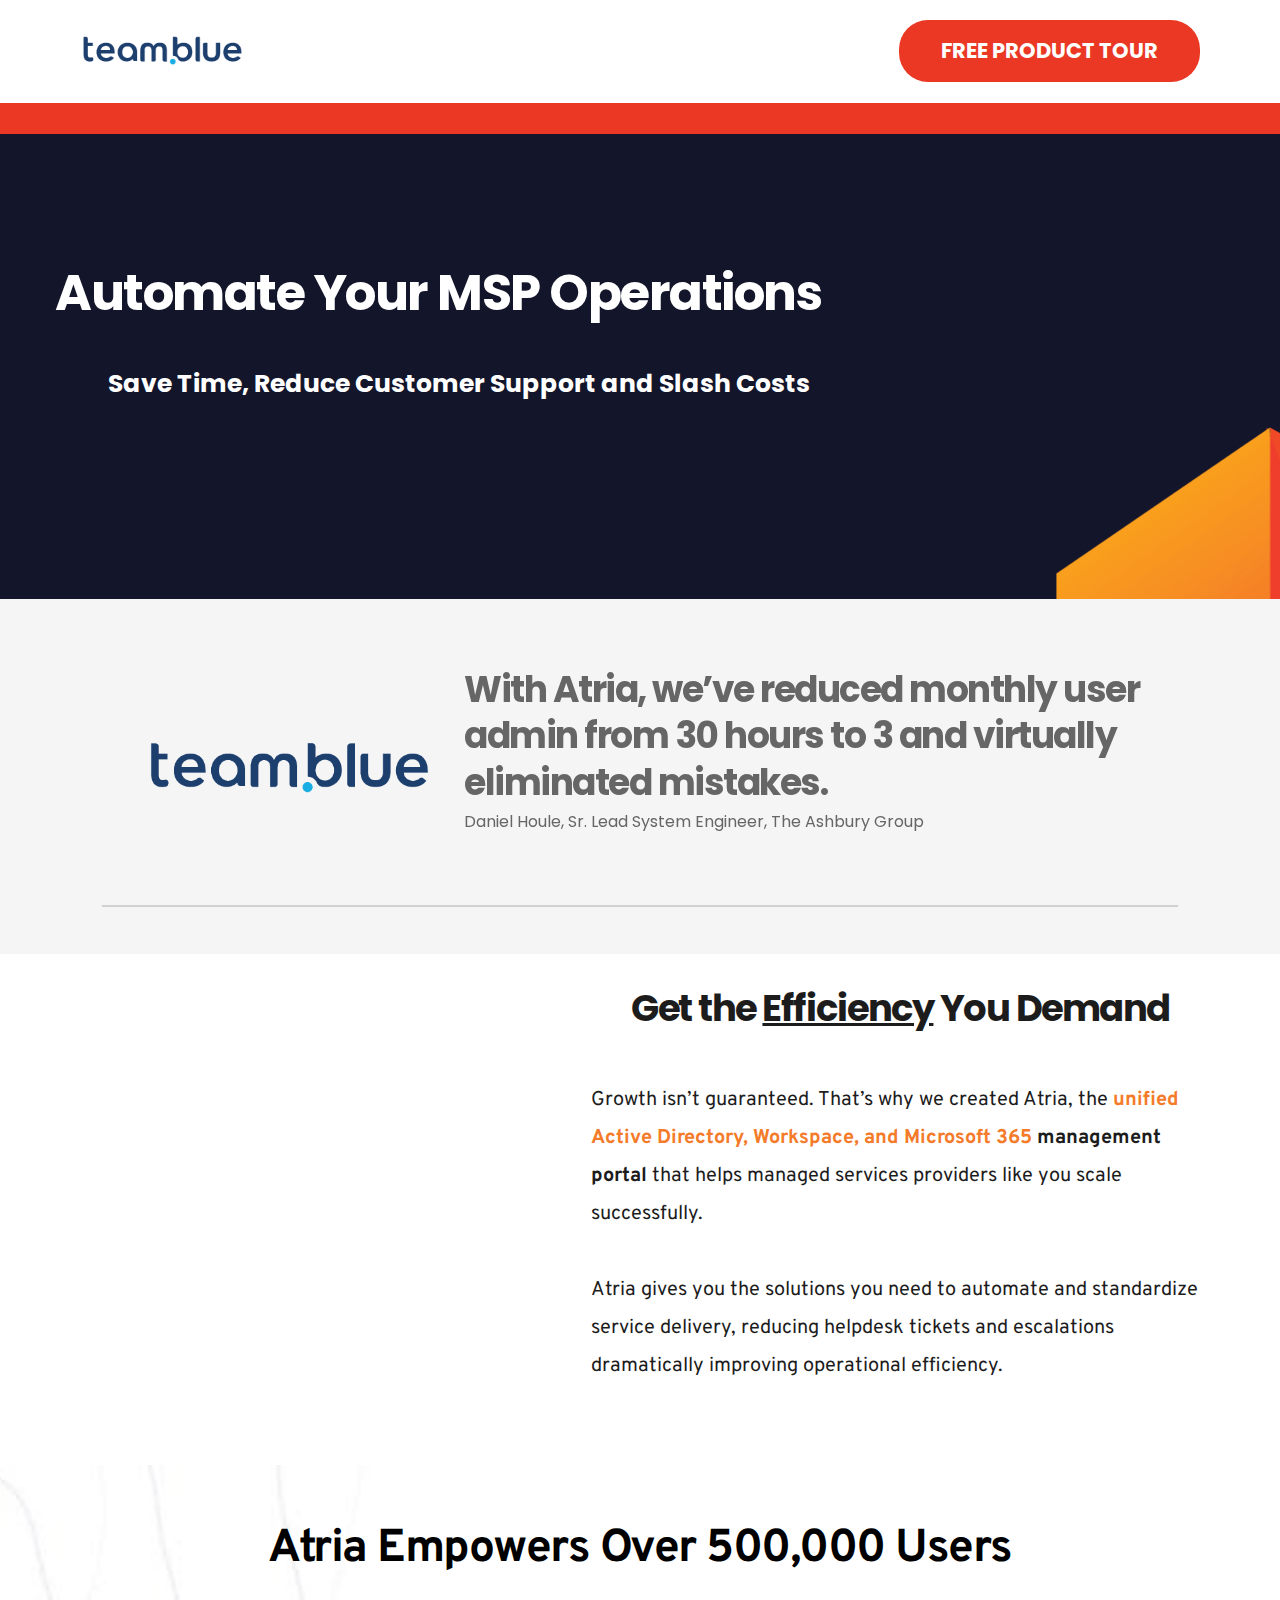
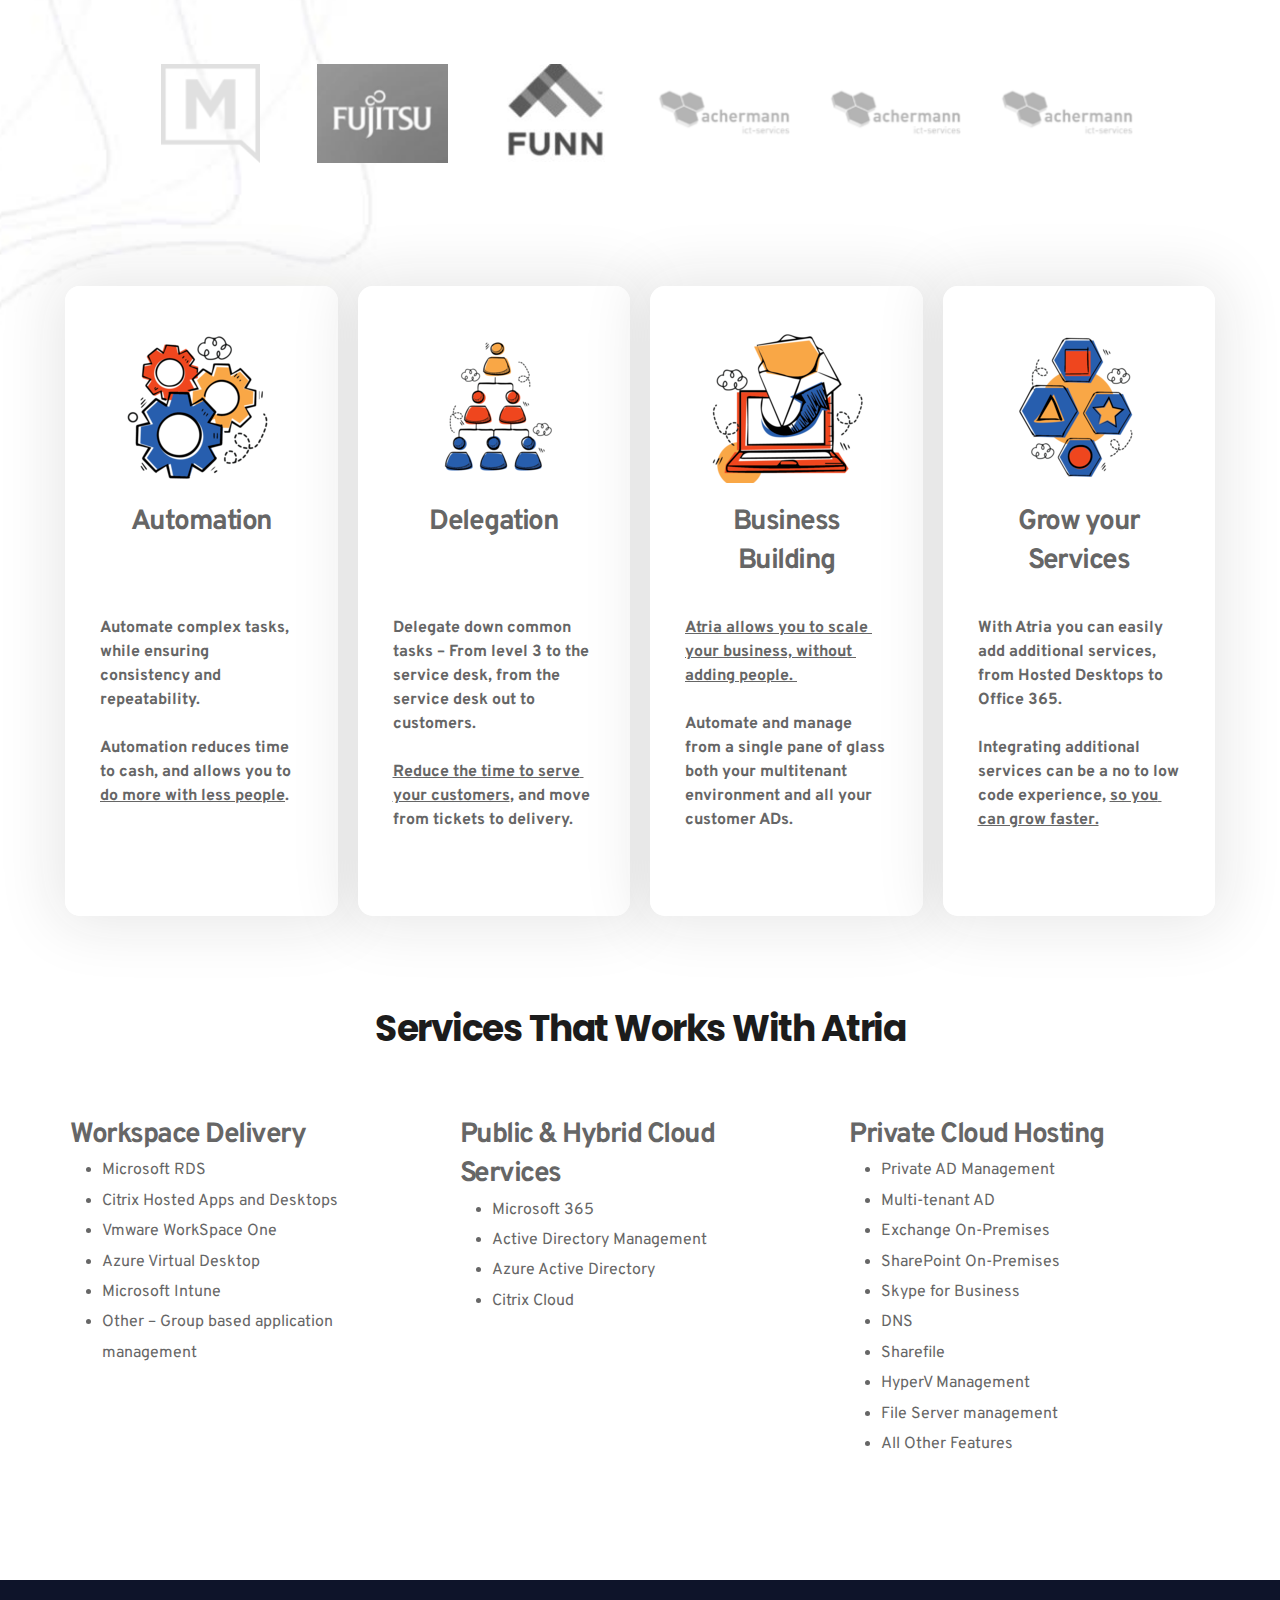
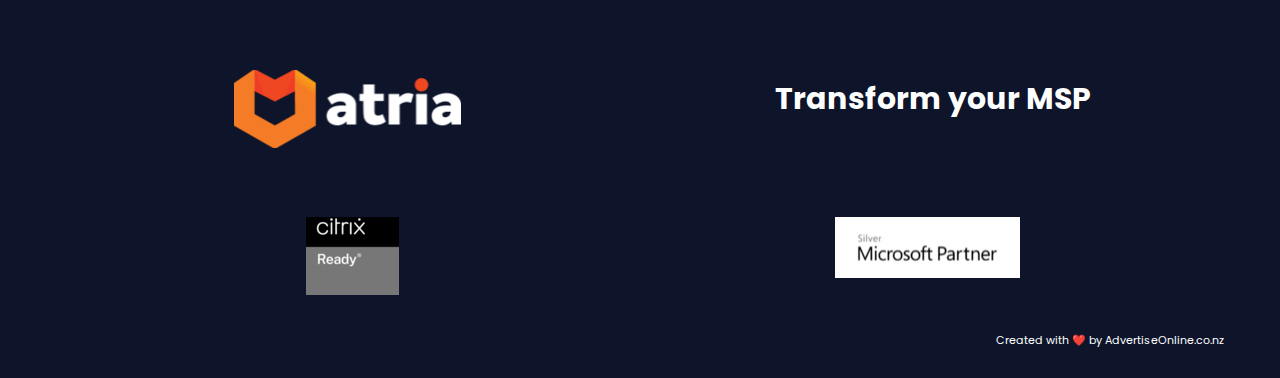
<file: index.html>
<!DOCTYPE html><html lang="en"><head><meta charset="utf-8"><link rel="canonical" href="https://peach10436512.brizy.site" /><link rel="icon" href="https://a-cloud.b-cdn.net/media/iW=32&iH=any/b8e35b173cf39f192957c9036a5c4ded.png" sizes="32x32"/><link rel="icon" href="https://a-cloud.b-cdn.net/media/iW=192&iH=any/b8e35b173cf39f192957c9036a5c4ded.png" sizes="192x192"/><link rel="apple-touch-icon-precomposed" href="https://a-cloud.b-cdn.net/media/iW=180&iH=any/b8e35b173cf39f192957c9036a5c4ded.png"/><title>Atria | Automate Your MSP Operations</title><meta name="description" content="Automate, productize and grow your managed services with Atria, the heart of scaling MSP operations."><meta property="og:title" content=""><meta property="og:description" content=""><meta property="og:url" content="https://624d0e964cd786493298c2e5--boisterous-parfait-9d37a1.netlify.app"><meta content="summary_large_image" name="twitter:card"><!-- ASSETS --><meta name="viewport" content="width=device-width, initial-scale=1"><link class="brz-link brz-link-google-prefetch" rel="dns-prefetch" href="//ajax.googleapis.com"><link class="brz-link brz-link-google-prefetch" rel="dns-prefetch" href="//fonts.googleapis.com"><link class="brz-link brz-link-google-preconnect" rel="preconnect" href="https://fonts.gstatic.com/" crossorigin><link class="brz-link brz-link-cdn-preconnect" rel="preconnect" href="https://a-cloud.b-cdn.net" crossorigin><link href="https://fonts.googleapis.com/css?family=Poppins:100,100italic,200,200italic,300,300italic,regular,italic,500,500italic,600,600italic,700,700italic,800,800italic,900,900italic|Lato:100,100italic,300,300italic,regular,italic,700,700italic,900,900italic|Overpass:100,100italic,200,200italic,300,300italic,regular,italic,600,600italic,700,700italic,800,800italic,900,900italic|Nunito:200,200italic,300,300italic,regular,italic,600,600italic,700,700italic,800,800italic,900,900italic&subset=arabic,bengali,cyrillic,cyrillic-ext,devanagari,greek,greek-ext,gujarati,hebrew,khmer,korean,latin-ext,tamil,telugu,thai,vietnamese&display=swap" class="brz-link brz-link-google" type="text/css" rel="stylesheet"/><link href="assets/a8cbb0536d5fa2ac2eef676e72f37796.css" class="brz-link brz-link-preview-lib" data-group="group-2_3" rel="stylesheet"/><link href="assets/2cc54c6eab0b4c5b7078816e0e72ddd6.css" class="brz-link brz-link-preview-pro" rel="stylesheet"/><style class="brz-style">.css-17kjo0h > [data-slides-to-show="1"]:not(.slick-initialized) .brz-carousel__item, [data-css-17kjo0h] > [data-slides-to-show="1"]:not(.slick-initialized) .brz-carousel__item {flex-basis: 100%;-webkit-flex-basis: 100%;}
.css-17kjo0h > [data-slides-to-show="1"]:not(.slick-initialized) .brz-carousel__item:nth-child(1n+2), [data-css-17kjo0h] > [data-slides-to-show="1"]:not(.slick-initialized) .brz-carousel__item:nth-child(1n+2) {display: none;}
.css-17kjo0h > .brz-carousel__slider, [data-css-17kjo0h] > .brz-carousel__slider {padding-left: 70px;padding-right: 70px;}
.css-17kjo0h > .brz-carousel__slider > .slick-list, [data-css-17kjo0h] > .brz-carousel__slider > .slick-list {margin-left: -0px;margin-right: -0px;padding-top: 10px;padding-bottom: 10px;}
.css-17kjo0h > .brz-carousel__slider > .slick-list > .slick-track > .slick-slide, [data-css-17kjo0h] > .brz-carousel__slider > .slick-list > .slick-track > .slick-slide {padding-left: 0px;padding-right: 0px;}
.css-17kjo0h > .brz-carousel__slider > .brz-slick-slider__dots, [data-css-17kjo0h] > .brz-carousel__slider > .brz-slick-slider__dots {color: rgba(0,0,0,1);}
.css-17kjo0h > .brz-carousel__slider > .brz-slick-slider__arrow, [data-css-17kjo0h] > .brz-carousel__slider > .brz-slick-slider__arrow {color: rgba(5,202,182,1);}
.css-17kjo0h > .brz-carousel__slider > .brz-slick-slider__arrow-prev, [data-css-17kjo0h] > .brz-carousel__slider > .brz-slick-slider__arrow-prev {left: 0px;}
.css-17kjo0h > .brz-carousel__slider > .brz-slick-slider__arrow-next, [data-css-17kjo0h] > .brz-carousel__slider > .brz-slick-slider__arrow-next {right: 0px;}
@media (max-width: 991px) {.css-17kjo0h > .brz-carousel__slider, [data-css-17kjo0h] > .brz-carousel__slider {padding-left: 20px;padding-right: 20px;}
	.css-17kjo0h > .brz-carousel__slider > .slick-list, [data-css-17kjo0h] > .brz-carousel__slider > .slick-list {margin-left: auto;margin-right: auto;padding-top: 0px;padding-bottom: 0px;}
	.css-17kjo0h > .brz-carousel__slider > .slick-list > .slick-track > .slick-slide, [data-css-17kjo0h] > .brz-carousel__slider > .slick-list > .slick-track > .slick-slide {padding-left: 0px;padding-right: 0px;}
	.css-17kjo0h > .brz-carousel__slider > .brz-slick-slider__arrow-prev, [data-css-17kjo0h] > .brz-carousel__slider > .brz-slick-slider__arrow-prev {left: 10px;}
	.css-17kjo0h > .brz-carousel__slider > .brz-slick-slider__arrow-next, [data-css-17kjo0h] > .brz-carousel__slider > .brz-slick-slider__arrow-next {right: 10px;}}
@media (max-width: 767px) {.css-17kjo0h > .brz-carousel__slider, [data-css-17kjo0h] > .brz-carousel__slider {padding-left: 0px;padding-right: 0px;}
	.css-17kjo0h > .brz-carousel__slider > .slick-list, [data-css-17kjo0h] > .brz-carousel__slider > .slick-list {margin-left: auto;margin-right: auto;padding-top: 0px;padding-bottom: 0px;}
	.css-17kjo0h > .brz-carousel__slider > .slick-list > .slick-track > .slick-slide, [data-css-17kjo0h] > .brz-carousel__slider > .slick-list > .slick-track > .slick-slide {padding-left: 0px;padding-right: 0px;}
	.css-17kjo0h > .brz-carousel__slider > .brz-slick-slider__arrow-prev, [data-css-17kjo0h] > .brz-carousel__slider > .brz-slick-slider__arrow-prev {left: 12px;}
	.css-17kjo0h > .brz-carousel__slider > .brz-slick-slider__arrow-next, [data-css-17kjo0h] > .brz-carousel__slider > .brz-slick-slider__arrow-next {right: 12px;}}
.css-1ckp8mc > [data-slides-to-show="6"]:not(.slick-initialized) .brz-carousel__item, [data-css-1ckp8mc] > [data-slides-to-show="6"]:not(.slick-initialized) .brz-carousel__item {flex-basis: 16.666666666667%;-webkit-flex-basis: 16.666666666667%;}
.css-1ckp8mc > [data-slides-to-show="6"]:not(.slick-initialized) .brz-carousel__item:nth-child(1n+7), [data-css-1ckp8mc] > [data-slides-to-show="6"]:not(.slick-initialized) .brz-carousel__item:nth-child(1n+7) {display: none;}
.css-1ckp8mc > .brz-carousel__slider, [data-css-1ckp8mc] > .brz-carousel__slider {padding-left: 70px;padding-right: 70px;}
.css-1ckp8mc > .brz-carousel__slider > .slick-list, [data-css-1ckp8mc] > .brz-carousel__slider > .slick-list {margin-left: -4px;margin-right: -4px;padding-top: 10px;padding-bottom: 30px;}
.css-1ckp8mc > .brz-carousel__slider > .slick-list > .slick-track > .slick-slide, [data-css-1ckp8mc] > .brz-carousel__slider > .slick-list > .slick-track > .slick-slide {padding-left: 4px;padding-right: 4px;}
.css-1ckp8mc > .brz-carousel__slider > .brz-slick-slider__dots, [data-css-1ckp8mc] > .brz-carousel__slider > .brz-slick-slider__dots {color: rgba(0,0,0,1);}
.css-1ckp8mc > .brz-carousel__slider > .brz-slick-slider__arrow, [data-css-1ckp8mc] > .brz-carousel__slider > .brz-slick-slider__arrow {color: rgba(0,0,0,1);}
.css-1ckp8mc > .brz-carousel__slider > .brz-slick-slider__arrow-prev, [data-css-1ckp8mc] > .brz-carousel__slider > .brz-slick-slider__arrow-prev {left: 30px;}
.css-1ckp8mc > .brz-carousel__slider > .brz-slick-slider__arrow-next, [data-css-1ckp8mc] > .brz-carousel__slider > .brz-slick-slider__arrow-next {right: 30px;}
@media (max-width: 991px) {.css-1ckp8mc > .brz-carousel__slider, [data-css-1ckp8mc] > .brz-carousel__slider {padding-left: 0px;padding-right: 0px;}
	.css-1ckp8mc > .brz-carousel__slider > .slick-list, [data-css-1ckp8mc] > .brz-carousel__slider > .slick-list {margin-left: auto;margin-right: auto;padding-top: 10px;padding-bottom: 30px;}
	.css-1ckp8mc > .brz-carousel__slider > .slick-list > .slick-track > .slick-slide, [data-css-1ckp8mc] > .brz-carousel__slider > .slick-list > .slick-track > .slick-slide {padding-left: 4px;padding-right: 4px;}
	.css-1ckp8mc > .brz-carousel__slider > .brz-slick-slider__arrow-prev, [data-css-1ckp8mc] > .brz-carousel__slider > .brz-slick-slider__arrow-prev {left: 30px;}
	.css-1ckp8mc > .brz-carousel__slider > .brz-slick-slider__arrow-next, [data-css-1ckp8mc] > .brz-carousel__slider > .brz-slick-slider__arrow-next {right: 30px;}}
@media (max-width: 767px) {.css-1ckp8mc > .brz-carousel__slider, [data-css-1ckp8mc] > .brz-carousel__slider {padding-left: 0px;padding-right: 0px;}
	.css-1ckp8mc > .brz-carousel__slider > .slick-list, [data-css-1ckp8mc] > .brz-carousel__slider > .slick-list {margin-left: auto;margin-right: auto;padding-top: 10px;padding-bottom: 30px;}
	.css-1ckp8mc > .brz-carousel__slider > .slick-list > .slick-track > .slick-slide, [data-css-1ckp8mc] > .brz-carousel__slider > .slick-list > .slick-track > .slick-slide {padding-left: 4px;padding-right: 4px;}
	.css-1ckp8mc > .brz-carousel__slider > .brz-slick-slider__arrow-prev, [data-css-1ckp8mc] > .brz-carousel__slider > .brz-slick-slider__arrow-prev {left: 30px;}
	.css-1ckp8mc > .brz-carousel__slider > .brz-slick-slider__arrow-next, [data-css-1ckp8mc] > .brz-carousel__slider > .brz-slick-slider__arrow-next {right: 30px;}}</style><style class="brz-style">.brz .brz-css-hqujd {z-index: auto;margin: 0;}
.brz .brz-css-hqujd.brz-section .brz-section__content {min-height: auto;display: flex;}
.brz .brz-css-hqujd .brz-container {justify-content: center;}
.brz .brz-css-hqujd > .slick-slider > .brz-slick-slider__dots {color: rgba(0,0,0,1);}
.brz .brz-css-hqujd > .slick-slider > .brz-slick-slider__arrow {color: rgba(0,0,0,.7);}
@media (min-width:991px) {.brz .brz-css-hqujd {display: block;}}
@media (min-width:991px) {.brz .brz-css-hqujd > .slick-slider > .brz-slick-slider__arrow:hover {color: rgba(0,0,0,1);}}
@media (max-width:991px) and (min-width:768px) {.brz .brz-css-hqujd {z-index: auto;margin: 0;}
	.brz .brz-css-hqujd.brz-section .brz-section__content {min-height: auto;display: flex;}
	.brz .brz-css-hqujd .brz-container {justify-content: center;}
	.brz .brz-css-hqujd > .slick-slider > .brz-slick-slider__dots {color: rgba(0,0,0,1);}
	.brz .brz-css-hqujd > .slick-slider > .brz-slick-slider__arrow {color: rgba(0,0,0,.7);}}
@media (max-width:991px) and (min-width:768px) {.brz .brz-css-hqujd {display: block;}}
@media (max-width:767px) {.brz .brz-css-hqujd {z-index: auto;margin: 0;}
	.brz .brz-css-hqujd.brz-section .brz-section__content {min-height: auto;display: flex;}
	.brz .brz-css-hqujd .brz-container {justify-content: center;}
	.brz .brz-css-hqujd > .slick-slider > .brz-slick-slider__dots {color: rgba(0,0,0,1);}
	.brz .brz-css-hqujd > .slick-slider > .brz-slick-slider__arrow {color: rgba(0,0,0,.7);}}
@media (max-width:767px) {.brz .brz-css-hqujd {display: block;}}
.brz .brz-css-hnrpy {padding: 75px 0px 75px 0px;}
.brz .brz-css-hnrpy > .brz-bg {border: 0px solid rgba(102,115,141,0);border-radius: 0px;mix-blend-mode: normal;}
.brz .brz-css-hnrpy > .brz-bg > .brz-bg-image {background-image: none;display: block;background-size: cover;background-repeat: no-repeat;}
.brz .brz-css-hnrpy > .brz-bg > .brz-bg-image:after {content: "";background-image: none;}
.brz .brz-css-hnrpy > .brz-bg > .brz-bg-color {background-color: rgba(0,0,0,0);background-image: none;}
.brz .brz-css-hnrpy > .brz-bg > .brz-bg-map {display: none;}
.brz .brz-css-hnrpy > .brz-bg > .brz-bg-video {display: none;}
.brz .brz-css-hnrpy > .brz-bg > .brz-bg-shape__top {background-image: none;background-size: 100% 100px;height: 100px;transform: rotateX(0deg) rotateY(0deg);z-index: auto;}
.brz .brz-css-hnrpy > .brz-bg > .brz-bg-shape__bottom {background-image: none;background-size: 100% 100px;height: 100px;transform: rotateX(-180deg) rotateY(-180deg);z-index: auto;}
@media (min-width:991px) {.brz .brz-css-hnrpy > .brz-bg > .brz-bg-image {background-attachment: scroll;}}
@media (max-width:991px) and (min-width:768px) {.brz .brz-css-hnrpy {padding: 50px 15px 50px 15px;}
	.brz .brz-css-hnrpy > .brz-bg {border: 0px solid rgba(102,115,141,0);border-radius: 0px;mix-blend-mode: normal;}
	.brz .brz-css-hnrpy > .brz-bg > .brz-bg-image {background-image: none;display: block;background-size: cover;background-repeat: no-repeat;}
	.brz .brz-css-hnrpy > .brz-bg > .brz-bg-image:after {content: "";background-image: none;}
	.brz .brz-css-hnrpy > .brz-bg > .brz-bg-color {background-color: rgba(0,0,0,0);background-image: none;}
	.brz .brz-css-hnrpy > .brz-bg > .brz-bg-map {display: none;}
	.brz .brz-css-hnrpy > .brz-bg > .brz-bg-video {display: none;}
	.brz .brz-css-hnrpy > .brz-bg > .brz-bg-shape__top {background-image: none;background-size: 100% 100px;height: 100px;transform: rotateX(0deg) rotateY(0deg);z-index: auto;}
	.brz .brz-css-hnrpy > .brz-bg > .brz-bg-shape__bottom {background-image: none;background-size: 100% 100px;height: 100px;transform: rotateX(-180deg) rotateY(-180deg);z-index: auto;}}
@media (max-width:767px) {.brz .brz-css-hnrpy {padding: 25px 15px 25px 15px;}
	.brz .brz-css-hnrpy > .brz-bg {border: 0px solid rgba(102,115,141,0);border-radius: 0px;mix-blend-mode: normal;}
	.brz .brz-css-hnrpy > .brz-bg > .brz-bg-image {background-image: none;display: block;background-size: cover;background-repeat: no-repeat;}
	.brz .brz-css-hnrpy > .brz-bg > .brz-bg-image:after {content: "";background-image: none;}
	.brz .brz-css-hnrpy > .brz-bg > .brz-bg-color {background-color: rgba(0,0,0,0);background-image: none;}
	.brz .brz-css-hnrpy > .brz-bg > .brz-bg-map {display: none;}
	.brz .brz-css-hnrpy > .brz-bg > .brz-bg-video {display: none;}
	.brz .brz-css-hnrpy > .brz-bg > .brz-bg-shape__top {background-image: none;background-size: 100% 100px;height: 100px;transform: rotateX(0deg) rotateY(0deg);z-index: auto;}
	.brz .brz-css-hnrpy > .brz-bg > .brz-bg-shape__bottom {background-image: none;background-size: 100% 100px;height: 100px;transform: rotateX(-180deg) rotateY(-180deg);z-index: auto;}}
.brz .brz-css-tyajp {border: 0px solid transparent;}
@media (min-width:991px) {.brz .brz-css-tyajp {max-width: calc(1 * var(--brz-section-container-max-width,1170px));}}
@media (max-width:991px) and (min-width:768px) {.brz .brz-css-tyajp {border: 0px solid transparent;}}
@media (max-width:991px) and (min-width:768px) {.brz .brz-css-tyajp {max-width: 100%;}}
@media (max-width:767px) {.brz .brz-css-tyajp {border: 0px solid transparent;}}
@media (max-width:767px) {.brz .brz-css-tyajp {max-width: 100%;}}
.brz .brz-css-eihrw {margin: 0;z-index: auto;align-items: flex-start;}
.brz .brz-css-eihrw > .brz-bg {border: 0px solid rgba(102,115,141,0);border-radius: 0px;max-width: 100%;mix-blend-mode: normal;}
.brz .brz-css-eihrw > .brz-bg > .brz-bg-image {background-image: none;display: block;}
.brz .brz-css-eihrw > .brz-bg > .brz-bg-image:after {content: "";background-image: none;}
.brz .brz-css-eihrw > .brz-bg > .brz-bg-color {background-color: rgba(0,0,0,0);background-image: none;}
.brz .brz-css-eihrw > .brz-bg > .brz-bg-map {display: none;}
.brz .brz-css-eihrw > .brz-bg > .brz-bg-video {display: none;}
.brz .brz-css-eihrw > .brz-row {border: 0px solid transparent;}
@media (min-width:991px) {.brz .brz-css-eihrw {min-height: auto;display: flex;}
	.brz .brz-css-eihrw > .brz-bg {transition-duration: .5s;transition-property: filter,box-shadow,background,border-radius,border-color;}
	.brz .brz-css-eihrw > .brz-bg > .brz-bg-image {transition-duration: .5s;transition-property: filter,box-shadow,background,border-radius,border-color;}
	.brz .brz-css-eihrw > .brz-bg > .brz-bg-color {transition-duration: .5s;transition-property: filter,box-shadow,background,border-radius,border-color;}
	.brz .brz-css-eihrw > .brz-bg > .brz-bg-video {transition-duration: .5s;transition-property: filter,box-shadow,background,border-radius,border-color;}
	.brz .brz-css-eihrw > .brz-row {transition-duration: .5s;transition-property: filter,box-shadow,background,border-radius,border-color;}}
@media (max-width:991px) and (min-width:768px) {.brz .brz-css-eihrw {margin: 0;z-index: auto;align-items: flex-start;}
	.brz .brz-css-eihrw > .brz-bg {border: 0px solid rgba(102,115,141,0);border-radius: 0px;max-width: 100%;mix-blend-mode: normal;}
	.brz .brz-css-eihrw > .brz-bg > .brz-bg-image {background-image: none;display: block;}
	.brz .brz-css-eihrw > .brz-bg > .brz-bg-image:after {content: "";background-image: none;}
	.brz .brz-css-eihrw > .brz-bg > .brz-bg-color {background-color: rgba(0,0,0,0);background-image: none;}
	.brz .brz-css-eihrw > .brz-bg > .brz-bg-map {display: none;}
	.brz .brz-css-eihrw > .brz-bg > .brz-bg-video {display: none;}
	.brz .brz-css-eihrw > .brz-row {border: 0px solid transparent;}}
@media (max-width:991px) and (min-width:768px) {.brz .brz-css-eihrw {min-height: auto;display: flex;}
	.brz .brz-css-eihrw > .brz-bg {transition-duration: .5s;transition-property: filter,box-shadow,background,border-radius,border-color;}
	.brz .brz-css-eihrw > .brz-bg > .brz-bg-image {transition-duration: .5s;transition-property: filter,box-shadow,background,border-radius,border-color;}
	.brz .brz-css-eihrw > .brz-bg > .brz-bg-color {transition-duration: .5s;transition-property: filter,box-shadow,background,border-radius,border-color;}
	.brz .brz-css-eihrw > .brz-bg > .brz-bg-video {transition-duration: .5s;transition-property: filter,box-shadow,background,border-radius,border-color;}
	.brz .brz-css-eihrw > .brz-row {flex-direction: row;flex-wrap: wrap;justify-content: flex-start;transition-duration: .5s;transition-property: filter,box-shadow,background,border-radius,border-color;}}
@media (max-width:767px) {.brz .brz-css-eihrw {margin: 0;z-index: auto;align-items: flex-start;}
	.brz .brz-css-eihrw > .brz-bg {border: 0px solid rgba(102,115,141,0);border-radius: 0px;max-width: 100%;mix-blend-mode: normal;}
	.brz .brz-css-eihrw > .brz-bg > .brz-bg-image {background-image: none;display: block;}
	.brz .brz-css-eihrw > .brz-bg > .brz-bg-image:after {content: "";background-image: none;}
	.brz .brz-css-eihrw > .brz-bg > .brz-bg-color {background-color: rgba(0,0,0,0);background-image: none;}
	.brz .brz-css-eihrw > .brz-bg > .brz-bg-map {display: none;}
	.brz .brz-css-eihrw > .brz-bg > .brz-bg-video {display: none;}
	.brz .brz-css-eihrw > .brz-row {border: 0px solid transparent;}}
@media (max-width:767px) {.brz .brz-css-eihrw {min-height: auto;display: flex;}
	.brz .brz-css-eihrw > .brz-bg {transition-duration: .5s;transition-property: filter,box-shadow,background,border-radius,border-color;}
	.brz .brz-css-eihrw > .brz-bg > .brz-bg-image {transition-duration: .5s;transition-property: filter,box-shadow,background,border-radius,border-color;}
	.brz .brz-css-eihrw > .brz-bg > .brz-bg-color {transition-duration: .5s;transition-property: filter,box-shadow,background,border-radius,border-color;}
	.brz .brz-css-eihrw > .brz-bg > .brz-bg-video {transition-duration: .5s;transition-property: filter,box-shadow,background,border-radius,border-color;}
	.brz .brz-css-eihrw > .brz-row {flex-direction: row;flex-wrap: wrap;justify-content: flex-start;transition-duration: .5s;transition-property: filter,box-shadow,background,border-radius,border-color;}}
.brz .brz-css-wzmbx {padding: 10px;max-width: 100%;}
@media (max-width:991px) and (min-width:768px) {.brz .brz-css-wzmbx {padding: 0;max-width: 100%;}}
@media (max-width:767px) {.brz .brz-css-wzmbx {padding: 0;max-width: 100%;}}
.brz .brz-css-xdioz {z-index: auto;flex: 1 1 50%;max-width: 50%;justify-content: flex-start;}
.brz .brz-css-xdioz > .brz-bg {border: 0px solid rgba(102,115,141,0);border-radius: 0px;margin: 0;mix-blend-mode: normal;}
.brz .brz-css-xdioz > .brz-bg > .brz-bg-image {background-image: none;display: block;}
.brz .brz-css-xdioz > .brz-bg > .brz-bg-image:after {content: "";background-image: none;}
.brz .brz-css-xdioz > .brz-bg > .brz-bg-color {background-color: rgba(0,0,0,0);background-image: none;}
.brz .brz-css-xdioz > .brz-bg > .brz-bg-map {display: none;}
.brz .brz-css-xdioz > .brz-bg > .brz-bg-video {display: none;}
@media (min-width:991px) {.brz .brz-css-xdioz > .brz-bg {transition-duration: .5s;transition-property: filter,box-shadow,background,border-radius,border-color;}
	.brz .brz-css-xdioz > .brz-bg > .brz-bg-image {transition-duration: .5s;transition-property: filter,box-shadow,background,border-radius,border-color;}
	.brz .brz-css-xdioz > .brz-bg > .brz-bg-color {transition-duration: .5s;transition-property: filter,box-shadow,background,border-radius,border-color;}}
@media (max-width:991px) and (min-width:768px) {.brz .brz-css-xdioz {z-index: auto;flex: 1 1 50%;max-width: 50%;justify-content: flex-start;}
	.brz .brz-css-xdioz > .brz-bg {border: 0px solid rgba(102,115,141,0);border-radius: 0px;margin: 0;mix-blend-mode: normal;}
	.brz .brz-css-xdioz > .brz-bg > .brz-bg-image {background-image: none;display: block;}
	.brz .brz-css-xdioz > .brz-bg > .brz-bg-image:after {content: "";background-image: none;}
	.brz .brz-css-xdioz > .brz-bg > .brz-bg-color {background-color: rgba(0,0,0,0);background-image: none;}
	.brz .brz-css-xdioz > .brz-bg > .brz-bg-map {display: none;}
	.brz .brz-css-xdioz > .brz-bg > .brz-bg-video {display: none;}}
@media (max-width:991px) and (min-width:768px) {.brz .brz-css-xdioz > .brz-bg {transition-duration: .5s;transition-property: filter,box-shadow,background,border-radius,border-color;}
	.brz .brz-css-xdioz > .brz-bg > .brz-bg-image {transition-duration: .5s;transition-property: filter,box-shadow,background,border-radius,border-color;}
	.brz .brz-css-xdioz > .brz-bg > .brz-bg-color {transition-duration: .5s;transition-property: filter,box-shadow,background,border-radius,border-color;}}
@media (max-width:767px) {.brz .brz-css-xdioz {z-index: auto;flex: 1 1 100%;max-width: 100%;justify-content: flex-start;}
	.brz .brz-css-xdioz > .brz-bg {border: 0px solid rgba(102,115,141,0);border-radius: 0px;margin: 10px 0px 10px 0px;mix-blend-mode: normal;}
	.brz .brz-css-xdioz > .brz-bg > .brz-bg-image {background-image: none;display: block;}
	.brz .brz-css-xdioz > .brz-bg > .brz-bg-image:after {content: "";background-image: none;}
	.brz .brz-css-xdioz > .brz-bg > .brz-bg-color {background-color: rgba(0,0,0,0);background-image: none;}
	.brz .brz-css-xdioz > .brz-bg > .brz-bg-map {display: none;}
	.brz .brz-css-xdioz > .brz-bg > .brz-bg-video {display: none;}}
@media (max-width:767px) {.brz .brz-css-xdioz > .brz-bg {transition-duration: .5s;transition-property: filter,box-shadow,background,border-radius,border-color;}
	.brz .brz-css-xdioz > .brz-bg > .brz-bg-image {transition-duration: .5s;transition-property: filter,box-shadow,background,border-radius,border-color;}
	.brz .brz-css-xdioz > .brz-bg > .brz-bg-color {transition-duration: .5s;transition-property: filter,box-shadow,background,border-radius,border-color;}}
.brz .brz-css-exchn {z-index: auto;margin: 0;border: 0px solid transparent;padding: 5px 15px 5px 15px;min-height: auto;}
@media (min-width:991px) {.brz .brz-css-exchn {display: flex;transition-duration: .5s;transition-property: filter,box-shadow,background,border-radius,border-color;}}
@media (max-width:991px) and (min-width:768px) {.brz .brz-css-exchn {z-index: auto;margin: 0;border: 0px solid transparent;padding: 5px 15px 5px 15px;min-height: auto;}}
@media (max-width:991px) and (min-width:768px) {.brz .brz-css-exchn {display: flex;transition-duration: .5s;transition-property: filter,box-shadow,background,border-radius,border-color;}}
@media (max-width:767px) {.brz .brz-css-exchn {z-index: auto;margin: 10px 0px 10px 0px;border: 0px solid transparent;padding: 0;min-height: auto;}}
@media (max-width:767px) {.brz .brz-css-exchn {display: flex;transition-duration: .5s;transition-property: filter,box-shadow,background,border-radius,border-color;}}
.brz .brz-css-uhdat {padding: 0;margin: 10px 0px 10px 0px;justify-content: center;position: relative;}
@media (min-width:991px) {.brz .brz-css-uhdat {display: flex;z-index: auto;position: relative;}}
@media (max-width:991px) and (min-width:768px) {.brz .brz-css-uhdat {padding: 0;margin: 10px 0px 10px 0px;justify-content: center;position: relative;}}
@media (max-width:991px) and (min-width:768px) {.brz .brz-css-uhdat {display: flex;z-index: auto;position: relative;}}
@media (max-width:767px) {.brz .brz-css-uhdat {padding: 0;margin: 10px 0px 10px 0px;justify-content: center;position: relative;}}
@media (max-width:767px) {.brz .brz-css-uhdat {display: flex;z-index: auto;position: relative;}}
.brz .brz-css-qttul {max-width: 100%;height: auto;border: 0px solid rgba(102,115,141,0);border-radius: 0px;}
.brz .brz-css-qttul:after {background-color: rgba(255,255,255,0);background-image: none;}
@media (min-width:991px) {.brz .brz-css-qttul {transition-duration: .5s;transition-property: border,box-shadow,filter,background-color;}
	.brz .brz-css-qttul:after {transition-duration: .5s;transition-property: border,box-shadow,filter,background-color;}
	.brz .brz-css-qttul .brz-picture {transition-duration: .5s;transition-property: border,box-shadow,filter,background-color;}}
@media (max-width:991px) and (min-width:768px) {.brz .brz-css-qttul {max-width: 100%;height: auto;border: 0px solid rgba(102,115,141,0);border-radius: 0px;}
	.brz .brz-css-qttul:after {background-color: rgba(255,255,255,0);background-image: none;}}
@media (max-width:991px) and (min-width:768px) {.brz .brz-css-qttul {transition-duration: .5s;transition-property: border,box-shadow,filter,background-color;}
	.brz .brz-css-qttul:after {transition-duration: .5s;transition-property: border,box-shadow,filter,background-color;}
	.brz .brz-css-qttul .brz-picture {transition-duration: .5s;transition-property: border,box-shadow,filter,background-color;}}
@media (max-width:767px) {.brz .brz-css-qttul {max-width: 100%;height: auto;border: 0px solid rgba(102,115,141,0);border-radius: 0px;}
	.brz .brz-css-qttul:after {background-color: rgba(255,255,255,0);background-image: none;}}
@media (max-width:767px) {.brz .brz-css-qttul {transition-duration: .5s;transition-property: border,box-shadow,filter,background-color;}
	.brz .brz-css-qttul:after {transition-duration: .5s;transition-property: border,box-shadow,filter,background-color;}
	.brz .brz-css-qttul .brz-picture {transition-duration: .5s;transition-property: border,box-shadow,filter,background-color;}}
.brz .brz-css-mcmyt {padding-top: 35.5671%;}
.brz .brz-css-mcmyt > .brz-img {position: absolute;width: 100%;}
@media (max-width:991px) and (min-width:768px) {.brz .brz-css-mcmyt {padding-top: 35.5666%;}
	.brz .brz-css-mcmyt > .brz-img {position: absolute;width: 100%;}}
@media (max-width:767px) {.brz .brz-css-mcmyt {padding-top: 35.5675%;}
	.brz .brz-css-mcmyt > .brz-img {position: absolute;width: 100%;}}
.brz .brz-css-wnqnp {z-index: auto;position: relative;margin: 10px 0px 10px 0px;}
@media (min-width:991px) {.brz .brz-css-wnqnp {display: flex;position: relative;}}
@media (max-width:991px) and (min-width:768px) {.brz .brz-css-wnqnp {z-index: auto;position: relative;margin: 10px 0px 10px 0px;}}
@media (max-width:991px) and (min-width:768px) {.brz .brz-css-wnqnp {display: flex;position: relative;}}
@media (max-width:767px) {.brz .brz-css-wnqnp {z-index: auto;position: relative;margin: 10px 0px 10px 0px;}}
@media (max-width:767px) {.brz .brz-css-wnqnp {display: flex;position: relative;}}
.brz .brz-css-omgzo {justify-content: center;padding: 0;margin: 0px -5px -20px -5px;}
@media (max-width:991px) and (min-width:768px) {.brz .brz-css-omgzo {justify-content: center;padding: 0;margin: 0px -5px -20px -5px;}}
@media (max-width:767px) {.brz .brz-css-omgzo {justify-content: center;padding: 0;margin: 0px -5px -20px -5px;}}
.brz .brz-css-ecxek {padding: 0px 5px 20px 5px;}
@media (max-width:991px) and (min-width:768px) {.brz .brz-css-ecxek {padding: 0px 5px 20px 5px;}}
@media (max-width:767px) {.brz .brz-css-ecxek {padding: 0px 5px 20px 5px;}}
.brz .brz-css-zrlju.brz-btn {display: flex;align-items: center;justify-content: center;font-family: Overpass,sans-serif;font-weight: 700;font-size: 15px;line-height: 1.6;letter-spacing: 0px;color: rgba(255,255,255,1);border: 2px solid rgba(5,202,182,0);border-radius: 2px;background-color: rgba(5,202,182,1);background-image: none;padding: 14px 42px 14px 42px;flex-flow: row-reverse nowrap;}
.brz .brz-css-zrlju.brz-btn.brz-btn-submit {color: rgba(255,255,255,1);background-color: rgba(5,202,182,1);}
.brz .brz-css-zrlju .brz-btn--story-container {border: 2px solid rgba(5,202,182,0);flex-flow: row-reverse nowrap;border-radius: 2px;}
@media (min-width:991px) {.brz .brz-css-zrlju.brz-btn {transition-duration: .5s;transition-property: color,box-shadow,background,border-color;}}
@media (min-width:991px) {.brz .brz-css-zrlju.brz-btn:hover {background-color: rgba(5,202,182,.8);}
	.brz .brz-css-zrlju.brz-btn.brz-btn-submit:hover {background-color: rgba(5,202,182,.8);}}
@media (max-width:991px) and (min-width:768px) {.brz .brz-css-zrlju.brz-btn {display: flex;align-items: center;justify-content: center;font-family: Overpass,sans-serif;font-weight: 700;font-size: 17px;line-height: 1.6;letter-spacing: 0px;color: rgba(255,255,255,1);border: 2px solid rgba(5,202,182,0);border-radius: 2px;background-color: rgba(5,202,182,1);background-image: none;padding: 11px 26px 11px 26px;flex-flow: row-reverse nowrap;}
	.brz .brz-css-zrlju.brz-btn.brz-btn-submit {color: rgba(255,255,255,1);background-color: rgba(5,202,182,1);}
	.brz .brz-css-zrlju .brz-btn--story-container {border: 2px solid rgba(5,202,182,0);flex-flow: row-reverse nowrap;border-radius: 2px;}}
@media (max-width:991px) and (min-width:768px) {.brz .brz-css-zrlju.brz-btn {transition-duration: .5s;transition-property: color,box-shadow,background,border-color;}}
@media (max-width:767px) {.brz .brz-css-zrlju.brz-btn {display: flex;align-items: center;justify-content: center;font-family: Overpass,sans-serif;font-weight: 700;font-size: 15px;line-height: 1.6;letter-spacing: 0px;color: rgba(255,255,255,1);border: 2px solid rgba(5,202,182,0);border-radius: 2px;background-color: rgba(5,202,182,1);background-image: none;padding: 11px 26px 11px 26px;flex-flow: row-reverse nowrap;}
	.brz .brz-css-zrlju.brz-btn.brz-btn-submit {color: rgba(255,255,255,1);background-color: rgba(5,202,182,1);}
	.brz .brz-css-zrlju .brz-btn--story-container {border: 2px solid rgba(5,202,182,0);flex-flow: row-reverse nowrap;border-radius: 2px;}}
@media (max-width:767px) {.brz .brz-css-zrlju.brz-btn {transition-duration: .5s;transition-property: color,box-shadow,background,border-color;}}
.brz .brz-css-wtucf {width: 100%;mix-blend-mode: normal;}
@media (max-width:991px) and (min-width:768px) {.brz .brz-css-wtucf {width: 100%;mix-blend-mode: normal;}}
@media (max-width:767px) {.brz .brz-css-wtucf {width: 100%;mix-blend-mode: normal;}}
.brz .brz-css-klklh {height: 50px;}
@media (max-width:991px) and (min-width:768px) {.brz .brz-css-klklh {height: 50px;}}
@media (max-width:767px) {.brz .brz-css-klklh {height: 50px;}}
.brz .brz-css-zkjyo {animation-name: none;animation-duration: 1000ms;animation-delay: 1000ms;}
@media (max-width:991px) and (min-width:768px) {.brz .brz-css-zkjyo {animation-name: none;animation-duration: 1000ms;animation-delay: 1000ms;}}
@media (max-width:767px) {.brz .brz-css-zkjyo {animation-name: none;animation-duration: 1000ms;animation-delay: 1000ms;}}
.brz .brz-css-aesyb {width: 100%;}
.brz .brz-css-aesyb:before {border: 0px solid rgba(220,222,225,1);border-radius: 0px;}
.brz .brz-css-aesyb .brz-shortcode__placeholder {border-radius: 0px;}
@media (min-width:991px) {.brz .brz-css-aesyb:before {transition-duration: .5s;transition-property: filter,box-shadow,background,border-radius,border-color;}
	.brz .brz-css-aesyb .brz-shortcode__placeholder {transition-duration: .5s;transition-property: filter,box-shadow,background,border-radius,border-color;}}
@media (max-width:991px) and (min-width:768px) {.brz .brz-css-aesyb {width: 100%;}
	.brz .brz-css-aesyb:before {border: 0px solid rgba(220,222,225,1);border-radius: 0px;}
	.brz .brz-css-aesyb .brz-shortcode__placeholder {border-radius: 0px;}}
@media (max-width:991px) and (min-width:768px) {.brz .brz-css-aesyb:before {transition-duration: .5s;transition-property: filter,box-shadow,background,border-radius,border-color;}
	.brz .brz-css-aesyb .brz-shortcode__placeholder {transition-duration: .5s;transition-property: filter,box-shadow,background,border-radius,border-color;}}
@media (max-width:767px) {.brz .brz-css-aesyb {width: 100%;}
	.brz .brz-css-aesyb:before {border: 0px solid rgba(220,222,225,1);border-radius: 0px;}
	.brz .brz-css-aesyb .brz-shortcode__placeholder {border-radius: 0px;}}
@media (max-width:767px) {.brz .brz-css-aesyb:before {transition-duration: .5s;transition-property: filter,box-shadow,background,border-radius,border-color;}
	.brz .brz-css-aesyb .brz-shortcode__placeholder {transition-duration: .5s;transition-property: filter,box-shadow,background,border-radius,border-color;}}
.brz .brz-css-gpthe {max-width: 100%;height: auto;border: 0px solid rgba(102,115,141,0);border-radius: 0px;}
.brz .brz-css-gpthe:after {background-color: rgba(255,255,255,0);background-image: none;}
@media (min-width:991px) {.brz .brz-css-gpthe {transition-duration: .5s;transition-property: border,box-shadow,filter,background-color;}
	.brz .brz-css-gpthe:after {transition-duration: .5s;transition-property: border,box-shadow,filter,background-color;}
	.brz .brz-css-gpthe .brz-picture {transition-duration: .5s;transition-property: border,box-shadow,filter,background-color;}}
@media (max-width:991px) and (min-width:768px) {.brz .brz-css-gpthe {max-width: 100%;height: auto;border: 0px solid rgba(102,115,141,0);border-radius: 0px;}
	.brz .brz-css-gpthe:after {background-color: rgba(255,255,255,0);background-image: none;}}
@media (max-width:991px) and (min-width:768px) {.brz .brz-css-gpthe {transition-duration: .5s;transition-property: border,box-shadow,filter,background-color;}
	.brz .brz-css-gpthe:after {transition-duration: .5s;transition-property: border,box-shadow,filter,background-color;}
	.brz .brz-css-gpthe .brz-picture {transition-duration: .5s;transition-property: border,box-shadow,filter,background-color;}}
@media (max-width:767px) {.brz .brz-css-gpthe {max-width: 100%;height: auto;border: 0px solid rgba(102,115,141,0);border-radius: 0px;}
	.brz .brz-css-gpthe:after {background-color: rgba(255,255,255,0);background-image: none;}}
@media (max-width:767px) {.brz .brz-css-gpthe {transition-duration: .5s;transition-property: border,box-shadow,filter,background-color;}
	.brz .brz-css-gpthe:after {transition-duration: .5s;transition-property: border,box-shadow,filter,background-color;}
	.brz .brz-css-gpthe .brz-picture {transition-duration: .5s;transition-property: border,box-shadow,filter,background-color;}}
.brz .brz-css-fhrli {padding-top: 49.6858%;}
.brz .brz-css-fhrli > .brz-img {position: absolute;width: 100%;}
@media (max-width:991px) and (min-width:768px) {.brz .brz-css-fhrli {padding-top: 49.6829%;}
	.brz .brz-css-fhrli > .brz-img {position: absolute;width: 100%;}}
@media (max-width:767px) {.brz .brz-css-fhrli {padding-top: 49.6871%;}
	.brz .brz-css-fhrli > .brz-img {position: absolute;width: 100%;}}
.brz .brz-css-opkle {width: 75%;}
.brz .brz-css-opkle .brz-hr {border-top: 2px solid rgba(102,102,102,.75);}
.brz .brz-css-opkle .brz-line-container:before {border-top: 2px solid rgba(102,102,102,.75);}
.brz .brz-css-opkle .brz-line-container:after {border-top: 2px solid rgba(102,102,102,.75);}
.brz .brz-css-opkle .brz-line-content {color: rgba(0,0,0,1);margin: 0 10px;}
.brz .brz-css-opkle.brz-line-text .brz-line-content {font-family: Lato,sans-serif;font-size: 20px;line-height: 1;font-weight: 400;letter-spacing: 0px;}
.brz .brz-css-opkle.brz-line-icon .brz-line-content {font-size: 20px;}
@media (max-width:991px) and (min-width:768px) {.brz .brz-css-opkle {width: 75%;}
	.brz .brz-css-opkle .brz-hr {border-top: 2px solid rgba(102,102,102,.75);}
	.brz .brz-css-opkle .brz-line-container:before {border-top: 2px solid rgba(102,102,102,.75);}
	.brz .brz-css-opkle .brz-line-container:after {border-top: 2px solid rgba(102,102,102,.75);}
	.brz .brz-css-opkle .brz-line-content {color: rgba(0,0,0,1);margin: 0 10px;}
	.brz .brz-css-opkle.brz-line-text .brz-line-content {font-family: Lato,sans-serif;font-size: 20px;line-height: 1;font-weight: 400;letter-spacing: 0px;}
	.brz .brz-css-opkle.brz-line-icon .brz-line-content {font-size: 20px;}}
@media (max-width:767px) {.brz .brz-css-opkle {width: 75%;}
	.brz .brz-css-opkle .brz-hr {border-top: 2px solid rgba(102,102,102,.75);}
	.brz .brz-css-opkle .brz-line-container:before {border-top: 2px solid rgba(102,102,102,.75);}
	.brz .brz-css-opkle .brz-line-container:after {border-top: 2px solid rgba(102,102,102,.75);}
	.brz .brz-css-opkle .brz-line-content {color: rgba(0,0,0,1);margin: 0 10px;}
	.brz .brz-css-opkle.brz-line-text .brz-line-content {font-family: Lato,sans-serif;font-size: 20px;line-height: 1;font-weight: 400;letter-spacing: 0px;}
	.brz .brz-css-opkle.brz-line-icon .brz-line-content {font-size: 20px;}}
.brz .brz-css-lfzwe {max-width: 100%;height: auto;border: 0px solid rgba(102,115,141,0);border-radius: 0px;}
.brz .brz-css-lfzwe:after {background-color: rgba(255,255,255,0);background-image: none;}
@media (min-width:991px) {.brz .brz-css-lfzwe {transition-duration: .5s;transition-property: border,box-shadow,filter,background-color;}
	.brz .brz-css-lfzwe:after {transition-duration: .5s;transition-property: border,box-shadow,filter,background-color;}
	.brz .brz-css-lfzwe .brz-picture {transition-duration: .5s;transition-property: border,box-shadow,filter,background-color;}}
@media (max-width:991px) and (min-width:768px) {.brz .brz-css-lfzwe {max-width: 100%;height: auto;border: 0px solid rgba(102,115,141,0);border-radius: 0px;}
	.brz .brz-css-lfzwe:after {background-color: rgba(255,255,255,0);background-image: none;}}
@media (max-width:991px) and (min-width:768px) {.brz .brz-css-lfzwe {transition-duration: .5s;transition-property: border,box-shadow,filter,background-color;}
	.brz .brz-css-lfzwe:after {transition-duration: .5s;transition-property: border,box-shadow,filter,background-color;}
	.brz .brz-css-lfzwe .brz-picture {transition-duration: .5s;transition-property: border,box-shadow,filter,background-color;}}
@media (max-width:767px) {.brz .brz-css-lfzwe {max-width: 100%;height: auto;border: 0px solid rgba(102,115,141,0);border-radius: 0px;}
	.brz .brz-css-lfzwe:after {background-color: rgba(255,255,255,0);background-image: none;}}
@media (max-width:767px) {.brz .brz-css-lfzwe {transition-duration: .5s;transition-property: border,box-shadow,filter,background-color;}
	.brz .brz-css-lfzwe:after {transition-duration: .5s;transition-property: border,box-shadow,filter,background-color;}
	.brz .brz-css-lfzwe .brz-picture {transition-duration: .5s;transition-property: border,box-shadow,filter,background-color;}}
.brz .brz-css-npfxq {padding-top: 18.8881%;}
.brz .brz-css-npfxq > .brz-img {position: absolute;width: 100%;}
@media (max-width:991px) and (min-width:768px) {.brz .brz-css-npfxq {padding-top: 18.8883%;}
	.brz .brz-css-npfxq > .brz-img {position: absolute;width: 100%;}}
@media (max-width:767px) {.brz .brz-css-npfxq {padding-top: 18.8892%;}
	.brz .brz-css-npfxq > .brz-img {position: absolute;width: 100%;}}
.brz .brz-css-qjwqp {background-color: transparent;max-width: 100%;border-radius: 0px;}
.brz .brz-css-qjwqp .brz-video-content {border: 0px solid rgba(102,115,141,0);border-radius: 0px;-webkit-mask-image: -webkit-radial-gradient(white,black);}
.brz .brz-css-qjwqp .brz-iframe, .brz-css-qjwqp .brz-video__cover:before {filter: brightness(100%) hue-rotate(0deg) saturate(100%) contrast(100%);}
.brz .brz-css-qjwqp.brz-custom-video video {filter: brightness(100%) hue-rotate(0deg) saturate(100%) contrast(100%);}
.brz .brz-css-qjwqp .brz-iframe {background-color: transparent;}
@media (min-width:991px) {.brz .brz-css-qjwqp {transition-duration: .5s;transition-property: box-shadow;}
	.brz .brz-css-qjwqp .brz-video-content {transition-duration: .5s;transition-property: border,border-radius,background-color,color,transform;}}
@media (max-width:991px) and (min-width:768px) {.brz .brz-css-qjwqp {background-color: transparent;max-width: 100%;border-radius: 0px;}
	.brz .brz-css-qjwqp .brz-video-content {border: 0px solid rgba(102,115,141,0);border-radius: 0px;-webkit-mask-image: -webkit-radial-gradient(white,black);}
	.brz .brz-css-qjwqp .brz-iframe, .brz-css-qjwqp .brz-video__cover:before {filter: brightness(100%) hue-rotate(0deg) saturate(100%) contrast(100%);}
	.brz .brz-css-qjwqp.brz-custom-video video {filter: brightness(100%) hue-rotate(0deg) saturate(100%) contrast(100%);}
	.brz .brz-css-qjwqp .brz-iframe {background-color: transparent;}}
@media (max-width:991px) and (min-width:768px) {.brz .brz-css-qjwqp {transition-duration: .5s;transition-property: box-shadow;}
	.brz .brz-css-qjwqp .brz-video-content {transition-duration: .5s;transition-property: border,border-radius,background-color,color,transform;}}
@media (max-width:767px) {.brz .brz-css-qjwqp {background-color: transparent;max-width: 100%;border-radius: 0px;}
	.brz .brz-css-qjwqp .brz-video-content {border: 0px solid rgba(102,115,141,0);border-radius: 0px;-webkit-mask-image: -webkit-radial-gradient(white,black);}
	.brz .brz-css-qjwqp .brz-iframe, .brz-css-qjwqp .brz-video__cover:before {filter: brightness(100%) hue-rotate(0deg) saturate(100%) contrast(100%);}
	.brz .brz-css-qjwqp.brz-custom-video video {filter: brightness(100%) hue-rotate(0deg) saturate(100%) contrast(100%);}
	.brz .brz-css-qjwqp .brz-iframe {background-color: transparent;}}
@media (max-width:767px) {.brz .brz-css-qjwqp {transition-duration: .5s;transition-property: box-shadow;}
	.brz .brz-css-qjwqp .brz-video-content {transition-duration: .5s;transition-property: border,border-radius,background-color,color,transform;}}
.brz .brz-css-qrpob {padding-top: 56.25%;}
.brz .brz-css-qrpob .brz-video__cover::before {background-image: none;background-position: 50% 50%;background-size: 100%;}
.brz .brz-css-qrpob .brz-video__cover .brz-video__cover-icon {font-size: 28px;width: 80px;height: 80px;background-color: rgba(214,43,99,.75);}
.brz .brz-css-qrpob .brz-video__cover .brz-video__cover-icon .brz-span {color: rgba(0,0,238,1);}
@media (min-width:991px) {.brz .brz-css-qrpob .brz-video__cover .brz-video__cover-icon {transition-duration: .5s;transition-property: border,border-radius,background-color,color,transform;}
	.brz .brz-css-qrpob .brz-video__cover .brz-video__cover-icon .brz-span {transition-duration: .5s;transition-property: border,border-radius,background-color,color,transform;}}
@media (min-width:991px) {.brz .brz-css-qrpob:hover .brz-video__cover .brz-video__cover-icon {background-color: rgba(35,157,219,.75);}}
@media (max-width:991px) and (min-width:768px) {.brz .brz-css-qrpob {padding-top: 56.25%;}
	.brz .brz-css-qrpob .brz-video__cover::before {background-image: none;background-position: 50% 50%;background-size: 100%;}
	.brz .brz-css-qrpob .brz-video__cover .brz-video__cover-icon {font-size: 28px;width: 80px;height: 80px;background-color: rgba(214,43,99,.75);}
	.brz .brz-css-qrpob .brz-video__cover .brz-video__cover-icon .brz-span {color: rgba(0,0,238,1);}}
@media (max-width:991px) and (min-width:768px) {.brz .brz-css-qrpob .brz-video__cover .brz-video__cover-icon {transition-duration: .5s;transition-property: border,border-radius,background-color,color,transform;}
	.brz .brz-css-qrpob .brz-video__cover .brz-video__cover-icon .brz-span {transition-duration: .5s;transition-property: border,border-radius,background-color,color,transform;}}
@media (max-width:767px) {.brz .brz-css-qrpob {padding-top: 56.25%;}
	.brz .brz-css-qrpob .brz-video__cover::before {background-image: none;background-position: 50% 50%;background-size: 100%;}
	.brz .brz-css-qrpob .brz-video__cover .brz-video__cover-icon {font-size: 28px;width: 80px;height: 80px;background-color: rgba(214,43,99,.75);}
	.brz .brz-css-qrpob .brz-video__cover .brz-video__cover-icon .brz-span {color: rgba(0,0,238,1);}}
@media (max-width:767px) {.brz .brz-css-qrpob .brz-video__cover .brz-video__cover-icon {transition-duration: .5s;transition-property: border,border-radius,background-color,color,transform;}
	.brz .brz-css-qrpob .brz-video__cover .brz-video__cover-icon .brz-span {transition-duration: .5s;transition-property: border,border-radius,background-color,color,transform;}}
.brz .brz-css-xrvxf {max-width: 70%;height: auto;border: 0px solid rgba(102,115,141,0);border-radius: 0px;}
.brz .brz-css-xrvxf:after {background-color: rgba(255,255,255,0);background-image: none;}
@media (min-width:991px) {.brz .brz-css-xrvxf {transition-duration: .5s;transition-property: border,box-shadow,filter,background-color;}
	.brz .brz-css-xrvxf:after {transition-duration: .5s;transition-property: border,box-shadow,filter,background-color;}
	.brz .brz-css-xrvxf .brz-picture {transition-duration: .5s;transition-property: border,box-shadow,filter,background-color;}}
@media (max-width:991px) and (min-width:768px) {.brz .brz-css-xrvxf {max-width: 70%;height: auto;border: 0px solid rgba(102,115,141,0);border-radius: 0px;}
	.brz .brz-css-xrvxf:after {background-color: rgba(255,255,255,0);background-image: none;}}
@media (max-width:991px) and (min-width:768px) {.brz .brz-css-xrvxf {transition-duration: .5s;transition-property: border,box-shadow,filter,background-color;}
	.brz .brz-css-xrvxf:after {transition-duration: .5s;transition-property: border,box-shadow,filter,background-color;}
	.brz .brz-css-xrvxf .brz-picture {transition-duration: .5s;transition-property: border,box-shadow,filter,background-color;}}
@media (max-width:767px) {.brz .brz-css-xrvxf {max-width: 70%;height: auto;border: 0px solid rgba(102,115,141,0);border-radius: 0px;}
	.brz .brz-css-xrvxf:after {background-color: rgba(255,255,255,0);background-image: none;}}
@media (max-width:767px) {.brz .brz-css-xrvxf {transition-duration: .5s;transition-property: border,box-shadow,filter,background-color;}
	.brz .brz-css-xrvxf:after {transition-duration: .5s;transition-property: border,box-shadow,filter,background-color;}
	.brz .brz-css-xrvxf .brz-picture {transition-duration: .5s;transition-property: border,box-shadow,filter,background-color;}}
.brz .brz-css-wtsjs {padding-top: 100%;}
.brz .brz-css-wtsjs > .brz-img {position: absolute;width: 100%;}
@media (max-width:991px) and (min-width:768px) {.brz .brz-css-wtsjs {padding-top: 100%;}
	.brz .brz-css-wtsjs > .brz-img {position: absolute;width: 100%;}}
@media (max-width:767px) {.brz .brz-css-wtsjs {padding-top: 100%;}
	.brz .brz-css-wtsjs > .brz-img {position: absolute;width: 100%;}}
.brz .brz-css-zzqkc {max-width: 92%;height: auto;border: 0px solid rgba(102,115,141,0);border-radius: 0px;}
.brz .brz-css-zzqkc:after {background-color: rgba(255,255,255,0);background-image: none;}
@media (min-width:991px) {.brz .brz-css-zzqkc {transition-duration: .5s;transition-property: border,box-shadow,filter,background-color;}
	.brz .brz-css-zzqkc:after {transition-duration: .5s;transition-property: border,box-shadow,filter,background-color;}
	.brz .brz-css-zzqkc .brz-picture {transition-duration: .5s;transition-property: border,box-shadow,filter,background-color;}}
@media (max-width:991px) and (min-width:768px) {.brz .brz-css-zzqkc {max-width: 92%;height: auto;border: 0px solid rgba(102,115,141,0);border-radius: 0px;}
	.brz .brz-css-zzqkc:after {background-color: rgba(255,255,255,0);background-image: none;}}
@media (max-width:991px) and (min-width:768px) {.brz .brz-css-zzqkc {transition-duration: .5s;transition-property: border,box-shadow,filter,background-color;}
	.brz .brz-css-zzqkc:after {transition-duration: .5s;transition-property: border,box-shadow,filter,background-color;}
	.brz .brz-css-zzqkc .brz-picture {transition-duration: .5s;transition-property: border,box-shadow,filter,background-color;}}
@media (max-width:767px) {.brz .brz-css-zzqkc {max-width: 92%;height: auto;border: 0px solid rgba(102,115,141,0);border-radius: 0px;}
	.brz .brz-css-zzqkc:after {background-color: rgba(255,255,255,0);background-image: none;}}
@media (max-width:767px) {.brz .brz-css-zzqkc {transition-duration: .5s;transition-property: border,box-shadow,filter,background-color;}
	.brz .brz-css-zzqkc:after {transition-duration: .5s;transition-property: border,box-shadow,filter,background-color;}
	.brz .brz-css-zzqkc .brz-picture {transition-duration: .5s;transition-property: border,box-shadow,filter,background-color;}}
.brz .brz-css-ppdbu {padding-top: 76.0846%;}
.brz .brz-css-ppdbu > .brz-img {position: absolute;width: 100%;}
@media (max-width:991px) and (min-width:768px) {.brz .brz-css-ppdbu {padding-top: 76.0901%;}
	.brz .brz-css-ppdbu > .brz-img {position: absolute;width: 100%;}}
@media (max-width:767px) {.brz .brz-css-ppdbu {padding-top: 76.0895%;}
	.brz .brz-css-ppdbu > .brz-img {position: absolute;width: 100%;}}
.brz .brz-css-qnbao {max-width: 100%;height: auto;border: 0px solid rgba(102,115,141,0);border-radius: 0px;}
.brz .brz-css-qnbao:after {background-color: rgba(255,255,255,0);background-image: none;}
@media (min-width:991px) {.brz .brz-css-qnbao {transition-duration: .5s;transition-property: border,box-shadow,filter,background-color;}
	.brz .brz-css-qnbao:after {transition-duration: .5s;transition-property: border,box-shadow,filter,background-color;}
	.brz .brz-css-qnbao .brz-picture {transition-duration: .5s;transition-property: border,box-shadow,filter,background-color;}}
@media (max-width:991px) and (min-width:768px) {.brz .brz-css-qnbao {max-width: 100%;height: auto;border: 0px solid rgba(102,115,141,0);border-radius: 0px;}
	.brz .brz-css-qnbao:after {background-color: rgba(255,255,255,0);background-image: none;}}
@media (max-width:991px) and (min-width:768px) {.brz .brz-css-qnbao {transition-duration: .5s;transition-property: border,box-shadow,filter,background-color;}
	.brz .brz-css-qnbao:after {transition-duration: .5s;transition-property: border,box-shadow,filter,background-color;}
	.brz .brz-css-qnbao .brz-picture {transition-duration: .5s;transition-property: border,box-shadow,filter,background-color;}}
@media (max-width:767px) {.brz .brz-css-qnbao {max-width: 100%;height: auto;border: 0px solid rgba(102,115,141,0);border-radius: 0px;}
	.brz .brz-css-qnbao:after {background-color: rgba(255,255,255,0);background-image: none;}}
@media (max-width:767px) {.brz .brz-css-qnbao {transition-duration: .5s;transition-property: border,box-shadow,filter,background-color;}
	.brz .brz-css-qnbao:after {transition-duration: .5s;transition-property: border,box-shadow,filter,background-color;}
	.brz .brz-css-qnbao .brz-picture {transition-duration: .5s;transition-property: border,box-shadow,filter,background-color;}}
.brz .brz-css-kaopw {padding-top: 75.0036%;}
.brz .brz-css-kaopw > .brz-img {position: absolute;width: 100%;}
@media (max-width:991px) and (min-width:768px) {.brz .brz-css-kaopw {padding-top: 75%;}
	.brz .brz-css-kaopw > .brz-img {position: absolute;width: 100%;}}
@media (max-width:767px) {.brz .brz-css-kaopw {padding-top: 75%;}
	.brz .brz-css-kaopw > .brz-img {position: absolute;width: 100%;}}
.brz .brz-css-opwpq {max-width: 100%;height: auto;border: 0px solid rgba(102,115,141,0);border-radius: 0px;}
.brz .brz-css-opwpq:after {background-color: rgba(255,255,255,0);background-image: none;}
@media (min-width:991px) {.brz .brz-css-opwpq {transition-duration: .5s;transition-property: border,box-shadow,filter,background-color;}
	.brz .brz-css-opwpq:after {transition-duration: .5s;transition-property: border,box-shadow,filter,background-color;}
	.brz .brz-css-opwpq .brz-picture {transition-duration: .5s;transition-property: border,box-shadow,filter,background-color;}}
@media (max-width:991px) and (min-width:768px) {.brz .brz-css-opwpq {max-width: 100%;height: auto;border: 0px solid rgba(102,115,141,0);border-radius: 0px;}
	.brz .brz-css-opwpq:after {background-color: rgba(255,255,255,0);background-image: none;}}
@media (max-width:991px) and (min-width:768px) {.brz .brz-css-opwpq {transition-duration: .5s;transition-property: border,box-shadow,filter,background-color;}
	.brz .brz-css-opwpq:after {transition-duration: .5s;transition-property: border,box-shadow,filter,background-color;}
	.brz .brz-css-opwpq .brz-picture {transition-duration: .5s;transition-property: border,box-shadow,filter,background-color;}}
@media (max-width:767px) {.brz .brz-css-opwpq {max-width: 100%;height: auto;border: 0px solid rgba(102,115,141,0);border-radius: 0px;}
	.brz .brz-css-opwpq:after {background-color: rgba(255,255,255,0);background-image: none;}}
@media (max-width:767px) {.brz .brz-css-opwpq {transition-duration: .5s;transition-property: border,box-shadow,filter,background-color;}
	.brz .brz-css-opwpq:after {transition-duration: .5s;transition-property: border,box-shadow,filter,background-color;}
	.brz .brz-css-opwpq .brz-picture {transition-duration: .5s;transition-property: border,box-shadow,filter,background-color;}}
.brz .brz-css-txuku {padding-top: 75.0036%;}
.brz .brz-css-txuku > .brz-img {position: absolute;width: 100%;}
@media (max-width:991px) and (min-width:768px) {.brz .brz-css-txuku {padding-top: 75%;}
	.brz .brz-css-txuku > .brz-img {position: absolute;width: 100%;}}
@media (max-width:767px) {.brz .brz-css-txuku {padding-top: 75%;}
	.brz .brz-css-txuku > .brz-img {position: absolute;width: 100%;}}
.brz .brz-css-tdkkp {max-width: 100%;height: auto;border: 0px solid rgba(102,115,141,0);border-radius: 0px;}
.brz .brz-css-tdkkp:after {background-color: rgba(255,255,255,0);background-image: none;}
@media (min-width:991px) {.brz .brz-css-tdkkp {transition-duration: .5s;transition-property: border,box-shadow,filter,background-color;}
	.brz .brz-css-tdkkp:after {transition-duration: .5s;transition-property: border,box-shadow,filter,background-color;}
	.brz .brz-css-tdkkp .brz-picture {transition-duration: .5s;transition-property: border,box-shadow,filter,background-color;}}
@media (max-width:991px) and (min-width:768px) {.brz .brz-css-tdkkp {max-width: 100%;height: auto;border: 0px solid rgba(102,115,141,0);border-radius: 0px;}
	.brz .brz-css-tdkkp:after {background-color: rgba(255,255,255,0);background-image: none;}}
@media (max-width:991px) and (min-width:768px) {.brz .brz-css-tdkkp {transition-duration: .5s;transition-property: border,box-shadow,filter,background-color;}
	.brz .brz-css-tdkkp:after {transition-duration: .5s;transition-property: border,box-shadow,filter,background-color;}
	.brz .brz-css-tdkkp .brz-picture {transition-duration: .5s;transition-property: border,box-shadow,filter,background-color;}}
@media (max-width:767px) {.brz .brz-css-tdkkp {max-width: 100%;height: auto;border: 0px solid rgba(102,115,141,0);border-radius: 0px;}
	.brz .brz-css-tdkkp:after {background-color: rgba(255,255,255,0);background-image: none;}}
@media (max-width:767px) {.brz .brz-css-tdkkp {transition-duration: .5s;transition-property: border,box-shadow,filter,background-color;}
	.brz .brz-css-tdkkp:after {transition-duration: .5s;transition-property: border,box-shadow,filter,background-color;}
	.brz .brz-css-tdkkp .brz-picture {transition-duration: .5s;transition-property: border,box-shadow,filter,background-color;}}
.brz .brz-css-hihaj {padding-top: 75.0036%;}
.brz .brz-css-hihaj > .brz-img {position: absolute;width: 100%;}
@media (max-width:991px) and (min-width:768px) {.brz .brz-css-hihaj {padding-top: 75%;}
	.brz .brz-css-hihaj > .brz-img {position: absolute;width: 100%;}}
@media (max-width:767px) {.brz .brz-css-hihaj {padding-top: 75%;}
	.brz .brz-css-hihaj > .brz-img {position: absolute;width: 100%;}}
.brz .brz-css-ssgoh {max-width: 100%;height: auto;border: 0px solid rgba(102,115,141,0);border-radius: 0px;}
.brz .brz-css-ssgoh:after {background-color: rgba(255,255,255,0);background-image: none;}
@media (min-width:991px) {.brz .brz-css-ssgoh {transition-duration: .5s;transition-property: border,box-shadow,filter,background-color;}
	.brz .brz-css-ssgoh:after {transition-duration: .5s;transition-property: border,box-shadow,filter,background-color;}
	.brz .brz-css-ssgoh .brz-picture {transition-duration: .5s;transition-property: border,box-shadow,filter,background-color;}}
@media (max-width:991px) and (min-width:768px) {.brz .brz-css-ssgoh {max-width: 100%;height: auto;border: 0px solid rgba(102,115,141,0);border-radius: 0px;}
	.brz .brz-css-ssgoh:after {background-color: rgba(255,255,255,0);background-image: none;}}
@media (max-width:991px) and (min-width:768px) {.brz .brz-css-ssgoh {transition-duration: .5s;transition-property: border,box-shadow,filter,background-color;}
	.brz .brz-css-ssgoh:after {transition-duration: .5s;transition-property: border,box-shadow,filter,background-color;}
	.brz .brz-css-ssgoh .brz-picture {transition-duration: .5s;transition-property: border,box-shadow,filter,background-color;}}
@media (max-width:767px) {.brz .brz-css-ssgoh {max-width: 100%;height: auto;border: 0px solid rgba(102,115,141,0);border-radius: 0px;}
	.brz .brz-css-ssgoh:after {background-color: rgba(255,255,255,0);background-image: none;}}
@media (max-width:767px) {.brz .brz-css-ssgoh {transition-duration: .5s;transition-property: border,box-shadow,filter,background-color;}
	.brz .brz-css-ssgoh:after {transition-duration: .5s;transition-property: border,box-shadow,filter,background-color;}
	.brz .brz-css-ssgoh .brz-picture {transition-duration: .5s;transition-property: border,box-shadow,filter,background-color;}}
.brz .brz-css-qiakz {padding-top: 75.0036%;}
.brz .brz-css-qiakz > .brz-img {position: absolute;width: 100%;}
@media (max-width:991px) and (min-width:768px) {.brz .brz-css-qiakz {padding-top: 75%;}
	.brz .brz-css-qiakz > .brz-img {position: absolute;width: 100%;}}
@media (max-width:767px) {.brz .brz-css-qiakz {padding-top: 75%;}
	.brz .brz-css-qiakz > .brz-img {position: absolute;width: 100%;}}
.brz .brz-css-atszc {max-width: 100%;height: auto;border: 0px solid rgba(102,115,141,0);border-radius: 0px;}
.brz .brz-css-atszc:after {background-color: rgba(255,255,255,0);background-image: none;}
@media (min-width:991px) {.brz .brz-css-atszc {transition-duration: .5s;transition-property: border,box-shadow,filter,background-color;}
	.brz .brz-css-atszc:after {transition-duration: .5s;transition-property: border,box-shadow,filter,background-color;}
	.brz .brz-css-atszc .brz-picture {transition-duration: .5s;transition-property: border,box-shadow,filter,background-color;}}
@media (max-width:991px) and (min-width:768px) {.brz .brz-css-atszc {max-width: 100%;height: auto;border: 0px solid rgba(102,115,141,0);border-radius: 0px;}
	.brz .brz-css-atszc:after {background-color: rgba(255,255,255,0);background-image: none;}}
@media (max-width:991px) and (min-width:768px) {.brz .brz-css-atszc {transition-duration: .5s;transition-property: border,box-shadow,filter,background-color;}
	.brz .brz-css-atszc:after {transition-duration: .5s;transition-property: border,box-shadow,filter,background-color;}
	.brz .brz-css-atszc .brz-picture {transition-duration: .5s;transition-property: border,box-shadow,filter,background-color;}}
@media (max-width:767px) {.brz .brz-css-atszc {max-width: 100%;height: auto;border: 0px solid rgba(102,115,141,0);border-radius: 0px;}
	.brz .brz-css-atszc:after {background-color: rgba(255,255,255,0);background-image: none;}}
@media (max-width:767px) {.brz .brz-css-atszc {transition-duration: .5s;transition-property: border,box-shadow,filter,background-color;}
	.brz .brz-css-atszc:after {transition-duration: .5s;transition-property: border,box-shadow,filter,background-color;}
	.brz .brz-css-atszc .brz-picture {transition-duration: .5s;transition-property: border,box-shadow,filter,background-color;}}
.brz .brz-css-xguoi {padding-top: 75.0036%;}
.brz .brz-css-xguoi > .brz-img {position: absolute;width: 100%;}
@media (max-width:991px) and (min-width:768px) {.brz .brz-css-xguoi {padding-top: 75%;}
	.brz .brz-css-xguoi > .brz-img {position: absolute;width: 100%;}}
@media (max-width:767px) {.brz .brz-css-xguoi {padding-top: 75%;}
	.brz .brz-css-xguoi > .brz-img {position: absolute;width: 100%;}}
.brz .brz-css-evihr {max-width: 100%;height: auto;border: 0px solid rgba(102,115,141,0);border-radius: 0px;}
.brz .brz-css-evihr:after {background-color: rgba(255,255,255,0);background-image: none;}
@media (min-width:991px) {.brz .brz-css-evihr {transition-duration: .5s;transition-property: border,box-shadow,filter,background-color;}
	.brz .brz-css-evihr:after {transition-duration: .5s;transition-property: border,box-shadow,filter,background-color;}
	.brz .brz-css-evihr .brz-picture {transition-duration: .5s;transition-property: border,box-shadow,filter,background-color;}}
@media (max-width:991px) and (min-width:768px) {.brz .brz-css-evihr {max-width: 100%;height: auto;border: 0px solid rgba(102,115,141,0);border-radius: 0px;}
	.brz .brz-css-evihr:after {background-color: rgba(255,255,255,0);background-image: none;}}
@media (max-width:991px) and (min-width:768px) {.brz .brz-css-evihr {transition-duration: .5s;transition-property: border,box-shadow,filter,background-color;}
	.brz .brz-css-evihr:after {transition-duration: .5s;transition-property: border,box-shadow,filter,background-color;}
	.brz .brz-css-evihr .brz-picture {transition-duration: .5s;transition-property: border,box-shadow,filter,background-color;}}
@media (max-width:767px) {.brz .brz-css-evihr {max-width: 100%;height: auto;border: 0px solid rgba(102,115,141,0);border-radius: 0px;}
	.brz .brz-css-evihr:after {background-color: rgba(255,255,255,0);background-image: none;}}
@media (max-width:767px) {.brz .brz-css-evihr {transition-duration: .5s;transition-property: border,box-shadow,filter,background-color;}
	.brz .brz-css-evihr:after {transition-duration: .5s;transition-property: border,box-shadow,filter,background-color;}
	.brz .brz-css-evihr .brz-picture {transition-duration: .5s;transition-property: border,box-shadow,filter,background-color;}}
.brz .brz-css-ghder {padding-top: 75.0036%;}
.brz .brz-css-ghder > .brz-img {position: absolute;width: 100%;}
@media (max-width:991px) and (min-width:768px) {.brz .brz-css-ghder {padding-top: 75%;}
	.brz .brz-css-ghder > .brz-img {position: absolute;width: 100%;}}
@media (max-width:767px) {.brz .brz-css-ghder {padding-top: 75%;}
	.brz .brz-css-ghder > .brz-img {position: absolute;width: 100%;}}
.brz .brz-css-srxso {max-width: 100%;height: auto;border: 0px solid rgba(102,115,141,0);border-radius: 0px;}
.brz .brz-css-srxso:after {background-color: rgba(255,255,255,0);background-image: none;}
@media (min-width:991px) {.brz .brz-css-srxso {transition-duration: .5s;transition-property: border,box-shadow,filter,background-color;}
	.brz .brz-css-srxso:after {transition-duration: .5s;transition-property: border,box-shadow,filter,background-color;}
	.brz .brz-css-srxso .brz-picture {transition-duration: .5s;transition-property: border,box-shadow,filter,background-color;}}
@media (max-width:991px) and (min-width:768px) {.brz .brz-css-srxso {max-width: 100%;height: auto;border: 0px solid rgba(102,115,141,0);border-radius: 0px;}
	.brz .brz-css-srxso:after {background-color: rgba(255,255,255,0);background-image: none;}}
@media (max-width:991px) and (min-width:768px) {.brz .brz-css-srxso {transition-duration: .5s;transition-property: border,box-shadow,filter,background-color;}
	.brz .brz-css-srxso:after {transition-duration: .5s;transition-property: border,box-shadow,filter,background-color;}
	.brz .brz-css-srxso .brz-picture {transition-duration: .5s;transition-property: border,box-shadow,filter,background-color;}}
@media (max-width:767px) {.brz .brz-css-srxso {max-width: 100%;height: auto;border: 0px solid rgba(102,115,141,0);border-radius: 0px;}
	.brz .brz-css-srxso:after {background-color: rgba(255,255,255,0);background-image: none;}}
@media (max-width:767px) {.brz .brz-css-srxso {transition-duration: .5s;transition-property: border,box-shadow,filter,background-color;}
	.brz .brz-css-srxso:after {transition-duration: .5s;transition-property: border,box-shadow,filter,background-color;}
	.brz .brz-css-srxso .brz-picture {transition-duration: .5s;transition-property: border,box-shadow,filter,background-color;}}
.brz .brz-css-ghlrv {padding-top: 75.0036%;}
.brz .brz-css-ghlrv > .brz-img {position: absolute;width: 100%;}
@media (max-width:991px) and (min-width:768px) {.brz .brz-css-ghlrv {padding-top: 75%;}
	.brz .brz-css-ghlrv > .brz-img {position: absolute;width: 100%;}}
@media (max-width:767px) {.brz .brz-css-ghlrv {padding-top: 75%;}
	.brz .brz-css-ghlrv > .brz-img {position: absolute;width: 100%;}}
.brz .brz-css-dalbh {max-width: 100%;height: auto;border: 0px solid rgba(102,115,141,0);border-radius: 0px;}
.brz .brz-css-dalbh:after {background-color: rgba(255,255,255,0);background-image: none;}
@media (min-width:991px) {.brz .brz-css-dalbh {transition-duration: .5s;transition-property: border,box-shadow,filter,background-color;}
	.brz .brz-css-dalbh:after {transition-duration: .5s;transition-property: border,box-shadow,filter,background-color;}
	.brz .brz-css-dalbh .brz-picture {transition-duration: .5s;transition-property: border,box-shadow,filter,background-color;}}
@media (max-width:991px) and (min-width:768px) {.brz .brz-css-dalbh {max-width: 100%;height: auto;border: 0px solid rgba(102,115,141,0);border-radius: 0px;}
	.brz .brz-css-dalbh:after {background-color: rgba(255,255,255,0);background-image: none;}}
@media (max-width:991px) and (min-width:768px) {.brz .brz-css-dalbh {transition-duration: .5s;transition-property: border,box-shadow,filter,background-color;}
	.brz .brz-css-dalbh:after {transition-duration: .5s;transition-property: border,box-shadow,filter,background-color;}
	.brz .brz-css-dalbh .brz-picture {transition-duration: .5s;transition-property: border,box-shadow,filter,background-color;}}
@media (max-width:767px) {.brz .brz-css-dalbh {max-width: 100%;height: auto;border: 0px solid rgba(102,115,141,0);border-radius: 0px;}
	.brz .brz-css-dalbh:after {background-color: rgba(255,255,255,0);background-image: none;}}
@media (max-width:767px) {.brz .brz-css-dalbh {transition-duration: .5s;transition-property: border,box-shadow,filter,background-color;}
	.brz .brz-css-dalbh:after {transition-duration: .5s;transition-property: border,box-shadow,filter,background-color;}
	.brz .brz-css-dalbh .brz-picture {transition-duration: .5s;transition-property: border,box-shadow,filter,background-color;}}
.brz .brz-css-xpzkl {padding-top: 75.0036%;}
.brz .brz-css-xpzkl > .brz-img {position: absolute;width: 100%;}
@media (max-width:991px) and (min-width:768px) {.brz .brz-css-xpzkl {padding-top: 75%;}
	.brz .brz-css-xpzkl > .brz-img {position: absolute;width: 100%;}}
@media (max-width:767px) {.brz .brz-css-xpzkl {padding-top: 75%;}
	.brz .brz-css-xpzkl > .brz-img {position: absolute;width: 100%;}}
.brz .brz-css-okdah {max-width: 100%;height: auto;border: 0px solid rgba(102,115,141,0);border-radius: 0px;}
.brz .brz-css-okdah:after {background-color: rgba(255,255,255,0);background-image: none;}
@media (min-width:991px) {.brz .brz-css-okdah {transition-duration: .5s;transition-property: border,box-shadow,filter,background-color;}
	.brz .brz-css-okdah:after {transition-duration: .5s;transition-property: border,box-shadow,filter,background-color;}
	.brz .brz-css-okdah .brz-picture {transition-duration: .5s;transition-property: border,box-shadow,filter,background-color;}}
@media (max-width:991px) and (min-width:768px) {.brz .brz-css-okdah {max-width: 100%;height: auto;border: 0px solid rgba(102,115,141,0);border-radius: 0px;}
	.brz .brz-css-okdah:after {background-color: rgba(255,255,255,0);background-image: none;}}
@media (max-width:991px) and (min-width:768px) {.brz .brz-css-okdah {transition-duration: .5s;transition-property: border,box-shadow,filter,background-color;}
	.brz .brz-css-okdah:after {transition-duration: .5s;transition-property: border,box-shadow,filter,background-color;}
	.brz .brz-css-okdah .brz-picture {transition-duration: .5s;transition-property: border,box-shadow,filter,background-color;}}
@media (max-width:767px) {.brz .brz-css-okdah {max-width: 100%;height: auto;border: 0px solid rgba(102,115,141,0);border-radius: 0px;}
	.brz .brz-css-okdah:after {background-color: rgba(255,255,255,0);background-image: none;}}
@media (max-width:767px) {.brz .brz-css-okdah {transition-duration: .5s;transition-property: border,box-shadow,filter,background-color;}
	.brz .brz-css-okdah:after {transition-duration: .5s;transition-property: border,box-shadow,filter,background-color;}
	.brz .brz-css-okdah .brz-picture {transition-duration: .5s;transition-property: border,box-shadow,filter,background-color;}}
.brz .brz-css-zgdxf {padding-top: 75.0036%;}
.brz .brz-css-zgdxf > .brz-img {position: absolute;width: 100%;}
@media (max-width:991px) and (min-width:768px) {.brz .brz-css-zgdxf {padding-top: 75%;}
	.brz .brz-css-zgdxf > .brz-img {position: absolute;width: 100%;}}
@media (max-width:767px) {.brz .brz-css-zgdxf {padding-top: 75%;}
	.brz .brz-css-zgdxf > .brz-img {position: absolute;width: 100%;}}
.brz .brz-css-mlxyb {max-width: 100%;height: auto;border: 0px solid rgba(102,115,141,0);border-radius: 0px;}
.brz .brz-css-mlxyb:after {background-color: rgba(255,255,255,0);background-image: none;}
@media (min-width:991px) {.brz .brz-css-mlxyb {transition-duration: .5s;transition-property: border,box-shadow,filter,background-color;}
	.brz .brz-css-mlxyb:after {transition-duration: .5s;transition-property: border,box-shadow,filter,background-color;}
	.brz .brz-css-mlxyb .brz-picture {transition-duration: .5s;transition-property: border,box-shadow,filter,background-color;}}
@media (max-width:991px) and (min-width:768px) {.brz .brz-css-mlxyb {max-width: 100%;height: auto;border: 0px solid rgba(102,115,141,0);border-radius: 0px;}
	.brz .brz-css-mlxyb:after {background-color: rgba(255,255,255,0);background-image: none;}}
@media (max-width:991px) and (min-width:768px) {.brz .brz-css-mlxyb {transition-duration: .5s;transition-property: border,box-shadow,filter,background-color;}
	.brz .brz-css-mlxyb:after {transition-duration: .5s;transition-property: border,box-shadow,filter,background-color;}
	.brz .brz-css-mlxyb .brz-picture {transition-duration: .5s;transition-property: border,box-shadow,filter,background-color;}}
@media (max-width:767px) {.brz .brz-css-mlxyb {max-width: 100%;height: auto;border: 0px solid rgba(102,115,141,0);border-radius: 0px;}
	.brz .brz-css-mlxyb:after {background-color: rgba(255,255,255,0);background-image: none;}}
@media (max-width:767px) {.brz .brz-css-mlxyb {transition-duration: .5s;transition-property: border,box-shadow,filter,background-color;}
	.brz .brz-css-mlxyb:after {transition-duration: .5s;transition-property: border,box-shadow,filter,background-color;}
	.brz .brz-css-mlxyb .brz-picture {transition-duration: .5s;transition-property: border,box-shadow,filter,background-color;}}
.brz .brz-css-zkrve {padding-top: 75.0036%;}
.brz .brz-css-zkrve > .brz-img {position: absolute;width: 100%;}
@media (max-width:991px) and (min-width:768px) {.brz .brz-css-zkrve {padding-top: 75%;}
	.brz .brz-css-zkrve > .brz-img {position: absolute;width: 100%;}}
@media (max-width:767px) {.brz .brz-css-zkrve {padding-top: 75%;}
	.brz .brz-css-zkrve > .brz-img {position: absolute;width: 100%;}}
.brz .brz-css-yuerc {max-width: 100%;height: auto;border: 0px solid rgba(102,115,141,0);border-radius: 0px;}
.brz .brz-css-yuerc:after {background-color: rgba(255,255,255,0);background-image: none;}
@media (min-width:991px) {.brz .brz-css-yuerc {transition-duration: .5s;transition-property: border,box-shadow,filter,background-color;}
	.brz .brz-css-yuerc:after {transition-duration: .5s;transition-property: border,box-shadow,filter,background-color;}
	.brz .brz-css-yuerc .brz-picture {transition-duration: .5s;transition-property: border,box-shadow,filter,background-color;}}
@media (max-width:991px) and (min-width:768px) {.brz .brz-css-yuerc {max-width: 100%;height: auto;border: 0px solid rgba(102,115,141,0);border-radius: 0px;}
	.brz .brz-css-yuerc:after {background-color: rgba(255,255,255,0);background-image: none;}}
@media (max-width:991px) and (min-width:768px) {.brz .brz-css-yuerc {transition-duration: .5s;transition-property: border,box-shadow,filter,background-color;}
	.brz .brz-css-yuerc:after {transition-duration: .5s;transition-property: border,box-shadow,filter,background-color;}
	.brz .brz-css-yuerc .brz-picture {transition-duration: .5s;transition-property: border,box-shadow,filter,background-color;}}
@media (max-width:767px) {.brz .brz-css-yuerc {max-width: 100%;height: auto;border: 0px solid rgba(102,115,141,0);border-radius: 0px;}
	.brz .brz-css-yuerc:after {background-color: rgba(255,255,255,0);background-image: none;}}
@media (max-width:767px) {.brz .brz-css-yuerc {transition-duration: .5s;transition-property: border,box-shadow,filter,background-color;}
	.brz .brz-css-yuerc:after {transition-duration: .5s;transition-property: border,box-shadow,filter,background-color;}
	.brz .brz-css-yuerc .brz-picture {transition-duration: .5s;transition-property: border,box-shadow,filter,background-color;}}
.brz .brz-css-rhyty {padding-top: 75.0036%;}
.brz .brz-css-rhyty > .brz-img {position: absolute;width: 100%;}
@media (max-width:991px) and (min-width:768px) {.brz .brz-css-rhyty {padding-top: 75%;}
	.brz .brz-css-rhyty > .brz-img {position: absolute;width: 100%;}}
@media (max-width:767px) {.brz .brz-css-rhyty {padding-top: 75%;}
	.brz .brz-css-rhyty > .brz-img {position: absolute;width: 100%;}}
.brz .brz-css-snsum {max-width: 100%;height: auto;border: 0px solid rgba(102,115,141,0);border-radius: 0px;}
.brz .brz-css-snsum:after {background-color: rgba(255,255,255,0);background-image: none;}
@media (min-width:991px) {.brz .brz-css-snsum {transition-duration: .5s;transition-property: border,box-shadow,filter,background-color;}
	.brz .brz-css-snsum:after {transition-duration: .5s;transition-property: border,box-shadow,filter,background-color;}
	.brz .brz-css-snsum .brz-picture {transition-duration: .5s;transition-property: border,box-shadow,filter,background-color;}}
@media (max-width:991px) and (min-width:768px) {.brz .brz-css-snsum {max-width: 100%;height: auto;border: 0px solid rgba(102,115,141,0);border-radius: 0px;}
	.brz .brz-css-snsum:after {background-color: rgba(255,255,255,0);background-image: none;}}
@media (max-width:991px) and (min-width:768px) {.brz .brz-css-snsum {transition-duration: .5s;transition-property: border,box-shadow,filter,background-color;}
	.brz .brz-css-snsum:after {transition-duration: .5s;transition-property: border,box-shadow,filter,background-color;}
	.brz .brz-css-snsum .brz-picture {transition-duration: .5s;transition-property: border,box-shadow,filter,background-color;}}
@media (max-width:767px) {.brz .brz-css-snsum {max-width: 100%;height: auto;border: 0px solid rgba(102,115,141,0);border-radius: 0px;}
	.brz .brz-css-snsum:after {background-color: rgba(255,255,255,0);background-image: none;}}
@media (max-width:767px) {.brz .brz-css-snsum {transition-duration: .5s;transition-property: border,box-shadow,filter,background-color;}
	.brz .brz-css-snsum:after {transition-duration: .5s;transition-property: border,box-shadow,filter,background-color;}
	.brz .brz-css-snsum .brz-picture {transition-duration: .5s;transition-property: border,box-shadow,filter,background-color;}}
.brz .brz-css-ezbyo {padding-top: 75.0036%;}
.brz .brz-css-ezbyo > .brz-img {position: absolute;width: 100%;}
@media (max-width:991px) and (min-width:768px) {.brz .brz-css-ezbyo {padding-top: 75%;}
	.brz .brz-css-ezbyo > .brz-img {position: absolute;width: 100%;}}
@media (max-width:767px) {.brz .brz-css-ezbyo {padding-top: 75%;}
	.brz .brz-css-ezbyo > .brz-img {position: absolute;width: 100%;}}
.brz .brz-css-jitde {max-width: 100%;height: auto;border: 0px solid rgba(102,115,141,0);border-radius: 0px;}
.brz .brz-css-jitde:after {background-color: rgba(255,255,255,0);background-image: none;}
@media (min-width:991px) {.brz .brz-css-jitde {transition-duration: .5s;transition-property: border,box-shadow,filter,background-color;}
	.brz .brz-css-jitde:after {transition-duration: .5s;transition-property: border,box-shadow,filter,background-color;}
	.brz .brz-css-jitde .brz-picture {transition-duration: .5s;transition-property: border,box-shadow,filter,background-color;}}
@media (max-width:991px) and (min-width:768px) {.brz .brz-css-jitde {max-width: 100%;height: auto;border: 0px solid rgba(102,115,141,0);border-radius: 0px;}
	.brz .brz-css-jitde:after {background-color: rgba(255,255,255,0);background-image: none;}}
@media (max-width:991px) and (min-width:768px) {.brz .brz-css-jitde {transition-duration: .5s;transition-property: border,box-shadow,filter,background-color;}
	.brz .brz-css-jitde:after {transition-duration: .5s;transition-property: border,box-shadow,filter,background-color;}
	.brz .brz-css-jitde .brz-picture {transition-duration: .5s;transition-property: border,box-shadow,filter,background-color;}}
@media (max-width:767px) {.brz .brz-css-jitde {max-width: 100%;height: auto;border: 0px solid rgba(102,115,141,0);border-radius: 0px;}
	.brz .brz-css-jitde:after {background-color: rgba(255,255,255,0);background-image: none;}}
@media (max-width:767px) {.brz .brz-css-jitde {transition-duration: .5s;transition-property: border,box-shadow,filter,background-color;}
	.brz .brz-css-jitde:after {transition-duration: .5s;transition-property: border,box-shadow,filter,background-color;}
	.brz .brz-css-jitde .brz-picture {transition-duration: .5s;transition-property: border,box-shadow,filter,background-color;}}
.brz .brz-css-rajuh {padding-top: 75.0025%;}
.brz .brz-css-rajuh > .brz-img {position: absolute;width: 100%;}
@media (max-width:991px) and (min-width:768px) {.brz .brz-css-rajuh {padding-top: 75%;}
	.brz .brz-css-rajuh > .brz-img {position: absolute;width: 100%;}}
@media (max-width:767px) {.brz .brz-css-rajuh {padding-top: 75%;}
	.brz .brz-css-rajuh > .brz-img {position: absolute;width: 100%;}}
.brz .brz-css-isxqq {max-width: 78%;height: auto;border: 0px solid rgba(102,115,141,0);border-radius: 0px;}
.brz .brz-css-isxqq:after {background-color: rgba(255,255,255,0);background-image: none;}
@media (min-width:991px) {.brz .brz-css-isxqq {transition-duration: .5s;transition-property: border,box-shadow,filter,background-color;}
	.brz .brz-css-isxqq:after {transition-duration: .5s;transition-property: border,box-shadow,filter,background-color;}
	.brz .brz-css-isxqq .brz-picture {transition-duration: .5s;transition-property: border,box-shadow,filter,background-color;}}
@media (max-width:991px) and (min-width:768px) {.brz .brz-css-isxqq {max-width: 78%;height: auto;border: 0px solid rgba(102,115,141,0);border-radius: 0px;}
	.brz .brz-css-isxqq:after {background-color: rgba(255,255,255,0);background-image: none;}}
@media (max-width:991px) and (min-width:768px) {.brz .brz-css-isxqq {transition-duration: .5s;transition-property: border,box-shadow,filter,background-color;}
	.brz .brz-css-isxqq:after {transition-duration: .5s;transition-property: border,box-shadow,filter,background-color;}
	.brz .brz-css-isxqq .brz-picture {transition-duration: .5s;transition-property: border,box-shadow,filter,background-color;}}
@media (max-width:767px) {.brz .brz-css-isxqq {max-width: 78%;height: auto;border: 0px solid rgba(102,115,141,0);border-radius: 0px;}
	.brz .brz-css-isxqq:after {background-color: rgba(255,255,255,0);background-image: none;}}
@media (max-width:767px) {.brz .brz-css-isxqq {transition-duration: .5s;transition-property: border,box-shadow,filter,background-color;}
	.brz .brz-css-isxqq:after {transition-duration: .5s;transition-property: border,box-shadow,filter,background-color;}
	.brz .brz-css-isxqq .brz-picture {transition-duration: .5s;transition-property: border,box-shadow,filter,background-color;}}
.brz .brz-css-lczuc {padding-top: 96.157%;}
.brz .brz-css-lczuc > .brz-img {position: absolute;width: 100%;}
@media (max-width:991px) and (min-width:768px) {.brz .brz-css-lczuc {padding-top: 96.152%;}
	.brz .brz-css-lczuc > .brz-img {position: absolute;width: 100%;}}
@media (max-width:767px) {.brz .brz-css-lczuc {padding-top: 96.1538%;}
	.brz .brz-css-lczuc > .brz-img {position: absolute;width: 100%;}}
.brz .brz-css-pfkcv {max-width: 100%;height: auto;border: 0px solid rgba(102,115,141,0);border-radius: 0px;}
.brz .brz-css-pfkcv:after {background-color: rgba(255,255,255,0);background-image: none;}
@media (min-width:991px) {.brz .brz-css-pfkcv {transition-duration: .5s;transition-property: border,box-shadow,filter,background-color;}
	.brz .brz-css-pfkcv:after {transition-duration: .5s;transition-property: border,box-shadow,filter,background-color;}
	.brz .brz-css-pfkcv .brz-picture {transition-duration: .5s;transition-property: border,box-shadow,filter,background-color;}}
@media (max-width:991px) and (min-width:768px) {.brz .brz-css-pfkcv {max-width: 100%;height: auto;border: 0px solid rgba(102,115,141,0);border-radius: 0px;}
	.brz .brz-css-pfkcv:after {background-color: rgba(255,255,255,0);background-image: none;}}
@media (max-width:991px) and (min-width:768px) {.brz .brz-css-pfkcv {transition-duration: .5s;transition-property: border,box-shadow,filter,background-color;}
	.brz .brz-css-pfkcv:after {transition-duration: .5s;transition-property: border,box-shadow,filter,background-color;}
	.brz .brz-css-pfkcv .brz-picture {transition-duration: .5s;transition-property: border,box-shadow,filter,background-color;}}
@media (max-width:767px) {.brz .brz-css-pfkcv {max-width: 100%;height: auto;border: 0px solid rgba(102,115,141,0);border-radius: 0px;}
	.brz .brz-css-pfkcv:after {background-color: rgba(255,255,255,0);background-image: none;}}
@media (max-width:767px) {.brz .brz-css-pfkcv {transition-duration: .5s;transition-property: border,box-shadow,filter,background-color;}
	.brz .brz-css-pfkcv:after {transition-duration: .5s;transition-property: border,box-shadow,filter,background-color;}
	.brz .brz-css-pfkcv .brz-picture {transition-duration: .5s;transition-property: border,box-shadow,filter,background-color;}}
.brz .brz-css-bkbdd {padding-top: 75.0074%;}
.brz .brz-css-bkbdd > .brz-img {position: absolute;width: 100%;}
@media (max-width:991px) and (min-width:768px) {.brz .brz-css-bkbdd {padding-top: 75.0073%;}
	.brz .brz-css-bkbdd > .brz-img {position: absolute;width: 100%;}}
@media (max-width:767px) {.brz .brz-css-bkbdd {padding-top: 75.0056%;}
	.brz .brz-css-bkbdd > .brz-img {position: absolute;width: 100%;}}
.brz .brz-css-bdtxf {max-width: 82%;height: auto;border: 0px solid rgba(102,115,141,0);border-radius: 0px;}
.brz .brz-css-bdtxf:after {background-color: rgba(255,255,255,0);background-image: none;}
@media (min-width:991px) {.brz .brz-css-bdtxf {transition-duration: .5s;transition-property: border,box-shadow,filter,background-color;}
	.brz .brz-css-bdtxf:after {transition-duration: .5s;transition-property: border,box-shadow,filter,background-color;}
	.brz .brz-css-bdtxf .brz-picture {transition-duration: .5s;transition-property: border,box-shadow,filter,background-color;}}
@media (max-width:991px) and (min-width:768px) {.brz .brz-css-bdtxf {max-width: 82%;height: auto;border: 0px solid rgba(102,115,141,0);border-radius: 0px;}
	.brz .brz-css-bdtxf:after {background-color: rgba(255,255,255,0);background-image: none;}}
@media (max-width:991px) and (min-width:768px) {.brz .brz-css-bdtxf {transition-duration: .5s;transition-property: border,box-shadow,filter,background-color;}
	.brz .brz-css-bdtxf:after {transition-duration: .5s;transition-property: border,box-shadow,filter,background-color;}
	.brz .brz-css-bdtxf .brz-picture {transition-duration: .5s;transition-property: border,box-shadow,filter,background-color;}}
@media (max-width:767px) {.brz .brz-css-bdtxf {max-width: 82%;height: auto;border: 0px solid rgba(102,115,141,0);border-radius: 0px;}
	.brz .brz-css-bdtxf:after {background-color: rgba(255,255,255,0);background-image: none;}}
@media (max-width:767px) {.brz .brz-css-bdtxf {transition-duration: .5s;transition-property: border,box-shadow,filter,background-color;}
	.brz .brz-css-bdtxf:after {transition-duration: .5s;transition-property: border,box-shadow,filter,background-color;}
	.brz .brz-css-bdtxf .brz-picture {transition-duration: .5s;transition-property: border,box-shadow,filter,background-color;}}
.brz .brz-css-qnpht {padding-top: 91.4604%;}
.brz .brz-css-qnpht > .brz-img {position: absolute;width: 100%;}
@media (max-width:991px) and (min-width:768px) {.brz .brz-css-qnpht {padding-top: 91.4606%;}
	.brz .brz-css-qnpht > .brz-img {position: absolute;width: 100%;}}
@media (max-width:767px) {.brz .brz-css-qnpht {padding-top: 91.46%;}
	.brz .brz-css-qnpht > .brz-img {position: absolute;width: 100%;}}
.brz .brz-css-opbca {max-width: 41%;height: auto;border: 0px solid rgba(102,115,141,0);border-radius: 0px;}
.brz .brz-css-opbca:after {background-color: rgba(255,255,255,0);background-image: none;}
@media (min-width:991px) {.brz .brz-css-opbca {transition-duration: .5s;transition-property: border,box-shadow,filter,background-color;}
	.brz .brz-css-opbca:after {transition-duration: .5s;transition-property: border,box-shadow,filter,background-color;}
	.brz .brz-css-opbca .brz-picture {transition-duration: .5s;transition-property: border,box-shadow,filter,background-color;}}
@media (max-width:991px) and (min-width:768px) {.brz .brz-css-opbca {max-width: 41%;height: auto;border: 0px solid rgba(102,115,141,0);border-radius: 0px;}
	.brz .brz-css-opbca:after {background-color: rgba(255,255,255,0);background-image: none;}}
@media (max-width:991px) and (min-width:768px) {.brz .brz-css-opbca {transition-duration: .5s;transition-property: border,box-shadow,filter,background-color;}
	.brz .brz-css-opbca:after {transition-duration: .5s;transition-property: border,box-shadow,filter,background-color;}
	.brz .brz-css-opbca .brz-picture {transition-duration: .5s;transition-property: border,box-shadow,filter,background-color;}}
@media (max-width:767px) {.brz .brz-css-opbca {max-width: 41%;height: auto;border: 0px solid rgba(102,115,141,0);border-radius: 0px;}
	.brz .brz-css-opbca:after {background-color: rgba(255,255,255,0);background-image: none;}}
@media (max-width:767px) {.brz .brz-css-opbca {transition-duration: .5s;transition-property: border,box-shadow,filter,background-color;}
	.brz .brz-css-opbca:after {transition-duration: .5s;transition-property: border,box-shadow,filter,background-color;}
	.brz .brz-css-opbca .brz-picture {transition-duration: .5s;transition-property: border,box-shadow,filter,background-color;}}
.brz .brz-css-qqbfx {padding-top: 34.3397%;}
.brz .brz-css-qqbfx > .brz-img {position: absolute;width: 100%;}
@media (max-width:991px) and (min-width:768px) {.brz .brz-css-qqbfx {padding-top: 34.3393%;}
	.brz .brz-css-qqbfx > .brz-img {position: absolute;width: 100%;}}
@media (max-width:767px) {.brz .brz-css-qqbfx {padding-top: 34.3392%;}
	.brz .brz-css-qqbfx > .brz-img {position: absolute;width: 100%;}}
.brz .brz-css-prxos {max-width: 17%;height: auto;border: 0px solid rgba(102,115,141,0);border-radius: 0px;}
.brz .brz-css-prxos:after {background-color: rgba(255,255,255,0);background-image: none;}
@media (min-width:991px) {.brz .brz-css-prxos {transition-duration: .5s;transition-property: border,box-shadow,filter,background-color;}
	.brz .brz-css-prxos:after {transition-duration: .5s;transition-property: border,box-shadow,filter,background-color;}
	.brz .brz-css-prxos .brz-picture {transition-duration: .5s;transition-property: border,box-shadow,filter,background-color;}}
@media (max-width:991px) and (min-width:768px) {.brz .brz-css-prxos {max-width: 17%;height: auto;border: 0px solid rgba(102,115,141,0);border-radius: 0px;}
	.brz .brz-css-prxos:after {background-color: rgba(255,255,255,0);background-image: none;}}
@media (max-width:991px) and (min-width:768px) {.brz .brz-css-prxos {transition-duration: .5s;transition-property: border,box-shadow,filter,background-color;}
	.brz .brz-css-prxos:after {transition-duration: .5s;transition-property: border,box-shadow,filter,background-color;}
	.brz .brz-css-prxos .brz-picture {transition-duration: .5s;transition-property: border,box-shadow,filter,background-color;}}
@media (max-width:767px) {.brz .brz-css-prxos {max-width: 17%;height: auto;border: 0px solid rgba(102,115,141,0);border-radius: 0px;}
	.brz .brz-css-prxos:after {background-color: rgba(255,255,255,0);background-image: none;}}
@media (max-width:767px) {.brz .brz-css-prxos {transition-duration: .5s;transition-property: border,box-shadow,filter,background-color;}
	.brz .brz-css-prxos:after {transition-duration: .5s;transition-property: border,box-shadow,filter,background-color;}
	.brz .brz-css-prxos .brz-picture {transition-duration: .5s;transition-property: border,box-shadow,filter,background-color;}}
.brz .brz-css-nftkq {padding-top: 84.0043%;}
.brz .brz-css-nftkq > .brz-img {position: absolute;width: 100%;}
@media (max-width:991px) and (min-width:768px) {.brz .brz-css-nftkq {padding-top: 83.998%;}
	.brz .brz-css-nftkq > .brz-img {position: absolute;width: 100%;}}
@media (max-width:767px) {.brz .brz-css-nftkq {padding-top: 83.9945%;}
	.brz .brz-css-nftkq > .brz-img {position: absolute;width: 100%;}}
.brz .brz-css-bbaqo {max-width: 34%;height: auto;border: 0px solid rgba(102,115,141,0);border-radius: 0px;}
.brz .brz-css-bbaqo:after {background-color: rgba(255,255,255,0);background-image: none;}
@media (min-width:991px) {.brz .brz-css-bbaqo {transition-duration: .5s;transition-property: border,box-shadow,filter,background-color;}
	.brz .brz-css-bbaqo:after {transition-duration: .5s;transition-property: border,box-shadow,filter,background-color;}
	.brz .brz-css-bbaqo .brz-picture {transition-duration: .5s;transition-property: border,box-shadow,filter,background-color;}}
@media (max-width:991px) and (min-width:768px) {.brz .brz-css-bbaqo {max-width: 34%;height: auto;border: 0px solid rgba(102,115,141,0);border-radius: 0px;}
	.brz .brz-css-bbaqo:after {background-color: rgba(255,255,255,0);background-image: none;}}
@media (max-width:991px) and (min-width:768px) {.brz .brz-css-bbaqo {transition-duration: .5s;transition-property: border,box-shadow,filter,background-color;}
	.brz .brz-css-bbaqo:after {transition-duration: .5s;transition-property: border,box-shadow,filter,background-color;}
	.brz .brz-css-bbaqo .brz-picture {transition-duration: .5s;transition-property: border,box-shadow,filter,background-color;}}
@media (max-width:767px) {.brz .brz-css-bbaqo {max-width: 34%;height: auto;border: 0px solid rgba(102,115,141,0);border-radius: 0px;}
	.brz .brz-css-bbaqo:after {background-color: rgba(255,255,255,0);background-image: none;}}
@media (max-width:767px) {.brz .brz-css-bbaqo {transition-duration: .5s;transition-property: border,box-shadow,filter,background-color;}
	.brz .brz-css-bbaqo:after {transition-duration: .5s;transition-property: border,box-shadow,filter,background-color;}
	.brz .brz-css-bbaqo .brz-picture {transition-duration: .5s;transition-property: border,box-shadow,filter,background-color;}}
.brz .brz-css-xnuae {padding-top: 32.639%;}
.brz .brz-css-xnuae > .brz-img {position: absolute;width: 100%;}
@media (max-width:991px) and (min-width:768px) {.brz .brz-css-xnuae {padding-top: 32.6354%;}
	.brz .brz-css-xnuae > .brz-img {position: absolute;width: 100%;}}
@media (max-width:767px) {.brz .brz-css-xnuae {padding-top: 32.6402%;}
	.brz .brz-css-xnuae > .brz-img {position: absolute;width: 100%;}}
.brz .brz-css-bhwoy {padding: 0;}
@media (max-width:991px) and (min-width:768px) {.brz .brz-css-bhwoy {padding: 0;}}
@media (max-width:767px) {.brz .brz-css-bhwoy {padding: 0;}}
.brz .brz-css-bcrzc {margin: 0;}
@media (max-width:991px) and (min-width:768px) {.brz .brz-css-bcrzc {margin: 0;}}
@media (max-width:767px) {.brz .brz-css-bcrzc {margin: 0;}}
.brz .brz-css-ngiqd {flex: 1 1 100%;max-width: 100%;}
@media (max-width:991px) and (min-width:768px) {.brz .brz-css-ngiqd {flex: 1 1 100%;max-width: 100%;}}
@media (max-width:767px) {.brz .brz-css-ngiqd {flex: 1 1 100%;max-width: 100%;}}
.brz .brz-css-qxutj {z-index: 10;}
@media (max-width:991px) and (min-width:768px) {.brz .brz-css-qxutj {z-index: 10;}}
@media (max-width:767px) {.brz .brz-css-qxutj {z-index: 10;}}
.brz .brz-css-hqysp {padding: 20px 80px 20px 80px;}
.brz .brz-css-hqysp > .brz-bg {border-width: 0px 0px 1px 0px;border-style: solid;border-color: rgba(255,255,255,.1);}
.brz .brz-css-hqysp > .brz-bg > .brz-bg-color {background-color: rgba(255,255,255,1);}
@media (max-width:991px) and (min-width:768px) {.brz .brz-css-hqysp {padding: 25px 15px 25px 15px;}
	.brz .brz-css-hqysp > .brz-bg {border-width: 0px 0px 1px 0px;border-style: solid;border-color: rgba(255,255,255,.1);}
	.brz .brz-css-hqysp > .brz-bg > .brz-bg-color {background-color: rgba(255,255,255,1);}}
@media (max-width:767px) {.brz .brz-css-hqysp {padding: 25px 15px 25px 15px;}
	.brz .brz-css-hqysp > .brz-bg {border-width: 0px 0px 1px 0px;border-style: solid;border-color: rgba(255,255,255,.1);}
	.brz .brz-css-hqysp > .brz-bg > .brz-bg-color {background-color: rgba(255,255,255,1);}}
.brz .brz-css-eonhu {border-width: 0px 0px 1px 0px;border-style: solid;border-color: transparent;}
@media (min-width:991px) {.brz .brz-css-eonhu {max-width: 100%;}}
@media (max-width:991px) and (min-width:768px) {.brz .brz-css-eonhu {border-width: 0px 0px 1px 0px;border-style: solid;border-color: transparent;}}
@media (max-width:991px) and (min-width:768px) {.brz .brz-css-eonhu {max-width: 100%;}}
@media (max-width:767px) {.brz .brz-css-eonhu {border-width: 0px 0px 1px 0px;border-style: solid;border-color: transparent;}}
@media (max-width:767px) {.brz .brz-css-eonhu {max-width: 100%;}}
.brz .brz-css-uqyya {flex: 1 1 17.7%;max-width: 17.7%;justify-content: center;}
.brz .brz-css-uqyya > .brz-bg {margin: 0;}
@media (max-width:991px) and (min-width:768px) {.brz .brz-css-uqyya {flex: 1 1 30.1%;max-width: 30.1%;justify-content: center;}
	.brz .brz-css-uqyya > .brz-bg {margin: 0;}}
@media (max-width:767px) {.brz .brz-css-uqyya {flex: 1 1 49.8%;max-width: 49.8%;justify-content: center;}
	.brz .brz-css-uqyya > .brz-bg {margin: 0;}}
.brz .brz-css-kdwda {margin: 0;padding: 0;}
@media (max-width:991px) and (min-width:768px) {.brz .brz-css-kdwda {margin: 0;padding: 0;}}
@media (max-width:767px) {.brz .brz-css-kdwda {margin: 0;padding: 0;}}
.brz .brz-css-qleen {margin: 0px 33px 0px 0px;justify-content: flex-start;}
@media (max-width:991px) and (min-width:768px) {.brz .brz-css-qleen {margin: 0;justify-content: flex-start;}}
@media (max-width:767px) {.brz .brz-css-qleen {margin: 0;justify-content: flex-start;}}
.brz .brz-css-kbuvb {padding-top: 0;}
.brz .brz-css-kbuvb > .brz-img {position: static;}
@media (max-width:991px) and (min-width:768px) {.brz .brz-css-kbuvb {padding-top: 0;}
	.brz .brz-css-kbuvb > .brz-img {position: static;}}
@media (max-width:767px) {.brz .brz-css-kbuvb {padding-top: 0;}
	.brz .brz-css-kbuvb > .brz-img {position: static;}}
.brz .brz-css-rllzm {flex: 1 1 48.9%;max-width: 48.9%;justify-content: center;}
.brz .brz-css-rllzm > .brz-bg {margin: 0;}
@media (max-width:991px) and (min-width:768px) {.brz .brz-css-rllzm {flex: 1 1 38.9%;max-width: 38.9%;justify-content: center;}
	.brz .brz-css-rllzm > .brz-bg {margin: 0;}}
@media (max-width:767px) {.brz .brz-css-rllzm {flex: 1 1 50.1%;max-width: 50.1%;justify-content: center;}
	.brz .brz-css-rllzm > .brz-bg {margin: 0;}}
.brz .brz-css-ycoda {margin: 0;padding: 0;}
@media (max-width:991px) and (min-width:768px) {.brz .brz-css-ycoda {margin: 0;padding: 5px 15px 5px 15px;}}
@media (max-width:767px) {.brz .brz-css-ycoda {margin: 0;padding: 5px 0px 5px 0px;}}
.brz .brz-css-mvwcd {margin: 5px 0px 5px 0px;justify-content: flex-start;}
@media (max-width:991px) and (min-width:768px) {.brz .brz-css-mvwcd {margin: 0;justify-content: center;}}
@media (max-width:767px) {.brz .brz-css-mvwcd {margin: 0;justify-content: flex-end;}}
.brz .brz-css-jukuf {flex: 1 1 33.4%;max-width: 33.4%;justify-content: center;}
@media (max-width:991px) and (min-width:768px) {.brz .brz-css-jukuf {flex: 1 1 22.6%;max-width: 22.6%;justify-content: center;}}
@media (max-width:767px) {.brz .brz-css-jukuf {flex: 1 1 100%;max-width: 100%;justify-content: center;}}
@media (max-width:767px) {.brz .brz-css-jukuf > * {display: none;}}
.brz .brz-css-agqau {padding: 0;}
@media (max-width:991px) and (min-width:768px) {.brz .brz-css-agqau {padding: 0;}}
@media (max-width:767px) {.brz .brz-css-agqau {padding: 0;}}
.brz .brz-css-glbjp {margin: 0;}
@media (max-width:991px) and (min-width:768px) {.brz .brz-css-glbjp {margin: 0;}}
@media (max-width:767px) {.brz .brz-css-glbjp {margin: 10px 0px 10px 0px;}}
.brz .brz-css-pdnei {justify-content: flex-end;}
@media (max-width:991px) and (min-width:768px) {.brz .brz-css-pdnei {justify-content: flex-end;}}
@media (max-width:767px) {.brz .brz-css-pdnei {justify-content: flex-end;}}
.brz .brz-css-ocpsx.brz-btn {font-family: Poppins,sans-serif;font-size: 21px;border: 0px solid rgba(35,157,219,0);border-radius: 29px;background-color: rgba(234,56,36,1);}
.brz .brz-css-ocpsx.brz-btn.brz-btn-submit {background-color: rgba(234,56,36,1);}
.brz .brz-css-ocpsx .brz-btn--story-container {border: 0px solid rgba(35,157,219,0);border-radius: 29px;}
@media (min-width:991px) {.brz .brz-css-ocpsx.brz-btn:hover {border: 0px solid rgba(246,128,40,0);background-color: rgba(246,128,40,.8);}
	.brz .brz-css-ocpsx.brz-btn.brz-btn-submit:hover {background-color: rgba(246,128,40,.8);}
	.brz .brz-css-ocpsx:hover .brz-btn--story-container {border: 0px solid rgba(246,128,40,0);}}
@media (max-width:991px) and (min-width:768px) {.brz .brz-css-ocpsx.brz-btn {font-family: Poppins,sans-serif;font-size: 17px;border: 0px solid rgba(35,157,219,0);border-radius: 29px;background-color: rgba(234,56,36,1);}
	.brz .brz-css-ocpsx.brz-btn.brz-btn-submit {background-color: rgba(234,56,36,1);}
	.brz .brz-css-ocpsx .brz-btn--story-container {border: 0px solid rgba(35,157,219,0);border-radius: 29px;}}
@media (max-width:767px) {.brz .brz-css-ocpsx.brz-btn {font-family: Poppins,sans-serif;font-size: 15px;border: 0px solid rgba(35,157,219,0);border-radius: 29px;background-color: rgba(234,56,36,1);}
	.brz .brz-css-ocpsx.brz-btn.brz-btn-submit {background-color: rgba(234,56,36,1);}
	.brz .brz-css-ocpsx .brz-btn--story-container {border: 0px solid rgba(35,157,219,0);border-radius: 29px;}}
.brz .brz-css-utqbb.brz-section .brz-section__content {min-height: 156px;}
@media (max-width:991px) and (min-width:768px) {.brz .brz-css-utqbb.brz-section .brz-section__content {min-height: 156px;}}
@media (max-width:767px) {.brz .brz-css-utqbb.brz-section .brz-section__content {min-height: 156px;}}
.brz .brz-css-meyid {padding: 0px 0px 7px 0px;}
.brz .brz-css-meyid > .brz-bg > .brz-bg-color {background-color: rgba(234,56,36,1);}
@media (max-width:991px) and (min-width:768px) {.brz .brz-css-meyid {padding: 50px 15px 50px 15px;}
	.brz .brz-css-meyid > .brz-bg > .brz-bg-color {background-color: rgba(234,56,36,1);}}
@media (max-width:767px) {.brz .brz-css-meyid {padding: 25px 15px 25px 15px;}
	.brz .brz-css-meyid > .brz-bg > .brz-bg-color {background-color: rgba(234,56,36,1);}}
.brz .brz-css-vauxg {margin: -10% 0px 0px 0px;}
@media (max-width:991px) and (min-width:768px) {.brz .brz-css-vauxg {margin: -13% 0px 0px 0px;}}
@media (max-width:767px) {.brz .brz-css-vauxg {margin: -22% 0px 0px 0px;}}
.brz .brz-css-npjws {padding: 129px 0px 85px 0px;}
.brz .brz-css-npjws > .brz-bg > .brz-bg-image {background-image: url("assets/img/fe2f6d6f9bae1afa393c54e174601021.png");background-position: 54% 0%;background-size: auto;}
.brz .brz-css-npjws > .brz-bg > .brz-bg-image:after {content: "";background-image: url("assets/img/fe2f6d6f9bae1afa393c54e174601021.png");}
@media (max-width:991px) and (min-width:768px) {.brz .brz-css-npjws {padding: 140px 15px 50px 15px;}
	.brz .brz-css-npjws > .brz-bg > .brz-bg-image {background-image: url("assets/img/fe2f6d6f9bae1afa393c54e174601021.png");background-position: 49% 0%;background-size: auto;}
	.brz .brz-css-npjws > .brz-bg > .brz-bg-image:after {content: "";background-image: url("assets/img/fe2f6d6f9bae1afa393c54e174601021.png");}}
@media (max-width:767px) {.brz .brz-css-npjws {padding: 140px 15px 50px 15px;}
	.brz .brz-css-npjws > .brz-bg > .brz-bg-image {background-image: url("assets/img/fe2f6d6f9bae1afa393c54e174601021.png");background-position: 46% 0%;background-size: auto;}
	.brz .brz-css-npjws > .brz-bg > .brz-bg-image:after {content: "";background-image: url("assets/img/fe2f6d6f9bae1afa393c54e174601021.png");}}
.brz .brz-css-lovjk {flex: 1 1 69%;max-width: 69%;justify-content: center;}
.brz .brz-css-lovjk > .brz-bg {margin: 0;}
@media (max-width:991px) and (min-width:768px) {.brz .brz-css-lovjk {flex: 1 1 69%;max-width: 69%;justify-content: center;}
	.brz .brz-css-lovjk > .brz-bg {margin: 0;}}
@media (max-width:767px) {.brz .brz-css-lovjk {flex: 1 1 100%;max-width: 100%;justify-content: center;}
	.brz .brz-css-lovjk > .brz-bg {margin: 0;}}
.brz .brz-css-psmka {margin: 0;padding: 0;}
@media (max-width:991px) and (min-width:768px) {.brz .brz-css-psmka {margin: 0;padding: 0px 24% 0px 0px;}}
@media (max-width:767px) {.brz .brz-css-psmka {margin: 0;padding: 0;}}
.brz .brz-css-yvhvm {margin: 0;}
@media (max-width:991px) and (min-width:768px) {.brz .brz-css-yvhvm {margin: 0;}}
@media (max-width:767px) {.brz .brz-css-yvhvm {margin: 0;}}
.brz .brz-css-kyuvs {margin-top: 0px !important;margin-bottom: 0px !important;text-align: left;font-family: Poppins,sans-serif !important;font-size: 50px;line-height: 1.3;font-weight: 700;letter-spacing: -1.5px;}
@media (max-width:991px) and (min-width:768px) {.brz .brz-css-kyuvs {margin-top: 0px !important;margin-bottom: 0px !important;text-align: left;font-family: Poppins,sans-serif !important;font-size: 50px;line-height: 1.3;font-weight: 700;letter-spacing: -1.5px;}}
@media (max-width:767px) {.brz .brz-css-kyuvs {margin-top: 0px !important;margin-bottom: 0px !important;text-align: left;font-family: Poppins,sans-serif !important;font-size: 50px;line-height: 1.3;font-weight: 700;letter-spacing: -1.5px;}}
.brz .brz-css-czqeu {height: 35px;}
@media (max-width:991px) and (min-width:768px) {.brz .brz-css-czqeu {height: 25px;}}
@media (max-width:767px) {.brz .brz-css-czqeu {height: 25px;}}
.brz .brz-css-wmjqc {margin: 0;}
@media (max-width:991px) and (min-width:768px) {.brz .brz-css-wmjqc {margin: 0;}}
@media (max-width:767px) {.brz .brz-css-wmjqc {margin: 0;}}
.brz .brz-css-rikkd {margin-top: 0px !important;margin-bottom: 0px !important;text-align: center;font-family: Poppins,sans-serif !important;font-size: 25px;line-height: 1.9;font-weight: 400;letter-spacing: 0px;}
@media (max-width:991px) and (min-width:768px) {.brz .brz-css-rikkd {margin-top: 0px !important;margin-bottom: 0px !important;text-align: center;font-family: Poppins,sans-serif !important;font-size: 25px;line-height: 1.9;font-weight: 400;letter-spacing: 0px;}}
@media (max-width:767px) {.brz .brz-css-rikkd {margin-top: 0px !important;margin-bottom: 0px !important;text-align: center;font-family: Poppins,sans-serif !important;font-size: 25px;line-height: 1.9;font-weight: 400;letter-spacing: 0px;}}
.brz .brz-css-lvrlc {height: 45px;}
@media (max-width:991px) and (min-width:768px) {.brz .brz-css-lvrlc {height: 35px;}}
@media (max-width:767px) {.brz .brz-css-lvrlc {height: 25px;}}
.brz .brz-css-ijwxc {animation-name: bounce;animation-duration: 1500.00003ms;}
@media (max-width:991px) and (min-width:768px) {.brz .brz-css-ijwxc {animation-name: bounce;animation-duration: 1500.00003ms;}}
@media (max-width:767px) {.brz .brz-css-ijwxc {animation-name: bounce;animation-duration: 1500.00003ms;}}
.brz .brz-css-ziqwa {margin: 0;}
@media (max-width:991px) and (min-width:768px) {.brz .brz-css-ziqwa {margin: 0;}}
@media (max-width:767px) {.brz .brz-css-ziqwa {margin: 10px 0px 10px 0px;}}
.brz .brz-css-lebff.brz-btn {font-family: Poppins,sans-serif;font-size: 21px;border: 0px solid rgba(35,157,219,0);border-radius: 29px;background-color: rgba(234,56,36,1);}
.brz .brz-css-lebff.brz-btn.brz-btn-submit {background-color: rgba(234,56,36,1);}
.brz .brz-css-lebff .brz-btn--story-container {border: 0px solid rgba(35,157,219,0);border-radius: 29px;}
@media (min-width:991px) {.brz .brz-css-lebff.brz-btn:hover {border: 0px solid rgba(246,128,40,0);background-color: rgba(246,128,40,.8);}
	.brz .brz-css-lebff.brz-btn.brz-btn-submit:hover {background-color: rgba(246,128,40,.8);}
	.brz .brz-css-lebff:hover .brz-btn--story-container {border: 0px solid rgba(246,128,40,0);}}
@media (max-width:991px) and (min-width:768px) {.brz .brz-css-lebff.brz-btn {font-family: Poppins,sans-serif;font-size: 17px;border: 0px solid rgba(35,157,219,0);border-radius: 29px;background-color: rgba(234,56,36,1);}
	.brz .brz-css-lebff.brz-btn.brz-btn-submit {background-color: rgba(234,56,36,1);}
	.brz .brz-css-lebff .brz-btn--story-container {border: 0px solid rgba(35,157,219,0);border-radius: 29px;}}
@media (max-width:767px) {.brz .brz-css-lebff.brz-btn {font-family: Poppins,sans-serif;font-size: 15px;border: 0px solid rgba(35,157,219,0);border-radius: 29px;background-color: rgba(234,56,36,1);}
	.brz .brz-css-lebff.brz-btn.brz-btn-submit {background-color: rgba(234,56,36,1);}
	.brz .brz-css-lebff .brz-btn--story-container {border: 0px solid rgba(35,157,219,0);border-radius: 29px;}}
.brz .brz-css-ugdrm {flex: 1 1 31%;max-width: 31%;}
.brz .brz-css-ugdrm > .brz-bg {margin: 0;}
@media (max-width:991px) and (min-width:768px) {.brz .brz-css-ugdrm {flex: 1 1 31%;max-width: 31%;}
	.brz .brz-css-ugdrm > .brz-bg {margin: 0;}}
@media (max-width:767px) {.brz .brz-css-ugdrm {flex: 1 1 100%;max-width: 100%;}
	.brz .brz-css-ugdrm > .brz-bg {margin: 0;}}
.brz .brz-css-qobkg {margin: 0;padding: 0;}
@media (max-width:991px) and (min-width:768px) {.brz .brz-css-qobkg {margin: 0;padding: 0;}}
@media (max-width:767px) {.brz .brz-css-qobkg {margin: 0;padding: 0;}}
.brz .brz-css-gtaxc {padding: 33px 0px 15px 0px;}
.brz .brz-css-gtaxc > .brz-bg > .brz-bg-image {background-size: contain;}
.brz .brz-css-gtaxc > .brz-bg > .brz-bg-color {background-color: rgba(245,245,245,1);}
@media (max-width:991px) and (min-width:768px) {.brz .brz-css-gtaxc {padding: 50px 15px 15px 15px;}
	.brz .brz-css-gtaxc > .brz-bg > .brz-bg-image {background-size: contain;}
	.brz .brz-css-gtaxc > .brz-bg > .brz-bg-color {background-color: rgba(245,245,245,1);}}
@media (max-width:767px) {.brz .brz-css-gtaxc {padding: 25px 15px 15px 15px;}
	.brz .brz-css-gtaxc > .brz-bg > .brz-bg-image {background-size: contain;}
	.brz .brz-css-gtaxc > .brz-bg > .brz-bg-color {background-color: rgba(245,245,245,1);}}
@media (min-width:991px) {.brz .brz-css-lzqpu {max-width: 100%;}}
@media (max-width:991px) and (min-width:768px) {.brz .brz-css-lzqpu {max-width: 100%;}}
@media (max-width:767px) {.brz .brz-css-lzqpu {max-width: 100%;}}
.brz .brz-css-yqnrh {margin: 10px 0px 10px 0px;}
@media (max-width:991px) and (min-width:768px) {.brz .brz-css-yqnrh {margin: 0;}}
@media (max-width:767px) {.brz .brz-css-yqnrh {margin: 0;}}
.brz .brz-css-kxvwf {padding: 5px 15px 5px 15px;}
@media (max-width:991px) and (min-width:768px) {.brz .brz-css-kxvwf {padding: 5px 20px 5px 20px;}}
@media (max-width:767px) {.brz .brz-css-kxvwf {padding: 0px 30px 0px 30px;}}
.brz .brz-css-nxckp {flex: 1 1 100%;max-width: 100%;}
@media (max-width:991px) and (min-width:768px) {.brz .brz-css-nxckp {flex: 1 1 100%;max-width: 100%;}}
@media (max-width:767px) {.brz .brz-css-nxckp {flex: 1 1 100%;max-width: 100%;}}
.brz .brz-css-gdrzz {padding: 5px 15px 5px 45px;}
@media (max-width:991px) and (min-width:768px) {.brz .brz-css-gdrzz {padding: 5px 25px 5px 25px;}}
@media (max-width:767px) {.brz .brz-css-gdrzz {padding: 0px 30px 0px 30px;}}
.brz .brz-css-dusue {flex: 1 1 30.4%;max-width: 30.4%;justify-content: center;}
@media (max-width:991px) and (min-width:768px) {.brz .brz-css-dusue {flex: 1 1 30.4%;max-width: 30.4%;justify-content: center;}}
@media (max-width:767px) {.brz .brz-css-dusue {flex: 1 1 100%;max-width: 100%;justify-content: center;}}
.brz .brz-css-blmel {padding-top: 0;}
.brz .brz-css-blmel > .brz-img {position: static;}
@media (max-width:991px) and (min-width:768px) {.brz .brz-css-blmel {padding-top: 0;}
	.brz .brz-css-blmel > .brz-img {position: static;}}
@media (max-width:767px) {.brz .brz-css-blmel {padding-top: 0;}
	.brz .brz-css-blmel > .brz-img {position: static;}}
.brz .brz-css-meaph {flex: 1 1 69.6%;max-width: 69.6%;}
@media (max-width:991px) and (min-width:768px) {.brz .brz-css-meaph {flex: 1 1 69.6%;max-width: 69.6%;}}
@media (max-width:767px) {.brz .brz-css-meaph {flex: 1 1 100%;max-width: 100%;}}
.brz .brz-css-fmsgx {margin-top: 0px !important;margin-bottom: 0px !important;text-align: left;font-family: Poppins,sans-serif !important;font-size: 36px;line-height: 1.3;font-weight: 700;letter-spacing: -1.5px;}
@media (max-width:991px) and (min-width:768px) {.brz .brz-css-fmsgx {margin-top: 0px !important;margin-bottom: 0px !important;text-align: left;font-family: Poppins,sans-serif !important;font-size: 36px;line-height: 1.3;font-weight: 700;letter-spacing: -1.5px;}}
@media (max-width:767px) {.brz .brz-css-fmsgx {margin-top: 0px !important;margin-bottom: 0px !important;text-align: left;font-family: Poppins,sans-serif !important;font-size: 36px;line-height: 1.3;font-weight: 700;letter-spacing: -1.5px;}}
.brz .brz-css-omvqs {margin-top: 0px !important;margin-bottom: 0px !important;text-align: left;font-family: Poppins,sans-serif !important;font-size: 16px;line-height: 1.9;font-weight: 400;letter-spacing: 0px;}
@media (max-width:991px) and (min-width:768px) {.brz .brz-css-omvqs {margin-top: 0px !important;margin-bottom: 0px !important;text-align: left;font-family: Poppins,sans-serif !important;font-size: 16px;line-height: 1.9;font-weight: 400;letter-spacing: 0px;}}
@media (max-width:767px) {.brz .brz-css-omvqs {margin-top: 0px !important;margin-bottom: 0px !important;text-align: left;font-family: Poppins,sans-serif !important;font-size: 16px;line-height: 1.9;font-weight: 400;letter-spacing: 0px;}}
.brz .brz-css-uizte {margin-top: 0px !important;margin-bottom: 0px !important;text-align: left;font-family: Overpass,sans-serif !important;font-size: 16px;line-height: 1.9;font-weight: 400;letter-spacing: 0px;}
@media (max-width:991px) and (min-width:768px) {.brz .brz-css-uizte {margin-top: 0px !important;margin-bottom: 0px !important;text-align: left;font-family: Overpass,sans-serif !important;font-size: 15px;line-height: 1.6;font-weight: 400;letter-spacing: 0px;}}
@media (max-width:767px) {.brz .brz-css-uizte {margin-top: 0px !important;margin-bottom: 0px !important;text-align: left;font-family: Overpass,sans-serif !important;font-size: 15px;line-height: 1.6;font-weight: 400;letter-spacing: 0px;}}
.brz .brz-css-ipwlf {margin: 10px 0px 10px 0px;}
@media (max-width:991px) and (min-width:768px) {.brz .brz-css-ipwlf {margin: 10px 0px 10px 0px;}}
@media (max-width:767px) {.brz .brz-css-ipwlf {margin: 10px 0px 2px 0px;}}
.brz .brz-css-mpvzk {width: 97%;}
.brz .brz-css-mpvzk .brz-hr {border-top: 2px solid rgba(102,102,102,.25);}
.brz .brz-css-mpvzk .brz-line-container:before {border-top: 2px solid rgba(102,102,102,.25);}
.brz .brz-css-mpvzk .brz-line-container:after {border-top: 2px solid rgba(102,102,102,.25);}
@media (max-width:991px) and (min-width:768px) {.brz .brz-css-mpvzk {width: 97%;}
	.brz .brz-css-mpvzk .brz-hr {border-top: 2px solid rgba(102,102,102,.25);}
	.brz .brz-css-mpvzk .brz-line-container:before {border-top: 2px solid rgba(102,102,102,.25);}
	.brz .brz-css-mpvzk .brz-line-container:after {border-top: 2px solid rgba(102,102,102,.25);}}
@media (max-width:767px) {.brz .brz-css-mpvzk {width: 97%;}
	.brz .brz-css-mpvzk .brz-hr {border-top: 2px solid rgba(102,102,102,.25);}
	.brz .brz-css-mpvzk .brz-line-container:before {border-top: 2px solid rgba(102,102,102,.25);}
	.brz .brz-css-mpvzk .brz-line-container:after {border-top: 2px solid rgba(102,102,102,.25);}}
.brz .brz-css-vpwzr {padding: 5px 15px 5px 15px;}
@media (max-width:991px) and (min-width:768px) {.brz .brz-css-vpwzr {padding: 5px 20px 5px 20px;}}
@media (max-width:767px) {.brz .brz-css-vpwzr {padding: 0px 30px 0px 30px;}}
.brz .brz-css-sucnc {flex: 1 1 32.6%;max-width: 32.6%;justify-content: center;}
@media (max-width:991px) and (min-width:768px) {.brz .brz-css-sucnc {flex: 1 1 32.6%;max-width: 32.6%;justify-content: center;}}
@media (max-width:767px) {.brz .brz-css-sucnc {flex: 1 1 100%;max-width: 100%;justify-content: center;}}
.brz .brz-css-jausk {padding-top: 0;}
.brz .brz-css-jausk > .brz-img {position: static;}
@media (max-width:991px) and (min-width:768px) {.brz .brz-css-jausk {padding-top: 0;}
	.brz .brz-css-jausk > .brz-img {position: static;}}
@media (max-width:767px) {.brz .brz-css-jausk {padding-top: 0;}
	.brz .brz-css-jausk > .brz-img {position: static;}}
.brz .brz-css-xduuf {flex: 1 1 67.4%;max-width: 67.4%;}
@media (max-width:991px) and (min-width:768px) {.brz .brz-css-xduuf {flex: 1 1 67.4%;max-width: 67.4%;}}
@media (max-width:767px) {.brz .brz-css-xduuf {flex: 1 1 100%;max-width: 100%;}}
.brz .brz-css-nhvpx {padding: 5px 15px 5px 45px;}
@media (max-width:991px) and (min-width:768px) {.brz .brz-css-nhvpx {padding: 5px 25px 5px 25px;}}
@media (max-width:767px) {.brz .brz-css-nhvpx {padding: 0px 30px 0px 30px;}}
.brz .brz-css-vaudb {margin-top: 0px !important;margin-bottom: 0px !important;text-align: left;font-family: Poppins,sans-serif !important;font-size: 36px;line-height: 1.3;font-weight: 700;letter-spacing: -1.5px;}
@media (max-width:991px) and (min-width:768px) {.brz .brz-css-vaudb {margin-top: 0px !important;margin-bottom: 0px !important;text-align: left;font-family: Poppins,sans-serif !important;font-size: 36px;line-height: 1.3;font-weight: 700;letter-spacing: -1.5px;}}
@media (max-width:767px) {.brz .brz-css-vaudb {margin-top: 0px !important;margin-bottom: 0px !important;text-align: left;font-family: Poppins,sans-serif !important;font-size: 36px;line-height: 1.3;font-weight: 700;letter-spacing: -1.5px;}}
.brz .brz-css-watmi {margin-top: 0px !important;margin-bottom: 0px !important;text-align: left;font-family: Poppins,sans-serif !important;font-size: 16px;line-height: 1.9;font-weight: 400;letter-spacing: 0px;}
@media (max-width:991px) and (min-width:768px) {.brz .brz-css-watmi {margin-top: 0px !important;margin-bottom: 0px !important;text-align: left;font-family: Poppins,sans-serif !important;font-size: 16px;line-height: 1.9;font-weight: 400;letter-spacing: 0px;}}
@media (max-width:767px) {.brz .brz-css-watmi {margin-top: 0px !important;margin-bottom: 0px !important;text-align: left;font-family: Poppins,sans-serif !important;font-size: 16px;line-height: 1.9;font-weight: 400;letter-spacing: 0px;}}
.brz .brz-css-vxlet {margin-top: 0px !important;margin-bottom: 0px !important;text-align: left;font-family: Overpass,sans-serif !important;font-size: 16px;line-height: 1.9;font-weight: 400;letter-spacing: 0px;}
@media (max-width:991px) and (min-width:768px) {.brz .brz-css-vxlet {margin-top: 0px !important;margin-bottom: 0px !important;text-align: left;font-family: Overpass,sans-serif !important;font-size: 15px;line-height: 1.6;font-weight: 400;letter-spacing: 0px;}}
@media (max-width:767px) {.brz .brz-css-vxlet {margin-top: 0px !important;margin-bottom: 0px !important;text-align: left;font-family: Overpass,sans-serif !important;font-size: 15px;line-height: 1.6;font-weight: 400;letter-spacing: 0px;}}
.brz .brz-css-kflux {padding: 15px 0px 34px 0px;}
@media (max-width:991px) and (min-width:768px) {.brz .brz-css-kflux {padding: 50px 15px 50px 15px;}}
@media (max-width:767px) {.brz .brz-css-kflux {padding: 25px 15px 25px 15px;}}
.brz .brz-css-gybjy {flex: 1 1 42.6%;max-width: 42.6%;justify-content: center;}
@media (max-width:991px) and (min-width:768px) {.brz .brz-css-gybjy {flex: 1 1 42.6%;max-width: 42.6%;justify-content: center;}}
@media (max-width:767px) {.brz .brz-css-gybjy {flex: 1 1 100%;max-width: 100%;justify-content: center;}}
.brz .brz-css-lhqiw {flex: 1 1 57.4%;max-width: 57.4%;}
@media (max-width:991px) and (min-width:768px) {.brz .brz-css-lhqiw {flex: 1 1 57.4%;max-width: 57.4%;}}
@media (max-width:767px) {.brz .brz-css-lhqiw {flex: 1 1 100%;max-width: 100%;}}
.brz .brz-css-qbtsc {margin: 10px 0px 10px 23px;}
@media (max-width:991px) and (min-width:768px) {.brz .brz-css-qbtsc {margin: 10px 0px 10px 0px;}}
@media (max-width:767px) {.brz .brz-css-qbtsc {margin: 10px 0px 10px 0px;}}
.brz .brz-css-jpfcz {margin-top: 0px !important;margin-bottom: 0px !important;text-align: center;font-family: Poppins,sans-serif !important;font-size: 37px;line-height: 1.3;font-weight: 700;letter-spacing: -1.5px;}
@media (max-width:991px) and (min-width:768px) {.brz .brz-css-jpfcz {margin-top: 0px !important;margin-bottom: 0px !important;text-align: center;font-family: Poppins,sans-serif !important;font-size: 37px;line-height: 1.3;font-weight: 700;letter-spacing: -1.5px;}}
@media (max-width:767px) {.brz .brz-css-jpfcz {margin-top: 0px !important;margin-bottom: 0px !important;text-align: center;font-family: Poppins,sans-serif !important;font-size: 37px;line-height: 1.3;font-weight: 700;letter-spacing: -1.5px;}}
.brz .brz-css-fzfjp {margin-top: 0px !important;margin-bottom: 0px !important;text-align: left;font-family: Overpass,sans-serif !important;font-size: 26px;line-height: 1.9;font-weight: 400;letter-spacing: 0px;}
@media (max-width:991px) and (min-width:768px) {.brz .brz-css-fzfjp {margin-top: 0px !important;margin-bottom: 0px !important;text-align: left;font-family: Overpass,sans-serif !important;font-size: 26px;line-height: 1.9;font-weight: 400;letter-spacing: 0px;}}
@media (max-width:767px) {.brz .brz-css-fzfjp {margin-top: 0px !important;margin-bottom: 0px !important;text-align: left;font-family: Overpass,sans-serif !important;font-size: 26px;line-height: 1.9;font-weight: 400;letter-spacing: 0px;}}
.brz .brz-css-spjzf {margin-top: 0px !important;margin-bottom: 0px !important;text-align: left;font-family: Overpass,sans-serif !important;font-size: 20px;line-height: 1.9;font-weight: 400;letter-spacing: 0px;}
@media (max-width:991px) and (min-width:768px) {.brz .brz-css-spjzf {margin-top: 0px !important;margin-bottom: 0px !important;text-align: left;font-family: Overpass,sans-serif !important;font-size: 20px;line-height: 1.9;font-weight: 400;letter-spacing: 0px;}}
@media (max-width:767px) {.brz .brz-css-spjzf {margin-top: 0px !important;margin-bottom: 0px !important;text-align: left;font-family: Overpass,sans-serif !important;font-size: 20px;line-height: 1.9;font-weight: 400;letter-spacing: 0px;}}
.brz .brz-css-fjavg {margin-top: 0px !important;margin-bottom: 0px !important;text-align: left;font-family: Overpass,sans-serif !important;font-size: 20px;line-height: 1.9;font-weight: 400;letter-spacing: 0px;}
@media (max-width:991px) and (min-width:768px) {.brz .brz-css-fjavg {margin-top: 0px !important;margin-bottom: 0px !important;text-align: left;font-family: Overpass,sans-serif !important;font-size: 20px;line-height: 1.9;font-weight: 400;letter-spacing: 0px;}}
@media (max-width:767px) {.brz .brz-css-fjavg {margin-top: 0px !important;margin-bottom: 0px !important;text-align: left;font-family: Overpass,sans-serif !important;font-size: 20px;line-height: 1.9;font-weight: 400;letter-spacing: 0px;}}
.brz .brz-css-oygkh {margin-top: 0px !important;margin-bottom: 0px !important;text-align: left;font-family: Overpass,sans-serif !important;font-size: 20px;line-height: 1.9;font-weight: 400;letter-spacing: 0px;}
@media (max-width:991px) and (min-width:768px) {.brz .brz-css-oygkh {margin-top: 0px !important;margin-bottom: 0px !important;text-align: left;font-family: Overpass,sans-serif !important;font-size: 20px;line-height: 1.9;font-weight: 400;letter-spacing: 0px;}}
@media (max-width:767px) {.brz .brz-css-oygkh {margin-top: 0px !important;margin-bottom: 0px !important;text-align: left;font-family: Overpass,sans-serif !important;font-size: 20px;line-height: 1.9;font-weight: 400;letter-spacing: 0px;}}
.brz .brz-css-bhgbv {margin-top: 0px !important;margin-bottom: 0px !important;text-align: left;font-family: Overpass,sans-serif !important;font-size: 16px;line-height: 1.9;font-weight: 400;letter-spacing: 0px;}
@media (max-width:991px) and (min-width:768px) {.brz .brz-css-bhgbv {margin-top: 0px !important;margin-bottom: 0px !important;text-align: left;font-family: Overpass,sans-serif !important;font-size: 15px;line-height: 1.6;font-weight: 400;letter-spacing: 0px;}}
@media (max-width:767px) {.brz .brz-css-bhgbv {margin-top: 0px !important;margin-bottom: 0px !important;text-align: left;font-family: Overpass,sans-serif !important;font-size: 15px;line-height: 1.6;font-weight: 400;letter-spacing: 0px;}}
.brz .brz-css-xbzys {padding: 55px 0px 29px 0px;}
.brz .brz-css-xbzys > .brz-bg > .brz-bg-image {background-image: url("assets/img/fe2f6d6f9bae1afa393c54e174601021.jpg");background-position: 50% 50%;}
.brz .brz-css-xbzys > .brz-bg > .brz-bg-image:after {content: "";background-image: url("assets/img/fe2f6d6f9bae1afa393c54e174601021.jpg");}
@media (max-width:991px) and (min-width:768px) {.brz .brz-css-xbzys {padding: 75px 15px 65px 15px;}
	.brz .brz-css-xbzys > .brz-bg > .brz-bg-image {background-image: url("assets/img/fe2f6d6f9bae1afa393c54e174601021.jpg");background-position: 50% 50%;}
	.brz .brz-css-xbzys > .brz-bg > .brz-bg-image:after {content: "";background-image: url("assets/img/fe2f6d6f9bae1afa393c54e174601021.jpg");}}
@media (max-width:767px) {.brz .brz-css-xbzys {padding: 50px 15px 50px 15px;}
	.brz .brz-css-xbzys > .brz-bg > .brz-bg-image {background-image: url("assets/img/fe2f6d6f9bae1afa393c54e174601021.jpg");background-position: 50% 50%;}
	.brz .brz-css-xbzys > .brz-bg > .brz-bg-image:after {content: "";background-image: url("assets/img/fe2f6d6f9bae1afa393c54e174601021.jpg");}}
.brz .brz-css-hyqxy {margin: 0;}
@media (max-width:991px) and (min-width:768px) {.brz .brz-css-hyqxy {margin: 0;}}
@media (max-width:767px) {.brz .brz-css-hyqxy {margin: 0;}}
.brz .brz-css-hwguj {margin-top: 0px !important;margin-bottom: 0px !important;text-align: center;font-family: Overpass,sans-serif !important;font-size: 46px;line-height: 1.3;font-weight: 700;letter-spacing: -1.5px;}
@media (max-width:991px) and (min-width:768px) {.brz .brz-css-hwguj {margin-top: 0px !important;margin-bottom: 0px !important;text-align: center;font-family: Overpass,sans-serif !important;font-size: 38px;line-height: 1.2;font-weight: 700;letter-spacing: -1px;}}
@media (max-width:767px) {.brz .brz-css-hwguj {margin-top: 0px !important;margin-bottom: 0px !important;text-align: center;font-family: Overpass,sans-serif !important;font-size: 36px;line-height: 1.3;font-weight: 700;letter-spacing: -1px;}}
.brz .brz-css-auwfd {margin: 0;}
@media (max-width:991px) and (min-width:768px) {.brz .brz-css-auwfd {margin: 0;}}
@media (max-width:767px) {.brz .brz-css-auwfd {margin: 0;}}
.brz .brz-css-mnkjx {margin-top: 0px !important;margin-bottom: 0px !important;text-align: center;font-family: Overpass,sans-serif !important;font-size: 46px;line-height: 1.3;font-weight: 700;letter-spacing: -1.5px;}
@media (max-width:991px) and (min-width:768px) {.brz .brz-css-mnkjx {margin-top: 0px !important;margin-bottom: 0px !important;text-align: center;font-family: Overpass,sans-serif !important;font-size: 38px;line-height: 1.2;font-weight: 700;letter-spacing: -1px;}}
@media (max-width:767px) {.brz .brz-css-mnkjx {margin-top: 0px !important;margin-bottom: 0px !important;text-align: center;font-family: Overpass,sans-serif !important;font-size: 36px;line-height: 1.3;font-weight: 700;letter-spacing: -1px;}}
.brz .brz-css-jgohu {margin: 0;}
@media (max-width:991px) and (min-width:768px) {.brz .brz-css-jgohu {margin: 0;}}
@media (max-width:767px) {.brz .brz-css-jgohu {margin: 0;}}
.brz .brz-css-yolbi {margin-top: 0px !important;margin-bottom: 0px !important;text-align: center;font-family: Overpass,sans-serif !important;font-size: 17px;line-height: 1.8;font-weight: 400;letter-spacing: 0px;}
@media (max-width:991px) and (min-width:768px) {.brz .brz-css-yolbi {margin-top: 0px !important;margin-bottom: 0px !important;text-align: center;font-family: Overpass,sans-serif !important;font-size: 17px;line-height: 1.5;font-weight: 400;letter-spacing: 0px;}}
@media (max-width:767px) {.brz .brz-css-yolbi {margin-top: 0px !important;margin-bottom: 0px !important;text-align: center;font-family: Overpass,sans-serif !important;font-size: 16px;line-height: 1.5;font-weight: 400;letter-spacing: 0px;}}
.brz .brz-css-ybalk {height: 50px;}
@media (max-width:991px) and (min-width:768px) {.brz .brz-css-ybalk {height: 25px;}}
@media (max-width:767px) {.brz .brz-css-ybalk {height: 25px;}}
.brz .brz-css-ijokl {flex: 1 1 25%;max-width: 25%;}
.brz .brz-css-ijokl > .brz-bg {border-radius: 15px;box-shadow: 0px 0px 60px 10px rgba(28,28,28,.1);margin: 10px;}
.brz .brz-css-ijokl > .brz-bg > .brz-bg-color {background-color: rgba(255,255,255,1);}
@media (min-width:991px) {.brz .brz-css-ijokl:hover > .brz-bg {box-shadow: 0px 0px 60px 10px rgba(28,28,28,.2);}}
@media (max-width:991px) and (min-width:768px) {.brz .brz-css-ijokl {flex: 1 1 49.9%;max-width: 49.9%;}
	.brz .brz-css-ijokl > .brz-bg {border-radius: 15px;box-shadow: 0px 0px 60px 10px rgba(28,28,28,.1);margin: 10px;}
	.brz .brz-css-ijokl > .brz-bg > .brz-bg-color {background-color: rgba(255,255,255,1);}}
@media (max-width:767px) {.brz .brz-css-ijokl {flex: 1 1 100%;max-width: 100%;}
	.brz .brz-css-ijokl > .brz-bg {border-radius: 15px;box-shadow: 0px 0px 60px 10px rgba(28,28,28,.1);margin: 10px 0px 10px 0px;}
	.brz .brz-css-ijokl > .brz-bg > .brz-bg-color {background-color: rgba(255,255,255,1);}}
.brz .brz-css-xolaw {margin: 10px;padding: 35px;}
@media (max-width:991px) and (min-width:768px) {.brz .brz-css-xolaw {margin: 10px;padding: 35px 45px 35px 45px;}}
@media (max-width:767px) {.brz .brz-css-xolaw {margin: 10px 0px 10px 0px;padding: 35px;}}
.brz .brz-css-rgdfa {margin: 10px 0px 0px 0px;}
@media (max-width:991px) and (min-width:768px) {.brz .brz-css-rgdfa {margin: 0;}}
@media (max-width:767px) {.brz .brz-css-rgdfa {margin: 0;}}
.brz .brz-css-cceix {margin-top: 0px !important;margin-bottom: 0px !important;text-align: center;font-family: Overpass,sans-serif !important;font-size: 28px;line-height: 1.4;font-weight: 700;letter-spacing: -1.5px;}
@media (max-width:991px) and (min-width:768px) {.brz .brz-css-cceix {margin-top: 0px !important;margin-bottom: 0px !important;text-align: center;font-family: Overpass,sans-serif !important;font-size: 27px;line-height: 1.3;font-weight: 700;letter-spacing: -1px;}}
@media (max-width:767px) {.brz .brz-css-cceix {margin-top: 0px !important;margin-bottom: 0px !important;text-align: center;font-family: Overpass,sans-serif !important;font-size: 22px;line-height: 1.3;font-weight: 700;letter-spacing: -.5px;}}
.brz .brz-css-xigdg {margin-top: 0px !important;margin-bottom: 0px !important;text-align: center;font-family: Overpass,sans-serif !important;font-size: 28px;line-height: 1.4;font-weight: 700;letter-spacing: -1.5px;}
@media (max-width:991px) and (min-width:768px) {.brz .brz-css-xigdg {margin-top: 0px !important;margin-bottom: 0px !important;text-align: center;font-family: Overpass,sans-serif !important;font-size: 27px;line-height: 1.3;font-weight: 700;letter-spacing: -1px;}}
@media (max-width:767px) {.brz .brz-css-xigdg {margin-top: 0px !important;margin-bottom: 0px !important;text-align: center;font-family: Overpass,sans-serif !important;font-size: 22px;line-height: 1.3;font-weight: 700;letter-spacing: -.5px;}}
.brz .brz-css-nidrx {height: 35px;}
@media (max-width:991px) and (min-width:768px) {.brz .brz-css-nidrx {height: 25px;}}
@media (max-width:767px) {.brz .brz-css-nidrx {height: 15px;}}
.brz .brz-css-qydnx {margin: 0;}
@media (max-width:991px) and (min-width:768px) {.brz .brz-css-qydnx {margin: 0;}}
@media (max-width:767px) {.brz .brz-css-qydnx {margin: 0;}}
.brz .brz-css-veqix {margin-top: 0px !important;margin-bottom: 0px !important;text-align: left;font-family: Overpass,sans-serif !important;font-size: 16px;line-height: 1.5;font-weight: 700;letter-spacing: 0px;}
@media (max-width:991px) and (min-width:768px) {.brz .brz-css-veqix {margin-top: 0px !important;margin-bottom: 0px !important;text-align: left;font-family: Overpass,sans-serif !important;font-size: 16px;line-height: 1.5;font-weight: 700;letter-spacing: 0px;}}
@media (max-width:767px) {.brz .brz-css-veqix {margin-top: 0px !important;margin-bottom: 0px !important;text-align: left;font-family: Overpass,sans-serif !important;font-size: 16px;line-height: 1.5;font-weight: 700;letter-spacing: 0px;}}
.brz .brz-css-plqfs {margin-top: 0px !important;margin-bottom: 0px !important;text-align: left;font-family: Overpass,sans-serif !important;font-size: 16px;line-height: 1.5;font-weight: 700;letter-spacing: 0px;}
@media (max-width:991px) and (min-width:768px) {.brz .brz-css-plqfs {margin-top: 0px !important;margin-bottom: 0px !important;text-align: left;font-family: Overpass,sans-serif !important;font-size: 16px;line-height: 1.5;font-weight: 700;letter-spacing: 0px;}}
@media (max-width:767px) {.brz .brz-css-plqfs {margin-top: 0px !important;margin-bottom: 0px !important;text-align: left;font-family: Overpass,sans-serif !important;font-size: 16px;line-height: 1.5;font-weight: 700;letter-spacing: 0px;}}
.brz .brz-css-vgxst {margin-top: 0px !important;margin-bottom: 0px !important;text-align: left;font-family: Overpass,sans-serif !important;font-size: 16px;line-height: 1.5;font-weight: 700;letter-spacing: 0px;}
@media (max-width:991px) and (min-width:768px) {.brz .brz-css-vgxst {margin-top: 0px !important;margin-bottom: 0px !important;text-align: left;font-family: Overpass,sans-serif !important;font-size: 16px;line-height: 1.5;font-weight: 700;letter-spacing: 0px;}}
@media (max-width:767px) {.brz .brz-css-vgxst {margin-top: 0px !important;margin-bottom: 0px !important;text-align: left;font-family: Overpass,sans-serif !important;font-size: 16px;line-height: 1.5;font-weight: 700;letter-spacing: 0px;}}
.brz .brz-css-luets {margin-top: 0px !important;margin-bottom: 0px !important;text-align: left;font-family: Overpass,sans-serif !important;font-size: 16px;line-height: 1.5;font-weight: 700;letter-spacing: 0px;}
@media (max-width:991px) and (min-width:768px) {.brz .brz-css-luets {margin-top: 0px !important;margin-bottom: 0px !important;text-align: left;font-family: Overpass,sans-serif !important;font-size: 16px;line-height: 1.5;font-weight: 700;letter-spacing: 0px;}}
@media (max-width:767px) {.brz .brz-css-luets {margin-top: 0px !important;margin-bottom: 0px !important;text-align: left;font-family: Overpass,sans-serif !important;font-size: 16px;line-height: 1.5;font-weight: 700;letter-spacing: 0px;}}
.brz .brz-css-srpqh {height: 25px;}
@media (max-width:991px) and (min-width:768px) {.brz .brz-css-srpqh {height: 25px;}}
@media (max-width:767px) {.brz .brz-css-srpqh {height: 20px;}}
.brz .brz-css-srhvz {flex: 1 1 25%;max-width: 25%;}
.brz .brz-css-srhvz > .brz-bg {border-radius: 15px;box-shadow: 0px 0px 60px 10px rgba(28,28,28,.1);margin: 10px;}
.brz .brz-css-srhvz > .brz-bg > .brz-bg-color {background-color: rgba(255,255,255,1);}
@media (min-width:991px) {.brz .brz-css-srhvz:hover > .brz-bg {box-shadow: 0px 0px 60px 10px rgba(28,28,28,.2);}}
@media (max-width:991px) and (min-width:768px) {.brz .brz-css-srhvz {flex: 1 1 49.9%;max-width: 49.9%;}
	.brz .brz-css-srhvz > .brz-bg {border-radius: 15px;box-shadow: 0px 0px 60px 10px rgba(28,28,28,.1);margin: 10px;}
	.brz .brz-css-srhvz > .brz-bg > .brz-bg-color {background-color: rgba(255,255,255,1);}}
@media (max-width:767px) {.brz .brz-css-srhvz {flex: 1 1 100%;max-width: 100%;}
	.brz .brz-css-srhvz > .brz-bg {border-radius: 15px;box-shadow: 0px 0px 60px 10px rgba(28,28,28,.1);margin: 10px 0px 10px 0px;}
	.brz .brz-css-srhvz > .brz-bg > .brz-bg-color {background-color: rgba(255,255,255,1);}}
.brz .brz-css-pfjhs {margin: 10px;padding: 35px;}
@media (max-width:991px) and (min-width:768px) {.brz .brz-css-pfjhs {margin: 10px;padding: 35px 45px 35px 45px;}}
@media (max-width:767px) {.brz .brz-css-pfjhs {margin: 10px 0px 10px 0px;padding: 35px;}}
.brz .brz-css-afytt {margin: 10px 0px 0px 0px;}
@media (max-width:991px) and (min-width:768px) {.brz .brz-css-afytt {margin: 0;}}
@media (max-width:767px) {.brz .brz-css-afytt {margin: 0;}}
.brz .brz-css-bfplo {margin-top: 0px !important;margin-bottom: 0px !important;text-align: center;font-family: Overpass,sans-serif !important;font-size: 28px;line-height: 1.4;font-weight: 700;letter-spacing: -1.5px;}
@media (max-width:991px) and (min-width:768px) {.brz .brz-css-bfplo {margin-top: 0px !important;margin-bottom: 0px !important;text-align: center;font-family: Overpass,sans-serif !important;font-size: 27px;line-height: 1.3;font-weight: 700;letter-spacing: -1px;}}
@media (max-width:767px) {.brz .brz-css-bfplo {margin-top: 0px !important;margin-bottom: 0px !important;text-align: center;font-family: Overpass,sans-serif !important;font-size: 22px;line-height: 1.3;font-weight: 700;letter-spacing: -.5px;}}
.brz .brz-css-wiupe {margin-top: 0px !important;margin-bottom: 0px !important;text-align: center;font-family: Overpass,sans-serif !important;font-size: 28px;line-height: 1.4;font-weight: 700;letter-spacing: -1.5px;}
@media (max-width:991px) and (min-width:768px) {.brz .brz-css-wiupe {margin-top: 0px !important;margin-bottom: 0px !important;text-align: center;font-family: Overpass,sans-serif !important;font-size: 27px;line-height: 1.3;font-weight: 700;letter-spacing: -1px;}}
@media (max-width:767px) {.brz .brz-css-wiupe {margin-top: 0px !important;margin-bottom: 0px !important;text-align: center;font-family: Overpass,sans-serif !important;font-size: 22px;line-height: 1.3;font-weight: 700;letter-spacing: -.5px;}}
.brz .brz-css-qbvba {height: 35px;}
@media (max-width:991px) and (min-width:768px) {.brz .brz-css-qbvba {height: 25px;}}
@media (max-width:767px) {.brz .brz-css-qbvba {height: 15px;}}
.brz .brz-css-hrsgr {margin: 0;}
@media (max-width:991px) and (min-width:768px) {.brz .brz-css-hrsgr {margin: 0;}}
@media (max-width:767px) {.brz .brz-css-hrsgr {margin: 0;}}
.brz .brz-css-fsigf {margin-top: 0px !important;margin-bottom: 0px !important;text-align: left;font-family: Overpass,sans-serif !important;font-size: 16px;line-height: 1.5;font-weight: 700;letter-spacing: 0px;}
@media (max-width:991px) and (min-width:768px) {.brz .brz-css-fsigf {margin-top: 0px !important;margin-bottom: 0px !important;text-align: left;font-family: Overpass,sans-serif !important;font-size: 16px;line-height: 1.5;font-weight: 700;letter-spacing: 0px;}}
@media (max-width:767px) {.brz .brz-css-fsigf {margin-top: 0px !important;margin-bottom: 0px !important;text-align: left;font-family: Overpass,sans-serif !important;font-size: 16px;line-height: 1.5;font-weight: 700;letter-spacing: 0px;}}
.brz .brz-css-oomxa {margin-top: 0px !important;margin-bottom: 0px !important;text-align: left;font-family: Overpass,sans-serif !important;font-size: 16px;line-height: 1.5;font-weight: 700;letter-spacing: 0px;}
@media (max-width:991px) and (min-width:768px) {.brz .brz-css-oomxa {margin-top: 0px !important;margin-bottom: 0px !important;text-align: left;font-family: Overpass,sans-serif !important;font-size: 16px;line-height: 1.5;font-weight: 700;letter-spacing: 0px;}}
@media (max-width:767px) {.brz .brz-css-oomxa {margin-top: 0px !important;margin-bottom: 0px !important;text-align: left;font-family: Overpass,sans-serif !important;font-size: 16px;line-height: 1.5;font-weight: 700;letter-spacing: 0px;}}
.brz .brz-css-imtnl {margin-top: 0px !important;margin-bottom: 0px !important;text-align: left;font-family: Overpass,sans-serif !important;font-size: 16px;line-height: 1.5;font-weight: 700;letter-spacing: 0px;}
@media (max-width:991px) and (min-width:768px) {.brz .brz-css-imtnl {margin-top: 0px !important;margin-bottom: 0px !important;text-align: left;font-family: Overpass,sans-serif !important;font-size: 16px;line-height: 1.5;font-weight: 700;letter-spacing: 0px;}}
@media (max-width:767px) {.brz .brz-css-imtnl {margin-top: 0px !important;margin-bottom: 0px !important;text-align: left;font-family: Overpass,sans-serif !important;font-size: 16px;line-height: 1.5;font-weight: 700;letter-spacing: 0px;}}
.brz .brz-css-vwjgv {margin-top: 0px !important;margin-bottom: 0px !important;text-align: left;font-family: Overpass,sans-serif !important;font-size: 16px;line-height: 1.5;font-weight: 700;letter-spacing: 0px;}
@media (max-width:991px) and (min-width:768px) {.brz .brz-css-vwjgv {margin-top: 0px !important;margin-bottom: 0px !important;text-align: left;font-family: Overpass,sans-serif !important;font-size: 16px;line-height: 1.5;font-weight: 700;letter-spacing: 0px;}}
@media (max-width:767px) {.brz .brz-css-vwjgv {margin-top: 0px !important;margin-bottom: 0px !important;text-align: left;font-family: Overpass,sans-serif !important;font-size: 16px;line-height: 1.5;font-weight: 700;letter-spacing: 0px;}}
.brz .brz-css-bmwzs {height: 25px;}
@media (max-width:991px) and (min-width:768px) {.brz .brz-css-bmwzs {height: 25px;}}
@media (max-width:767px) {.brz .brz-css-bmwzs {height: 20px;}}
.brz .brz-css-thlez {flex: 1 1 25%;max-width: 25%;}
.brz .brz-css-thlez > .brz-bg {border-radius: 15px;box-shadow: 0px 0px 60px 10px rgba(28,28,28,.1);margin: 10px;}
.brz .brz-css-thlez > .brz-bg > .brz-bg-color {background-color: rgba(255,255,255,1);}
@media (min-width:991px) {.brz .brz-css-thlez:hover > .brz-bg {box-shadow: 0px 0px 60px 10px rgba(28,28,28,.2);}}
@media (max-width:991px) and (min-width:768px) {.brz .brz-css-thlez {flex: 1 1 49.9%;max-width: 49.9%;}
	.brz .brz-css-thlez > .brz-bg {border-radius: 15px;box-shadow: 0px 0px 60px 10px rgba(28,28,28,.1);margin: 10px;}
	.brz .brz-css-thlez > .brz-bg > .brz-bg-color {background-color: rgba(255,255,255,1);}}
@media (max-width:767px) {.brz .brz-css-thlez {flex: 1 1 100%;max-width: 100%;}
	.brz .brz-css-thlez > .brz-bg {border-radius: 15px;box-shadow: 0px 0px 60px 10px rgba(28,28,28,.1);margin: 10px 0px 10px 0px;}
	.brz .brz-css-thlez > .brz-bg > .brz-bg-color {background-color: rgba(255,255,255,1);}}
.brz .brz-css-pmzwr {margin: 10px;padding: 35px;}
@media (max-width:991px) and (min-width:768px) {.brz .brz-css-pmzwr {margin: 10px;padding: 35px 45px 35px 45px;}}
@media (max-width:767px) {.brz .brz-css-pmzwr {margin: 10px 0px 10px 0px;padding: 35px;}}
.brz .brz-css-vmavh {margin: 10px 0px 0px 0px;}
@media (max-width:991px) and (min-width:768px) {.brz .brz-css-vmavh {margin: 0;}}
@media (max-width:767px) {.brz .brz-css-vmavh {margin: 0;}}
.brz .brz-css-pjmtg {margin-top: 0px !important;margin-bottom: 0px !important;text-align: center;font-family: Overpass,sans-serif !important;font-size: 28px;line-height: 1.4;font-weight: 700;letter-spacing: -1.5px;}
@media (max-width:991px) and (min-width:768px) {.brz .brz-css-pjmtg {margin-top: 0px !important;margin-bottom: 0px !important;text-align: center;font-family: Overpass,sans-serif !important;font-size: 27px;line-height: 1.3;font-weight: 700;letter-spacing: -1px;}}
@media (max-width:767px) {.brz .brz-css-pjmtg {margin-top: 0px !important;margin-bottom: 0px !important;text-align: center;font-family: Overpass,sans-serif !important;font-size: 22px;line-height: 1.3;font-weight: 700;letter-spacing: -.5px;}}
.brz .brz-css-ffklh {height: 35px;}
@media (max-width:991px) and (min-width:768px) {.brz .brz-css-ffklh {height: 25px;}}
@media (max-width:767px) {.brz .brz-css-ffklh {height: 15px;}}
.brz .brz-css-rzwfx {margin: 0;}
@media (max-width:991px) and (min-width:768px) {.brz .brz-css-rzwfx {margin: 0;}}
@media (max-width:767px) {.brz .brz-css-rzwfx {margin: 0;}}
.brz .brz-css-qemef {margin-top: 0px !important;margin-bottom: 0px !important;text-align: left;font-family: Overpass,sans-serif !important;font-size: 16px;line-height: 1.5;font-weight: 700;letter-spacing: 0px;}
@media (max-width:991px) and (min-width:768px) {.brz .brz-css-qemef {margin-top: 0px !important;margin-bottom: 0px !important;text-align: left;font-family: Overpass,sans-serif !important;font-size: 16px;line-height: 1.5;font-weight: 700;letter-spacing: 0px;}}
@media (max-width:767px) {.brz .brz-css-qemef {margin-top: 0px !important;margin-bottom: 0px !important;text-align: left;font-family: Overpass,sans-serif !important;font-size: 16px;line-height: 1.5;font-weight: 700;letter-spacing: 0px;}}
.brz .brz-css-iimap {margin-top: 0px !important;margin-bottom: 0px !important;text-align: left;font-family: Overpass,sans-serif !important;font-size: 16px;line-height: 1.5;font-weight: 700;letter-spacing: 0px;}
@media (max-width:991px) and (min-width:768px) {.brz .brz-css-iimap {margin-top: 0px !important;margin-bottom: 0px !important;text-align: left;font-family: Overpass,sans-serif !important;font-size: 16px;line-height: 1.5;font-weight: 700;letter-spacing: 0px;}}
@media (max-width:767px) {.brz .brz-css-iimap {margin-top: 0px !important;margin-bottom: 0px !important;text-align: left;font-family: Overpass,sans-serif !important;font-size: 16px;line-height: 1.5;font-weight: 700;letter-spacing: 0px;}}
.brz .brz-css-rlxic {margin-top: 0px !important;margin-bottom: 0px !important;text-align: left;font-family: Overpass,sans-serif !important;font-size: 16px;line-height: 1.5;font-weight: 700;letter-spacing: 0px;}
@media (max-width:991px) and (min-width:768px) {.brz .brz-css-rlxic {margin-top: 0px !important;margin-bottom: 0px !important;text-align: left;font-family: Overpass,sans-serif !important;font-size: 16px;line-height: 1.5;font-weight: 700;letter-spacing: 0px;}}
@media (max-width:767px) {.brz .brz-css-rlxic {margin-top: 0px !important;margin-bottom: 0px !important;text-align: left;font-family: Overpass,sans-serif !important;font-size: 16px;line-height: 1.5;font-weight: 700;letter-spacing: 0px;}}
.brz .brz-css-rjsai {margin-top: 0px !important;margin-bottom: 0px !important;text-align: left;font-family: Overpass,sans-serif !important;font-size: 16px;line-height: 1.5;font-weight: 700;letter-spacing: 0px;}
@media (max-width:991px) and (min-width:768px) {.brz .brz-css-rjsai {margin-top: 0px !important;margin-bottom: 0px !important;text-align: left;font-family: Overpass,sans-serif !important;font-size: 16px;line-height: 1.5;font-weight: 700;letter-spacing: 0px;}}
@media (max-width:767px) {.brz .brz-css-rjsai {margin-top: 0px !important;margin-bottom: 0px !important;text-align: left;font-family: Overpass,sans-serif !important;font-size: 16px;line-height: 1.5;font-weight: 700;letter-spacing: 0px;}}
.brz .brz-css-oxqpw {height: 25px;}
@media (max-width:991px) and (min-width:768px) {.brz .brz-css-oxqpw {height: 25px;}}
@media (max-width:767px) {.brz .brz-css-oxqpw {height: 20px;}}
.brz .brz-css-dvazh {flex: 1 1 25%;max-width: 25%;}
.brz .brz-css-dvazh > .brz-bg {border-radius: 15px;box-shadow: 0px 0px 60px 10px rgba(28,28,28,.1);margin: 10px;}
.brz .brz-css-dvazh > .brz-bg > .brz-bg-color {background-color: rgba(255,255,255,1);}
@media (min-width:991px) {.brz .brz-css-dvazh:hover > .brz-bg {box-shadow: 0px 0px 60px 10px rgba(28,28,28,.2);}}
@media (max-width:991px) and (min-width:768px) {.brz .brz-css-dvazh {flex: 1 1 49.9%;max-width: 49.9%;}
	.brz .brz-css-dvazh > .brz-bg {border-radius: 15px;box-shadow: 0px 0px 60px 10px rgba(28,28,28,.1);margin: 10px;}
	.brz .brz-css-dvazh > .brz-bg > .brz-bg-color {background-color: rgba(255,255,255,1);}}
@media (max-width:767px) {.brz .brz-css-dvazh {flex: 1 1 100%;max-width: 100%;}
	.brz .brz-css-dvazh > .brz-bg {border-radius: 15px;box-shadow: 0px 0px 60px 10px rgba(28,28,28,.1);margin: 10px 0px 0px 0px;}
	.brz .brz-css-dvazh > .brz-bg > .brz-bg-color {background-color: rgba(255,255,255,1);}}
.brz .brz-css-dxjmv {margin: 10px;padding: 35px;}
@media (max-width:991px) and (min-width:768px) {.brz .brz-css-dxjmv {margin: 10px;padding: 35px 45px 35px 45px;}}
@media (max-width:767px) {.brz .brz-css-dxjmv {margin: 10px 0px 0px 0px;padding: 35px;}}
.brz .brz-css-hhghv {margin: 10px 0px 0px 0px;}
@media (max-width:991px) and (min-width:768px) {.brz .brz-css-hhghv {margin: 0;}}
@media (max-width:767px) {.brz .brz-css-hhghv {margin: 0;}}
.brz .brz-css-eduil {margin-top: 0px !important;margin-bottom: 0px !important;text-align: center;font-family: Overpass,sans-serif !important;font-size: 28px;line-height: 1.4;font-weight: 700;letter-spacing: -1.5px;}
@media (max-width:991px) and (min-width:768px) {.brz .brz-css-eduil {margin-top: 0px !important;margin-bottom: 0px !important;text-align: center;font-family: Overpass,sans-serif !important;font-size: 27px;line-height: 1.3;font-weight: 700;letter-spacing: -1px;}}
@media (max-width:767px) {.brz .brz-css-eduil {margin-top: 0px !important;margin-bottom: 0px !important;text-align: center;font-family: Overpass,sans-serif !important;font-size: 22px;line-height: 1.3;font-weight: 700;letter-spacing: -.5px;}}
.brz .brz-css-ymphp {height: 35px;}
@media (max-width:991px) and (min-width:768px) {.brz .brz-css-ymphp {height: 25px;}}
@media (max-width:767px) {.brz .brz-css-ymphp {height: 15px;}}
.brz .brz-css-lmeah {margin: 0;}
@media (max-width:991px) and (min-width:768px) {.brz .brz-css-lmeah {margin: 0;}}
@media (max-width:767px) {.brz .brz-css-lmeah {margin: 0;}}
.brz .brz-css-egklp {margin-top: 0px !important;margin-bottom: 0px !important;text-align: left;font-family: Overpass,sans-serif !important;font-size: 16px;line-height: 1.5;font-weight: 700;letter-spacing: 0px;}
@media (max-width:991px) and (min-width:768px) {.brz .brz-css-egklp {margin-top: 0px !important;margin-bottom: 0px !important;text-align: left;font-family: Overpass,sans-serif !important;font-size: 16px;line-height: 1.5;font-weight: 700;letter-spacing: 0px;}}
@media (max-width:767px) {.brz .brz-css-egklp {margin-top: 0px !important;margin-bottom: 0px !important;text-align: left;font-family: Overpass,sans-serif !important;font-size: 16px;line-height: 1.5;font-weight: 700;letter-spacing: 0px;}}
.brz .brz-css-enttf {margin-top: 0px !important;margin-bottom: 0px !important;text-align: left;font-family: Overpass,sans-serif !important;font-size: 16px;line-height: 1.5;font-weight: 700;letter-spacing: 0px;}
@media (max-width:991px) and (min-width:768px) {.brz .brz-css-enttf {margin-top: 0px !important;margin-bottom: 0px !important;text-align: left;font-family: Overpass,sans-serif !important;font-size: 16px;line-height: 1.5;font-weight: 700;letter-spacing: 0px;}}
@media (max-width:767px) {.brz .brz-css-enttf {margin-top: 0px !important;margin-bottom: 0px !important;text-align: left;font-family: Overpass,sans-serif !important;font-size: 16px;line-height: 1.5;font-weight: 700;letter-spacing: 0px;}}
.brz .brz-css-arwgc {margin-top: 0px !important;margin-bottom: 0px !important;text-align: left;font-family: Overpass,sans-serif !important;font-size: 16px;line-height: 1.5;font-weight: 700;letter-spacing: 0px;}
@media (max-width:991px) and (min-width:768px) {.brz .brz-css-arwgc {margin-top: 0px !important;margin-bottom: 0px !important;text-align: left;font-family: Overpass,sans-serif !important;font-size: 16px;line-height: 1.5;font-weight: 700;letter-spacing: 0px;}}
@media (max-width:767px) {.brz .brz-css-arwgc {margin-top: 0px !important;margin-bottom: 0px !important;text-align: left;font-family: Overpass,sans-serif !important;font-size: 16px;line-height: 1.5;font-weight: 700;letter-spacing: 0px;}}
.brz .brz-css-nfgua {margin-top: 0px !important;margin-bottom: 0px !important;text-align: left;font-family: Overpass,sans-serif !important;font-size: 16px;line-height: 1.5;font-weight: 700;letter-spacing: 0px;}
@media (max-width:991px) and (min-width:768px) {.brz .brz-css-nfgua {margin-top: 0px !important;margin-bottom: 0px !important;text-align: left;font-family: Overpass,sans-serif !important;font-size: 16px;line-height: 1.5;font-weight: 700;letter-spacing: 0px;}}
@media (max-width:767px) {.brz .brz-css-nfgua {margin-top: 0px !important;margin-bottom: 0px !important;text-align: left;font-family: Overpass,sans-serif !important;font-size: 16px;line-height: 1.5;font-weight: 700;letter-spacing: 0px;}}
.brz .brz-css-iadng {height: 25px;}
@media (max-width:991px) and (min-width:768px) {.brz .brz-css-iadng {height: 25px;}}
@media (max-width:767px) {.brz .brz-css-iadng {height: 20px;}}
.brz .brz-css-cfqml {padding: 41px 0px 19px 0px;}
@media (max-width:991px) and (min-width:768px) {.brz .brz-css-cfqml {padding: 50px 15px 50px 15px;}}
@media (max-width:767px) {.brz .brz-css-cfqml {padding: 25px 15px 25px 15px;}}
.brz .brz-css-meqhz {margin-top: 0px !important;margin-bottom: 0px !important;text-align: center;font-family: Poppins,sans-serif !important;font-size: 36px;line-height: 1.3;font-weight: 700;letter-spacing: -1.5px;}
@media (max-width:991px) and (min-width:768px) {.brz .brz-css-meqhz {margin-top: 0px !important;margin-bottom: 0px !important;text-align: center;font-family: Poppins,sans-serif !important;font-size: 36px;line-height: 1.3;font-weight: 700;letter-spacing: -1.5px;}}
@media (max-width:767px) {.brz .brz-css-meqhz {margin-top: 0px !important;margin-bottom: 0px !important;text-align: center;font-family: Poppins,sans-serif !important;font-size: 36px;line-height: 1.3;font-weight: 700;letter-spacing: -1.5px;}}
.brz .brz-css-lviex {padding: 19px 0px 75px 0px;}
@media (max-width:991px) and (min-width:768px) {.brz .brz-css-lviex {padding: 50px 15px 50px 15px;}}
@media (max-width:767px) {.brz .brz-css-lviex {padding: 25px 15px 25px 15px;}}
.brz .brz-css-inkqn {flex: 1 1 33.3%;max-width: 33.3%;}
@media (max-width:991px) and (min-width:768px) {.brz .brz-css-inkqn {flex: 1 1 33.3%;max-width: 33.3%;}}
@media (max-width:767px) {.brz .brz-css-inkqn {flex: 1 1 100%;max-width: 100%;}}
.brz .brz-css-fcgps {margin-top: 0px !important;margin-bottom: 0px !important;text-align: left;font-family: Overpass,sans-serif !important;font-size: 28px;line-height: 1.4;font-weight: 700;letter-spacing: -1.5px;}
@media (max-width:991px) and (min-width:768px) {.brz .brz-css-fcgps {margin-top: 0px !important;margin-bottom: 0px !important;text-align: left;font-family: Overpass,sans-serif !important;font-size: 27px;line-height: 1.3;font-weight: 700;letter-spacing: -1px;}}
@media (max-width:767px) {.brz .brz-css-fcgps {margin-top: 0px !important;margin-bottom: 0px !important;text-align: left;font-family: Overpass,sans-serif !important;font-size: 22px;line-height: 1.3;font-weight: 700;letter-spacing: -.5px;}}
.brz .brz-css-dcjtn {color: rgba(102,102,102,1);margin-top: 0px !important;margin-bottom: 0px !important;text-align: left;font-family: Overpass,sans-serif !important;font-size: 16px;line-height: 1.9;font-weight: 400;letter-spacing: 0px;}
@media (max-width:991px) and (min-width:768px) {.brz .brz-css-dcjtn {color: rgba(102,102,102,1);margin-top: 0px !important;margin-bottom: 0px !important;text-align: left;font-family: Overpass,sans-serif !important;font-size: 15px;line-height: 1.6;font-weight: 400;letter-spacing: 0px;}}
@media (max-width:767px) {.brz .brz-css-dcjtn {color: rgba(102,102,102,1);margin-top: 0px !important;margin-bottom: 0px !important;text-align: left;font-family: Overpass,sans-serif !important;font-size: 15px;line-height: 1.6;font-weight: 400;letter-spacing: 0px;}}
.brz .brz-css-isauc {color: rgba(102,102,102,1);margin-top: 0px !important;margin-bottom: 0px !important;text-align: left;font-family: Overpass,sans-serif !important;font-size: 16px;line-height: 1.9;font-weight: 400;letter-spacing: 0px;}
@media (max-width:991px) and (min-width:768px) {.brz .brz-css-isauc {color: rgba(102,102,102,1);margin-top: 0px !important;margin-bottom: 0px !important;text-align: left;font-family: Overpass,sans-serif !important;font-size: 15px;line-height: 1.6;font-weight: 400;letter-spacing: 0px;}}
@media (max-width:767px) {.brz .brz-css-isauc {color: rgba(102,102,102,1);margin-top: 0px !important;margin-bottom: 0px !important;text-align: left;font-family: Overpass,sans-serif !important;font-size: 15px;line-height: 1.6;font-weight: 400;letter-spacing: 0px;}}
.brz .brz-css-pranb {color: rgba(102,102,102,1);margin-top: 0px !important;margin-bottom: 0px !important;text-align: left;font-family: Overpass,sans-serif !important;font-size: 16px;line-height: 1.9;font-weight: 400;letter-spacing: 0px;}
@media (max-width:991px) and (min-width:768px) {.brz .brz-css-pranb {color: rgba(102,102,102,1);margin-top: 0px !important;margin-bottom: 0px !important;text-align: left;font-family: Overpass,sans-serif !important;font-size: 15px;line-height: 1.6;font-weight: 400;letter-spacing: 0px;}}
@media (max-width:767px) {.brz .brz-css-pranb {color: rgba(102,102,102,1);margin-top: 0px !important;margin-bottom: 0px !important;text-align: left;font-family: Overpass,sans-serif !important;font-size: 15px;line-height: 1.6;font-weight: 400;letter-spacing: 0px;}}
.brz .brz-css-zemdf {color: rgba(102,102,102,1);margin-top: 0px !important;margin-bottom: 0px !important;text-align: left;font-family: Overpass,sans-serif !important;font-size: 16px;line-height: 1.9;font-weight: 400;letter-spacing: 0px;}
@media (max-width:991px) and (min-width:768px) {.brz .brz-css-zemdf {color: rgba(102,102,102,1);margin-top: 0px !important;margin-bottom: 0px !important;text-align: left;font-family: Overpass,sans-serif !important;font-size: 15px;line-height: 1.6;font-weight: 400;letter-spacing: 0px;}}
@media (max-width:767px) {.brz .brz-css-zemdf {color: rgba(102,102,102,1);margin-top: 0px !important;margin-bottom: 0px !important;text-align: left;font-family: Overpass,sans-serif !important;font-size: 15px;line-height: 1.6;font-weight: 400;letter-spacing: 0px;}}
.brz .brz-css-nqusc {color: rgba(102,102,102,1);margin-top: 0px !important;margin-bottom: 0px !important;text-align: left;font-family: Overpass,sans-serif !important;font-size: 16px;line-height: 1.9;font-weight: 400;letter-spacing: 0px;}
@media (max-width:991px) and (min-width:768px) {.brz .brz-css-nqusc {color: rgba(102,102,102,1);margin-top: 0px !important;margin-bottom: 0px !important;text-align: left;font-family: Overpass,sans-serif !important;font-size: 15px;line-height: 1.6;font-weight: 400;letter-spacing: 0px;}}
@media (max-width:767px) {.brz .brz-css-nqusc {color: rgba(102,102,102,1);margin-top: 0px !important;margin-bottom: 0px !important;text-align: left;font-family: Overpass,sans-serif !important;font-size: 15px;line-height: 1.6;font-weight: 400;letter-spacing: 0px;}}
.brz .brz-css-oevxx {color: rgba(102,102,102,1);margin-top: 0px !important;margin-bottom: 0px !important;text-align: left;font-family: Overpass,sans-serif !important;font-size: 16px;line-height: 1.9;font-weight: 400;letter-spacing: 0px;}
@media (max-width:991px) and (min-width:768px) {.brz .brz-css-oevxx {color: rgba(102,102,102,1);margin-top: 0px !important;margin-bottom: 0px !important;text-align: left;font-family: Overpass,sans-serif !important;font-size: 15px;line-height: 1.6;font-weight: 400;letter-spacing: 0px;}}
@media (max-width:767px) {.brz .brz-css-oevxx {color: rgba(102,102,102,1);margin-top: 0px !important;margin-bottom: 0px !important;text-align: left;font-family: Overpass,sans-serif !important;font-size: 15px;line-height: 1.6;font-weight: 400;letter-spacing: 0px;}}
.brz .brz-css-bmihm {margin-top: 0px !important;margin-bottom: 0px !important;text-align: left;font-family: Overpass,sans-serif !important;font-size: 16px;line-height: 1.9;font-weight: 400;letter-spacing: 0px;}
@media (max-width:991px) and (min-width:768px) {.brz .brz-css-bmihm {margin-top: 0px !important;margin-bottom: 0px !important;text-align: left;font-family: Overpass,sans-serif !important;font-size: 15px;line-height: 1.6;font-weight: 400;letter-spacing: 0px;}}
@media (max-width:767px) {.brz .brz-css-bmihm {margin-top: 0px !important;margin-bottom: 0px !important;text-align: left;font-family: Overpass,sans-serif !important;font-size: 15px;line-height: 1.6;font-weight: 400;letter-spacing: 0px;}}
.brz .brz-css-jfbvy {flex: 1 1 33.3%;max-width: 33.3%;}
@media (max-width:991px) and (min-width:768px) {.brz .brz-css-jfbvy {flex: 1 1 33.3%;max-width: 33.3%;}}
@media (max-width:767px) {.brz .brz-css-jfbvy {flex: 1 1 100%;max-width: 100%;}}
.brz .brz-css-sxopl {margin-top: 0px !important;margin-bottom: 0px !important;text-align: left;font-family: Overpass,sans-serif !important;font-size: 28px;line-height: 1.4;font-weight: 700;letter-spacing: -1.5px;}
@media (max-width:991px) and (min-width:768px) {.brz .brz-css-sxopl {margin-top: 0px !important;margin-bottom: 0px !important;text-align: left;font-family: Overpass,sans-serif !important;font-size: 27px;line-height: 1.3;font-weight: 700;letter-spacing: -1px;}}
@media (max-width:767px) {.brz .brz-css-sxopl {margin-top: 0px !important;margin-bottom: 0px !important;text-align: left;font-family: Overpass,sans-serif !important;font-size: 22px;line-height: 1.3;font-weight: 700;letter-spacing: -.5px;}}
.brz .brz-css-lyvlp {color: rgba(102,102,102,1);margin-top: 0px !important;margin-bottom: 0px !important;text-align: left;font-family: Overpass,sans-serif !important;font-size: 16px;line-height: 1.9;font-weight: 400;letter-spacing: 0px;}
@media (max-width:991px) and (min-width:768px) {.brz .brz-css-lyvlp {color: rgba(102,102,102,1);margin-top: 0px !important;margin-bottom: 0px !important;text-align: left;font-family: Overpass,sans-serif !important;font-size: 15px;line-height: 1.6;font-weight: 400;letter-spacing: 0px;}}
@media (max-width:767px) {.brz .brz-css-lyvlp {color: rgba(102,102,102,1);margin-top: 0px !important;margin-bottom: 0px !important;text-align: left;font-family: Overpass,sans-serif !important;font-size: 15px;line-height: 1.6;font-weight: 400;letter-spacing: 0px;}}
.brz .brz-css-wcnen {color: rgba(102,102,102,1);margin-top: 0px !important;margin-bottom: 0px !important;text-align: left;font-family: Overpass,sans-serif !important;font-size: 16px;line-height: 1.9;font-weight: 400;letter-spacing: 0px;}
@media (max-width:991px) and (min-width:768px) {.brz .brz-css-wcnen {color: rgba(102,102,102,1);margin-top: 0px !important;margin-bottom: 0px !important;text-align: left;font-family: Overpass,sans-serif !important;font-size: 15px;line-height: 1.6;font-weight: 400;letter-spacing: 0px;}}
@media (max-width:767px) {.brz .brz-css-wcnen {color: rgba(102,102,102,1);margin-top: 0px !important;margin-bottom: 0px !important;text-align: left;font-family: Overpass,sans-serif !important;font-size: 15px;line-height: 1.6;font-weight: 400;letter-spacing: 0px;}}
.brz .brz-css-avkur {color: rgba(102,102,102,1);margin-top: 0px !important;margin-bottom: 0px !important;text-align: left;font-family: Overpass,sans-serif !important;font-size: 16px;line-height: 1.9;font-weight: 400;letter-spacing: 0px;}
@media (max-width:991px) and (min-width:768px) {.brz .brz-css-avkur {color: rgba(102,102,102,1);margin-top: 0px !important;margin-bottom: 0px !important;text-align: left;font-family: Overpass,sans-serif !important;font-size: 15px;line-height: 1.6;font-weight: 400;letter-spacing: 0px;}}
@media (max-width:767px) {.brz .brz-css-avkur {color: rgba(102,102,102,1);margin-top: 0px !important;margin-bottom: 0px !important;text-align: left;font-family: Overpass,sans-serif !important;font-size: 15px;line-height: 1.6;font-weight: 400;letter-spacing: 0px;}}
.brz .brz-css-ltpkt {color: rgba(102,102,102,1);margin-top: 0px !important;margin-bottom: 0px !important;text-align: left;font-family: Overpass,sans-serif !important;font-size: 16px;line-height: 1.9;font-weight: 400;letter-spacing: 0px;}
@media (max-width:991px) and (min-width:768px) {.brz .brz-css-ltpkt {color: rgba(102,102,102,1);margin-top: 0px !important;margin-bottom: 0px !important;text-align: left;font-family: Overpass,sans-serif !important;font-size: 15px;line-height: 1.6;font-weight: 400;letter-spacing: 0px;}}
@media (max-width:767px) {.brz .brz-css-ltpkt {color: rgba(102,102,102,1);margin-top: 0px !important;margin-bottom: 0px !important;text-align: left;font-family: Overpass,sans-serif !important;font-size: 15px;line-height: 1.6;font-weight: 400;letter-spacing: 0px;}}
.brz .brz-css-qylkc {margin-top: 0px !important;margin-bottom: 0px !important;text-align: left;font-family: Overpass,sans-serif !important;font-size: 16px;line-height: 1.9;font-weight: 400;letter-spacing: 0px;}
@media (max-width:991px) and (min-width:768px) {.brz .brz-css-qylkc {margin-top: 0px !important;margin-bottom: 0px !important;text-align: left;font-family: Overpass,sans-serif !important;font-size: 15px;line-height: 1.6;font-weight: 400;letter-spacing: 0px;}}
@media (max-width:767px) {.brz .brz-css-qylkc {margin-top: 0px !important;margin-bottom: 0px !important;text-align: left;font-family: Overpass,sans-serif !important;font-size: 15px;line-height: 1.6;font-weight: 400;letter-spacing: 0px;}}
.brz .brz-css-afuid {flex: 1 1 33.4%;max-width: 33.4%;}
@media (max-width:991px) and (min-width:768px) {.brz .brz-css-afuid {flex: 1 1 33.4%;max-width: 33.4%;}}
@media (max-width:767px) {.brz .brz-css-afuid {flex: 1 1 100%;max-width: 100%;}}
.brz .brz-css-jbdoe {margin-top: 0px !important;margin-bottom: 0px !important;text-align: left;font-family: Overpass,sans-serif !important;font-size: 28px;line-height: 1.4;font-weight: 700;letter-spacing: -1.5px;}
@media (max-width:991px) and (min-width:768px) {.brz .brz-css-jbdoe {margin-top: 0px !important;margin-bottom: 0px !important;text-align: left;font-family: Overpass,sans-serif !important;font-size: 27px;line-height: 1.3;font-weight: 700;letter-spacing: -1px;}}
@media (max-width:767px) {.brz .brz-css-jbdoe {margin-top: 0px !important;margin-bottom: 0px !important;text-align: left;font-family: Overpass,sans-serif !important;font-size: 22px;line-height: 1.3;font-weight: 700;letter-spacing: -.5px;}}
.brz .brz-css-uyzlm {color: rgba(102,102,102,1);margin-top: 0px !important;margin-bottom: 0px !important;text-align: left;font-family: Overpass,sans-serif !important;font-size: 16px;line-height: 1.9;font-weight: 400;letter-spacing: 0px;}
@media (max-width:991px) and (min-width:768px) {.brz .brz-css-uyzlm {color: rgba(102,102,102,1);margin-top: 0px !important;margin-bottom: 0px !important;text-align: left;font-family: Overpass,sans-serif !important;font-size: 15px;line-height: 1.6;font-weight: 400;letter-spacing: 0px;}}
@media (max-width:767px) {.brz .brz-css-uyzlm {color: rgba(102,102,102,1);margin-top: 0px !important;margin-bottom: 0px !important;text-align: left;font-family: Overpass,sans-serif !important;font-size: 15px;line-height: 1.6;font-weight: 400;letter-spacing: 0px;}}
.brz .brz-css-hvjyj {color: rgba(102,102,102,1);margin-top: 0px !important;margin-bottom: 0px !important;text-align: left;font-family: Overpass,sans-serif !important;font-size: 16px;line-height: 1.9;font-weight: 400;letter-spacing: 0px;}
@media (max-width:991px) and (min-width:768px) {.brz .brz-css-hvjyj {color: rgba(102,102,102,1);margin-top: 0px !important;margin-bottom: 0px !important;text-align: left;font-family: Overpass,sans-serif !important;font-size: 15px;line-height: 1.6;font-weight: 400;letter-spacing: 0px;}}
@media (max-width:767px) {.brz .brz-css-hvjyj {color: rgba(102,102,102,1);margin-top: 0px !important;margin-bottom: 0px !important;text-align: left;font-family: Overpass,sans-serif !important;font-size: 15px;line-height: 1.6;font-weight: 400;letter-spacing: 0px;}}
.brz .brz-css-wypkg {color: rgba(102,102,102,1);margin-top: 0px !important;margin-bottom: 0px !important;text-align: left;font-family: Overpass,sans-serif !important;font-size: 16px;line-height: 1.9;font-weight: 400;letter-spacing: 0px;}
@media (max-width:991px) and (min-width:768px) {.brz .brz-css-wypkg {color: rgba(102,102,102,1);margin-top: 0px !important;margin-bottom: 0px !important;text-align: left;font-family: Overpass,sans-serif !important;font-size: 15px;line-height: 1.6;font-weight: 400;letter-spacing: 0px;}}
@media (max-width:767px) {.brz .brz-css-wypkg {color: rgba(102,102,102,1);margin-top: 0px !important;margin-bottom: 0px !important;text-align: left;font-family: Overpass,sans-serif !important;font-size: 15px;line-height: 1.6;font-weight: 400;letter-spacing: 0px;}}
.brz .brz-css-kybhr {color: rgba(102,102,102,1);margin-top: 0px !important;margin-bottom: 0px !important;text-align: left;font-family: Overpass,sans-serif !important;font-size: 16px;line-height: 1.9;font-weight: 400;letter-spacing: 0px;}
@media (max-width:991px) and (min-width:768px) {.brz .brz-css-kybhr {color: rgba(102,102,102,1);margin-top: 0px !important;margin-bottom: 0px !important;text-align: left;font-family: Overpass,sans-serif !important;font-size: 15px;line-height: 1.6;font-weight: 400;letter-spacing: 0px;}}
@media (max-width:767px) {.brz .brz-css-kybhr {color: rgba(102,102,102,1);margin-top: 0px !important;margin-bottom: 0px !important;text-align: left;font-family: Overpass,sans-serif !important;font-size: 15px;line-height: 1.6;font-weight: 400;letter-spacing: 0px;}}
.brz .brz-css-hnsmw {color: rgba(102,102,102,1);margin-top: 0px !important;margin-bottom: 0px !important;text-align: left;font-family: Overpass,sans-serif !important;font-size: 16px;line-height: 1.9;font-weight: 400;letter-spacing: 0px;}
@media (max-width:991px) and (min-width:768px) {.brz .brz-css-hnsmw {color: rgba(102,102,102,1);margin-top: 0px !important;margin-bottom: 0px !important;text-align: left;font-family: Overpass,sans-serif !important;font-size: 15px;line-height: 1.6;font-weight: 400;letter-spacing: 0px;}}
@media (max-width:767px) {.brz .brz-css-hnsmw {color: rgba(102,102,102,1);margin-top: 0px !important;margin-bottom: 0px !important;text-align: left;font-family: Overpass,sans-serif !important;font-size: 15px;line-height: 1.6;font-weight: 400;letter-spacing: 0px;}}
.brz .brz-css-llmbb {color: rgba(102,102,102,1);margin-top: 0px !important;margin-bottom: 0px !important;text-align: left;font-family: Overpass,sans-serif !important;font-size: 16px;line-height: 1.9;font-weight: 400;letter-spacing: 0px;}
@media (max-width:991px) and (min-width:768px) {.brz .brz-css-llmbb {color: rgba(102,102,102,1);margin-top: 0px !important;margin-bottom: 0px !important;text-align: left;font-family: Overpass,sans-serif !important;font-size: 15px;line-height: 1.6;font-weight: 400;letter-spacing: 0px;}}
@media (max-width:767px) {.brz .brz-css-llmbb {color: rgba(102,102,102,1);margin-top: 0px !important;margin-bottom: 0px !important;text-align: left;font-family: Overpass,sans-serif !important;font-size: 15px;line-height: 1.6;font-weight: 400;letter-spacing: 0px;}}
.brz .brz-css-affyr {color: rgba(102,102,102,1);margin-top: 0px !important;margin-bottom: 0px !important;text-align: left;font-family: Overpass,sans-serif !important;font-size: 16px;line-height: 1.9;font-weight: 400;letter-spacing: 0px;}
@media (max-width:991px) and (min-width:768px) {.brz .brz-css-affyr {color: rgba(102,102,102,1);margin-top: 0px !important;margin-bottom: 0px !important;text-align: left;font-family: Overpass,sans-serif !important;font-size: 15px;line-height: 1.6;font-weight: 400;letter-spacing: 0px;}}
@media (max-width:767px) {.brz .brz-css-affyr {color: rgba(102,102,102,1);margin-top: 0px !important;margin-bottom: 0px !important;text-align: left;font-family: Overpass,sans-serif !important;font-size: 15px;line-height: 1.6;font-weight: 400;letter-spacing: 0px;}}
.brz .brz-css-xlbvi {color: rgba(102,102,102,1);margin-top: 0px !important;margin-bottom: 0px !important;text-align: left;font-family: Overpass,sans-serif !important;font-size: 16px;line-height: 1.9;font-weight: 400;letter-spacing: 0px;}
@media (max-width:991px) and (min-width:768px) {.brz .brz-css-xlbvi {color: rgba(102,102,102,1);margin-top: 0px !important;margin-bottom: 0px !important;text-align: left;font-family: Overpass,sans-serif !important;font-size: 15px;line-height: 1.6;font-weight: 400;letter-spacing: 0px;}}
@media (max-width:767px) {.brz .brz-css-xlbvi {color: rgba(102,102,102,1);margin-top: 0px !important;margin-bottom: 0px !important;text-align: left;font-family: Overpass,sans-serif !important;font-size: 15px;line-height: 1.6;font-weight: 400;letter-spacing: 0px;}}
.brz .brz-css-butcb {color: rgba(102,102,102,1);margin-top: 0px !important;margin-bottom: 0px !important;text-align: left;font-family: Overpass,sans-serif !important;font-size: 16px;line-height: 1.9;font-weight: 400;letter-spacing: 0px;}
@media (max-width:991px) and (min-width:768px) {.brz .brz-css-butcb {color: rgba(102,102,102,1);margin-top: 0px !important;margin-bottom: 0px !important;text-align: left;font-family: Overpass,sans-serif !important;font-size: 15px;line-height: 1.6;font-weight: 400;letter-spacing: 0px;}}
@media (max-width:767px) {.brz .brz-css-butcb {color: rgba(102,102,102,1);margin-top: 0px !important;margin-bottom: 0px !important;text-align: left;font-family: Overpass,sans-serif !important;font-size: 15px;line-height: 1.6;font-weight: 400;letter-spacing: 0px;}}
.brz .brz-css-chcei {color: rgba(102,102,102,1);margin-top: 0px !important;margin-bottom: 0px !important;text-align: left;font-family: Overpass,sans-serif !important;font-size: 16px;line-height: 1.9;font-weight: 400;letter-spacing: 0px;}
@media (max-width:991px) and (min-width:768px) {.brz .brz-css-chcei {color: rgba(102,102,102,1);margin-top: 0px !important;margin-bottom: 0px !important;text-align: left;font-family: Overpass,sans-serif !important;font-size: 15px;line-height: 1.6;font-weight: 400;letter-spacing: 0px;}}
@media (max-width:767px) {.brz .brz-css-chcei {color: rgba(102,102,102,1);margin-top: 0px !important;margin-bottom: 0px !important;text-align: left;font-family: Overpass,sans-serif !important;font-size: 15px;line-height: 1.6;font-weight: 400;letter-spacing: 0px;}}
.brz .brz-css-ngzsa {margin-top: 0px !important;margin-bottom: 0px !important;text-align: left;font-family: Overpass,sans-serif !important;font-size: 16px;line-height: 1.9;font-weight: 400;letter-spacing: 0px;}
@media (max-width:991px) and (min-width:768px) {.brz .brz-css-ngzsa {margin-top: 0px !important;margin-bottom: 0px !important;text-align: left;font-family: Overpass,sans-serif !important;font-size: 15px;line-height: 1.6;font-weight: 400;letter-spacing: 0px;}}
@media (max-width:767px) {.brz .brz-css-ngzsa {margin-top: 0px !important;margin-bottom: 0px !important;text-align: left;font-family: Overpass,sans-serif !important;font-size: 15px;line-height: 1.6;font-weight: 400;letter-spacing: 0px;}}
.brz .brz-css-ulzit {padding: 75px 0px 17px 0px;}
.brz .brz-css-ulzit > .brz-bg > .brz-bg-color {background-color: rgba(14,20,42,1);}
@media (max-width:991px) and (min-width:768px) {.brz .brz-css-ulzit {padding: 50px 15px 50px 15px;}
	.brz .brz-css-ulzit > .brz-bg > .brz-bg-color {background-color: rgba(14,20,42,1);}}
@media (max-width:767px) {.brz .brz-css-ulzit {padding: 25px 15px 25px 15px;}
	.brz .brz-css-ulzit > .brz-bg > .brz-bg-color {background-color: rgba(14,20,42,1);}}
.brz .brz-css-jncnk {padding: 5px 15px 0px 15px;}
@media (max-width:991px) and (min-width:768px) {.brz .brz-css-jncnk {padding: 5px 15px 5px 15px;}}
@media (max-width:767px) {.brz .brz-css-jncnk {padding: 0;}}
.brz .brz-css-sngfa {margin: 10px 0px 0px 0px;}
@media (max-width:991px) and (min-width:768px) {.brz .brz-css-sngfa {margin: 10px 0px 10px 0px;}}
@media (max-width:767px) {.brz .brz-css-sngfa {margin: 10px 0px 10px 0px;}}
.brz .brz-css-nnbvp {margin-top: 0px !important;margin-bottom: 0px !important;text-align: center;font-family: Poppins,sans-serif !important;font-size: 30px;line-height: 1.9;font-weight: 400;letter-spacing: 0px;}
@media (max-width:991px) and (min-width:768px) {.brz .brz-css-nnbvp {margin-top: 0px !important;margin-bottom: 0px !important;text-align: center;font-family: Poppins,sans-serif !important;font-size: 30px;line-height: 1.9;font-weight: 400;letter-spacing: 0px;}}
@media (max-width:767px) {.brz .brz-css-nnbvp {margin-top: 0px !important;margin-bottom: 0px !important;text-align: center;font-family: Poppins,sans-serif !important;font-size: 30px;line-height: 1.9;font-weight: 400;letter-spacing: 0px;}}
.brz .brz-css-cljgl {margin-top: 0px !important;margin-bottom: 0px !important;text-align: left;font-family: Overpass,sans-serif !important;font-size: 16px;line-height: 1.9;font-weight: 400;letter-spacing: 0px;}
@media (max-width:991px) and (min-width:768px) {.brz .brz-css-cljgl {margin-top: 0px !important;margin-bottom: 0px !important;text-align: left;font-family: Overpass,sans-serif !important;font-size: 15px;line-height: 1.6;font-weight: 400;letter-spacing: 0px;}}
@media (max-width:767px) {.brz .brz-css-cljgl {margin-top: 0px !important;margin-bottom: 0px !important;text-align: left;font-family: Overpass,sans-serif !important;font-size: 15px;line-height: 1.6;font-weight: 400;letter-spacing: 0px;}}
.brz .brz-css-nqvup {margin-top: 0px !important;margin-bottom: 0px !important;text-align: left;font-family: Overpass,sans-serif !important;font-size: 16px;line-height: 1.9;font-weight: 400;letter-spacing: 0px;}
@media (max-width:991px) and (min-width:768px) {.brz .brz-css-nqvup {margin-top: 0px !important;margin-bottom: 0px !important;text-align: left;font-family: Overpass,sans-serif !important;font-size: 15px;line-height: 1.6;font-weight: 400;letter-spacing: 0px;}}
@media (max-width:767px) {.brz .brz-css-nqvup {margin-top: 0px !important;margin-bottom: 0px !important;text-align: left;font-family: Overpass,sans-serif !important;font-size: 15px;line-height: 1.6;font-weight: 400;letter-spacing: 0px;}}
.brz .brz-css-witew {margin-top: 0px !important;margin-bottom: 0px !important;text-align: right;font-family: Poppins,sans-serif !important;font-size: 11px;line-height: 1.9;font-weight: 400;letter-spacing: 0px;}
@media (max-width:991px) and (min-width:768px) {.brz .brz-css-witew {margin-top: 0px !important;margin-bottom: 0px !important;text-align: right;font-family: Poppins,sans-serif !important;font-size: 11px;line-height: 1.9;font-weight: 400;letter-spacing: 0px;}}
@media (max-width:767px) {.brz .brz-css-witew {margin-top: 0px !important;margin-bottom: 0px !important;text-align: right;font-family: Poppins,sans-serif !important;font-size: 11px;line-height: 1.9;font-weight: 400;letter-spacing: 0px;}}</style><style class="brz-style brz-project__style-palette">.brz .brz-cp-color1, .brz .brz-bcp-color1 {color: #a170d9;}
.brz .brz-cp-color2, .brz .brz-bcp-color2 {color: #1c1c1c;}
.brz .brz-cp-color3, .brz .brz-bcp-color3 {color: #05cab6;}
.brz .brz-cp-color4, .brz .brz-bcp-color4 {color: #b8e6e1;}
.brz .brz-cp-color5, .brz .brz-bcp-color5 {color: #f5d4d1;}
.brz .brz-cp-color6, .brz .brz-bcp-color6 {color: #ebebeb;}
.brz .brz-cp-color7, .brz .brz-bcp-color7 {color: #666;}
.brz .brz-cp-color8, .brz .brz-bcp-color8 {color: #fff;}</style><style class="brz-style brz-project__style-fonts"></style><!-- END ASSETS --><!-- Google Tag Manager --><script>(function(w,d,s,l,i){w[l]=w[l]||[];w[l].push({'gtm.start': new Date().getTime(),event:'gtm.js'});var f=d.getElementsByTagName(s)[0], j=d.createElement(s),dl=l!='dataLayer'?'&l='+l:'';j.async=true;j.src= 'https://www.googletagmanager.com/gtm.js?id='+i+dl;f.parentNode.insertBefore(j,f); })(window,document,'script','dataLayer','GTM-TNFHHGS');</script><!-- End Google Tag Manager --></head><body class="brz"><div class="brz-root__container brz-reset-all"><section data-uid="aaihgnmhbtjcssjgemjyeefqdrltfxlwvypu" id="top" class="brz-section brz-css-hqujd brz-css-qxutj"><div class="brz-section__content brz-section--fullWidth brz-css-hnrpy brz-css-hqysp" data-custom-id="encbqtdihpmqqyvpyrchhbklpzoqhxuolirx"><div class="brz-bg"><div class="brz-bg-color"></div></div><div class="brz-container brz-css-tyajp brz-css-eonhu"><div class="brz-row__container brz-css-eihrw" data-custom-id="xbisprnatnyfuwmderpcxvvxizpaveerwxpe"><div class="brz-row brz-css-wzmbx brz-css-bhwoy"><div class="brz-columns brz-css-xdioz brz-css-uqyya" data-custom-id="gncuqziygyzkxpmcjofatxexaduebcozajgo"><div class="brz-column__items brz-css-exchn brz-css-kdwda"><div class="brz-css-uhdat brz-css-qleen brz-wrapper"><div class="brz-image brz-css-qttul"><a class="brz-a" href="https://atria.zohobookings.com/#/customer/3844215000000028130" data-brz-link-type="external" id data-custom-id="upgevfiyytmizzckunvbzcewznlsxkxtqccz"><picture class="brz-picture brz-d-block brz-p-relative brz-css-mcmyt brz-css-kbuvb"><source srcset="assets/img/9a81e2800572923c89247c7bd8111727.png 1x, assets/img/9a81e2800572923c89247c7bd8111727.png 2x" media="(min-width: 992px)"><source srcset="assets/img/9a81e2800572923c89247c7bd8111727.png 1x, assets/img/9a81e2800572923c89247c7bd8111727.png 2x" media="(min-width: 768px)"><img class="brz-img" srcset="assets/img/9a81e2800572923c89247c7bd8111727.png 1x, assets/img/9a81e2800572923c89247c7bd8111727.png 2x" src="assets/img/9a81e2800572923c89247c7bd8111727.png" alt draggable="false" loading="lazy"></picture></a></div></div></div></div><div class="brz-columns brz-css-xdioz brz-css-rllzm" data-custom-id="iggpkcbaiufsylytzrfowyybnkahmmolsdpi"><div class="brz-column__items brz-css-exchn brz-css-ycoda"><div class="brz-css-uhdat brz-css-mvwcd brz-wrapper"></div></div></div><div class="brz-columns brz-css-xdioz brz-css-jukuf" data-custom-id="moxxdsxtxpukuoawopadtbetsselzgtaprbr"><div class="brz-column__items brz-css-exchn brz-css-agqau"><div class="brz-wrapper-clone brz-css-wnqnp brz-css-glbjp"><div class="brz-d-xs-flex brz-flex-xs-wrap brz-css-omgzo brz-css-pdnei"><div class="brz-wrapper-clone__item brz-css-ecxek" id="drqaegzhyjxpdjwatpnelparclaxqrvhbbdo"><a class="brz-a brz-btn brz-css-zrlju brz-css-ocpsx" href="https://atria.zohobookings.com/#/customer/3844215000000028130" data-brz-link-type="external" id data-custom-id="drqaegzhyjxpdjwatpnelparclaxqrvhbbdo"><span class="brz-span brz-text__editor">FREE PRODUCT TOUR</span></a></div></div></div></div></div></div></div></div></div></section><section data-uid="ebeiftsesflgkpuzbvbnlvoszfuooejyogjn" id="ebeiftsesflgkpuzbvbnlvoszfuooejyogjn" class="brz-section brz-css-hqujd brz-css-utqbb"><div class="brz-section__content brz-section--boxed brz-css-hnrpy brz-css-meyid" data-custom-id="irwudesuvzqiyhckggjhrygxccydtqtvdhao"><div class="brz-bg"><div class="brz-bg-color"></div></div><div class="brz-container brz-css-tyajp"></div></div></section><section data-uid="kacnohzappeescifhptbraexvsdxwdocpqlc" id="kacnohzappeescifhptbraexvsdxwdocpqlc" class="brz-section brz-css-hqujd brz-css-vauxg"><div class="brz-section__content brz-section--boxed brz-css-hnrpy brz-css-npjws" data-custom-id="ywqgvcqbuaadelnxzswmomosawdfkcocdlgg"><div class="brz-bg"><div class="brz-bg-image"></div></div><div class="brz-container brz-css-tyajp"><div class="brz-row__container brz-css-eihrw" data-custom-id="qzxxyiumleqontrzhotycpjtxlfhnoqdbxkh"><div class="brz-row brz-css-wzmbx brz-css-bhwoy"><div class="brz-columns brz-css-xdioz brz-css-lovjk" data-custom-id="rajwqzlacteldxsyqnzbhfchocwsbxuyfzah"><div class="brz-column__items brz-css-exchn brz-css-psmka"><div class="brz-css-uhdat brz-css-yvhvm brz-wrapper"><div class="brz-rich-text brz-rich-text__custom brz-css-wtucf" data-custom-id="pezrqyucixuzkjndlydfhrpzttkpbqmiwpyc"><div><p class="brz-css-kyuvs" data-uniq-id="ceuwy" data-generated-css="brz-css-fcsgb"><span class="brz-cp-color8">Automate Your MSP Operations</span></p></div></div></div><div class="brz-css-uhdat brz-css-bcrzc brz-wrapper"><div class="brz-spacer brz-css-klklh brz-css-czqeu"></div></div><div class="brz-css-uhdat brz-css-wmjqc brz-wrapper"><div class="brz-rich-text brz-rich-text__custom brz-css-wtucf" data-custom-id="dhijhlnawjhlvtnjwcavpltoaziezuqbramj"><div><p class="brz-css-rikkd" data-generated-css="brz-css-jqnaj" data-uniq-id="gmliu"><strong style="color: rgb(255, 255, 255);">Save Time, Reduce Customer Support and Slash Costs</strong></p></div></div></div><div class="brz-css-uhdat brz-css-bcrzc brz-wrapper"><div class="brz-spacer brz-css-klklh brz-css-lvrlc"></div></div><div data-iteration-count="1" class="brz-wrapper-clone brz-css-wnqnp brz-css-ziqwa brz-animated brz-css-zkjyo brz-css-ijwxc"><div class="brz-d-xs-flex brz-flex-xs-wrap brz-css-omgzo"><div class="brz-wrapper-clone__item brz-css-ecxek" id="gyaddsuqeiontxdqxwrhdeptehfjerngufjj"><a class="brz-a brz-btn brz-css-zrlju brz-css-lebff" href="https://atria.zohobookings.com/#/customer/3844215000000028130" data-brz-link-type="external" id data-custom-id="gyaddsuqeiontxdqxwrhdeptehfjerngufjj"><span class="brz-span brz-text__editor">FREE PRODUCT TOUR</span></a></div></div></div></div></div><div class="brz-columns brz-css-xdioz brz-css-ugdrm" data-custom-id="ooqvejvtdbagsxsmdkbskdtwpnaftvimbbxb"><div class="brz-column__items brz-css-exchn brz-css-qobkg"><div class="brz-css-uhdat brz-wrapper"><div class="brz-embed-code brz-css-aesyb" data-custom-id="lmpfpzljgywgljzxmdeedzzzizlgkylqbmtq"><div class="brz-embed-content"><div class><div class="powr-contact-form" id="d202571c_1649212775"></div><script src="https://www.powr.io/powr.js?platform=html"></script></div></div></div></div></div></div></div></div></div></div></section><section data-uid="uoltqhwydcbaxenqpuddvprrgyjtuockbyci" id="uoltqhwydcbaxenqpuddvprrgyjtuockbyci" class="brz-section brz-css-hqujd"><div class="brz-section__content brz-section--fullWidth brz-css-hnrpy brz-css-gtaxc" data-custom-id="xabsepnwozqgofeykdelobwiruiwtlahiyvu"><div class="brz-bg"><div class="brz-bg-color"></div></div><div class="brz-container brz-css-tyajp brz-css-lzqpu"><div class="brz-css-uhdat brz-css-yqnrh brz-wrapper"><div class="brz-carousel css-17kjo0h" data-custom-id="bcwfseeptsoyxokmmahrwnzwyqzidaszlfhx"><div class="brz-carousel__slider" data-slides-to-show="1" data-slides-to-scroll="1" data-arrows="true" data-dots="false" data-dots-class="brz-slick-slider__dots brz-slick-slider__dots--none" data-auto-play="true" data-auto-play-speed="3000" data-swipe="true" data-responsive="%5B%7B%22breakpoint%22%3A991%2C%22settings%22%3A%7B%22slidesToShow%22%3A1%2C%22slidesToScroll%22%3A1%7D%7D%2C%7B%22breakpoint%22%3A767%2C%22settings%22%3A%7B%22slidesToShow%22%3A1%2C%22slidesToScroll%22%3A1%7D%7D%5D"><div class="brz-carousel__item"><div class="brz-columns brz-css-xdioz brz-css-ngiqd" data-custom-id="pvksobmrqxmzdffcqptiljwckpyhhiqrscte"><div class="brz-column__items brz-css-exchn brz-css-kxvwf"><div class="brz-row__container brz-css-eihrw" data-custom-id="koterczpguphfrfbvvrxlxulxhpsrnxavaza"><div class="brz-row brz-css-wzmbx brz-css-bhwoy"><div class="brz-columns brz-css-xdioz brz-css-nxckp" data-custom-id="ckeaijbwmaybltakumumbvrwslwrxafllvyi"><div class="brz-column__items brz-css-exchn brz-css-gdrzz"><div class="brz-row__container brz-css-eihrw" data-custom-id="zkfxlywxezhdcofkvhkqlmxspwqvulysejmb"><div class="brz-row brz-row--inner brz-css-wzmbx brz-css-bhwoy"><div class="brz-columns brz-css-xdioz brz-css-dusue" data-custom-id="lbwjsegztnljjvnvvwdomsezkjjcijnroqjs"><div class="brz-column__items brz-css-exchn"><div class="brz-css-uhdat brz-wrapper"><div class="brz-image brz-css-gpthe"><a class="brz-a brz-anchor" href="#top" data-brz-link-type="anchor" id data-custom-id="clhkefazsqcnchektnnuxmuzqifqafzkxteb"><picture class="brz-picture brz-d-block brz-p-relative brz-css-fhrli brz-css-blmel"><source srcset="assets/img/9a81e2800572923c89247c7bd8111727.png 1x, assets/img/9a81e2800572923c89247c7bd8111727.png 2x" media="(min-width: 992px)"><source srcset="assets/img/9a81e2800572923c89247c7bd8111727.png 1x, assets/img/9a81e2800572923c89247c7bd8111727.png 2x" media="(min-width: 768px)"><img class="brz-img" srcset="assets/img/9a81e2800572923c89247c7bd8111727.png 1x, assets/img/9a81e2800572923c89247c7bd8111727.png 2x" src="assets/img/9a81e2800572923c89247c7bd8111727.png" alt draggable="false" loading="lazy"></picture></a></div></div></div></div><div class="brz-columns brz-css-xdioz brz-css-meaph" data-custom-id="divpnirpmwdlerniivxruxvmqkwevrpaspwq"><div class="brz-column__items brz-css-exchn"><div class="brz-css-uhdat brz-wrapper"><div class="brz-rich-text brz-rich-text__custom brz-css-wtucf" data-custom-id="esqahobbkjzdslyrmmuxivcnbhfsveiqsjep"><div><h2 data-generated-css="brz-css-gbqav" data-uniq-id="cezqd" class="brz-css-fmsgx"><span class="brz-cp-color7">With Atria, we&#x2019;ve reduced monthly user admin from 30 hours to 3 and virtually eliminated mistakes.</span></h2><p data-generated-css="brz-css-ltanw" data-uniq-id="hsnhe" class="brz-css-omvqs"><span class="brz-cp-color7">Daniel Houle, Sr. Lead System Engineer, The Ashbury Group</span></p><p class="brz-css-uizte" data-generated-css="brz-css-kqwiy" data-uniq-id="wlhat"><br></p></div></div></div></div></div></div></div></div></div></div></div><div class="brz-css-uhdat brz-css-ipwlf brz-wrapper"><div class="brz-line brz-line-default brz-css-opkle brz-css-mpvzk" data-custom-id="ziwrxqtrazvelcgsfwdjekyroqnaaxxgwyfd"><hr class="brz-hr"></div></div></div></div></div><div class="brz-carousel__item"><div class="brz-columns brz-css-xdioz brz-css-ngiqd" data-custom-id="ylfgwoshqmdqopqviedejxbzhyqfrqoytbdp"><div class="brz-column__items brz-css-exchn brz-css-vpwzr"><div class="brz-row__container brz-css-eihrw" data-custom-id="vrdjeicanohtfsyabmuaqhfzktcprfjmevym"><div class="brz-row brz-css-wzmbx brz-css-bhwoy"><div class="brz-columns brz-css-xdioz brz-css-sucnc" data-custom-id="vwjnwdiuxhctemgdxeowzlzeuxjqhkmqwuhq"><div class="brz-column__items brz-css-exchn"><div class="brz-css-uhdat brz-wrapper"><div class="brz-image brz-css-lfzwe"><a class="brz-a brz-anchor" href="#top" data-brz-link-type="anchor" id data-custom-id="nzorstznjlxiakmfwllxttlqxdpitpgctpyb"><picture class="brz-picture brz-d-block brz-p-relative brz-css-npfxq brz-css-jausk"><source srcset="assets/img/9a81e2800572923c89247c7bd8111727.png 1x, assets/img/9a81e2800572923c89247c7bd8111727.png 2x" media="(min-width: 992px)"><source srcset="assets/img/9a81e2800572923c89247c7bd8111727.png 1x, assets/img/9a81e2800572923c89247c7bd8111727.png 2x" media="(min-width: 768px)"><img class="brz-img" srcset="assets/img/9a81e2800572923c89247c7bd8111727.png 1x, assets/img/9a81e2800572923c89247c7bd8111727.png 2x" src="assets/img/9a81e2800572923c89247c7bd8111727.png" alt draggable="false" loading="lazy"></picture></a></div></div></div></div><div class="brz-columns brz-css-xdioz brz-css-xduuf" data-custom-id="whvrsuwgefykpeisloulhqtshcvnwuaiohcg"><div class="brz-column__items brz-css-exchn brz-css-nhvpx"><div class="brz-css-uhdat brz-wrapper"><div class="brz-rich-text brz-rich-text__custom brz-css-wtucf" data-custom-id="hdwxkejnoflensqnhnwlafsedzgleiovzkku"><div><h2 data-generated-css="brz-css-unwvn" data-uniq-id="pxijn" class="brz-css-vaudb"><span class="brz-cp-color7">As a hosting provider, scaling and flexibility are key. Atria is a major piece of our desktop platform that has proven in production an ability to scale up or down as needed in every area</span></h2><p data-generated-css="brz-css-feztt" data-uniq-id="tyjde" class="brz-css-watmi"><span class="brz-cp-color7">Tommy B. M&#xF8;ller, Systems Architect, team.blue</span></p><p class="brz-css-vxlet" data-generated-css="brz-css-zfrgi" data-uniq-id="sltkz"><br></p></div></div></div></div></div></div></div></div></div></div><svg viewbox="0 0 16 16" xmlns="http://www.w3.org/2000/svg" class="brz-icon-svg brz-hidden" data-type="editor" data-name="right-arrow-thin"><g class="nc-icon-wrapper" fill="currentColor"><title>thin</title><path d="M5.025 16L4 15.009 11.25 8 4 .991 5.025 0l7.762 7.504a.684.684 0 0 1 0 .992L5.025 16z" fill="currentColor" fill-rule="nonzero" stroke="none" stroke-width="1"/></g></svg> </div></div></div></div></div></section><section data-uid="ordsmztxjhjjammhlmdyggjfvvwnwuzilpzm" id="ordsmztxjhjjammhlmdyggjfvvwnwuzilpzm" class="brz-section brz-css-hqujd"><div class="brz-section__content brz-section--boxed brz-css-hnrpy brz-css-kflux" data-custom-id="rqserqcmsdehfaeqqkskjcggkqmhmrfzxztr"><div class="brz-container brz-css-tyajp"><div class="brz-row__container brz-css-eihrw" data-custom-id="nloudqicyckukwhzfedmzdfktcnsmwoxpcny"><div class="brz-row brz-css-wzmbx brz-css-bhwoy"><div class="brz-columns brz-css-xdioz brz-css-gybjy" data-custom-id="otelyxhcuybjesenztddnsrgfyncebdzbfxq"><div class="brz-column__items brz-css-exchn"><div class="brz-css-uhdat brz-wrapper"><div class="brz-video brz-youtube-video brz-video-on-controls-hidden brz-css-qjwqp" data-custom-id="zuorqpvwrqdozronudjyosqouebxyinmshbj"><div class="brz-video-content" data-loop="false" data-muted="false" data-autoplay="off"><div class="video-wrapper brz-image-fix-16-9 brz-css-qrpob"><div class="brz-video-data brz-hidden" data-src="https://www.youtube.com/embed/N_nI4tP5ewQ?autoplay=0&amp;controls=1&amp;start=0&amp;end=0&amp;modestbranding=0&amp;wmode=transparent&amp;enablejsapi=1&amp;loop=0&amp;rel=0" data-population data-controls="true" data-branding="true" data-intro="true" data-start="0" data-end="0" data-loop="false" data-autoplay="off"></div><iframe loading="lazy" allowfullscreen class="intrinsic-ignore brz-iframe" src="https://www.youtube.com/embed/N_nI4tP5ewQ?autoplay=0&amp;controls=1&amp;start=0&amp;end=0&amp;modestbranding=0&amp;wmode=transparent&amp;enablejsapi=1&amp;loop=0&amp;rel=0"></iframe></div></div></div></div></div></div><div class="brz-columns brz-css-xdioz brz-css-lhqiw" data-custom-id="zmlbihotyehwchhiudotkxrdqhlznblrrtpz"><div class="brz-column__items brz-css-exchn"><div class="brz-css-uhdat brz-css-qbtsc brz-wrapper"><div class="brz-rich-text brz-rich-text__custom brz-css-wtucf" data-custom-id="upoyisjqlravgywhpnxbndtesygkupstndmf"><div><h1 data-generated-css="brz-css-dsitb" data-uniq-id="qyxlj" class="brz-css-jpfcz"><strong class="brz-cp-color2">Get the <u>Efficiency</u> You Demand</strong></h1><p data-generated-css="brz-css-bbefo" data-uniq-id="rpilc" class="brz-css-fzfjp"><span class="brz-cp-color2"> </span></p><p data-generated-css="brz-css-hzjyj" data-uniq-id="olbel" class="brz-css-spjzf"><span class="brz-cp-color2">Growth isn&#x2019;t guaranteed. That&#x2019;s why we created Atria, the</span><span class="brz-cp-color7">&#xA0;</span><strong class="brz-cp-color7" style="background-color: transparent; color: rgb(244, 123, 42);">unified Active Directory, Workspace, and Microsoft 365</strong><strong class="brz-cp-color7">&#xA0;</strong><strong class="brz-cp-color2">management portal</strong><span class="brz-cp-color2"> that helps managed services providers like you scale successfully.</span></p><p data-generated-css="brz-css-mezje" data-uniq-id="jdeqb" class="brz-css-fjavg"><span class="brz-cp-color2"> </span></p><p data-generated-css="brz-css-dimps" data-uniq-id="jvqop" class="brz-css-oygkh"><span class="brz-cp-color2">Atria gives you the solutions you need to automate and standardize service delivery, reducing helpdesk tickets and escalations dramatically improving operational efficiency.</span></p><p class="brz-css-bhgbv" data-generated-css="brz-css-pibjo" data-uniq-id="kcywp"><br></p></div></div></div></div></div></div></div></div></div></section><section data-uid="emojmhttmgetprckvrelfgxgpuwqoiujbhoh" id="emojmhttmgetprckvrelfgxgpuwqoiujbhoh" class="brz-section brz-css-hqujd"><div class="brz-section__content brz-section--boxed brz-css-hnrpy brz-css-xbzys" data-custom-id="lqkxeoytggscqhjlruuyhlswhwovsavkpltz"><div class="brz-bg"><div class="brz-bg-image"></div></div><div class="brz-container brz-css-tyajp"><div class="brz-css-uhdat brz-css-hyqxy brz-wrapper"><div class="brz-rich-text brz-rich-text__custom brz-css-wtucf" data-custom-id="xwepmzumyrbxmkwxpaohmplypxwdgpucwsog"><div><h1 class="brz-css-hwguj" data-generated-css="brz-css-wbmof" data-uniq-id="nsisp">Atria Empowers Over 500,000 Users</h1></div></div></div><div class="brz-css-uhdat brz-css-auwfd brz-wrapper"><div class="brz-rich-text brz-rich-text__custom brz-css-wtucf" data-custom-id="bahtbrfexsmsgowybxiizoljikeudyfnkyfo"><div><h1 class="brz-css-mnkjx" data-uniq-id="mkckt" data-generated-css="brz-css-lihxs"><br></h1></div></div></div><div class="brz-css-uhdat brz-wrapper"><div class="brz-carousel css-1ckp8mc" data-custom-id="lblvrmgyprshqmsqumcfobktsddllksfdhod"><div class="brz-carousel__slider" data-slides-to-show="6" data-slides-to-scroll="1" data-arrows="true" data-dots="true" data-dots-class="brz-slick-slider__dots brz-slick-slider__dots--circle" data-auto-play="true" data-auto-play-speed="1000" data-swipe="true" data-responsive="%5B%7B%22breakpoint%22%3A991%2C%22settings%22%3A%7B%22slidesToShow%22%3A2%2C%22slidesToScroll%22%3A1%7D%7D%2C%7B%22breakpoint%22%3A767%2C%22settings%22%3A%7B%22slidesToShow%22%3A1%2C%22slidesToScroll%22%3A1%7D%7D%5D"><div class="brz-carousel__item"><div class="brz-columns brz-css-xdioz brz-css-ngiqd" data-custom-id="qlcsamofiacbztzkmowekfzxoftxmwwqtkjg"><div class="brz-column__items brz-css-exchn"><div class="brz-css-uhdat brz-wrapper"><div class="brz-image brz-css-xrvxf"><picture class="brz-picture brz-d-block brz-p-relative brz-css-wtsjs" data-custom-id="lymidrjsvupykcgrruxvdjgrwjcywymugmgz"><source srcset="assets/img/c6b942eac7acce0b5f7a8d6f6cfc675d.png 1x, assets/img/1f6b644c719b6238af97e59f48fe9c29.png 2x" media="(min-width: 992px)"><source srcset="assets/img/093ff1275b1f3f0637adff655b53e1fe.png 1x, assets/img/77f775cefe767383de5d53fa8f2040f9.png 2x" media="(min-width: 768px)"><img class="brz-img" srcset="assets/img/87bfa8aa10b22fdec9cedcbf42ef1f0e.png 1x, assets/img/aaa0f511828e557dbe96dfbbefc9fbfe.png 2x" src="assets/img/c6b942eac7acce0b5f7a8d6f6cfc675d.png" alt draggable="false" loading="lazy"></picture></div></div></div></div></div><div class="brz-carousel__item"><div class="brz-columns brz-css-xdioz brz-css-ngiqd" data-custom-id="wxxqbssojhcvrmtxnskafpudwdzelhcokbit"><div class="brz-column__items brz-css-exchn"><div class="brz-css-uhdat brz-wrapper"><div class="brz-image brz-css-zzqkc"><picture class="brz-picture brz-d-block brz-p-relative brz-css-ppdbu" data-custom-id="tkotjrrtrszfxoicixfmvlfquifeiohlmznk"><source srcset="assets/img/59abc6bd08b58ed6e3e360430ea396c6.png 1x, assets/img/fb6765ce857d737fbd0a180cb0626c80.png 2x" media="(min-width: 992px)"><source srcset="assets/img/28bab6afbe1c66bab297244f53221455.png 1x, assets/img/9d8413f3aacd1ca2e0ba446f305f7e1b.png 2x" media="(min-width: 768px)"><img class="brz-img" srcset="assets/img/9fc70a5b860c966e9f58ab7c578b376f.png 1x, assets/img/680b618e5cf8b7fabbcb8e3fc4389da9.png 2x" src="assets/img/59abc6bd08b58ed6e3e360430ea396c6.png" alt draggable="false" loading="lazy"></picture></div></div></div></div></div><div class="brz-carousel__item"><div class="brz-columns brz-css-xdioz brz-css-ngiqd" data-custom-id="afcjiuefxvervonuynehwfuniixgvhlxhbug"><div class="brz-column__items brz-css-exchn"><div class="brz-css-uhdat brz-wrapper"><div class="brz-image brz-css-qnbao"><picture class="brz-picture brz-d-block brz-p-relative brz-css-kaopw" data-custom-id="hlkmrpoirbcrovpphqxoryaxglowxtsgjpss"><source srcset="assets/img/474d88938b7b6a2bf4d704f4ca9f315c.jpg 1x, assets/img/0e932477817ae5db6bb31e996d2aa8db.jpg 2x" media="(min-width: 992px)"><source srcset="assets/img/2c86cf3cd404e4e0638e9baab344d26c.jpg 1x, assets/img/11bf67e1b69f950d82fdb51e3ec88f11.jpg 2x" media="(min-width: 768px)"><img class="brz-img" srcset="assets/img/429f7eecafc02aa2d5483700fd7aea79.jpg 1x, assets/img/07b8b35ee629607a12adc802405bd4b8.jpg 2x" src="assets/img/474d88938b7b6a2bf4d704f4ca9f315c.jpg" alt draggable="false" loading="lazy"></picture></div></div></div></div></div><div class="brz-carousel__item"><div class="brz-columns brz-css-xdioz brz-css-ngiqd" data-custom-id="eqpdtlxdgfbusrxvhvbzlmhywwdmyksbeozv"><div class="brz-column__items brz-css-exchn"><div class="brz-css-uhdat brz-wrapper"><div class="brz-image brz-css-opwpq"><picture class="brz-picture brz-d-block brz-p-relative brz-css-txuku" data-custom-id="bnuhscflbkawwglitiwbpysmsdpxhwuxuuvq"><source srcset="assets/img/474d88938b7b6a2bf4d704f4ca9f315c.png 1x, assets/img/0e932477817ae5db6bb31e996d2aa8db.png 2x" media="(min-width: 992px)"><source srcset="assets/img/2c86cf3cd404e4e0638e9baab344d26c.png 1x, assets/img/11bf67e1b69f950d82fdb51e3ec88f11.png 2x" media="(min-width: 768px)"><img class="brz-img" srcset="assets/img/429f7eecafc02aa2d5483700fd7aea79.png 1x, assets/img/07b8b35ee629607a12adc802405bd4b8.png 2x" src="assets/img/474d88938b7b6a2bf4d704f4ca9f315c.png" alt draggable="false" loading="lazy"></picture></div></div></div></div></div><div class="brz-carousel__item"><div class="brz-columns brz-css-xdioz brz-css-ngiqd" data-custom-id="qvqdlxkwofnloqelowubtftgzpiktntgepoy"><div class="brz-column__items brz-css-exchn"><div class="brz-css-uhdat brz-wrapper"><div class="brz-image brz-css-tdkkp"><picture class="brz-picture brz-d-block brz-p-relative brz-css-hihaj" data-custom-id="hjcwxsqagsdnzrrxlfresbdlmpkqpxtqvmin"><source srcset="assets/img/474d88938b7b6a2bf4d704f4ca9f315c.png 1x, assets/img/0e932477817ae5db6bb31e996d2aa8db.png 2x" media="(min-width: 992px)"><source srcset="assets/img/2c86cf3cd404e4e0638e9baab344d26c.png 1x, assets/img/11bf67e1b69f950d82fdb51e3ec88f11.png 2x" media="(min-width: 768px)"><img class="brz-img" srcset="assets/img/429f7eecafc02aa2d5483700fd7aea79.png 1x, assets/img/07b8b35ee629607a12adc802405bd4b8.png 2x" src="assets/img/474d88938b7b6a2bf4d704f4ca9f315c.png" alt draggable="false" loading="lazy"></picture></div></div></div></div></div><div class="brz-carousel__item"><div class="brz-columns brz-css-xdioz brz-css-ngiqd" data-custom-id="smahfnzqhlgupfzndbhakwgplxwyibmcsapd"><div class="brz-column__items brz-css-exchn"><div class="brz-css-uhdat brz-wrapper"><div class="brz-image brz-css-ssgoh"><picture class="brz-picture brz-d-block brz-p-relative brz-css-qiakz" data-custom-id="cmerswkzekbcmyrgmhcuodvwgsifsdnjebcb"><source srcset="assets/img/474d88938b7b6a2bf4d704f4ca9f315c.png 1x, assets/img/0e932477817ae5db6bb31e996d2aa8db.png 2x" media="(min-width: 992px)"><source srcset="assets/img/2c86cf3cd404e4e0638e9baab344d26c.png 1x, assets/img/11bf67e1b69f950d82fdb51e3ec88f11.png 2x" media="(min-width: 768px)"><img class="brz-img" srcset="assets/img/429f7eecafc02aa2d5483700fd7aea79.png 1x, assets/img/07b8b35ee629607a12adc802405bd4b8.png 2x" src="assets/img/474d88938b7b6a2bf4d704f4ca9f315c.png" alt draggable="false" loading="lazy"></picture></div></div></div></div></div><div class="brz-carousel__item"><div class="brz-columns brz-css-xdioz brz-css-ngiqd" data-custom-id="xfxwcawhuztwekrzrfbkhqhdemhaqxfmwcrf"><div class="brz-column__items brz-css-exchn"><div class="brz-css-uhdat brz-wrapper"><div class="brz-image brz-css-atszc"><picture class="brz-picture brz-d-block brz-p-relative brz-css-xguoi" data-custom-id="mmnfwjjluztxiilpbqrpbqguspxazdbhrdrh"><source srcset="assets/img/474d88938b7b6a2bf4d704f4ca9f315c.png 1x, assets/img/0e932477817ae5db6bb31e996d2aa8db.png 2x" media="(min-width: 992px)"><source srcset="assets/img/2c86cf3cd404e4e0638e9baab344d26c.png 1x, assets/img/11bf67e1b69f950d82fdb51e3ec88f11.png 2x" media="(min-width: 768px)"><img class="brz-img" srcset="assets/img/429f7eecafc02aa2d5483700fd7aea79.png 1x, assets/img/07b8b35ee629607a12adc802405bd4b8.png 2x" src="assets/img/474d88938b7b6a2bf4d704f4ca9f315c.png" alt draggable="false" loading="lazy"></picture></div></div></div></div></div><div class="brz-carousel__item"><div class="brz-columns brz-css-xdioz brz-css-ngiqd" data-custom-id="wymtekxvqqxpctinmcgehlazgdrvgielkasy"><div class="brz-column__items brz-css-exchn"><div class="brz-css-uhdat brz-wrapper"><div class="brz-image brz-css-evihr"><picture class="brz-picture brz-d-block brz-p-relative brz-css-ghder" data-custom-id="khxksafzshzcjdqcdxnkpyozzdxeakpnxddz"><source srcset="assets/img/474d88938b7b6a2bf4d704f4ca9f315c.png 1x, assets/img/0e932477817ae5db6bb31e996d2aa8db.png 2x" media="(min-width: 992px)"><source srcset="assets/img/2c86cf3cd404e4e0638e9baab344d26c.png 1x, assets/img/11bf67e1b69f950d82fdb51e3ec88f11.png 2x" media="(min-width: 768px)"><img class="brz-img" srcset="assets/img/429f7eecafc02aa2d5483700fd7aea79.png 1x, assets/img/07b8b35ee629607a12adc802405bd4b8.png 2x" src="assets/img/474d88938b7b6a2bf4d704f4ca9f315c.png" alt draggable="false" loading="lazy"></picture></div></div></div></div></div><div class="brz-carousel__item"><div class="brz-columns brz-css-xdioz brz-css-ngiqd" data-custom-id="jjunxclqllptzpjqrysinnlucfnmwzpyyris"><div class="brz-column__items brz-css-exchn"><div class="brz-css-uhdat brz-wrapper"><div class="brz-image brz-css-srxso"><picture class="brz-picture brz-d-block brz-p-relative brz-css-ghlrv" data-custom-id="vmozswrxjnzuhjcpkodqoapyfkqmxgngiiom"><source srcset="assets/img/474d88938b7b6a2bf4d704f4ca9f315c.png 1x, assets/img/0e932477817ae5db6bb31e996d2aa8db.png 2x" media="(min-width: 992px)"><source srcset="assets/img/2c86cf3cd404e4e0638e9baab344d26c.png 1x, assets/img/11bf67e1b69f950d82fdb51e3ec88f11.png 2x" media="(min-width: 768px)"><img class="brz-img" srcset="assets/img/429f7eecafc02aa2d5483700fd7aea79.png 1x, assets/img/07b8b35ee629607a12adc802405bd4b8.png 2x" src="assets/img/474d88938b7b6a2bf4d704f4ca9f315c.png" alt draggable="false" loading="lazy"></picture></div></div></div></div></div><div class="brz-carousel__item"><div class="brz-columns brz-css-xdioz brz-css-ngiqd" data-custom-id="ltyhqhmhdvfqdnmwtsuhcquqorwehvefbnva"><div class="brz-column__items brz-css-exchn"><div class="brz-css-uhdat brz-wrapper"><div class="brz-image brz-css-dalbh"><picture class="brz-picture brz-d-block brz-p-relative brz-css-xpzkl" data-custom-id="rwvirzdjtcpmocxssgtvjnljppsnzvzukcgs"><source srcset="assets/img/474d88938b7b6a2bf4d704f4ca9f315c.png 1x, assets/img/0e932477817ae5db6bb31e996d2aa8db.png 2x" media="(min-width: 992px)"><source srcset="assets/img/2c86cf3cd404e4e0638e9baab344d26c.png 1x, assets/img/11bf67e1b69f950d82fdb51e3ec88f11.png 2x" media="(min-width: 768px)"><img class="brz-img" srcset="assets/img/429f7eecafc02aa2d5483700fd7aea79.png 1x, assets/img/07b8b35ee629607a12adc802405bd4b8.png 2x" src="assets/img/474d88938b7b6a2bf4d704f4ca9f315c.png" alt draggable="false" loading="lazy"></picture></div></div></div></div></div><div class="brz-carousel__item"><div class="brz-columns brz-css-xdioz brz-css-ngiqd" data-custom-id="ilfmqkiepopkbyuroopbnnsvzsjikirjrzwc"><div class="brz-column__items brz-css-exchn"><div class="brz-css-uhdat brz-wrapper"><div class="brz-image brz-css-okdah"><picture class="brz-picture brz-d-block brz-p-relative brz-css-zgdxf" data-custom-id="roqyekqruaeqrojfmedjnlkgjywpysvnocsz"><source srcset="assets/img/474d88938b7b6a2bf4d704f4ca9f315c.png 1x, assets/img/0e932477817ae5db6bb31e996d2aa8db.png 2x" media="(min-width: 992px)"><source srcset="assets/img/2c86cf3cd404e4e0638e9baab344d26c.png 1x, assets/img/11bf67e1b69f950d82fdb51e3ec88f11.png 2x" media="(min-width: 768px)"><img class="brz-img" srcset="assets/img/429f7eecafc02aa2d5483700fd7aea79.png 1x, assets/img/07b8b35ee629607a12adc802405bd4b8.png 2x" src="assets/img/474d88938b7b6a2bf4d704f4ca9f315c.png" alt draggable="false" loading="lazy"></picture></div></div></div></div></div><div class="brz-carousel__item"><div class="brz-columns brz-css-xdioz brz-css-ngiqd" data-custom-id="lzgytylxsgiycojxwnhcdzffazjtdlqfwucy"><div class="brz-column__items brz-css-exchn"><div class="brz-css-uhdat brz-wrapper"><div class="brz-image brz-css-mlxyb"><picture class="brz-picture brz-d-block brz-p-relative brz-css-zkrve" data-custom-id="vuphzrcmeinuemiwdjhldyilcufgadaipqov"><source srcset="assets/img/474d88938b7b6a2bf4d704f4ca9f315c.png 1x, assets/img/0e932477817ae5db6bb31e996d2aa8db.png 2x" media="(min-width: 992px)"><source srcset="assets/img/2c86cf3cd404e4e0638e9baab344d26c.png 1x, assets/img/11bf67e1b69f950d82fdb51e3ec88f11.png 2x" media="(min-width: 768px)"><img class="brz-img" srcset="assets/img/429f7eecafc02aa2d5483700fd7aea79.png 1x, assets/img/07b8b35ee629607a12adc802405bd4b8.png 2x" src="assets/img/474d88938b7b6a2bf4d704f4ca9f315c.png" alt draggable="false" loading="lazy"></picture></div></div></div></div></div><div class="brz-carousel__item"><div class="brz-columns brz-css-xdioz brz-css-ngiqd" data-custom-id="hvgxnonzwrpybiibxsflcrdmblhxapzzycow"><div class="brz-column__items brz-css-exchn"><div class="brz-css-uhdat brz-wrapper"><div class="brz-image brz-css-yuerc"><picture class="brz-picture brz-d-block brz-p-relative brz-css-rhyty" data-custom-id="cndwgfqebvfeydtzovmfmprjefqgbwpxtslu"><source srcset="assets/img/474d88938b7b6a2bf4d704f4ca9f315c.png 1x, assets/img/0e932477817ae5db6bb31e996d2aa8db.png 2x" media="(min-width: 992px)"><source srcset="assets/img/2c86cf3cd404e4e0638e9baab344d26c.png 1x, assets/img/11bf67e1b69f950d82fdb51e3ec88f11.png 2x" media="(min-width: 768px)"><img class="brz-img" srcset="assets/img/429f7eecafc02aa2d5483700fd7aea79.png 1x, assets/img/07b8b35ee629607a12adc802405bd4b8.png 2x" src="assets/img/474d88938b7b6a2bf4d704f4ca9f315c.png" alt draggable="false" loading="lazy"></picture></div></div></div></div></div><div class="brz-carousel__item"><div class="brz-columns brz-css-xdioz brz-css-ngiqd" data-custom-id="wsuekmnblkburupqqbahdagmmkgipbegwhis"><div class="brz-column__items brz-css-exchn"><div class="brz-css-uhdat brz-wrapper"><div class="brz-image brz-css-snsum"><picture class="brz-picture brz-d-block brz-p-relative brz-css-ezbyo" data-custom-id="rotkicatiqidcncaeyeppyfjnlktxirazgoa"><source srcset="assets/img/474d88938b7b6a2bf4d704f4ca9f315c.png 1x, assets/img/0e932477817ae5db6bb31e996d2aa8db.png 2x" media="(min-width: 992px)"><source srcset="assets/img/2c86cf3cd404e4e0638e9baab344d26c.png 1x, assets/img/11bf67e1b69f950d82fdb51e3ec88f11.png 2x" media="(min-width: 768px)"><img class="brz-img" srcset="assets/img/429f7eecafc02aa2d5483700fd7aea79.png 1x, assets/img/07b8b35ee629607a12adc802405bd4b8.png 2x" src="assets/img/474d88938b7b6a2bf4d704f4ca9f315c.png" alt draggable="false" loading="lazy"></picture></div></div></div></div></div><svg viewbox="0 0 16 16" xmlns="http://www.w3.org/2000/svg" class="brz-icon-svg brz-hidden" data-type="editor" data-name="right-arrow-thin"><g class="nc-icon-wrapper" fill="currentColor"><title>thin</title><path d="M5.025 16L4 15.009 11.25 8 4 .991 5.025 0l7.762 7.504a.684.684 0 0 1 0 .992L5.025 16z" fill="currentColor" fill-rule="nonzero" stroke="none" stroke-width="1"/></g></svg> </div></div></div><div class="brz-css-uhdat brz-css-jgohu brz-wrapper"><div class="brz-rich-text brz-rich-text__custom brz-css-wtucf" data-custom-id="jugfxgumhifdunmzihohjbxllrcycicrozoa"><div><p class="brz-css-yolbi" data-generated-css="brz-css-zhdhw" data-uniq-id="caghn"><br></p></div></div></div><div class="brz-css-uhdat brz-css-bcrzc brz-wrapper"><div class="brz-spacer brz-css-klklh brz-css-ybalk"></div></div><div class="brz-row__container brz-css-eihrw" data-custom-id="dytcfvdggnhplfpxyfxrpjlwjficxkuwhsys"><div class="brz-row brz-css-wzmbx brz-css-bhwoy"><div class="brz-columns brz-css-xdioz brz-css-ijokl" data-custom-id="hnshbxywdwucrpcxfmmtuifstatpesteajbm"><div class="brz-bg"><div class="brz-bg-color"></div></div><div class="brz-column__items brz-css-exchn brz-css-xolaw"><div class="brz-css-uhdat brz-wrapper"><div class="brz-image brz-css-jitde"><a class="brz-a brz-anchor" href="#top" data-brz-link-type="anchor" id data-custom-id="gurxgdehkcksugkbzinboalwtrtbfqthqfrz"><picture class="brz-picture brz-d-block brz-p-relative brz-css-rajuh"><source srcset="assets/img/9c2dc47cceb179e0d4d69427ec36f1c6.png 1x, assets/img/3fcd4d2534272a2f2ff9515a931e24b0.png 2x" media="(min-width: 992px)"><source srcset="assets/img/f5d0e16f0c25f49063f505db59a759d0.png 1x, assets/img/def17a59b59ed5ee06637462e9cbb5f4.png 2x" media="(min-width: 768px)"><img class="brz-img" srcset="assets/img/2f5c594b9caaea44cd38605851908e33.png 1x, assets/img/bafb2b2deef02909454c78c0aadeced1.png 2x" src="assets/img/9c2dc47cceb179e0d4d69427ec36f1c6.png" alt draggable="false" loading="lazy"></picture></a></div></div><div class="brz-css-uhdat brz-css-rgdfa brz-wrapper"><div class="brz-rich-text brz-rich-text__custom brz-css-wtucf" data-custom-id="lboqcnyukceofyytmkqadclqywaawhgsmvuq"><div><h3 class="brz-css-cceix" data-generated-css="brz-css-vgmfj" data-uniq-id="ciwnx"><strong class="brz-cp-color7" style="background-color: transparent;">Automation</strong></h3><h3 class="brz-css-xigdg" data-generated-css="brz-css-vgmfj" data-uniq-id="ciwnx"><br></h3></div></div></div><div class="brz-css-uhdat brz-css-bcrzc brz-wrapper"><div class="brz-spacer brz-css-klklh brz-css-nidrx"></div></div><div class="brz-css-uhdat brz-css-qydnx brz-wrapper"><div class="brz-rich-text brz-rich-text__custom brz-css-wtucf" data-custom-id="jforqoxszuogsrljvlcpoctzomlcycndkzey"><div><p class="brz-css-veqix" data-generated-css="brz-css-iwnsz" data-uniq-id="ixojd"><strong class="brz-cp-color7">Automate complex tasks, while ensuring consistency and repeatability. </strong></p><p class="brz-css-plqfs" data-generated-css="brz-css-kaadn" data-uniq-id="wlmdk"><br></p><p class="brz-css-vgxst" data-generated-css="brz-css-gvuzj" data-uniq-id="arnwf"><strong class="brz-cp-color7">Automation reduces time to cash, and allows you to </strong><u class="brz-cp-color7">do more with less people</u><strong class="brz-cp-color7">.</strong></p><p class="brz-css-luets" data-generated-css="brz-css-pntqa" data-uniq-id="jltsl"><br></p></div></div></div><div class="brz-css-uhdat brz-css-bcrzc brz-wrapper"><div class="brz-spacer brz-css-klklh brz-css-srpqh"></div></div></div></div><div class="brz-columns brz-css-xdioz brz-css-srhvz" data-custom-id="xedqcgefhhvhbdxblwmejcusixykagljyhhb"><div class="brz-bg"><div class="brz-bg-color"></div></div><div class="brz-column__items brz-css-exchn brz-css-pfjhs"><div class="brz-css-uhdat brz-wrapper"><div class="brz-image brz-css-isxqq"><a class="brz-a brz-anchor" href="#top" data-brz-link-type="anchor" id data-custom-id="zexmteaxcnitvuqmuydjgblpgmssptydasnd"><picture class="brz-picture brz-d-block brz-p-relative brz-css-lczuc"><source srcset="assets/img/9b6651e439972b20af35213c3d5645f7.png 1x, assets/img/3261c07e80e66d98550381a9d80984f9.png 2x" media="(min-width: 992px)"><source srcset="assets/img/0b5dda3ecf877ae4c1d18fca84e52c0f.png 1x, assets/img/7cfa8175d3403cf2cfaa5205ab4c8d0a.png 2x" media="(min-width: 768px)"><img class="brz-img" srcset="assets/img/d54766783826e6cdcd1d743089bacb6d.png 1x, assets/img/30e0006554fa6e0fd259974e76e5df9d.png 2x" src="assets/img/9b6651e439972b20af35213c3d5645f7.png" alt draggable="false" loading="lazy"></picture></a></div></div><div class="brz-css-uhdat brz-css-afytt brz-wrapper"><div class="brz-rich-text brz-rich-text__custom brz-css-wtucf" data-custom-id="pprqmqranzmzzjhjucaowoovwyqvvepgtfzy"><div><h3 class="brz-css-bfplo" data-generated-css="brz-css-cviqk" data-uniq-id="lgirl"><strong class="brz-cp-color7" style="background-color: transparent;">Delegation</strong></h3><h3 class="brz-css-wiupe" data-generated-css="brz-css-cviqk" data-uniq-id="lgirl"><br></h3></div></div></div><div class="brz-css-uhdat brz-css-bcrzc brz-wrapper"><div class="brz-spacer brz-css-klklh brz-css-qbvba"></div></div><div class="brz-css-uhdat brz-css-hrsgr brz-wrapper"><div class="brz-rich-text brz-rich-text__custom brz-css-wtucf" data-custom-id="qkrcfcxjugjerczjqndpbogftslnmubrryop"><div><p class="brz-css-fsigf" data-generated-css="brz-css-iwzuy" data-uniq-id="bnknn"><strong class="brz-cp-color7">Delegate down common tasks &#x2013; From level 3 to the service desk, from the service desk out to customers. </strong></p><p class="brz-css-oomxa" data-generated-css="brz-css-lvdof" data-uniq-id="dytpz"><br></p><p class="brz-css-imtnl" data-generated-css="brz-css-qmzve" data-uniq-id="zvhax"><strong class="brz-cp-color7"><u>Reduce the time to serve your customers</u>, and move from tickets to delivery.</strong></p><p class="brz-css-vwjgv" data-generated-css="brz-css-sogky" data-uniq-id="vhbbv"><br></p></div></div></div><div class="brz-css-uhdat brz-css-bcrzc brz-wrapper"><div class="brz-spacer brz-css-klklh brz-css-bmwzs"></div></div></div></div><div class="brz-columns brz-css-xdioz brz-css-thlez" data-custom-id="crnwsbcpenhuhngkvtcgdufqryvvvhvthwjf"><div class="brz-bg"><div class="brz-bg-color"></div></div><div class="brz-column__items brz-css-exchn brz-css-pmzwr"><div class="brz-css-uhdat brz-wrapper"><div class="brz-image brz-css-pfkcv"><a class="brz-a brz-anchor" href="#top" data-brz-link-type="anchor" id data-custom-id="amfybvgjmxvdmqqhwbbjxpsheazphvxrcwxd"><picture class="brz-picture brz-d-block brz-p-relative brz-css-bkbdd"><source srcset="assets/img/fb9b3a9f99cdc49550d03135442693b1.png 1x, assets/img/e43bfa8d4599d17d29a44083de44ccf9.png 2x" media="(min-width: 992px)"><source srcset="assets/img/f5d0e16f0c25f49063f505db59a759d0.png 1x, assets/img/def17a59b59ed5ee06637462e9cbb5f4.png 2x" media="(min-width: 768px)"><img class="brz-img" srcset="assets/img/2f5c594b9caaea44cd38605851908e33.png 1x, assets/img/bafb2b2deef02909454c78c0aadeced1.png 2x" src="assets/img/fb9b3a9f99cdc49550d03135442693b1.png" alt draggable="false" loading="lazy"></picture></a></div></div><div class="brz-css-uhdat brz-css-vmavh brz-wrapper"><div class="brz-rich-text brz-rich-text__custom brz-css-wtucf" data-custom-id="tvutdzrvtmowhxcpqwuvwmshtxmpdzcgeyql"><div><h3 data-generated-css="brz-css-tdonq" data-uniq-id="issel" class="brz-css-pjmtg"><strong class="brz-cp-color7" style="background-color: transparent;">Business Building</strong></h3></div></div></div><div class="brz-css-uhdat brz-css-bcrzc brz-wrapper"><div class="brz-spacer brz-css-klklh brz-css-ffklh"></div></div><div class="brz-css-uhdat brz-css-rzwfx brz-wrapper"><div class="brz-rich-text brz-rich-text__custom brz-css-wtucf" data-custom-id="reoxltiefltfpyiiadbnixmuuiminnljrjps"><div><p class="brz-css-qemef" data-generated-css="brz-css-eibbp" data-uniq-id="vxmlg"><strong class="brz-cp-color7"><u>Atria allows you to scale your business, without adding people. </u></strong></p><p class="brz-css-iimap" data-generated-css="brz-css-uojgl" data-uniq-id="mdvsi"><br></p><p class="brz-css-rlxic" data-generated-css="brz-css-ladbb" data-uniq-id="ncwra"><strong class="brz-cp-color7">Automate and manage from a single pane of glass both your multitenant environment and all your customer ADs.</strong></p><p class="brz-css-rjsai" data-generated-css="brz-css-velce" data-uniq-id="swbuj"><br></p></div></div></div><div class="brz-css-uhdat brz-css-bcrzc brz-wrapper"><div class="brz-spacer brz-css-klklh brz-css-oxqpw"></div></div></div></div><div class="brz-columns brz-css-xdioz brz-css-dvazh" data-custom-id="lmnlbscjfetdjrtklsefszonbcosvcvbzycm"><div class="brz-bg"><div class="brz-bg-color"></div></div><div class="brz-column__items brz-css-exchn brz-css-dxjmv"><div class="brz-css-uhdat brz-wrapper"><div class="brz-image brz-css-bdtxf"><a class="brz-a brz-anchor" href="#top" data-brz-link-type="anchor" id data-custom-id="ivbbhogkeredwzlnwnjestiojnppndgmlske"><picture class="brz-picture brz-d-block brz-p-relative brz-css-qnpht"><source srcset="assets/img/bf095bafd495920c755bdee6db8ae970.png 1x, assets/img/685ac78a9bbc6262a8a32e0f24dee5db.png 2x" media="(min-width: 992px)"><source srcset="assets/img/036d727d3208843e10b072518e199d09.png 1x, assets/img/102c227bf5caaccdfb6fc10a63c2a9bf.png 2x" media="(min-width: 768px)"><img class="brz-img" srcset="assets/img/d6d6aaed74d69d9ef3fbe73a074d56e9.png 1x, assets/img/6297684c2cec24e59bd71688865526a6.png 2x" src="assets/img/bf095bafd495920c755bdee6db8ae970.png" alt draggable="false" loading="lazy"></picture></a></div></div><div class="brz-css-uhdat brz-css-hhghv brz-wrapper"><div class="brz-rich-text brz-rich-text__custom brz-css-wtucf" data-custom-id="mjunrpqkcjjoeohbsiexaepnfpoqjfurstna"><div><h3 class="brz-css-eduil" data-generated-css="brz-css-ppgtw" data-uniq-id="mzcxz"><strong class="brz-cp-color7" style="background-color: transparent;">Grow your Services</strong></h3></div></div></div><div class="brz-css-uhdat brz-css-bcrzc brz-wrapper"><div class="brz-spacer brz-css-klklh brz-css-ymphp"></div></div><div class="brz-css-uhdat brz-css-lmeah brz-wrapper"><div class="brz-rich-text brz-rich-text__custom brz-css-wtucf" data-custom-id="kbwxyfdartkmekhmtpsxssoevedlosppmbuq"><div><p class="brz-css-egklp" data-generated-css="brz-css-lsvme" data-uniq-id="qnwav"><strong class="brz-cp-color7">With Atria you can easily add additional services, from Hosted Desktops to Office 365. </strong></p><p class="brz-css-enttf" data-generated-css="brz-css-ebkpn" data-uniq-id="spdbp"><br></p><p class="brz-css-arwgc" data-generated-css="brz-css-mtrko" data-uniq-id="tomcp"><strong class="brz-cp-color7">Integrating additional services can be a no to low code experience, <u>so you can grow faster.</u></strong></p><p class="brz-css-nfgua" data-generated-css="brz-css-lkbhd" data-uniq-id="pnlqu"><br></p></div></div></div><div class="brz-css-uhdat brz-css-bcrzc brz-wrapper"><div class="brz-spacer brz-css-klklh brz-css-iadng"></div></div></div></div></div></div></div></div></section><section data-uid="jfnrqrfyauqoznbgqotsudocghyxaynxteiv" id="jfnrqrfyauqoznbgqotsudocghyxaynxteiv" class="brz-section brz-css-hqujd"><div class="brz-section__content brz-section--boxed brz-css-hnrpy brz-css-cfqml" data-custom-id="jcdeywgqypbtbunefnrdlptthooiczapckcf"><div class="brz-container brz-css-tyajp"><div class="brz-css-uhdat brz-wrapper"><div class="brz-rich-text brz-rich-text__custom brz-css-wtucf" data-custom-id="pekemjschinkgupgnfkijtzoxpaqnktzzvzi"><div><h2 data-generated-css="brz-css-pdxxk" data-uniq-id="qwuee" class="brz-css-meqhz"><strong style="background-color: transparent;" class="brz-cp-color2">Services That Works With Atria</strong></h2></div></div></div></div></div></section><section data-uid="dzlebxjqgwtevdwxlhbgwwniynipmrjdyuff" id="dzlebxjqgwtevdwxlhbgwwniynipmrjdyuff" class="brz-section brz-css-hqujd"><div class="brz-section__content brz-section--boxed brz-css-hnrpy brz-css-lviex" data-custom-id="whlxdltwnqeheocwpzctdrzntmfpbmlqnezt"><div class="brz-container brz-css-tyajp"><div class="brz-row__container brz-css-eihrw" data-custom-id="plqocsexyxcufcearglfnslhumjutsqwhbmw"><div class="brz-row brz-css-wzmbx brz-css-bhwoy"><div class="brz-columns brz-css-xdioz brz-css-inkqn" data-custom-id="feqzthmdhzwbhhztwwiozrcddbwcclknxqor"><div class="brz-column__items brz-css-exchn"><div class="brz-css-uhdat brz-wrapper"><div class="brz-rich-text brz-rich-text__custom brz-css-wtucf" data-custom-id="agwjmdsugcxzcftwzlamdnxopanaqgdhvecd"><div><h3 class="brz-css-fcgps" data-uniq-id="qvtqw" data-generated-css="brz-css-kervw"><span class="brz-cp-color7">Workspace Delivery</span></h3><ul><li data-uniq-id="qvtqw" data-generated-css="brz-css-kervw" class="brz-css-dcjtn"><span class="brz-cp-color7">Microsoft RDS</span></li><li data-uniq-id="qvtqw" data-generated-css="brz-css-kervw" class="brz-css-isauc"><span class="brz-cp-color7">Citrix Hosted Apps and Desktops</span></li><li data-uniq-id="qvtqw" data-generated-css="brz-css-kervw" class="brz-css-pranb"><span class="brz-cp-color7">Vmware WorkSpace One</span></li><li data-uniq-id="qvtqw" data-generated-css="brz-css-kervw" class="brz-css-zemdf"><span class="brz-cp-color7">Azure Virtual Desktop</span></li><li data-uniq-id="qvtqw" data-generated-css="brz-css-kervw" class="brz-css-nqusc"><span class="brz-cp-color7">Microsoft Intune</span></li><li data-uniq-id="qvtqw" data-generated-css="brz-css-kervw" class="brz-css-oevxx"><span class="brz-cp-color7">Other &#x2013; Group based application management</span></li></ul><p class="brz-css-bmihm" data-uniq-id="qvtqw" data-generated-css="brz-css-kervw"><br></p></div></div></div></div></div><div class="brz-columns brz-css-xdioz brz-css-jfbvy" data-custom-id="yekkkzwtpsvzczqncjtvsnrizkwnmewcpoms"><div class="brz-column__items brz-css-exchn"><div class="brz-css-uhdat brz-wrapper"><div class="brz-rich-text brz-rich-text__custom brz-css-wtucf" data-custom-id="urocxcfadrobgmpepgmxjnuozhnhmmhyzgis"><div><h3 class="brz-css-sxopl" data-uniq-id="rnypi" data-generated-css="brz-css-doevu"><span class="brz-cp-color7">Public &amp; Hybrid Cloud Services</span></h3><ul><li data-uniq-id="rnypi" data-generated-css="brz-css-doevu" class="brz-css-lyvlp"><span class="brz-cp-color7">Microsoft 365</span></li><li data-uniq-id="rnypi" data-generated-css="brz-css-doevu" class="brz-css-wcnen"><span class="brz-cp-color7">Active Directory Management</span></li><li data-uniq-id="rnypi" data-generated-css="brz-css-doevu" class="brz-css-avkur"><span class="brz-cp-color7">Azure Active Directory</span></li><li data-uniq-id="rnypi" data-generated-css="brz-css-doevu" class="brz-css-ltpkt"><span class="brz-cp-color7">Citrix Cloud</span></li></ul><p class="brz-css-qylkc" data-uniq-id="rnypi" data-generated-css="brz-css-doevu"><br></p></div></div></div></div></div><div class="brz-columns brz-css-xdioz brz-css-afuid" data-custom-id="abgugksmlbxqdczpdkafakzowbesvnshzxhy"><div class="brz-column__items brz-css-exchn"><div class="brz-css-uhdat brz-wrapper"><div class="brz-rich-text brz-rich-text__custom brz-css-wtucf" data-custom-id="mgzndlvnarsvlfhxnckgprvsqrncyfxleusd"><div><h3 class="brz-css-jbdoe" data-uniq-id="rokni" data-generated-css="brz-css-vyikc"><span class="brz-cp-color7">Private Cloud Hosting</span></h3><ul><li data-uniq-id="rokni" data-generated-css="brz-css-vyikc" class="brz-css-uyzlm"><span class="brz-cp-color7">Private AD Management</span></li><li data-uniq-id="rokni" data-generated-css="brz-css-vyikc" class="brz-css-hvjyj"><span class="brz-cp-color7">Multi-tenant AD</span></li><li data-uniq-id="rokni" data-generated-css="brz-css-vyikc" class="brz-css-wypkg"><span class="brz-cp-color7">Exchange On-Premises</span></li><li data-uniq-id="rokni" data-generated-css="brz-css-vyikc" class="brz-css-kybhr"><span class="brz-cp-color7">SharePoint On-Premises</span></li><li data-uniq-id="rokni" data-generated-css="brz-css-vyikc" class="brz-css-hnsmw"><span class="brz-cp-color7">Skype for Business</span></li><li data-uniq-id="rokni" data-generated-css="brz-css-vyikc" class="brz-css-llmbb"><span class="brz-cp-color7">DNS</span></li><li data-uniq-id="rokni" data-generated-css="brz-css-vyikc" class="brz-css-affyr"><span class="brz-cp-color7">Sharefile</span></li><li data-uniq-id="rokni" data-generated-css="brz-css-vyikc" class="brz-css-xlbvi"><span class="brz-cp-color7">HyperV Management</span></li><li data-uniq-id="rokni" data-generated-css="brz-css-vyikc" class="brz-css-butcb"><span class="brz-cp-color7">File Server management</span></li><li data-uniq-id="rokni" data-generated-css="brz-css-vyikc" class="brz-css-chcei"><span class="brz-cp-color7">All Other Features</span></li></ul><p class="brz-css-ngzsa" data-uniq-id="rokni" data-generated-css="brz-css-vyikc"><br></p></div></div></div></div></div></div></div></div></div></section><section data-uid="yonvbchkworqqloebahuvqntpbegoevzrthv" id="yonvbchkworqqloebahuvqntpbegoevzrthv" class="brz-section brz-css-hqujd"><div class="brz-section__content brz-section--boxed brz-css-hnrpy brz-css-ulzit" data-custom-id="qkhwveqlxdzrpsbgomlqycmifegpufdshepf"><div class="brz-bg"><div class="brz-bg-color"></div></div><div class="brz-container brz-css-tyajp"><div class="brz-row__container brz-css-eihrw" data-custom-id="qkdpotmdatkehaxuednxmbxdsdwvbohaafuc"><div class="brz-row brz-css-wzmbx brz-css-bhwoy"><div class="brz-columns brz-css-xdioz" data-custom-id="fbzybzlrdfmyhlzrijesmecihrgdrhcaebiu"><div class="brz-column__items brz-css-exchn brz-css-jncnk"><div class="brz-css-uhdat brz-wrapper"><div class="brz-image brz-css-opbca"><a class="brz-a brz-anchor" href="#top" data-brz-link-type="anchor" id data-custom-id="sqzdurpevmivegbfxzkxqnqfifvzygvwjevq"><picture class="brz-picture brz-d-block brz-p-relative brz-css-qqbfx"><source srcset="assets/img/f1f63cb7fd272675a0e124c6db88a94b.png 1x, assets/img/3ecfe5d82b53e2e78afd83cb668d7a65.png 2x" media="(min-width: 992px)"><source srcset="assets/img/6ff1e8b6c9a142a01adc1fe40815c9cb.png 1x, assets/img/2ac4c9994326f3e9077720784a5ffca6.png 2x" media="(min-width: 768px)"><img class="brz-img" srcset="assets/img/eaf2603854bea585b2365f41a0bd0598.png 1x, assets/img/ee14e6bcc315634094e453a6a10dad32.png 2x" src="assets/img/f1f63cb7fd272675a0e124c6db88a94b.png" alt draggable="false" loading="lazy"></picture></a></div></div></div></div><div class="brz-columns brz-css-xdioz" data-custom-id="ovugadobdmvbivgpjllgakrxqyxoxryrqdzz"><div class="brz-column__items brz-css-exchn"><div class="brz-css-uhdat brz-css-sngfa brz-wrapper"><div class="brz-rich-text brz-rich-text__custom brz-css-wtucf" data-custom-id="kgvwabtixgaocknrkauqjwomftindfssbxmd"><div><h2 data-generated-css="brz-css-wosqp" data-uniq-id="mvhxa" class="brz-css-nnbvp"><strong class="brz-cp-color8">Transform your MSP</strong></h2><p class="brz-css-cljgl" data-generated-css="brz-css-skwst" data-uniq-id="fqimh"><br></p><p class="brz-css-nqvup" data-generated-css="brz-css-fstoy" data-uniq-id="pvwfn"><br></p></div></div></div></div></div></div></div><div class="brz-row__container brz-css-eihrw" data-custom-id="pbkdmgjbalopxgxnbrmauecgsbogjelvdfqk"><div class="brz-row brz-css-wzmbx"><div class="brz-columns brz-css-xdioz" data-custom-id="ubyeyzssklqxzjegqyorbstzawfkisgmvcuu"><div class="brz-column__items brz-css-exchn"><div class="brz-css-uhdat brz-wrapper"><div class="brz-image brz-css-prxos"><a class="brz-a brz-anchor" href="#top" data-brz-link-type="anchor" id data-custom-id="txjarlxydtkbtuuziwlwzbqlpzimhtqdlwew"><picture class="brz-picture brz-d-block brz-p-relative brz-css-nftkq"><source srcset="assets/img/f16b8c7adc08356fe6a735107cd697a8.png 1x, assets/img/6c5f3a2f848ee11160ecf7f999713159.png 2x" media="(min-width: 992px)"><source srcset="assets/img/1a09f6bd8f412e3d61e5a6784ef9c85d.png 1x, assets/img/21f021db002fc42388ffac43a4905d13.png 2x" media="(min-width: 768px)"><img class="brz-img" srcset="assets/img/a22c17150b9b7eb5c21a837e403055db.png 1x, assets/img/aa0062271d1570f90fd16f06c959fadd.png 2x" src="assets/img/f16b8c7adc08356fe6a735107cd697a8.png" alt draggable="false" loading="lazy"></picture></a></div></div></div></div><div class="brz-columns brz-css-xdioz" data-custom-id="uebntvsbrvwqhdeqsfgogajsaagmitnblfzr"><div class="brz-column__items brz-css-exchn"><div class="brz-css-uhdat brz-wrapper"><div class="brz-image brz-css-bbaqo"><a class="brz-a brz-anchor" href="#top" data-brz-link-type="anchor" id data-custom-id="srkytaiirpwwmjdmcaojqxlcwnmiamakporx"><picture class="brz-picture brz-d-block brz-p-relative brz-css-xnuae"><source srcset="assets/img/be1807fd07407cb02ee90625e003ffba.png 1x, assets/img/100667c61584c43ec230dda3d8dd4e0c.png 2x" media="(min-width: 992px)"><source srcset="assets/img/e18c70b1e04387c67802dfdc321e5b0e.png 1x, assets/img/f4348c84b0127ca9fb89fa041abaf967.png 2x" media="(min-width: 768px)"><img class="brz-img" srcset="assets/img/7c72d6502055e61c7cf7f3eca104f342.png 1x, assets/img/a6219b92b17bdb3c76353513b69001be.png 2x" src="assets/img/be1807fd07407cb02ee90625e003ffba.png" alt draggable="false" loading="lazy"></picture></a></div></div></div></div></div></div><div class="brz-css-uhdat brz-wrapper"><div class="brz-rich-text brz-rich-text__custom brz-css-wtucf" data-custom-id="hdsamvpggepkvwrbwzcbzkjeouvyhxhwyqgh"><div><p class="brz-css-witew" data-uniq-id="lrgfe" data-generated-css="brz-css-csfqh"><a href="https://AdvertiseOnline.co.nz" style class="link--external brz-cp-color8" data-brz-link-type="external"> Created with &#x2764;&#xFE0F; by AdvertiseOnline.co.nz</a></p></div></div></div></div></div></section></div> <!-- ASSETS --><script src="assets/2e8af9f1829b095f6ab61d736cf0b209.js" class="brz-script brz-script-preview-lib" data-group="group-2_3"></script><script src="assets/c716187ababd86c846a2465a5a2b08c4.js" class="brz-script brz-script-preview-pro"></script><script class="brz-script brz-script-emit">document.addEventListener('DOMContentLoaded', () => window.Brz.emit("init.dom", jQuery(document.body)));</script><!-- END ASSETS --><!-- Google Tag Manager (noscript) --><noscript><iframe src="https://www.googletagmanager.com/ns.html?id=GTM-TNFHHGS" height="0" width="0" style="display:none;visibility:hidden"></iframe></noscript><!-- End Google Tag Manager (noscript) --></body></html>
</file>
<file: assets/2cc54c6eab0b4c5b7078816e0e72ddd6.css>
.brz-ow-hidden {
  overflow: hidden !important; }

.brz-ow-visible {
  overflow: visible !important; }

html {
  -webkit-box-sizing: border-box;
          box-sizing: border-box;
  scroll-behavior: auto; }

*,
*:before,
*:after {
  -webkit-box-sizing: border-box;
          box-sizing: border-box; }

@-ms-viewport {
  width: device-width; }

.brz .brz-figcaption,
.brz .brz-figure,
.brz .brz-section {
  display: block; }

body {
  margin: 0; }
  body.brz-ed {
    background-color: #f3f3f3; }
  body.brz::before, body.brz::after {
    display: none; }

.brz-iframe {
  margin: 0;
  padding: 0;
  border: 0;
  font: inherit;
  font-size: 100%;
  vertical-align: baseline; }

.brz {
  -webkit-font-smoothing: antialiased;
  -moz-osx-font-smoothing: grayscale; }
  .brz .brz-root__container.brz-reset-all {
    display: block;
    overflow: hidden;
    font-family: inherit; }

.brz .brz-hr {
  -webkit-box-sizing: content-box;
          box-sizing: content-box;
  height: 0;
  overflow: visible;
  margin: 0; }

.brz .brz-h1,
.brz .brz-h2,
.brz .brz-h3,
.brz .brz-h4,
.brz .brz-h5,
.brz .brz-h6 {
  margin-top: 0;
  margin-bottom: 0;
  padding: 0; }

.brz .brz-p {
  margin-top: 0;
  margin-bottom: 0;
  padding-top: 0;
  padding-bottom: 0; }

.brz .brz-span {
  float: none;
  margin: 0;
  padding: 0;
  font-family: inherit;
  font-size: inherit;
  font-weight: inherit;
  line-height: inherit;
  letter-spacing: inherit;
  color: inherit; }

.brz .brz-ol,
.brz .brz-ul,
.brz .brz-dl {
  margin: 0;
  list-style: none;
  padding: 0; }

.brz .brz-ol .brz-ol,
.brz .brz-ul .brz-ul,
.brz .brz-ol .brz-ul,
.brz .brz-ul .brz-ol {
  margin: 0; }

.brz .brz-dt {
  font-weight: bold; }

.brz .brz-dd {
  margin-bottom: 0.5rem;
  margin-left: 0; }

.brz .brz-blockquote {
  margin: 0 0 1rem; }

.brz .brz-dfn {
  font-style: italic; }

.brz .brz-b,
.brz .brz-strong {
  font-weight: 700; }

.brz .brz-a:not(.brz-btn) {
  color: #3dbfe8;
  text-decoration: none;
  background-color: transparent;
  -webkit-text-decoration-skip: objects;
  -webkit-box-shadow: none;
          box-shadow: none; }
  .brz .brz-a:not(.brz-btn)[href]:hover {
    color: #1aabd8;
    -webkit-box-shadow: none;
            box-shadow: none;
    cursor: pointer; }
  .brz .brz-a:not(.brz-btn):focus, .brz .brz-a:not(.brz-btn):active, .brz .brz-a:not(.brz-btn):hover {
    outline: none; }

.brz .brz-a.brz-btn[href] {
  text-decoration: none; }

.brz .brz-figure {
  margin: 0;
  min-width: auto;
  min-height: auto; }

.brz .brz-img {
  vertical-align: middle;
  border-style: none; }

.brz svg:not(:root) {
  overflow: hidden; }

.brz .brz-button,
.brz .brz-input,
.brz .brz-label,
.brz .brz-textarea {
  -ms-touch-action: manipulation;
      touch-action: manipulation; }

.brz .brz-table {
  border-collapse: collapse; }

.brz .brz-caption {
  padding-top: 0.75rem;
  padding-bottom: 0.75rem;
  color: #828b92;
  text-align: left;
  caption-side: bottom; }

.brz .brz-th {
  text-align: left; }

.brz .brz-form {
  margin: 0; }

.brz .brz-label {
  display: inline-block;
  margin-bottom: 0;
  font-weight: normal; }

.brz .brz-button:focus {
  outline: 1px dotted;
  outline: 5px auto -webkit-focus-ring-color; }

.brz .brz-input,
.brz .brz-button,
.brz .brz-select,
.brz .brz-optgroup,
.brz .brz-textarea {
  padding: 0;
  margin: 0;
  font-family: inherit;
  font-size: inherit;
  line-height: inherit;
  height: initial;
  min-height: initial; }

.brz .brz-button,
.brz .brz-input {
  overflow: visible; }

.brz .brz-button,
.brz .brz-select {
  text-transform: none; }

.brz .brz-button {
  -webkit-appearance: button; }

.brz .brz-button::-moz-focus-inner {
  padding: 0;
  border-style: none; }

.brz .brz-input[type="radio"],
.brz .brz-input[type="checkbox"] {
  -webkit-box-sizing: border-box;
          box-sizing: border-box;
  padding: 0; }

.brz .brz-input[type="number"] {
  -moz-appearance: textfield; }

.brz .brz-input[type="date"],
.brz .brz-input[type="time"],
.brz .brz-input[type="datetime-local"],
.brz .brz-input[type="month"] {
  -webkit-appearance: listbox; }

.brz .brz-textarea {
  overflow: auto;
  resize: vertical; }

.brz .brz-fieldset {
  min-width: 0;
  padding: 0;
  margin: 0;
  border: 0; }

.brz .brz-iframe,
.brz .brz-object {
  margin-bottom: 0;
  max-width: 100%; }

.brz .brz-iframe {
  margin: 0;
  padding: 0;
  border: 0;
  font: inherit;
  font-size: 100%;
  vertical-align: baseline; }

.brz [hidden] {
  display: none !important; }

.brz .brz-reset-all {
  -ms-flex-line-pack: stretch;
      align-content: stretch;
  -webkit-box-align: stretch;
      -ms-flex-align: stretch;
          align-items: stretch;
  -ms-flex-item-align: auto;
      align-self: auto;
  -webkit-animation-delay: 0s;
          animation-delay: 0s;
  -webkit-animation-direction: normal;
          animation-direction: normal;
  -webkit-animation-duration: 0s;
          animation-duration: 0s;
  -webkit-animation-fill-mode: none;
          animation-fill-mode: none;
  -webkit-animation-iteration-count: 1;
          animation-iteration-count: 1;
  -webkit-animation-name: none;
          animation-name: none;
  -webkit-animation-play-state: running;
          animation-play-state: running;
  -webkit-animation-timing-function: ease;
          animation-timing-function: ease;
  azimuth: center;
  -webkit-backface-visibility: visible;
          backface-visibility: visible;
  background-attachment: scroll;
  background-blend-mode: normal;
  background-clip: border-box;
  background-color: transparent;
  background-image: none;
  background-origin: padding-box;
  background-position: 0% 0%;
  background-repeat: repeat;
  background-size: auto auto;
  block-size: auto;
  border-block-end-color: currentcolor;
  border-block-end-style: none;
  border-block-end-width: medium;
  border-block-start-color: currentcolor;
  border-block-start-style: none;
  border-block-start-width: medium;
  border-bottom-color: currentcolor;
  border-bottom-left-radius: 0;
  border-bottom-right-radius: 0;
  border-bottom-style: none;
  border-bottom-width: medium;
  border-collapse: separate;
  border-image-outset: 0s;
  border-image-repeat: stretch;
  border-image-slice: 100%;
  border-image-source: none;
  border-image-width: 1;
  border-inline-end-color: currentcolor;
  border-inline-end-style: none;
  border-inline-end-width: medium;
  border-inline-start-color: currentcolor;
  border-inline-start-style: none;
  border-inline-start-width: medium;
  border-left-color: currentcolor;
  border-left-style: none;
  border-left-width: medium;
  border-right-color: currentcolor;
  border-right-style: none;
  border-right-width: medium;
  border-spacing: 0;
  border-top-color: currentcolor;
  border-top-left-radius: 0;
  border-top-right-radius: 0;
  border-top-style: none;
  border-top-width: medium;
  bottom: auto;
  -webkit-box-decoration-break: slice;
          box-decoration-break: slice;
  -webkit-box-shadow: none;
          box-shadow: none;
  -webkit-box-sizing: content-box;
          box-sizing: content-box;
  -webkit-column-break-after: auto;
          break-after: auto;
  -webkit-column-break-before: auto;
          break-before: auto;
  -webkit-column-break-inside: auto;
          break-inside: auto;
  caption-side: top;
  caret-color: auto;
  clear: none;
  clip: auto;
  -webkit-clip-path: none;
          clip-path: none;
  color: initial;
  -webkit-column-count: auto;
     -moz-column-count: auto;
          column-count: auto;
  -webkit-column-fill: balance;
     -moz-column-fill: balance;
          column-fill: balance;
  -webkit-column-gap: normal;
     -moz-column-gap: normal;
          column-gap: normal;
  -webkit-column-rule-color: currentcolor;
     -moz-column-rule-color: currentcolor;
          column-rule-color: currentcolor;
  -webkit-column-rule-style: none;
     -moz-column-rule-style: none;
          column-rule-style: none;
  -webkit-column-rule-width: medium;
     -moz-column-rule-width: medium;
          column-rule-width: medium;
  -webkit-column-span: none;
     -moz-column-span: none;
          column-span: none;
  -webkit-column-width: auto;
     -moz-column-width: auto;
          column-width: auto;
  content: normal;
  counter-increment: none;
  counter-reset: none;
  cursor: auto;
  display: inline;
  empty-cells: show;
  -webkit-filter: none;
          filter: none;
  -ms-flex-preferred-size: auto;
      flex-basis: auto;
  -webkit-box-orient: horizontal;
  -webkit-box-direction: normal;
      -ms-flex-direction: row;
          flex-direction: row;
  -webkit-box-flex: 0;
      -ms-flex-positive: 0;
          flex-grow: 0;
  -ms-flex-negative: 1;
      flex-shrink: 1;
  -ms-flex-wrap: nowrap;
      flex-wrap: nowrap;
  float: none;
  font-family: initial;
  -webkit-font-feature-settings: normal;
          font-feature-settings: normal;
  -webkit-font-kerning: auto;
          font-kerning: auto;
  -webkit-font-language-override: normal;
          font-language-override: normal;
  font-size: medium;
  font-size-adjust: none;
  font-stretch: normal;
  font-style: normal;
  font-synthesis: weight style;
  font-variant: normal;
  font-variant-alternates: normal;
  font-variant-caps: normal;
  font-variant-east-asian: normal;
  -webkit-font-variant-ligatures: normal;
          font-variant-ligatures: normal;
  font-variant-numeric: normal;
  font-variant-position: normal;
  font-weight: normal;
  grid-auto-columns: auto;
  grid-auto-flow: row;
  grid-auto-rows: auto;
  grid-column-end: auto;
  grid-column-gap: 0;
  grid-column-start: auto;
  grid-row-end: auto;
  grid-row-gap: 0;
  grid-row-start: auto;
  grid-template-areas: none;
  grid-template-columns: none;
  grid-template-rows: none;
  height: auto;
  -webkit-hyphens: manual;
      -ms-hyphens: manual;
          hyphens: manual;
  image-orientation: 0deg;
  image-rendering: auto;
  image-resolution: 1dppx;
  ime-mode: auto;
  inline-size: auto;
  isolation: auto;
  -webkit-box-pack: start;
      -ms-flex-pack: start;
          justify-content: flex-start;
  left: auto;
  letter-spacing: normal;
  line-break: auto;
  line-height: normal;
  list-style-image: none;
  list-style-position: outside;
  list-style-type: disc;
  -webkit-margin-after: 0;
          margin-block-end: 0;
  -webkit-margin-before: 0;
          margin-block-start: 0;
  margin-bottom: 0;
  -webkit-margin-end: 0;
          margin-inline-end: 0;
  -webkit-margin-start: 0;
          margin-inline-start: 0;
  margin-left: 0;
  margin-right: 0;
  margin-top: 0;
  -webkit-mask-clip: border-box;
          mask-clip: border-box;
  -webkit-mask-composite: add;
          mask-composite: add;
  -webkit-mask-image: none;
          mask-image: none;
  mask-mode: match-source;
  -webkit-mask-origin: border-box;
          mask-origin: border-box;
  -webkit-mask-position: 0% 0%;
          mask-position: 0% 0%;
  -webkit-mask-repeat: repeat;
          mask-repeat: repeat;
  -webkit-mask-size: auto;
          mask-size: auto;
  mask-type: luminance;
  max-height: none;
  max-width: none;
  min-block-size: 0;
  min-height: 0;
  min-inline-size: 0;
  min-width: 0;
  mix-blend-mode: normal;
  -o-object-fit: fill;
     object-fit: fill;
  -o-object-position: 50% 50%;
     object-position: 50% 50%;
  offset-block-end: auto;
  offset-block-start: auto;
  offset-inline-end: auto;
  offset-inline-start: auto;
  opacity: 1;
  -webkit-box-ordinal-group: 1;
      -ms-flex-order: 0;
          order: 0;
  orphans: 2;
  outline-color: initial;
  outline-offset: 0;
  outline-style: none;
  outline-width: medium;
  overflow: visible;
  overflow-wrap: normal;
  overflow-x: visible;
  overflow-y: visible;
  -webkit-padding-after: 0;
          padding-block-end: 0;
  -webkit-padding-before: 0;
          padding-block-start: 0;
  padding-bottom: 0;
  -webkit-padding-end: 0;
          padding-inline-end: 0;
  -webkit-padding-start: 0;
          padding-inline-start: 0;
  padding-left: 0;
  padding-right: 0;
  padding-top: 0;
  page-break-after: auto;
  page-break-before: auto;
  page-break-inside: auto;
  -webkit-perspective: none;
          perspective: none;
  -webkit-perspective-origin: 50% 50%;
          perspective-origin: 50% 50%;
  pointer-events: auto;
  position: static;
  quotes: initial;
  resize: none;
  right: auto;
  ruby-align: space-around;
  ruby-merge: separate;
  ruby-position: over;
  scroll-behavior: auto;
  -ms-scroll-snap-coordinate: none;
      scroll-snap-coordinate: none;
  -ms-scroll-snap-destination: 0 0;
      scroll-snap-destination: 0 0;
  -ms-scroll-snap-points-x: none;
      scroll-snap-points-x: none;
  -ms-scroll-snap-points-y: none;
      scroll-snap-points-y: none;
  -ms-scroll-snap-type: none;
      scroll-snap-type: none;
  shape-image-threshold: 0;
  shape-margin: 0;
  shape-outside: none;
  -moz-tab-size: 8;
    -o-tab-size: 8;
       tab-size: 8;
  table-layout: auto;
  text-align: initial;
  -moz-text-align-last: auto;
       text-align-last: auto;
  text-combine-upright: none;
  -webkit-text-decoration-color: currentcolor;
          text-decoration-color: currentcolor;
  -webkit-text-decoration-line: none;
          text-decoration-line: none;
  -webkit-text-decoration-style: solid;
          text-decoration-style: solid;
  -webkit-text-emphasis-color: currentcolor;
          text-emphasis-color: currentcolor;
  -webkit-text-emphasis-position: over;
          text-emphasis-position: over right;
  -webkit-text-emphasis-style: none;
          text-emphasis-style: none;
  text-indent: 0;
  text-justify: auto;
  text-orientation: mixed;
  text-overflow: clip;
  text-rendering: auto;
  text-shadow: none;
  text-transform: none;
  text-underline-position: auto;
  top: auto;
  -ms-touch-action: auto;
      touch-action: auto;
  -webkit-transform: none;
          transform: none;
  transform-box: border-box;
  -webkit-transform-origin: 50% 50% 0;
          transform-origin: 50% 50% 0;
  -webkit-transform-style: flat;
          transform-style: flat;
  -webkit-transition-delay: 0s;
          transition-delay: 0s;
  -webkit-transition-duration: 0s;
          transition-duration: 0s;
  -webkit-transition-property: all;
  transition-property: all;
  -webkit-transition-timing-function: ease;
          transition-timing-function: ease;
  vertical-align: baseline;
  visibility: visible;
  white-space: normal;
  widows: 2;
  width: auto;
  will-change: auto;
  word-break: normal;
  word-spacing: normal;
  word-wrap: normal;
  -webkit-writing-mode: horizontal-tb;
      -ms-writing-mode: lr-tb;
          writing-mode: horizontal-tb;
  z-index: auto;
  -webkit-appearance: none;
  -moz-appearance: none;
  -ms-appearance: none;
  appearance: none; }

.brz .brz-h1,
.brz .brz-h2,
.brz .brz-h3,
.brz .brz-h4,
.brz .brz-h5,
.brz .brz-h6 {
  font-family: inherit;
  font-weight: 700;
  line-height: 1.2;
  color: inherit; }

.brz .brz-h1 {
  font-size: 55px;
  font-weight: 400; }

.brz .brz-h2 {
  font-size: 40px; }

.brz .brz-h3 {
  font-size: 32px; }

.brz .brz-h4 {
  font-size: 26px; }

.brz .brz-h5 {
  font-size: 19px; }

.brz .brz-h6 {
  font-size: 14px; }

.brz .brz-p {
  font-size: 14px;
  font-weight: normal; }

.brz .brz-flex-xs-row-reverse {
  -webkit-box-orient: horizontal !important;
  -webkit-box-direction: reverse !important;
      -ms-flex-direction: row-reverse !important;
          flex-direction: row-reverse !important; }

.brz .brz-flex-xs-column {
  -webkit-box-orient: vertical !important;
  -webkit-box-direction: normal !important;
      -ms-flex-direction: column !important;
          flex-direction: column !important; }

.brz .brz-flex-xs-column-reverse {
  -webkit-box-orient: vertical !important;
  -webkit-box-direction: reverse !important;
      -ms-flex-direction: column-reverse !important;
          flex-direction: column-reverse !important; }

.brz .brz-justify-content-xs-start {
  -webkit-box-pack: start !important;
      -ms-flex-pack: start !important;
          justify-content: flex-start !important; }

.brz .brz-justify-content-xs-end {
  -webkit-box-pack: end !important;
      -ms-flex-pack: end !important;
          justify-content: flex-end !important; }

.brz .brz-justify-content-xs-center {
  -webkit-box-pack: center !important;
      -ms-flex-pack: center !important;
          justify-content: center !important; }

.brz .brz-justify-content-xs-between {
  -webkit-box-pack: justify !important;
      -ms-flex-pack: justify !important;
          justify-content: space-between !important; }

.brz .brz-justify-content-xs-around {
  -ms-flex-pack: distribute !important;
      justify-content: space-around !important; }

.brz .brz-align-items-xs-start {
  -webkit-box-align: start !important;
      -ms-flex-align: start !important;
          align-items: flex-start !important; }

.brz .brz-align-items-xs-end {
  -webkit-box-align: end !important;
      -ms-flex-align: end !important;
          align-items: flex-end !important; }

.brz .brz-align-items-xs-center {
  -webkit-box-align: center !important;
      -ms-flex-align: center !important;
          align-items: center !important; }

.brz .brz-align-items-xs-baseline {
  -webkit-box-align: baseline !important;
      -ms-flex-align: baseline !important;
          align-items: baseline !important; }

.brz .brz-align-items-xs-stretch {
  -webkit-box-align: stretch !important;
      -ms-flex-align: stretch !important;
          align-items: stretch !important; }

.brz .brz-align-self-xs-start {
  -ms-flex-item-align: start !important;
      align-self: flex-start !important; }

.brz .brz-align-self-xs-end {
  -ms-flex-item-align: end !important;
      align-self: flex-end !important; }

.brz .brz-align-self-xs-center {
  -ms-flex-item-align: center !important;
      align-self: center !important; }

.brz .brz-align-self-xs-baseline {
  -ms-flex-item-align: baseline !important;
      align-self: baseline !important; }

.brz .brz-align-self-xs-stretch {
  -ms-flex-item-align: stretch !important;
      align-self: stretch !important; }

.brz .brz-flex-xs-wrap {
  -ms-flex-wrap: wrap !important;
      flex-wrap: wrap !important; }

.brz .brz-flex-xs-wrap-reverse {
  -ms-flex-wrap: wrap-reverse !important;
      flex-wrap: wrap-reverse !important; }

@media (min-width: 480px) {
  .brz .brz-flex-ms-row-reverse {
    -webkit-box-orient: horizontal !important;
    -webkit-box-direction: reverse !important;
        -ms-flex-direction: row-reverse !important;
            flex-direction: row-reverse !important; }
  .brz .brz-flex-ms-column {
    -webkit-box-orient: vertical !important;
    -webkit-box-direction: normal !important;
        -ms-flex-direction: column !important;
            flex-direction: column !important; }
  .brz .brz-flex-ms-column-reverse {
    -webkit-box-orient: vertical !important;
    -webkit-box-direction: reverse !important;
        -ms-flex-direction: column-reverse !important;
            flex-direction: column-reverse !important; }
  .brz .brz-justify-content-ms-start {
    -webkit-box-pack: start !important;
        -ms-flex-pack: start !important;
            justify-content: flex-start !important; }
  .brz .brz-justify-content-ms-end {
    -webkit-box-pack: end !important;
        -ms-flex-pack: end !important;
            justify-content: flex-end !important; }
  .brz .brz-justify-content-ms-center {
    -webkit-box-pack: center !important;
        -ms-flex-pack: center !important;
            justify-content: center !important; }
  .brz .brz-justify-content-ms-between {
    -webkit-box-pack: justify !important;
        -ms-flex-pack: justify !important;
            justify-content: space-between !important; }
  .brz .brz-justify-content-ms-around {
    -ms-flex-pack: distribute !important;
        justify-content: space-around !important; }
  .brz .brz-align-items-ms-start {
    -webkit-box-align: start !important;
        -ms-flex-align: start !important;
            align-items: flex-start !important; }
  .brz .brz-align-items-ms-end {
    -webkit-box-align: end !important;
        -ms-flex-align: end !important;
            align-items: flex-end !important; }
  .brz .brz-align-items-ms-center {
    -webkit-box-align: center !important;
        -ms-flex-align: center !important;
            align-items: center !important; }
  .brz .brz-align-items-ms-baseline {
    -webkit-box-align: baseline !important;
        -ms-flex-align: baseline !important;
            align-items: baseline !important; }
  .brz .brz-align-items-ms-stretch {
    -webkit-box-align: stretch !important;
        -ms-flex-align: stretch !important;
            align-items: stretch !important; }
  .brz .brz-align-self-ms-start {
    -ms-flex-item-align: start !important;
        align-self: flex-start !important; }
  .brz .brz-align-self-ms-end {
    -ms-flex-item-align: end !important;
        align-self: flex-end !important; }
  .brz .brz-align-self-ms-center {
    -ms-flex-item-align: center !important;
        align-self: center !important; }
  .brz .brz-align-self-ms-baseline {
    -ms-flex-item-align: baseline !important;
        align-self: baseline !important; }
  .brz .brz-align-self-ms-stretch {
    -ms-flex-item-align: stretch !important;
        align-self: stretch !important; }
  .brz .brz-flex-ms-wrap {
    -ms-flex-wrap: wrap !important;
        flex-wrap: wrap !important; }
  .brz .brz-flex-ms-wrap-reverse {
    -ms-flex-wrap: wrap-reverse !important;
        flex-wrap: wrap-reverse !important; } }

@media (min-width: 768px) {
  .brz .brz-flex-sm-row-reverse {
    -webkit-box-orient: horizontal !important;
    -webkit-box-direction: reverse !important;
        -ms-flex-direction: row-reverse !important;
            flex-direction: row-reverse !important; }
  .brz .brz-flex-sm-column {
    -webkit-box-orient: vertical !important;
    -webkit-box-direction: normal !important;
        -ms-flex-direction: column !important;
            flex-direction: column !important; }
  .brz .brz-flex-sm-column-reverse {
    -webkit-box-orient: vertical !important;
    -webkit-box-direction: reverse !important;
        -ms-flex-direction: column-reverse !important;
            flex-direction: column-reverse !important; }
  .brz .brz-justify-content-sm-start {
    -webkit-box-pack: start !important;
        -ms-flex-pack: start !important;
            justify-content: flex-start !important; }
  .brz .brz-justify-content-sm-end {
    -webkit-box-pack: end !important;
        -ms-flex-pack: end !important;
            justify-content: flex-end !important; }
  .brz .brz-justify-content-sm-center {
    -webkit-box-pack: center !important;
        -ms-flex-pack: center !important;
            justify-content: center !important; }
  .brz .brz-justify-content-sm-between {
    -webkit-box-pack: justify !important;
        -ms-flex-pack: justify !important;
            justify-content: space-between !important; }
  .brz .brz-justify-content-sm-around {
    -ms-flex-pack: distribute !important;
        justify-content: space-around !important; }
  .brz .brz-align-items-sm-start {
    -webkit-box-align: start !important;
        -ms-flex-align: start !important;
            align-items: flex-start !important; }
  .brz .brz-align-items-sm-end {
    -webkit-box-align: end !important;
        -ms-flex-align: end !important;
            align-items: flex-end !important; }
  .brz .brz-align-items-sm-center {
    -webkit-box-align: center !important;
        -ms-flex-align: center !important;
            align-items: center !important; }
  .brz .brz-align-items-sm-baseline {
    -webkit-box-align: baseline !important;
        -ms-flex-align: baseline !important;
            align-items: baseline !important; }
  .brz .brz-align-items-sm-stretch {
    -webkit-box-align: stretch !important;
        -ms-flex-align: stretch !important;
            align-items: stretch !important; }
  .brz .brz-align-self-sm-start {
    -ms-flex-item-align: start !important;
        align-self: flex-start !important; }
  .brz .brz-align-self-sm-end {
    -ms-flex-item-align: end !important;
        align-self: flex-end !important; }
  .brz .brz-align-self-sm-center {
    -ms-flex-item-align: center !important;
        align-self: center !important; }
  .brz .brz-align-self-sm-baseline {
    -ms-flex-item-align: baseline !important;
        align-self: baseline !important; }
  .brz .brz-align-self-sm-stretch {
    -ms-flex-item-align: stretch !important;
        align-self: stretch !important; }
  .brz .brz-flex-sm-wrap {
    -ms-flex-wrap: wrap !important;
        flex-wrap: wrap !important; }
  .brz .brz-flex-sm-wrap-reverse {
    -ms-flex-wrap: wrap-reverse !important;
        flex-wrap: wrap-reverse !important; } }

@media (min-width: 992px) {
  .brz .brz-flex-md-row-reverse {
    -webkit-box-orient: horizontal !important;
    -webkit-box-direction: reverse !important;
        -ms-flex-direction: row-reverse !important;
            flex-direction: row-reverse !important; }
  .brz .brz-flex-md-column {
    -webkit-box-orient: vertical !important;
    -webkit-box-direction: normal !important;
        -ms-flex-direction: column !important;
            flex-direction: column !important; }
  .brz .brz-flex-md-column-reverse {
    -webkit-box-orient: vertical !important;
    -webkit-box-direction: reverse !important;
        -ms-flex-direction: column-reverse !important;
            flex-direction: column-reverse !important; }
  .brz .brz-justify-content-md-start {
    -webkit-box-pack: start !important;
        -ms-flex-pack: start !important;
            justify-content: flex-start !important; }
  .brz .brz-justify-content-md-end {
    -webkit-box-pack: end !important;
        -ms-flex-pack: end !important;
            justify-content: flex-end !important; }
  .brz .brz-justify-content-md-center {
    -webkit-box-pack: center !important;
        -ms-flex-pack: center !important;
            justify-content: center !important; }
  .brz .brz-justify-content-md-between {
    -webkit-box-pack: justify !important;
        -ms-flex-pack: justify !important;
            justify-content: space-between !important; }
  .brz .brz-justify-content-md-around {
    -ms-flex-pack: distribute !important;
        justify-content: space-around !important; }
  .brz .brz-align-items-md-start {
    -webkit-box-align: start !important;
        -ms-flex-align: start !important;
            align-items: flex-start !important; }
  .brz .brz-align-items-md-end {
    -webkit-box-align: end !important;
        -ms-flex-align: end !important;
            align-items: flex-end !important; }
  .brz .brz-align-items-md-center {
    -webkit-box-align: center !important;
        -ms-flex-align: center !important;
            align-items: center !important; }
  .brz .brz-align-items-md-baseline {
    -webkit-box-align: baseline !important;
        -ms-flex-align: baseline !important;
            align-items: baseline !important; }
  .brz .brz-align-items-md-stretch {
    -webkit-box-align: stretch !important;
        -ms-flex-align: stretch !important;
            align-items: stretch !important; }
  .brz .brz-align-self-md-start {
    -ms-flex-item-align: start !important;
        align-self: flex-start !important; }
  .brz .brz-align-self-md-end {
    -ms-flex-item-align: end !important;
        align-self: flex-end !important; }
  .brz .brz-align-self-md-center {
    -ms-flex-item-align: center !important;
        align-self: center !important; }
  .brz .brz-align-self-md-baseline {
    -ms-flex-item-align: baseline !important;
        align-self: baseline !important; }
  .brz .brz-align-self-md-stretch {
    -ms-flex-item-align: stretch !important;
        align-self: stretch !important; }
  .brz .brz-flex-md-wrap {
    -ms-flex-wrap: wrap !important;
        flex-wrap: wrap !important; }
  .brz .brz-flex-md-wrap-reverse {
    -ms-flex-wrap: wrap-reverse !important;
        flex-wrap: wrap-reverse !important; } }

@media (min-width: 1200px) {
  .brz .brz-flex-lg-row-reverse {
    -webkit-box-orient: horizontal !important;
    -webkit-box-direction: reverse !important;
        -ms-flex-direction: row-reverse !important;
            flex-direction: row-reverse !important; }
  .brz .brz-flex-lg-column {
    -webkit-box-orient: vertical !important;
    -webkit-box-direction: normal !important;
        -ms-flex-direction: column !important;
            flex-direction: column !important; }
  .brz .brz-flex-lg-column-reverse {
    -webkit-box-orient: vertical !important;
    -webkit-box-direction: reverse !important;
        -ms-flex-direction: column-reverse !important;
            flex-direction: column-reverse !important; }
  .brz .brz-justify-content-lg-start {
    -webkit-box-pack: start !important;
        -ms-flex-pack: start !important;
            justify-content: flex-start !important; }
  .brz .brz-justify-content-lg-end {
    -webkit-box-pack: end !important;
        -ms-flex-pack: end !important;
            justify-content: flex-end !important; }
  .brz .brz-justify-content-lg-center {
    -webkit-box-pack: center !important;
        -ms-flex-pack: center !important;
            justify-content: center !important; }
  .brz .brz-justify-content-lg-between {
    -webkit-box-pack: justify !important;
        -ms-flex-pack: justify !important;
            justify-content: space-between !important; }
  .brz .brz-justify-content-lg-around {
    -ms-flex-pack: distribute !important;
        justify-content: space-around !important; }
  .brz .brz-align-items-lg-start {
    -webkit-box-align: start !important;
        -ms-flex-align: start !important;
            align-items: flex-start !important; }
  .brz .brz-align-items-lg-end {
    -webkit-box-align: end !important;
        -ms-flex-align: end !important;
            align-items: flex-end !important; }
  .brz .brz-align-items-lg-center {
    -webkit-box-align: center !important;
        -ms-flex-align: center !important;
            align-items: center !important; }
  .brz .brz-align-items-lg-baseline {
    -webkit-box-align: baseline !important;
        -ms-flex-align: baseline !important;
            align-items: baseline !important; }
  .brz .brz-align-items-lg-stretch {
    -webkit-box-align: stretch !important;
        -ms-flex-align: stretch !important;
            align-items: stretch !important; }
  .brz .brz-align-self-lg-start {
    -ms-flex-item-align: start !important;
        align-self: flex-start !important; }
  .brz .brz-align-self-lg-end {
    -ms-flex-item-align: end !important;
        align-self: flex-end !important; }
  .brz .brz-align-self-lg-center {
    -ms-flex-item-align: center !important;
        align-self: center !important; }
  .brz .brz-align-self-lg-baseline {
    -ms-flex-item-align: baseline !important;
        align-self: baseline !important; }
  .brz .brz-align-self-lg-stretch {
    -ms-flex-item-align: stretch !important;
        align-self: stretch !important; }
  .brz .brz-flex-lg-wrap {
    -ms-flex-wrap: wrap !important;
        flex-wrap: wrap !important; }
  .brz .brz-flex-lg-wrap-reverse {
    -ms-flex-wrap: wrap-reverse !important;
        flex-wrap: wrap-reverse !important; } }

@media (min-width: 1400px) {
  .brz .brz-flex-xl-row-reverse {
    -webkit-box-orient: horizontal !important;
    -webkit-box-direction: reverse !important;
        -ms-flex-direction: row-reverse !important;
            flex-direction: row-reverse !important; }
  .brz .brz-flex-xl-column {
    -webkit-box-orient: vertical !important;
    -webkit-box-direction: normal !important;
        -ms-flex-direction: column !important;
            flex-direction: column !important; }
  .brz .brz-flex-xl-column-reverse {
    -webkit-box-orient: vertical !important;
    -webkit-box-direction: reverse !important;
        -ms-flex-direction: column-reverse !important;
            flex-direction: column-reverse !important; }
  .brz .brz-justify-content-xl-start {
    -webkit-box-pack: start !important;
        -ms-flex-pack: start !important;
            justify-content: flex-start !important; }
  .brz .brz-justify-content-xl-end {
    -webkit-box-pack: end !important;
        -ms-flex-pack: end !important;
            justify-content: flex-end !important; }
  .brz .brz-justify-content-xl-center {
    -webkit-box-pack: center !important;
        -ms-flex-pack: center !important;
            justify-content: center !important; }
  .brz .brz-justify-content-xl-between {
    -webkit-box-pack: justify !important;
        -ms-flex-pack: justify !important;
            justify-content: space-between !important; }
  .brz .brz-justify-content-xl-around {
    -ms-flex-pack: distribute !important;
        justify-content: space-around !important; }
  .brz .brz-align-items-xl-start {
    -webkit-box-align: start !important;
        -ms-flex-align: start !important;
            align-items: flex-start !important; }
  .brz .brz-align-items-xl-end {
    -webkit-box-align: end !important;
        -ms-flex-align: end !important;
            align-items: flex-end !important; }
  .brz .brz-align-items-xl-center {
    -webkit-box-align: center !important;
        -ms-flex-align: center !important;
            align-items: center !important; }
  .brz .brz-align-items-xl-baseline {
    -webkit-box-align: baseline !important;
        -ms-flex-align: baseline !important;
            align-items: baseline !important; }
  .brz .brz-align-items-xl-stretch {
    -webkit-box-align: stretch !important;
        -ms-flex-align: stretch !important;
            align-items: stretch !important; }
  .brz .brz-align-self-xl-start {
    -ms-flex-item-align: start !important;
        align-self: flex-start !important; }
  .brz .brz-align-self-xl-end {
    -ms-flex-item-align: end !important;
        align-self: flex-end !important; }
  .brz .brz-align-self-xl-center {
    -ms-flex-item-align: center !important;
        align-self: center !important; }
  .brz .brz-align-self-xl-baseline {
    -ms-flex-item-align: baseline !important;
        align-self: baseline !important; }
  .brz .brz-align-self-xl-stretch {
    -ms-flex-item-align: stretch !important;
        align-self: stretch !important; }
  .brz .brz-flex-xl-wrap {
    -ms-flex-wrap: wrap !important;
        flex-wrap: wrap !important; }
  .brz .brz-flex-xl-wrap-reverse {
    -ms-flex-wrap: wrap-reverse !important;
        flex-wrap: wrap-reverse !important; } }

.brz .brz-d-block {
  display: block !important; }

.brz .brz-d-inline-block {
  display: inline-block !important; }

.brz .brz-d-inline {
  display: inline !important; }

.brz .brz-d-none {
  display: none !important; }

.brz .brz-d-table {
  width: 100%;
  display: table;
  position: relative; }

.brz .brz-d-table-cell {
  display: table-cell; }

.brz .brz-blocked {
  pointer-events: none; }

.brz .brz-d-xs-flex {
  display: -webkit-box;
  display: -ms-flexbox;
  display: flex;
  min-width: 0; }

.brz .brz-d-xs-inline-flex {
  display: -webkit-inline-box;
  display: -ms-inline-flexbox;
  display: inline-flex; }

@media (min-width: 480px) {
  .brz .brz-d-ms-flex {
    display: -webkit-box;
    display: -ms-flexbox;
    display: flex;
    min-width: 0; }
  .brz .brz-d-ms-inline-flex {
    display: -webkit-inline-box;
    display: -ms-inline-flexbox;
    display: inline-flex; } }

@media (min-width: 768px) {
  .brz .brz-d-sm-flex {
    display: -webkit-box;
    display: -ms-flexbox;
    display: flex;
    min-width: 0; }
  .brz .brz-d-sm-inline-flex {
    display: -webkit-inline-box;
    display: -ms-inline-flexbox;
    display: inline-flex; } }

@media (min-width: 992px) {
  .brz .brz-d-md-flex {
    display: -webkit-box;
    display: -ms-flexbox;
    display: flex;
    min-width: 0; }
  .brz .brz-d-md-inline-flex {
    display: -webkit-inline-box;
    display: -ms-inline-flexbox;
    display: inline-flex; } }

@media (min-width: 1200px) {
  .brz .brz-d-lg-flex {
    display: -webkit-box;
    display: -ms-flexbox;
    display: flex;
    min-width: 0; }
  .brz .brz-d-lg-inline-flex {
    display: -webkit-inline-box;
    display: -ms-inline-flexbox;
    display: inline-flex; } }

@media (min-width: 1400px) {
  .brz .brz-d-xl-flex {
    display: -webkit-box;
    display: -ms-flexbox;
    display: flex;
    min-width: 0; }
  .brz .brz-d-xl-inline-flex {
    display: -webkit-inline-box;
    display: -ms-inline-flexbox;
    display: inline-flex; } }

.brz .brz-p-relative {
  position: relative !important; }

.brz .brz-p-absolute {
  position: absolute !important; }

.brz .brz-p-fixed {
  position: fixed !important; }

.brz .brz-invisible {
  visibility: hidden !important; }

.brz .brz-visible {
  visibility: visible !important; }

.brz .brz-hidden {
  display: none !important; }

.brz .brz-visible-print-block {
  display: none !important; }
  @media print {
    .brz .brz-visible-print-block {
      display: block !important; } }

.brz .brz-visible-print-inline {
  display: none !important; }
  @media print {
    .brz .brz-visible-print-inline {
      display: inline !important; } }

.brz .brz-visible-print-inline-block {
  display: none !important; }
  @media print {
    .brz .brz-visible-print-inline-block {
      display: inline-block !important; } }

@media print {
  .brz .brz-hidden-print {
    display: none !important; } }

.brz .brz-ow-hidden {
  overflow: hidden !important; }

.brz .brz-ow-visible {
  overflow: visible !important; }

.brz .brz-pointer-events-none {
  pointer-events: none !important; }

.brz .brz-pointer-events-auto {
  pointer-events: auto !important; }

.brz .brz-fw-100 {
  font-weight: 100 !important; }

.brz .brz-fw-200 {
  font-weight: 200 !important; }

.brz .brz-fw-300 {
  font-weight: 300 !important; }

.brz .brz-fw-400 {
  font-weight: 400 !important; }

.brz .brz-fw-500 {
  font-weight: 500 !important; }

.brz .brz-fw-600 {
  font-weight: 600 !important; }

.brz .brz-fw-700 {
  font-weight: 700 !important; }

.brz .brz-fw-800 {
  font-weight: 800 !important; }

.brz .brz-fw-900 {
  font-weight: 900 !important; }

.brz .brz-typography-inherit {
  font-family: inherit;
  font-size: inherit;
  font-weight: inherit;
  line-height: inherit; }

.brz .brz--required {
  color: #ff0e0e;
  padding-left: 5px; }

.brz .brz-animated {
  opacity: 0;
  -webkit-animation-fill-mode: backwards;
          animation-fill-mode: backwards; }
  .brz .brz-animated:not(.brz-animate) {
    -webkit-animation-name: none;
            animation-name: none; }
  .brz .brz-animated.brz-animate-opacity {
    opacity: 1; }

.brz .brz-icon-svg {
  display: inline-block;
  width: 1em;
  height: 1em;
  stroke: none;
  max-width: none;
  position: relative;
  fill: currentColor;
  color: currentColor; }
  .brz .brz-icon-svg use {
    /* change 'inherit' to a color value if you want to add a secondary color to Nucleo icons */
    fill: inherit; }
  .brz .brz-icon-svg path {
    -webkit-transition: none;
    transition: none; }
  .brz .brz-icon-svg.grid-16 {
    height: 16px;
    width: 16px; }
  .brz .brz-icon-svg.grid-24 {
    height: 24px;
    width: 24px; }
  .brz .brz-icon-svg.glyph {
    fill: currentColor;
    stroke: none; }
  .brz .brz-icon-svg.outline {
    stroke: currentColor;
    fill: none; }
    .brz .brz-icon-svg.outline.stroke-2 {
      stroke-width: 2px; }

.brz .brz-section {
  position: relative;
  margin: 0;
  padding: 0;
  overflow: visible; }
  .brz .brz-section__content {
    position: relative;
    -webkit-box-orient: vertical;
    -webkit-box-direction: normal;
        -ms-flex-direction: column;
            flex-direction: column;
    -webkit-box-align: center;
        -ms-flex-align: center;
            align-items: center;
    width: 100%; }
    .brz .brz-section__content > .brz-bg {
      -ms-flex-wrap: wrap;
          flex-wrap: wrap;
      -webkit-box-align: inherit;
          -ms-flex-align: inherit;
              align-items: inherit;
      width: 100%;
      height: 100%; }
    .brz .brz-section__content > .brz-bg > .brz-bg-content {
      height: 100%;
      -webkit-box-orient: vertical;
      -webkit-box-direction: normal;
          -ms-flex-direction: column;
              flex-direction: column;
      -ms-flex-wrap: wrap;
          flex-wrap: wrap;
      -webkit-box-pack: justify;
          -ms-flex-pack: justify;
              justify-content: space-between; }
    .brz .brz-section__content .brz-container__wrap {
      -webkit-box-flex: 1;
          -ms-flex: 1;
              flex: 1; }
    .brz .brz-section__content > .brz-container {
      position: relative;
      -webkit-box-flex: 1;
          -ms-flex: 1;
              flex: 1; }
  .brz .brz-section > .brz-slick-slider > .slick-list > .slick-track > .slick-slide {
    -webkit-box-flex: 1;
        -ms-flex: 1;
            flex: 1; }
  .brz .brz-section > .brz-slick-slider .brz-section__content {
    height: 100%; }
  .brz .brz-section > .brz-slick-slider:not(.slick-initialized) {
    overflow: hidden; }
    .brz .brz-section > .brz-slick-slider:not(.slick-initialized) > .brz-section__content:not(:first-child) {
      display: none; }

.brz .brz-section__header > .brz-section__menu-item {
  position: relative;
  z-index: 1055;
  display: -webkit-box;
  display: -ms-flexbox;
  display: flex;
  -webkit-box-orient: vertical;
  -webkit-box-direction: normal;
      -ms-flex-direction: column;
          flex-direction: column;
  -webkit-box-align: center;
      -ms-flex-align: center;
          align-items: center; }

.brz .brz-section__header--animated {
  position: fixed;
  z-index: 1056;
  top: 0;
  left: 0;
  width: 100%;
  -webkit-transform: translate3d(0, -100%, 0);
          transform: translate3d(0, -100%, 0);
  opacity: 0;
  -webkit-transition: none;
  transition: none; }
  .brz .brz-section__header--animated-opened {
    -webkit-transform: translate3d(0, 0, 0);
            transform: translate3d(0, 0, 0);
    opacity: 1;
    -webkit-transition: opacity 0.2s linear, -webkit-transform 0.2s linear;
    transition: opacity 0.2s linear, -webkit-transform 0.2s linear;
    transition: transform 0.2s linear, opacity 0.2s linear;
    transition: transform 0.2s linear, opacity 0.2s linear, -webkit-transform 0.2s linear; }
  .brz .brz-section__header--animated-closed {
    -webkit-transition: opacity 0.2s linear, -webkit-transform 0.2s linear;
    transition: opacity 0.2s linear, -webkit-transform 0.2s linear;
    transition: transform 0.2s linear, opacity 0.2s linear;
    transition: transform 0.2s linear, opacity 0.2s linear, -webkit-transform 0.2s linear; }

.brz .brz-section__header--fixed {
  position: relative;
  z-index: 1055; }
  .brz .brz-section__header--fixed-opened {
    position: fixed;
    z-index: 1056;
    top: 0;
    left: 0;
    width: 100%; }

.brz .brz-section__header--fixed > .brz-section__menu-item, .brz .brz-section__header-sticky-item {
  position: relative;
  display: -webkit-box;
  display: -ms-flexbox;
  display: flex;
  -webkit-box-orient: vertical;
  -webkit-box-direction: normal;
      -ms-flex-direction: column;
          flex-direction: column;
  -webkit-box-align: center;
      -ms-flex-align: center;
          align-items: center; }

.brz .brz-section__menu-item > .brz-bg:after,
.brz .brz-section__header-sticky-item > .brz-bg:after,
.brz .brz-footer > .brz-bg:after {
  content: "";
  display: none;
  position: absolute;
  top: 0;
  left: 0;
  right: 0;
  bottom: 0; }

.brz .brz-footer {
  position: relative;
  -webkit-box-orient: vertical;
  -webkit-box-direction: normal;
      -ms-flex-direction: column;
          flex-direction: column;
  -webkit-box-align: center;
      -ms-flex-align: center;
          align-items: center; }
  .brz .brz-footer > .brz-container {
    position: relative;
    -webkit-box-pack: center;
        -ms-flex-pack: center;
            justify-content: center;
    -webkit-box-flex: 1;
        -ms-flex: 1;
            flex: 1; }

.brz .brz-popup__inner {
  height: 100%; }

.brz .brz-footer {
  position: relative; }
  .brz .brz-footer__bg {
    display: -webkit-box;
    display: -ms-flexbox;
    display: flex;
    -ms-flex-wrap: wrap;
        flex-wrap: wrap;
    -webkit-box-orient: vertical;
    -webkit-box-direction: normal;
        -ms-flex-direction: column;
            flex-direction: column; }
  .brz .brz-footer__bg > .brz-bg-content {
    display: -webkit-box;
    display: -ms-flexbox;
    display: flex;
    -webkit-box-orient: vertical;
    -webkit-box-direction: normal;
        -ms-flex-direction: column;
            flex-direction: column;
    -webkit-box-align: center;
        -ms-flex-align: center;
            align-items: center;
    -webkit-box-pack: justify;
        -ms-flex-pack: justify;
            justify-content: space-between;
    height: 100%;
    width: 100%; }
  .brz .brz-footer .brz-container__wrap {
    -webkit-box-flex: 1;
        -ms-flex: 1;
            flex: 1; }

.brz .brz-story {
  background-color: #222;
  min-height: 100vh; }
  .brz .brz-story .brz-container {
    font-size: 436px; }
  .brz .brz-story .brz-ed-box__resizer {
    font-size: initial; }
  .brz .brz-story > .brz-slick-slider .brz-slick-slider__arrow {
    padding: 20px;
    border-radius: 50%;
    position: absolute;
    background-color: #c9c9c9;
    top: 50%;
    opacity: 0.4;
    z-index: 3;
    -webkit-transition: all 0.2s;
    transition: all 0.2s; }
    .brz .brz-story > .brz-slick-slider .brz-slick-slider__arrow .brz-icon-svg {
      width: 20px;
      height: 20px; }
  .brz .brz-story > .brz-slick-slider .brz-slick-slider__arrow-prev {
    left: 20px; }
  .brz .brz-story > .brz-slick-slider .brz-slick-slider__arrow-next,
  .brz .brz-story > .brz-slick-slider .brz-slick-slider__arrow-replay {
    right: 20px; }
  .brz .brz-story > .brz-slick-slider .brz-slick-slider__arrow-next.slick-disabled,
  .brz .brz-story > .brz-slick-slider .brz-slick-slider__arrow-prev.slick-disabled,
  .brz .brz-story > .brz-slick-slider .brz-slick-slider__arrow-replay {
    display: none !important;
    opacity: 0; }
  .brz .brz-story > .brz-slick-slider .brz-slick-slider__arrow-replay.slick-disabled {
    display: block !important;
    opacity: 0.4; }
  .brz .brz-story > .brz-slick-slider .brz-slick-slider__arrow:hover {
    opacity: 1; }
  .brz .brz-story > .brz-slick-slider > .slick-list > .slick-track > .slick-slide {
    -webkit-transition: all 0.2s;
    transition: all 0.2s;
    -webkit-transform: scale(0.9);
            transform: scale(0.9);
    opacity: 0.4;
    overflow: hidden;
    -webkit-box-flex: 1;
        -ms-flex: 1;
            flex: 1; }
    .brz .brz-story > .brz-slick-slider > .slick-list > .slick-track > .slick-slide .brz-slick-slider__inner-arrow {
      display: none; }
    .brz .brz-story > .brz-slick-slider > .slick-list > .slick-track > .slick-slide > div:not(.brz-container) {
      font-size: 0; }
  .brz .brz-story > .brz-slick-slider > .slick-list > .slick-track > .slick-current {
    opacity: 1;
    -webkit-transition: all 0.2s;
    transition: all 0.2s;
    -webkit-transform: scale(1);
            transform: scale(1); }

.brz:not(.brz-ed) .brz-story .brz-container {
  font-size: 37.5vh; }

.brz:not(.brz-ed) .brz-story .brz-wrapper {
  pointer-events: none; }

.brz:not(.brz-ed) .brz-story a.brz-a,
.brz:not(.brz-ed) .brz-story .brz-map,
.brz:not(.brz-ed) .brz-story .brz-video,
.brz:not(.brz-ed) .brz-story .brz-story-linked,
.brz:not(.brz-ed) .brz-story .brz-forms2,
.brz:not(.brz-ed) .brz-story .brz-embed-code,
.brz:not(.brz-ed) .brz-story .brz-rich-text a {
  pointer-events: initial; }

.brz:not(.brz-ed) .brz-story > .brz-slick-slider:not(.slick-initialized) {
  display: -webkit-box;
  display: -ms-flexbox;
  display: flex;
  -ms-flex-wrap: wrap;
      flex-wrap: wrap;
  -webkit-box-align: center;
      -ms-flex-align: center;
          align-items: center;
  -webkit-box-pack: center;
      -ms-flex-pack: center;
          justify-content: center; }
  .brz:not(.brz-ed) .brz-story > .brz-slick-slider:not(.slick-initialized) > .brz-section__content {
    height: 75vh;
    max-width: 37.5vh;
    min-width: 320px;
    min-height: 533px;
    max-height: 100%;
    -webkit-transform: translateZ(0);
            transform: translateZ(0); }

.brz:not(.brz-ed) .brz-story > .brz-slick-slider {
  padding-top: 80px; }

.brz:not(.brz-ed) .brz-story > .slick-slider > .slick-list > .slick-track > .slick-slide {
  height: 75vh;
  max-width: 37.5vh;
  min-width: 320px;
  min-height: 533px;
  max-height: 100%; }

.brz:not(.brz-ed) .brz-story > .slick-slider > .brz-slick-slider__dots {
  display: -webkit-box;
  display: -ms-flexbox;
  display: flex;
  width: 100%;
  max-width: 740px;
  bottom: -70px;
  margin: 15px auto 0; }
  .brz:not(.brz-ed) .brz-story > .slick-slider > .brz-slick-slider__dots > li {
    padding: 15px 0;
    display: block;
    width: 30%;
    cursor: pointer;
    margin-right: 4px;
    float: left;
    color: rgba(255, 255, 255, 0.4); }
    .brz:not(.brz-ed) .brz-story > .slick-slider > .brz-slick-slider__dots > li > button {
      width: 100%;
      height: 4px;
      display: block;
      border-radius: 100px;
      -webkit-transition: all 0.2s;
      transition: all 0.2s; }
  .brz:not(.brz-ed) .brz-story > .slick-slider > .brz-slick-slider__dots > li.slick-active {
    position: relative;
    overflow: hidden; }
    .brz:not(.brz-ed) .brz-story > .slick-slider > .brz-slick-slider__dots > li.slick-active::after {
      content: "";
      position: absolute;
      top: 15px;
      left: 0;
      width: 0%;
      height: 4px;
      background-color: white;
      border-radius: 100px; }
    .brz:not(.brz-ed) .brz-story > .slick-slider > .brz-slick-slider__dots > li.slick-active > button {
      background-color: #fff; }
  .brz:not(.brz-ed) .brz-story > .slick-slider > .brz-slick-slider__dots > li:last-child {
    margin-right: 0; }

@media (max-width: 767px) {
  .brz:not(.brz-ed) .brz-story {
    min-height: auto; }
    .brz:not(.brz-ed) .brz-story .brz-container {
      font-size: 100vw; }
    .brz:not(.brz-ed) .brz-story > .brz-slick-slider:not(.slick-initialized) {
      display: -webkit-box;
      display: -ms-flexbox;
      display: flex;
      -ms-flex-wrap: wrap;
          flex-wrap: wrap;
      -webkit-box-align: center;
          -ms-flex-align: center;
              align-items: center;
      -webkit-box-pack: center;
          -ms-flex-pack: center;
              justify-content: center; }
      .brz:not(.brz-ed) .brz-story > .brz-slick-slider:not(.slick-initialized) > .brz-section__content {
        height: 100vh;
        min-width: 320px;
        min-height: 533px;
        max-width: 100vw;
        max-height: 100%; }
    .brz:not(.brz-ed) .brz-story > .brz-slick-slider {
      padding-top: 0; }
    .brz:not(.brz-ed) .brz-story .slick-slider .brz-slick-slider__arrow {
      display: none !important; }
    .brz:not(.brz-ed) .brz-story .slick-slider > .slick-list > .slick-track > .slick-slide {
      height: 100vh;
      min-width: 320px;
      min-height: 533px;
      max-width: 100vw;
      max-height: 100%;
      opacity: 1;
      display: -webkit-box;
      display: -ms-flexbox;
      display: flex;
      -webkit-box-pack: center;
          -ms-flex-pack: center;
              justify-content: center;
      -webkit-transform: translateZ(0);
              transform: translateZ(0); }
      .brz:not(.brz-ed) .brz-story .slick-slider > .slick-list > .slick-track > .slick-slide > div {
        width: 100%; }
      .brz:not(.brz-ed) .brz-story .slick-slider > .slick-list > .slick-track > .slick-slide .brz-slick-slider__inner-arrow {
        background-color: transparent;
        height: 100%;
        max-height: 100vh;
        top: 0;
        width: 50%;
        display: block;
        position: absolute; }
      .brz:not(.brz-ed) .brz-story .slick-slider > .slick-list > .slick-track > .slick-slide .brz-slick-slider__inner-arrow-next {
        right: 0; }
      .brz:not(.brz-ed) .brz-story .slick-slider > .slick-list > .slick-track > .slick-slide .brz-slick-slider__inner-arrow-prev {
        left: 0; }
    .brz:not(.brz-ed) .brz-story .slick-slider > .brz-slick-slider__dots {
      margin-top: 0;
      position: absolute;
      padding: 0 15px;
      -webkit-box-pack: center;
          -ms-flex-pack: center;
              justify-content: center;
      top: 0;
      height: 30px; } }

@media (max-height: 711px) and (min-width: 767px) {
  .brz:not(.brz-ed) .brz-story .brz-container {
    font-size: 320px; } }

.brz _:-ms-lang(x)::-ms-backdrop,
.brz .brz-container,
.brz .brz-section__content .brz-container__wrap {
  -ms-flex: auto !important;
  flex: auto !important; }

@-webkit-keyframes storyProgress {
  to {
    width: 100%; } }

@keyframes storyProgress {
  to {
    width: 100%; } }

.brz .brz-container,
.brz .brz-container__wrap {
  width: 100%; }

.brz .brz-container {
  display: -webkit-box;
  display: -ms-flexbox;
  display: flex;
  -webkit-box-orient: vertical;
  -webkit-box-direction: normal;
      -ms-flex-direction: column;
          flex-direction: column;
  width: var(--brz-section-container-width, 100%); }

.brz .brz-container__wrap {
  display: -webkit-box;
  display: -ms-flexbox;
  display: flex;
  -ms-flex-wrap: wrap;
      flex-wrap: wrap; }

.brz .brz-row {
  position: relative;
  display: -webkit-box;
  display: -ms-flexbox;
  display: flex;
  -ms-flex-wrap: wrap;
      flex-wrap: wrap;
  text-align: left;
  -ms-flex-preferred-size: 100%;
      flex-basis: 100%;
  max-width: 100%;
  width: 100%; }
  .brz .brz-row__container {
    position: relative;
    text-align: center;
    -webkit-box-pack: center;
        -ms-flex-pack: center;
            justify-content: center; }
    .brz .brz-row__container .brz-link-container {
      position: absolute;
      height: 100%;
      width: 100%;
      top: 0;
      left: 0; }
    .brz .brz-row__container > .brz-bg {
      left: auto; }
    .brz .brz-row__container [data-scroll-motion] {
      width: 100%;
      max-width: 100%; }

.brz .brz-columns {
  display: -webkit-box;
  display: -ms-flexbox;
  display: flex;
  position: relative;
  -webkit-box-orient: vertical;
  -webkit-box-direction: normal;
      -ms-flex-direction: column;
          flex-direction: column;
  min-height: 1px;
  -ms-flex-preferred-size: 100%;
      flex-basis: 100%;
  will-change: flex, max-width; }
  .brz .brz-columns .brz-container-link {
    position: absolute;
    height: 100%;
    width: 100%;
    top: 0;
    left: 0; }
  .brz .brz-columns > [data-scroll-motion] > .brz-bg,
  .brz .brz-columns > .brz-bg {
    width: auto;
    height: auto;
    top: 0;
    right: 0;
    bottom: 0;
    left: 0; }

.brz .brz-column__items {
  -webkit-box-orient: vertical;
  -webkit-box-direction: normal;
      -ms-flex-direction: column;
          flex-direction: column;
  -webkit-box-flex: 0;
      -ms-flex: 0 1 auto;
          flex: 0 1 auto; }
  .brz .brz-column__items > div:not(.brz-ed-sortable--empty) {
    -webkit-box-flex: 0;
        -ms-flex: 0 1 auto;
            flex: 0 1 auto;
    min-width: 0; }

.brz .brz-wrapper {
  -ms-flex-wrap: wrap;
      flex-wrap: wrap;
  min-width: 0;
  min-height: 1px; }

.brz .brz-wrapper-clone > div {
  -webkit-box-flex: 1;
      -ms-flex: 1 0 100%;
          flex: 1 0 100%;
  min-width: 0;
  -webkit-box-align: center;
      -ms-flex-align: center;
          align-items: center; }

.brz .brz-wrapper-clone__item {
  position: relative;
  min-height: 1px;
  -ms-flex-preferred-size: auto;
      flex-basis: auto; }

.brz .brz-bg {
  overflow: hidden; }

.brz .brz-bg,
.brz .brz-bg-color,
.brz .brz-bg-image,
.brz .brz-bg-video,
.brz .brz-bg-map {
  position: absolute;
  top: 0;
  left: 0;
  width: 100%;
  height: 100%; }

.brz .brz-bg-image {
  background-repeat: no-repeat;
  background-size: cover; }

.brz .brz-bg-shape {
  width: 100%;
  height: 100px;
  position: absolute;
  left: 0;
  right: 0;
  background-repeat: no-repeat;
  pointer-events: none; }
  .brz .brz-bg-shape__top {
    top: 0; }
  .brz .brz-bg-shape__bottom {
    bottom: 0;
    -webkit-transform: rotateX(180deg);
            transform: rotateX(180deg); }

.brz .brz-bg-image-parallax {
  width: 100%;
  background-size: cover !important;
  background-position: 50% 50%;
  left: 0;
  top: -50vh;
  height: 100vh;
  -webkit-transition: all 0s ease !important;
  transition: all 0s ease !important;
  -webkit-transform-origin: center center 0;
          transform-origin: center center 0;
  -webkit-transform-style: preserve-3d;
          transform-style: preserve-3d; }

.brz .brz-iframe.brz-bg-video__cover,
.brz .brz-iframe.brz-bg-map__cover {
  position: absolute;
  top: 0;
  left: 0;
  width: 100%;
  height: 100%;
  border: none;
  max-width: none;
  background-repeat: no-repeat;
  background-size: cover; }

.brz .brz-btn {
  display: -webkit-inline-box;
  display: -ms-inline-flexbox;
  display: inline-flex;
  -webkit-box-pack: center;
      -ms-flex-pack: center;
          justify-content: center;
  -webkit-box-align: center;
      -ms-flex-align: center;
          align-items: center;
  border: 1px solid #ccc;
  -webkit-transition: background 0.3s ease, color 0.3s ease, border-color 0.3s ease;
  transition: background 0.3s ease, color 0.3s ease, border-color 0.3s ease;
  text-align: center;
  vertical-align: middle;
  -ms-touch-action: manipulation;
      touch-action: manipulation;
  color: #fff;
  cursor: pointer;
  -webkit-user-select: none;
     -moz-user-select: none;
      -ms-user-select: none;
          user-select: none;
  -webkit-user-drag: none;
  background-image: none;
  white-space: nowrap;
  font-weight: 400;
  -webkit-backface-visibility: hidden;
          backface-visibility: hidden;
  text-decoration: none;
  outline: none; }
  .brz .brz-btn .brz-ed-box__resizer {
    height: auto;
    font-size: inherit; }
  .brz .brz-btn:hover, .brz .brz-btn:focus, .brz .brz-btn.focus {
    text-decoration: none; }
  .brz .brz-btn:focus {
    text-decoration: none; }
  .brz .brz-btn .brz-span {
    display: block; }
  .brz .brz-btn .brz-btn--story-container {
    width: 100%;
    display: -webkit-box;
    display: -ms-flexbox;
    display: flex;
    -webkit-box-pack: center;
        -ms-flex-pack: center;
            justify-content: center;
    -webkit-box-align: center;
        -ms-flex-align: center;
            align-items: center; }

.brz .buttons {
  margin: -10px;
  -webkit-box-align: center;
      -ms-flex-align: center;
          align-items: center; }
  .brz .buttons .brz-wrapper-clone__item {
    padding: 10px; }

.brz .brz-icon {
  display: -webkit-inline-box;
  display: -ms-inline-flexbox;
  display: inline-flex;
  -webkit-box-pack: center;
      -ms-flex-pack: center;
          justify-content: center;
  -webkit-box-align: center;
      -ms-flex-align: center;
          align-items: center;
  vertical-align: middle;
  max-width: 100%;
  -webkit-transition: background 0.3s ease, color 0.3s ease, border-color 0.3s ease;
  transition: background 0.3s ease, color 0.3s ease, border-color 0.3s ease; }

.brz .brz-story .brz-icon {
  display: -webkit-box;
  display: -ms-flexbox;
  display: flex; }
  .brz .brz-story .brz-icon .brz-icon-svg {
    width: 100%;
    height: 100%; }

.brz .brz-list {
  margin: -6px;
  -webkit-box-align: center;
      -ms-flex-align: center;
          align-items: center; }
  .brz .brz-list .brz-list__item {
    padding: 6px; }

.brz .brz-countdown {
  display: -webkit-box;
  display: -ms-flexbox;
  display: flex; }
  .brz .brz-countdown__item {
    -webkit-box-flex: 1;
        -ms-flex: 1 0 25%;
            flex: 1 0 25%;
    text-align: center;
    padding-left: 15px;
    padding-right: 15px;
    word-break: break-word;
    word-wrap: break-word; }
  .brz .brz-countdown__number {
    font-size: 1em;
    margin-bottom: 15px; }
  .brz .brz-countdown .brz-ed-box__resizer {
    display: -webkit-inline-box;
    display: -ms-inline-flexbox;
    display: inline-flex;
    width: 100%; }

.brz .brz-countdown2 {
  display: -webkit-box;
  display: -ms-flexbox;
  display: flex;
  -webkit-box-orient: vertical;
  -webkit-box-direction: normal;
      -ms-flex-direction: column;
          flex-direction: column; }
  .brz .brz-countdown2__item {
    display: -webkit-box;
    display: -ms-flexbox;
    display: flex;
    width: 100%;
    text-align: center;
    word-break: break-word;
    word-wrap: break-word;
    -ms-flex-wrap: wrap;
        flex-wrap: wrap;
    -webkit-box-align: center;
        -ms-flex-align: center;
            align-items: center;
    -webkit-box-pack: center;
        -ms-flex-pack: center;
            justify-content: center;
    -webkit-box-orient: vertical;
    -webkit-box-direction: normal;
        -ms-flex-direction: column;
            flex-direction: column; }
    .brz .brz-countdown2__item:first-child {
      margin-left: 0 !important; }
    .brz .brz-countdown2__item:last-child {
      margin-right: 0 !important; }
  .brz .brz-countdown2__number {
    font-size: 1em; }
  .brz .brz-countdown2__label {
    text-transform: capitalize; }
  .brz .brz-countdown2 .brz-countdown2-parts {
    display: -webkit-inline-box;
    display: -ms-inline-flexbox;
    display: inline-flex;
    width: 100%; }
  .brz .brz-countdown2 .brz-countdown2-message {
    display: none;
    min-height: 55px;
    width: 100%;
    margin-top: 15px;
    padding: 17px 30px;
    padding-bottom: 0;
    text-align: center; }

.brz .brz-countdown2-style1 {
  -webkit-box-orient: vertical;
  -webkit-box-direction: normal;
      -ms-flex-direction: column;
          flex-direction: column; }

.brz .brz-countdown2-style2 .brz-countdown2__item {
  -webkit-box-orient: horizontal;
  -webkit-box-direction: normal;
      -ms-flex-direction: row;
          flex-direction: row; }

.brz .brz-countdown2-style2 .brz-countdown2__label {
  margin-left: 5px; }

.brz .brz-countdown2-style3 .brz-countdown2-parts {
  -webkit-box-align: center;
      -ms-flex-align: center;
          align-items: center; }

.brz .brz-countdown2-style3 .brz-countdown2__item .brz-countdown2__label {
  display: none; }

.brz .brz-countdown2_custom {
  height: auto !important;
  margin: 0 !important; }

.brz .brz-spacer {
  width: 100%; }

.brz .brz-icon-text {
  display: -webkit-box;
  display: -ms-flexbox;
  display: flex;
  width: 100%;
  text-align: left;
  -webkit-box-align: stretch;
      -ms-flex-align: stretch;
          align-items: stretch;
  -ms-flex-wrap: nowrap;
      flex-wrap: nowrap; }
  .brz .brz-icon-text .brz-text__editor,
  .brz .brz-icon-text .brz-text-btn {
    width: 100%; }
  .brz .brz-icon-text .brz-text__editor {
    white-space: pre-wrap; }
  .brz .brz-icon-text .brz-wrapper-clone {
    overflow-wrap: break-word;
    word-wrap: break-word;
    word-break: break-word; }
  .brz .brz-icon-text .brz-icon__container {
    display: -webkit-box;
    display: -ms-flexbox;
    display: flex;
    min-width: auto; }
    .brz .brz-icon-text .brz-icon__container .brz-ed-box__resizer {
      height: -webkit-fit-content;
      height: -moz-fit-content;
      height: fit-content; }

.brz .brz-line {
  position: relative;
  line-height: 1;
  font-size: 0;
  padding-top: 7px;
  padding-bottom: 7px;
  display: inline-block; }
  .brz .brz-line-container::before, .brz .brz-line-container::after {
    content: "";
    -webkit-box-flex: 1;
        -ms-flex-positive: 1;
            flex-grow: 1; }
  .brz .brz-line-container {
    display: -webkit-box;
    display: -ms-flexbox;
    display: flex;
    -webkit-box-align: center;
        -ms-flex-align: center;
            align-items: center;
    text-align: center; }
  .brz .brz-line .brz-hr {
    border-right-width: 0;
    border-bottom-width: 0;
    border-left-width: 0;
    background: none;
    width: 100%; }

.brz .brz-map {
  position: relative;
  width: 100%;
  display: inline-block;
  vertical-align: middle; }
  .brz .brz-map::before {
    content: "";
    width: 100%;
    height: 100%;
    position: absolute;
    top: 0;
    left: 0;
    z-index: 2;
    display: block;
    pointer-events: none; }
  .brz .brz-map .brz-map-content {
    overflow: hidden;
    position: relative;
    height: 100%;
    width: 100%; }
  .brz .brz-map .brz-iframe {
    position: absolute;
    top: 0;
    left: 0;
    width: 100%;
    height: 100%;
    border: none; }
  .brz .brz-map__cover {
    height: 100%;
    cursor: pointer; }

.brz .brz-video {
  position: relative;
  width: 100%;
  display: inline-block;
  vertical-align: middle; }
  .brz .brz-video__ios iframe {
    opacity: 0; }
  .brz .brz-video:before {
    content: "";
    width: 100%;
    height: 100%;
    position: absolute;
    top: 0;
    left: 0;
    z-index: 2;
    display: block;
    pointer-events: none; }
  .brz .brz-video .brz-video-content {
    overflow: hidden;
    position: relative;
    width: 100%;
    height: 100%; }
  .brz .brz-video .brz-iframe,
  .brz .brz-video .brz-video__cover {
    position: absolute;
    top: 0;
    left: 0;
    width: 100%;
    height: 100%;
    border: none; }
  .brz .brz-video .brz-iframe {
    height: 100%;
    width: 100%; }
  .brz .brz-video .brz-video__cover {
    display: -webkit-box;
    display: -ms-flexbox;
    display: flex;
    -webkit-box-align: center;
        -ms-flex-align: center;
            align-items: center;
    -webkit-box-pack: center;
        -ms-flex-pack: center;
            justify-content: center;
    z-index: 1; }
    .brz .brz-video .brz-video__cover:before {
      content: "";
      display: block;
      position: absolute;
      top: 0;
      left: 0;
      right: 0;
      bottom: 0;
      margin: 0 auto;
      background-repeat: no-repeat; }
    .brz .brz-video .brz-video__cover .brz-video__cover-icon {
      position: relative;
      z-index: 1;
      color: #fff;
      display: -webkit-box;
      display: -ms-flexbox;
      display: flex;
      -webkit-box-align: center;
          -ms-flex-align: center;
              align-items: center;
      -webkit-box-pack: center;
          -ms-flex-pack: center;
              justify-content: center;
      border-radius: 50%; }
      .brz .brz-video .brz-video__cover .brz-video__cover-icon .brz-icon-svg {
        width: 100%;
        left: 2px; }
      .brz .brz-video .brz-video__cover .brz-video__cover-icon .brz-span {
        line-height: 0; }
    .brz .brz-video .brz-video__cover:hover {
      cursor: pointer; }
      .brz .brz-video .brz-video__cover:hover .brz-video__cover-icon {
        -webkit-transform: scale(1.1);
                transform: scale(1.1); }
  .brz .brz-video .brz-shortcode__placeholder {
    position: absolute;
    top: 0; }
  .brz .brz-video .brz-video-elem {
    display: -webkit-box;
    display: -ms-flexbox;
    display: flex;
    -webkit-box-pack: center;
        -ms-flex-pack: center;
            justify-content: center;
    -webkit-box-align: center;
        -ms-flex-align: center;
            align-items: center;
    width: 100%;
    z-index: 999;
    min-width: 150px; }
    .brz .brz-video .brz-video-elem video {
      position: absolute;
      left: 0;
      right: 0;
      bottom: 0;
      top: 0;
      width: 100%;
      height: 100%;
      background: #000;
      z-index: 99; }
    .brz .brz-video .brz-video-elem .brz-video-custom-video-controls {
      display: -webkit-box;
      display: -ms-flexbox;
      display: flex;
      -webkit-box-pack: center;
          -ms-flex-pack: center;
              justify-content: center;
      -webkit-box-align: center;
          -ms-flex-align: center;
              align-items: center;
      padding-left: 20px;
      padding-right: 20px;
      width: 100%;
      height: 50px;
      z-index: 999; }
    .brz .brz-video .brz-video-elem .brz-video-custom-play-pause-btn {
      display: -webkit-box;
      display: -ms-flexbox;
      display: flex;
      cursor: pointer;
      z-index: 3; }
    .brz .brz-video .brz-video-elem .brz-video-custom-current-time {
      margin-left: 25px; }
    .brz .brz-video .brz-video-elem .brz-video-custom-total-time {
      margin-left: 15px; }
    .brz .brz-video .brz-video-elem .brz-video-custom-slider {
      position: relative;
      -webkit-box-flex: 1;
          -ms-flex-positive: 1;
              flex-grow: 1;
      cursor: pointer; }
      .brz .brz-video .brz-video-elem .brz-video-custom-slider .brz-video-custom-progress {
        border-radius: inherit;
        position: absolute;
        pointer-events: none; }
      .brz .brz-video .brz-video-elem .brz-video-custom-slider:before {
        content: "";
        display: block;
        position: absolute;
        top: 0;
        left: 0;
        right: 0;
        bottom: 0;
        margin: 0 auto;
        background-repeat: no-repeat;
        opacity: 0.35; }
    .brz .brz-video .brz-video-elem .brz-video-custom-controls {
      display: -webkit-box;
      display: -ms-flexbox;
      display: flex;
      -webkit-box-flex: 1;
          -ms-flex-positive: 1;
              flex-grow: 1;
      -webkit-box-pack: justify;
          -ms-flex-pack: justify;
              justify-content: space-between;
      -webkit-box-align: center;
          -ms-flex-align: center;
              align-items: center;
      z-index: 3; }
      .brz .brz-video .brz-video-elem .brz-video-custom-controls .brz-video-custom-slider {
        margin-left: 16px;
        margin-right: 16px;
        border-radius: 5px;
        height: 8px;
        overflow: hidden; }
        .brz .brz-video .brz-video-elem .brz-video-custom-controls .brz-video-custom-slider .brz-video-custom-progress {
          height: 100%; }
      .brz .brz-video .brz-video-elem .brz-video-custom-controls span {
        cursor: default; }
    .brz .brz-video .brz-video-elem .brz-video-custom-controls:empty {
      display: none; }
    .brz .brz-video .brz-video-elem .brz-video-custom-volume {
      position: relative;
      display: -webkit-box;
      display: -ms-flexbox;
      display: flex;
      margin-left: 15px;
      -webkit-box-pack: center;
          -ms-flex-pack: center;
              justify-content: center;
      -webkit-box-align: center;
          -ms-flex-align: center;
              align-items: center;
      z-index: 3; }
      .brz .brz-video .brz-video-elem .brz-video-custom-volume .brz-video-custom-fullscreen-btn {
        display: -webkit-box;
        display: -ms-flexbox;
        display: flex; }
      .brz .brz-video .brz-video-elem .brz-video-custom-volume .brz-video-custom-fullscreen-icon {
        margin-right: 15px;
        cursor: pointer; }
      .brz .brz-video .brz-video-elem .brz-video-custom-volume .brz-video-custom-volume-btn {
        display: -webkit-box;
        display: -ms-flexbox;
        display: flex;
        cursor: pointer; }
      .brz .brz-video .brz-video-elem .brz-video-custom-volume .brz-video-custom-volume-controls {
        display: -webkit-box;
        display: -ms-flexbox;
        display: flex;
        width: 60px;
        height: 8px;
        margin-left: 10px;
        border-radius: 5px;
        -webkit-box-orient: vertical;
        -webkit-box-direction: normal;
            -ms-flex-direction: column;
                flex-direction: column;
        overflow: hidden; }
        .brz .brz-video .brz-video-elem .brz-video-custom-volume .brz-video-custom-volume-controls .brz-video-custom-progress {
          bottom: 0;
          height: 100%;
          width: 100%; }
  .brz .brz-video .brz-video-custom-fullScreen-window-show video {
    padding-bottom: 50px; }
  .brz .brz-video .brz-video-custom-fullScreen-window-show .brz-video-custom-video-controls {
    position: absolute;
    left: 0;
    right: 0;
    bottom: 0; }

.brz .brz-custom-video {
  min-width: 150px; }
  .brz .brz-custom-video .brz-video-content {
    overflow: hidden; }
    .brz .brz-custom-video .brz-video-content .brz-shortcode__placeholder {
      border-radius: 0 !important; }
    .brz .brz-custom-video .brz-video-content:hover .brz-shortcode__placeholder .brz-icon-svg {
      cursor: pointer; }

.brz .brz-custom-video.brz-video-on-controls-hidden .brz-video__cover,
.brz .brz-custom-video.brz-video-on-controls-hidden .brz-shortcode__placeholder,
.brz .brz-custom-video.brz-video-on-controls-hidden video {
  padding-bottom: 50px; }

.brz .brz-custom-video.brz-video-off-controls-hidden {
  background: inherit;
  padding-bottom: 0; }
  .brz .brz-custom-video.brz-video-off-controls-hidden video {
    padding-bottom: 0;
    background: inherit; }
  .brz .brz-custom-video.brz-video-off-controls-hidden .brz-shortcode__placeholder {
    top: 0;
    padding-top: 0; }
  .brz .brz-custom-video.brz-video-off-controls-hidden .brz-video__cover {
    padding-bottom: 0; }

.brz .brz-image-fix-1-1 {
  padding-top: 100%; }

.brz .brz-image-fix-2-1 {
  padding-top: 50%; }

.brz .brz-image-fix-2-3 {
  padding-top: 150%; }

.brz .brz-image-fix-3-4 {
  padding-top: 125%; }

.brz .brz-image-fix-4-3 {
  padding-top: 75%; }

.brz .brz-image-fix-9-16 {
  padding-top: 177.8%; }

.brz .brz-image-fix-16-9 {
  padding-top: 56.25%; }

.brz .brz-video-playlist {
  position: relative;
  width: 100%;
  display: inline-block;
  vertical-align: middle; }
  .brz .brz-video-playlist .brz-play-button {
    line-height: 0; }
  .brz .brz-video-playlist:before {
    content: "";
    width: 100%;
    height: 100%;
    position: absolute;
    top: 0;
    left: 0;
    z-index: 2;
    display: block;
    pointer-events: none; }
  .brz .brz-video-playlist .brz-iframe,
  .brz .brz-video-playlist .brz-video-playlist__cover {
    position: absolute;
    top: 0;
    left: 0;
    width: 100%;
    height: 100%;
    border: none; }
  .brz .brz-video-playlist .brz-video-playlist__cover {
    -webkit-box-align: center;
        -ms-flex-align: center;
            align-items: center;
    -webkit-box-pack: center;
        -ms-flex-pack: center;
            justify-content: center; }
    .brz .brz-video-playlist .brz-video-playlist__cover:before {
      content: "";
      display: block;
      position: absolute;
      top: 0;
      left: 0;
      right: 0;
      bottom: 0;
      margin: 0 auto;
      background-size: cover;
      background-repeat: no-repeat; }
    .brz .brz-video-playlist .brz-video-playlist__cover .brz-video-playlist__cover-icon {
      position: relative;
      width: 80px;
      height: 80px;
      font-size: 28px;
      -webkit-box-align: center;
          -ms-flex-align: center;
              align-items: center;
      -webkit-box-pack: center;
          -ms-flex-pack: center;
              justify-content: center;
      border-radius: 50%;
      z-index: 1;
      color: #fff;
      -webkit-transition: -webkit-transform 0.3s ease;
      transition: -webkit-transform 0.3s ease;
      transition: transform 0.3s ease;
      transition: transform 0.3s ease, -webkit-transform 0.3s ease; }
      .brz .brz-video-playlist .brz-video-playlist__cover .brz-video-playlist__cover-icon .brz-icon-svg {
        width: 100%;
        left: 2px; }
      .brz .brz-video-playlist .brz-video-playlist__cover .brz-video-playlist__cover-icon a {
        line-height: 0; }
    .brz .brz-video-playlist .brz-video-playlist__cover:hover {
      cursor: pointer; }
      .brz .brz-video-playlist .brz-video-playlist__cover:hover .brz-video-playlist__cover-icon {
        -webkit-transform: scale(1.1);
                transform: scale(1.1); }
  .brz .brz-video-playlist .brz-video-playlist-main,
  .brz .brz-video-playlist .brz-video-playlist-video-elem {
    position: relative; }
    .brz .brz-video-playlist .brz-video-playlist-main .brz-shortcode__placeholder,
    .brz .brz-video-playlist .brz-video-playlist-main .brz-img,
    .brz .brz-video-playlist .brz-video-playlist-video-elem .brz-shortcode__placeholder,
    .brz .brz-video-playlist .brz-video-playlist-video-elem .brz-img {
      position: absolute;
      left: 0;
      right: 0;
      top: 0;
      bottom: 0;
      width: 100%;
      height: 100%; }
  .brz .brz-video-playlist .brz-video-playlist-main__cover:after,
  .brz .brz-video-playlist .brz-video-playlist-video-elem:after {
    content: "";
    display: block;
    width: 100%;
    padding-top: 56.25%; }
  .brz .brz-video-playlist .brz-video-playlist-main__content {
    padding-top: 56.25%; }
  .brz .brz-video-playlist .brz-video-playlist-video-item {
    cursor: pointer; }
  .brz .brz-video-playlist .brz-video-playlist-title-video {
    word-break: break-word; }
    .brz .brz-video-playlist .brz-video-playlist-title-video .brz-span {
      display: block; }
    .brz .brz-video-playlist .brz-video-playlist-title-video .brz-span:last-child {
      margin-bottom: 0; }

.brz .brz-video-playlist-horizontal .brz-video-playlist-sidebar {
  position: absolute;
  top: 0;
  bottom: 0;
  right: 0;
  -webkit-box-orient: vertical;
  -webkit-box-direction: normal;
      -ms-flex-direction: column;
          flex-direction: column;
  max-height: 100%;
  overflow: auto; }

.brz .brz-video-playlist-horizontal .brz-video-playlist-video-item {
  cursor: pointer;
  -webkit-box-align: start;
      -ms-flex-align: start;
          align-items: flex-start;
  -ms-flex-wrap: wrap;
      flex-wrap: wrap; }
  .brz .brz-video-playlist-horizontal .brz-video-playlist-video-item .brz-video-playlist-title-video {
    margin-left: 10px; }
  .brz .brz-video-playlist-horizontal .brz-video-playlist-video-item .brz-img {
    -o-object-fit: cover;
       object-fit: cover; }

.brz .brz-video-playlist-horizontal ::-webkit-scrollbar {
  width: 8px;
  height: 95px;
  cursor: pointer; }

.brz .brz-video-playlist-horizontal ::-webkit-scrollbar-track {
  background-color: rgba(0, 0, 0, 0); }

.brz .brz-video-playlist-horizontal ::-webkit-scrollbar-thumb {
  background-color: rgba(0, 0, 0, 0.3);
  border-radius: 8px; }

.brz .brz-video-playlist-vertical .brz-video-playlist-sidebar {
  white-space: nowrap;
  overflow: auto; }

.brz .brz-video-playlist-vertical .brz-video-playlist-video-item {
  text-align: center; }

.brz .brz-video-playlist-vertical .brz-video-playlist-video-elem {
  margin-left: auto;
  margin-right: auto; }

.brz .brz-video-playlist-vertical ::-webkit-scrollbar {
  width: 6px;
  height: 8px;
  cursor: pointer; }

.brz .brz-video-playlist-vertical ::-webkit-scrollbar-track {
  background-color: rgba(0, 0, 0, 0); }

.brz .brz-video-playlist-vertical ::-webkit-scrollbar-thumb {
  background-color: rgba(0, 0, 0, 0.3); }

.brz .brz-video-playlist-vertical.brz-video-playlist-under {
  display: -webkit-box;
  display: -ms-flexbox;
  display: flex;
  -webkit-box-orient: vertical;
  -webkit-box-direction: reverse;
      -ms-flex-direction: column-reverse;
          flex-direction: column-reverse; }
  .brz .brz-video-playlist-vertical.brz-video-playlist-under .brz-video-playlist__container {
    display: -webkit-box;
    display: -ms-flexbox;
    display: flex;
    -webkit-box-orient: vertical;
    -webkit-box-direction: reverse;
        -ms-flex-direction: column-reverse;
            flex-direction: column-reverse; }

@media (max-width: 767px) {
  .brz .brz-video-playlist .brz-video-playlist-main {
    position: fixed;
    z-index: 99999;
    left: 0;
    right: 0;
    top: 0;
    bottom: 0;
    display: none;
    width: 100% !important;
    height: 100%;
    background-color: rgba(0, 0, 0, 0.3); }
  .brz .brz-video-playlist .brz-video-playlist-main__placeholder .brz-video-playlist-main__content,
  .brz .brz-video-playlist .brz-video-playlist-main__video .brz-video-playlist-main__content {
    width: 100%; }
  .brz .brz-video-playlist .brz-video-playlist-sidebar {
    position: static;
    height: auto !important;
    width: 100% !important; }
  .brz .brz-video-playlist .brz-video-playlist-modal {
    display: -webkit-box;
    display: -ms-flexbox;
    display: flex;
    -webkit-box-align: center;
        -ms-flex-align: center;
            align-items: center;
    -webkit-box-pack: center;
        -ms-flex-pack: center;
            justify-content: center;
    -ms-flex-wrap: wrap;
        flex-wrap: wrap;
    -webkit-box-orient: vertical;
    -webkit-box-direction: normal;
        -ms-flex-direction: column;
            flex-direction: column; } }

.brz .brz-audio {
  pointer-events: auto;
  min-width: -webkit-fit-content;
  min-width: -moz-fit-content;
  min-width: fit-content; }
  .brz .brz-audio .brz-custom-audio {
    position: relative;
    width: 100%;
    height: 100%;
    -webkit-box-pack: center;
        -ms-flex-pack: center;
            justify-content: center;
    -webkit-box-align: center;
        -ms-flex-align: center;
            align-items: center;
    padding-left: 20px;
    padding-right: 20px;
    z-index: 3; }
    .brz .brz-audio .brz-custom-audio .brz-audio-play-pause-btn {
      cursor: pointer;
      z-index: 3; }
    .brz .brz-audio .brz-custom-audio .brz-audio-current-time {
      margin-left: 25px; }
    .brz .brz-audio .brz-custom-audio .brz-audio-total-time {
      margin-left: 15px; }
    .brz .brz-audio .brz-custom-audio .brz-audio-slider {
      position: relative;
      -webkit-box-flex: 1;
          -ms-flex-positive: 1;
              flex-grow: 1;
      cursor: pointer; }
      .brz .brz-audio .brz-custom-audio .brz-audio-slider .brz-audio-progress {
        border-radius: inherit;
        position: absolute;
        pointer-events: none; }
      .brz .brz-audio .brz-custom-audio .brz-audio-slider:before {
        content: "";
        display: block;
        position: absolute;
        top: 0;
        left: 0;
        right: 0;
        bottom: 0;
        margin: 0 auto;
        background-repeat: no-repeat;
        opacity: 0.35; }
    .brz .brz-audio .brz-custom-audio .brz-audio-controls {
      -webkit-box-flex: 1;
          -ms-flex-positive: 1;
              flex-grow: 1;
      -webkit-box-pack: justify;
          -ms-flex-pack: justify;
              justify-content: space-between;
      -webkit-box-align: center;
          -ms-flex-align: center;
              align-items: center;
      z-index: 3; }
      .brz .brz-audio .brz-custom-audio .brz-audio-controls .brz-audio-slider {
        margin-left: 16px;
        margin-right: 16px;
        border-radius: 5px;
        height: 8px; }
        .brz .brz-audio .brz-custom-audio .brz-audio-controls .brz-audio-slider .brz-audio-progress {
          height: 100%; }
      .brz .brz-audio .brz-custom-audio .brz-audio-controls span {
        cursor: default; }
    .brz .brz-audio .brz-custom-audio .brz-audio-controls:empty {
      display: none; }
    .brz .brz-audio .brz-custom-audio .brz-audio-volume {
      position: relative;
      margin-left: 15px;
      -webkit-box-pack: center;
          -ms-flex-pack: center;
              justify-content: center;
      -webkit-box-align: center;
          -ms-flex-align: center;
              align-items: center;
      z-index: 3; }
      .brz .brz-audio .brz-custom-audio .brz-audio-volume .brz-audio-volume-btn {
        cursor: pointer; }
      .brz .brz-audio .brz-custom-audio .brz-audio-volume .brz-audio-volume-controls {
        width: 60px;
        height: 8px;
        margin-left: 10px;
        border-radius: 5px;
        -webkit-box-orient: vertical;
        -webkit-box-direction: normal;
            -ms-flex-direction: column;
                flex-direction: column; }
        .brz .brz-audio .brz-custom-audio .brz-audio-volume .brz-audio-volume-controls .brz-audio-slider {
          border-radius: 3px; }
          .brz .brz-audio .brz-custom-audio .brz-audio-volume .brz-audio-volume-controls .brz-audio-slider .brz-audio-progress {
            bottom: 0;
            height: 100%;
            width: 100%; }
  .brz .brz-audio .brz-audio__cover {
    position: absolute;
    top: 0;
    left: 0;
    width: 100%;
    height: 100%;
    -webkit-box-align: center;
        -ms-flex-align: center;
            align-items: center;
    -webkit-box-pack: center;
        -ms-flex-pack: center;
            justify-content: center;
    border: none; }
    .brz .brz-audio .brz-audio__cover:before {
      content: "";
      display: block;
      position: absolute;
      top: 0;
      left: 0;
      right: 0;
      bottom: 0;
      margin: 0 auto;
      background-repeat: no-repeat; }
    .brz .brz-audio .brz-audio__cover .brz-audio__cover-icon {
      position: relative;
      z-index: 1;
      color: #fff;
      -webkit-box-align: center;
          -ms-flex-align: center;
              align-items: center;
      -webkit-box-pack: center;
          -ms-flex-pack: center;
              justify-content: center;
      border-radius: 50%;
      -webkit-transition: -webkit-transform 0.3s ease;
      transition: -webkit-transform 0.3s ease;
      transition: transform 0.3s ease;
      transition: transform 0.3s ease, -webkit-transform 0.3s ease; }

.brz .brz-soundcloud {
  position: relative;
  font-size: 0; }
  .brz .brz-soundcloud:before {
    content: " ";
    position: absolute;
    width: 100%;
    height: 100%;
    z-index: 3;
    pointer-events: none; }
  .brz .brz-soundcloud .brz-soundCloud-content {
    overflow: hidden;
    position: relative;
    height: 100%;
    width: 100%; }
    .brz .brz-soundcloud .brz-soundCloud-content iframe {
      width: 100%; }
    .brz .brz-soundcloud .brz-soundCloud-content:before {
      content: "";
      width: 100%;
      height: 100%;
      position: absolute;
      top: 0;
      left: 0;
      z-index: 2;
      display: block;
      pointer-events: none; }

.brz .brz-embed-code {
  position: relative;
  display: inline-block;
  width: 100%;
  min-height: 20px;
  height: auto; }
  .brz .brz-embed-code:before {
    content: "";
    width: 100%;
    height: 100%;
    position: absolute;
    top: 0;
    left: 0;
    z-index: 2;
    display: block;
    pointer-events: none;
    overflow: hidden; }
  .brz .brz-embed-code .brz-shortcode__placeholder {
    height: 45px; }
  .brz .brz-embed-code img {
    max-width: 100%; }
  .brz .brz-embed-code .brz-embed-content {
    width: 100%; }

.brz .brz-rich-text {
  -webkit-font-smoothing: antialiased;
  -webkit-box-flex: 1;
      -ms-flex: 1 1 auto;
          flex: 1 1 auto;
  min-width: 0;
  overflow-wrap: break-word;
  word-wrap: break-word;
  word-break: break-word; }
  .brz .brz-rich-text .brz-ed-box__resizer {
    max-width: 100%; }
  .brz .brz-rich-text .brz-capitalize-on {
    text-transform: uppercase; }
    .brz .brz-rich-text .brz-capitalize-on span {
      text-transform: uppercase; }
  .brz .brz-rich-text > * {
    white-space: pre-wrap; }
  .brz .brz-rich-text i,
  .brz .brz-rich-text em {
    font-style: italic; }
  .brz .brz-rich-text ul li,
  .brz .brz-rich-text ol li {
    margin-left: 2em; }
  .brz .brz-rich-text ul {
    list-style-type: disc; }
  .brz .brz-rich-text ol {
    list-style-type: decimal; }
  .brz .brz-rich-text .ql-editor {
    white-space: pre-wrap; }
  .brz .brz-rich-text .brz-text-mask,
  .brz .brz-rich-text .brz-image-gradient {
    caret-color: #000;
    color: transparent !important;
    -webkit-background-clip: text;
    -webkit-box-decoration-break: clone;
    -webkit-text-fill-color: transparent;
    background-clip: text; }
  .brz .brz-rich-text > div > h1,
  .brz .brz-rich-text > div > h2,
  .brz .brz-rich-text > div > h3,
  .brz .brz-rich-text > div > h4,
  .brz .brz-rich-text > div > h5,
  .brz .brz-rich-text > div > h6 {
    margin-top: 0;
    margin-bottom: 0;
    padding: 0;
    text-transform: initial;
    text-decoration: initial; }
    .brz .brz-rich-text > div > h1:before,
    .brz .brz-rich-text > div > h2:before,
    .brz .brz-rich-text > div > h3:before,
    .brz .brz-rich-text > div > h4:before,
    .brz .brz-rich-text > div > h5:before,
    .brz .brz-rich-text > div > h6:before {
      display: none; }
  .brz .brz-rich-text > div > p,
  .brz .brz-rich-text span {
    margin-top: 0;
    margin-bottom: 0;
    padding-top: 0;
    padding-bottom: 0;
    text-transform: initial;
    text-decoration: initial; }
  .brz .brz-rich-text span {
    font-family: inherit;
    font-size: inherit;
    font-weight: inherit;
    line-height: inherit;
    letter-spacing: inherit; }
  .brz .brz-rich-text p {
    display: block; }
  .brz .brz-rich-text a,
  .brz .brz-rich-text em,
  .brz .brz-rich-text span {
    display: inline; }
  .brz .brz-rich-text ol,
  .brz .brz-rich-text ul,
  .brz .brz-rich-text dl {
    margin: 0;
    padding: 0; }
  .brz .brz-rich-text ol ol,
  .brz .brz-rich-text ul ul,
  .brz .brz-rich-text ol ul,
  .brz .brz-rich-text ul ol {
    margin: 0; }
  .brz .brz-rich-text strong {
    font-weight: bold; }
  .brz .brz-rich-text .link--anchor,
  .brz .brz-rich-text .link--external,
  .brz .brz-rich-text .link--story,
  .brz .brz-rich-text .link--popup {
    text-decoration: none; }
    .brz .brz-rich-text .link--anchor:hover,
    .brz .brz-rich-text .link--external:hover,
    .brz .brz-rich-text .link--story:hover,
    .brz .brz-rich-text .link--popup:hover {
      text-decoration: underline; }
  .brz .brz-rich-text .brz-tp__dc-block:after {
    content: "";
    display: table;
    clear: both; }
  .brz .brz-rich-text .brz-tp__dc-block iframe,
  .brz .brz-rich-text .brz-tp__dc-block object,
  .brz .brz-rich-text .brz-tp__dc-block video,
  .brz .brz-rich-text .brz-tp__dc-block img {
    max-width: 100%; }

.brz .brz-rich-text__custom a {
  text-decoration: none;
  background-color: transparent;
  -webkit-text-decoration-skip: objects; }
  .brz .brz-rich-text__custom a[href] :not(.brz-ed-content-dc-link):hover {
    text-decoration: underline; }

.brz .brz-rich-text__population-cloud h1,
.brz .brz-rich-text__population-cloud h2,
.brz .brz-rich-text__population-cloud h3,
.brz .brz-rich-text__population-cloud h4,
.brz .brz-rich-text__population-cloud h5,
.brz .brz-rich-text__population-cloud h6,
.brz .brz-rich-text__population-cloud p {
  margin: 0; }

.brz .brz-rich-text__population-cloud a {
  color: inherit;
  text-decoration: none; }
  .brz .brz-rich-text__population-cloud a:hover {
    text-decoration: underline; }

.brz .brz-rich-text__population-cloud blockquote {
  border-left: 4px solid #ccc;
  margin: 5px 0 5px;
  padding: 0 0 0 16px; }

.brz .brz-rich-text__population-cloud .ql-indent-1 {
  text-indent: 3em; }

.brz .brz-rich-text__population-cloud .ql-indent-2 {
  text-indent: 6em; }

.brz .brz-rich-text__population-cloud .ql-indent-3 {
  text-indent: 9em; }

.brz .brz-rich-text__population-cloud .ql-indent-4 {
  text-indent: 12em; }

.brz .brz-rich-text__population-cloud .ql-indent-5 {
  text-indent: 15em; }

.brz .brz-rich-text__population-cloud .ql-indent-6 {
  text-indent: 18em; }

.brz .brz-rich-text__population-cloud .ql-indent-7 {
  text-indent: 21em; }

.brz .brz-rich-text__population-cloud .ql-indent-8 {
  text-indent: 24em; }

.brz .brz-rich-text__population-cloud .ql-indent-9 {
  text-indent: 27em; }

.brz .brz-rich-text__population-cloud .ql-align-center {
  text-align: center; }

.brz .brz-rich-text__population-cloud .ql-align-right {
  text-align: right; }

.brz .brz-rich-text__population-cloud .ql-align-justify {
  text-align: justify; }

.brz .brz-text__editor {
  min-width: 10px; }
  .brz .brz-text__editor:empty:before {
    content: "\00a0\00a0"; }

.brz:not(.brz-ed) .brz-population-mask {
  background-clip: text;
  -webkit-background-clip: text;
  color: transparent !important; }

.brz:not(.brz-ed) .brz-story .brz-rich-text > div {
  width: 100%; }

.brz .brz-counter {
  position: relative; }
  .brz .brz-counter .brz-counter-figures {
    text-align: center;
    display: -webkit-box;
    display: -ms-flexbox;
    display: flex; }
    .brz .brz-counter .brz-counter-figures span {
      word-break: normal;
      white-space: pre; }
  .brz .brz-counter-simple {
    width: auto !important; }
  .brz .brz-counter-radial .brz-counter-figures {
    position: absolute;
    top: 50%;
    left: 50%;
    -webkit-transform: translate(-50%, -50%);
            transform: translate(-50%, -50%); }
  .brz .brz-counter-empty .brz-counter-figures {
    display: none; }
  .brz .brz-counter-pie .brz-counter-figures {
    display: none; }
  .brz .brz-counter .brz-ed-box__resizer {
    height: auto; }
  .brz .brz-counter .brz-counter-chart {
    text-align: center;
    margin: 0 auto; }
    .brz .brz-counter .brz-counter-chart svg {
      width: 100%;
      height: 100%;
      -webkit-transform: rotate(-90deg);
              transform: rotate(-90deg);
      background: yellowgreen;
      border-radius: 50%; }
    .brz .brz-counter .brz-counter-chart.brz-counter-chart-radial svg {
      background: transparent; }
    .brz .brz-counter .brz-counter-chart.brz-counter-chart-radial .brz-counter-pie-chart {
      fill: transparent; }
    .brz .brz-counter .brz-counter-chart.brz-counter-chart-empty svg {
      background: transparent; }
    .brz .brz-counter .brz-counter-chart.brz-counter-chart-empty .brz-counter-pie-chart {
      fill: transparent; }
    .brz .brz-counter .brz-counter-chart.brz-counter-chart-empty .brz-counter-pie-chart {
      stroke-width: 32; }
    .brz .brz-counter .brz-counter-chart.brz-counter-chart-pie svg {
      background: transparent; }
    .brz .brz-counter .brz-counter-chart.brz-counter-chart-pie .brz-counter-pie-chart {
      stroke-width: 32; }

.brz .brz-progress-bar__wrapper {
  overflow: hidden; }

.brz .brz-progress-bar .brz-d-xs-flex {
  width: 100%; }

.brz .brz-progress-bar .brz-text__editor {
  -webkit-box-flex: 1;
      -ms-flex-positive: 1;
          flex-grow: 1;
  white-space: nowrap;
  overflow: hidden;
  text-overflow: ellipsis; }

.brz .brz-progress-bar.brz-without-text .brz-progress-bar__percent {
  width: 100%;
  text-align: right; }

.brz .brz-progress-bar-style1::after,
.brz .brz-progress-bar-style2 .brz-progress-bar-overlay::after {
  content: "";
  position: absolute;
  top: 0;
  left: 0;
  width: 100%;
  height: 100%;
  pointer-events: none; }

.brz .brz-progress-bar-style1,
.brz .brz-progress-bar-style2 .brz-progress-bar-overlay {
  position: relative;
  width: 100%; }

.brz .brz-progress-bar-style2 .brz-progress-bar__percent {
  position: relative;
  display: inline-block;
  padding: 4px 7px;
  margin-bottom: 10px;
  text-align: center; }

.brz .brz-shortcode__placeholder {
  display: -webkit-box;
  display: -ms-flexbox;
  display: flex;
  -webkit-box-align: center;
      -ms-flex-align: center;
          align-items: center;
  -webkit-box-pack: center;
      -ms-flex-pack: center;
          justify-content: center;
  height: 100%;
  width: 100%;
  background-color: #ececec; }
  .brz .brz-shortcode__placeholder * {
    color: #c7c8ca !important; }
  .brz .brz-shortcode__placeholder .brz-icon-svg {
    width: calc(16px + (0.075 * 100%));
    height: calc(16px + (0.075 * 100%)); }

.brz .brz-soundcloud {
  position: relative;
  font-size: 0; }
  .brz .brz-soundcloud::before {
    content: " ";
    position: absolute;
    width: 100%;
    height: 100%;
    z-index: 3;
    pointer-events: none; }
  .brz .brz-soundcloud .brz-soundCloud-content {
    overflow: hidden;
    position: relative;
    height: 100%;
    width: 100%; }
    .brz .brz-soundcloud .brz-soundCloud-content iframe {
      width: 100%; }
    .brz .brz-soundcloud .brz-soundCloud-content::before {
      content: "";
      width: 100%;
      height: 100%;
      position: absolute;
      top: 0;
      left: 0;
      z-index: 2;
      display: block;
      pointer-events: none; }

.brz .brz-slick-slider .brz-rich-text *,
.brz .brz-slick-slider .brz-icon-svg {
  -webkit-backface-visibility: hidden;
          backface-visibility: hidden; }

.brz .brz-slick-slider .brz-bg-color {
  -webkit-transform: translateZ(0);
          transform: translateZ(0); }

.brz .brz-slick-slider .slick-slide > div,
.brz .brz-slick-slider .brz-section__content {
  outline: none; }

.brz .brz-slick-slider--fade .slick-slide {
  height: auto;
  visibility: hidden; }
  .brz .brz-slick-slider--fade .slick-slide.slick-active {
    visibility: visible; }

.brz .slick-initialized .slick-slide {
  display: block; }

.brz .slick-track {
  display: -webkit-box;
  display: -ms-flexbox;
  display: flex;
  -ms-flex-wrap: wrap;
      flex-wrap: wrap;
  will-change: left; }

.brz .brz-slick-slider__dots {
  position: absolute;
  bottom: 50px;
  left: 50%;
  -webkit-transform: translateX(-50%);
          transform: translateX(-50%);
  padding: 0;
  list-style: none;
  margin: 0;
  font-size: 0;
  text-align: center; }
  .brz .brz-slick-slider__dots li {
    display: inline-block;
    vertical-align: middle;
    padding-left: 5px;
    padding-right: 5px;
    padding-top: 10px; }
  .brz .brz-slick-slider__dots button {
    cursor: pointer;
    color: inherit !important;
    outline: none;
    overflow: hidden;
    padding: 0;
    text-indent: -9999px;
    border: 2px solid currentColor;
    border-radius: 0;
    background-color: transparent !important;
    -webkit-transition: background-color linear 0.2s, -webkit-transform linear 0.2s;
    transition: background-color linear 0.2s, -webkit-transform linear 0.2s;
    transition: transform linear 0.2s, background-color linear 0.2s;
    transition: transform linear 0.2s, background-color linear 0.2s, -webkit-transform linear 0.2s; }
  .brz .brz-slick-slider__dots .slick-active button {
    background-color: currentColor !important;
    -webkit-transition: background-color linear 0.2s, -webkit-transform linear 0.2s;
    transition: background-color linear 0.2s, -webkit-transform linear 0.2s;
    transition: transform linear 0.2s, background-color linear 0.2s;
    transition: transform linear 0.2s, background-color linear 0.2s, -webkit-transform linear 0.2s; }
  .brz .brz-slick-slider__dots--circle button {
    width: 10px;
    height: 10px;
    border-radius: 10px; }
  .brz .brz-slick-slider__dots--diamond button {
    width: 10px;
    height: 10px;
    -webkit-transform: rotate(-45deg);
            transform: rotate(-45deg); }
  .brz .brz-slick-slider__dots--square button {
    width: 10px;
    height: 10px; }

.brz .brz-slick-slider__arrow {
  position: absolute;
  top: 50%;
  -webkit-transform: translateY(-50%);
          transform: translateY(-50%);
  z-index: 2;
  font-size: 30px;
  cursor: pointer;
  -webkit-transition: opacity linear 0.2s;
  transition: opacity linear 0.2s;
  color: #000;
  background-color: transparent;
  border: none;
  overflow: auto; }
  .brz .brz-slick-slider__arrow:hover {
    -webkit-transition: opacity linear 0.2s;
    transition: opacity linear 0.2s; }
  .brz .brz-slick-slider__arrow .brz-icon-svg {
    display: block; }
  .brz .brz-slick-slider__arrow-prev {
    -webkit-transform: translateY(-50%) rotate(-180deg);
            transform: translateY(-50%) rotate(-180deg);
    left: 30px; }
  .brz .brz-slick-slider__arrow-next {
    right: 30px; }

.brz .brz-forms {
  width: 100%; }
  .brz .brz-forms__wrap, .brz .brz-forms__fields {
    display: -webkit-box;
    display: -ms-flexbox;
    display: flex;
    -ms-flex-wrap: wrap;
        flex-wrap: wrap; }
  .brz .brz-forms__wrap {
    -webkit-box-align: end;
        -ms-flex-align: end;
            align-items: flex-end; }
  .brz .brz-forms__item {
    -webkit-box-flex: 1;
        -ms-flex-positive: 1;
            flex-grow: 1;
    -ms-flex-negative: 0;
        flex-shrink: 0; }
  .brz .brz-forms .brz-input,
  .brz .brz-forms .brz-textarea {
    display: block;
    width: 100%;
    height: auto;
    background-color: transparent;
    border: none;
    outline: none;
    color: inherit;
    font-size: inherit;
    font-family: inherit;
    letter-spacing: inherit;
    font-weight: inherit;
    line-height: inherit;
    -webkit-box-shadow: none;
            box-shadow: none; }
    .brz .brz-forms .brz-input::-webkit-input-placeholder,
    .brz .brz-forms .brz-textarea::-webkit-input-placeholder {
      color: inherit; }
    .brz .brz-forms .brz-input::-moz-placeholder,
    .brz .brz-forms .brz-textarea::-moz-placeholder {
      color: inherit; }
    .brz .brz-forms .brz-input::-ms-input-placeholder,
    .brz .brz-forms .brz-textarea::-ms-input-placeholder {
      color: inherit; }
    .brz .brz-forms .brz-input::placeholder,
    .brz .brz-forms .brz-textarea::placeholder {
      color: inherit; }
  .brz .brz-forms .brz-textarea {
    height: 100%;
    resize: none; }
  .brz .brz-forms .brz-label {
    display: block; }
  .brz .brz-forms .brz-forms__field {
    padding: 14px 24px;
    text-align: left; }
  .brz .brz-forms .brz-forms__field-label {
    border: none;
    cursor: auto; }
  .brz .brz-forms__select {
    position: relative; }
  .brz .brz-forms__select-current {
    display: -webkit-box;
    display: -ms-flexbox;
    display: flex;
    -webkit-box-align: center;
        -ms-flex-align: center;
            align-items: center;
    -webkit-box-pack: justify;
        -ms-flex-pack: justify;
            justify-content: space-between; }
    .brz .brz-forms__select-current .brz-span {
      width: 100%;
      cursor: pointer; }
  .brz .brz-forms__select-list {
    border: 1px solid #dcdee1;
    border-top-width: 0;
    overflow: hidden;
    position: absolute;
    z-index: 1041;
    top: 100%;
    left: 0;
    width: 100%;
    background-color: #fff; }
  .brz .brz-forms__select-item {
    display: -webkit-box;
    display: -ms-flexbox;
    display: flex;
    -ms-flex-wrap: nowrap;
        flex-wrap: nowrap;
    border: 0;
    height: 52px; }
    .brz .brz-forms__select-item:not(:last-child) {
      border-bottom: 1px solid #f1f1f2; }
    .brz .brz-forms__select-item__input {
      -webkit-box-flex: 1;
          -ms-flex: 1 1 auto;
              flex: 1 1 auto;
      font-size: 16px;
      color: rgba(115, 119, 127, 0.7);
      line-height: 1;
      font-family: inherit;
      font-weight: inherit;
      padding: 14px 24px; }
      .brz .brz-forms__select-item__input .brz-input {
        border-width: 0;
        height: 100%;
        width: 100%;
        color: inherit; }
        .brz .brz-forms__select-item__input .brz-input::-webkit-input-placeholder {
          color: rgba(115, 119, 127, 0.7);
          font-style: italic; }
        .brz .brz-forms__select-item__input .brz-input:-moz-placeholder {
          color: rgba(115, 119, 127, 0.7);
          font-style: italic; }
        .brz .brz-forms__select-item__input .brz-input::-moz-placeholder {
          color: rgba(115, 119, 127, 0.7);
          font-style: italic; }
        .brz .brz-forms__select-item__input .brz-input:-ms-input-placeholder {
          color: rgba(115, 119, 127, 0.7);
          font-style: italic; }
        .brz .brz-forms__select-item__input .brz-input.brz-input {
          cursor: text; }
    .brz .brz-forms__select-item__icon {
      color: rgba(115, 119, 127, 0.7);
      -ms-flex-preferred-size: 52px;
          flex-basis: 52px;
      text-align: center;
      font-size: 13px;
      display: -webkit-box;
      display: -ms-flexbox;
      display: flex;
      -webkit-box-align: center;
          -ms-flex-align: center;
              align-items: center;
      -webkit-box-pack: center;
          -ms-flex-pack: center;
              justify-content: center;
      cursor: pointer; }
  .brz .brz-forms__select--arrow {
    font-size: 14px; }
  .brz .brz-forms .brz-control__select {
    position: relative; }
  .brz .brz-forms .brz-control__select-current,
  .brz .brz-forms .brz-control__select-option {
    display: -webkit-box;
    display: -ms-flexbox;
    display: flex;
    -webkit-box-align: center;
        -ms-flex-align: center;
            align-items: center;
    -webkit-box-pack: justify;
        -ms-flex-pack: justify;
            justify-content: space-between;
    font-size: inherit;
    color: inherit; }
  .brz .brz-forms .brz-control__select-current {
    padding: 14px 24px;
    cursor: pointer; }
    .brz .brz-forms .brz-control__select-current .brz-control__select-option {
      border: 0;
      -ms-flex-preferred-size: 100%;
          flex-basis: 100%;
      height: 100%; }
    .brz .brz-forms .brz-control__select-current .brz-control__select--arrow {
      font-size: 14px; }
  .brz .brz-forms .brz-control__select-options {
    border: 1px solid #dcdee1;
    border-top-width: 0;
    overflow: hidden;
    position: absolute;
    z-index: 1030;
    top: 100%;
    left: 0;
    width: 100%;
    background-color: #fff;
    display: none; }
    .brz .brz-forms .brz-control__select-options .brz-control__select-option {
      padding: 14px 24px;
      font-size: 16px;
      height: 52px;
      line-height: 1.5;
      cursor: pointer; }
      .brz .brz-forms .brz-control__select-options .brz-control__select-option:not(:last-child) {
        border-bottom: 1px solid #f1f1f2; }
  .brz .brz-forms__alert {
    min-height: 55px;
    width: 100%;
    font-size: 12px;
    line-height: 2;
    letter-spacing: 2.5px;
    font-weight: 600;
    text-transform: uppercase;
    padding: 17px 30px;
    color: #fff;
    margin-top: 15px; }
    .brz .brz-forms__alert--success {
      background-color: #15d053; }
    .brz .brz-forms__alert--error {
      background-color: #f00; }
  .brz .brz-forms__item--error .brz-forms__field,
  .brz .brz-forms__item--error .brz-control__select-current {
    border-color: #f00 !important;
    border-style: solid !important; }

@media (max-width: 767px) {
  .brz .brz-forms__select-item__input {
    font-size: 14px;
    padding: 10px 16px; }
  .brz .brz-forms .brz-forms__field {
    padding: 10px 16px; }
  .brz .brz-forms .brz-control__select-current {
    padding: 10px 16px; }
  .brz .brz-forms .brz-control__select-options .brz-control__select-option {
    padding: 10px 16px;
    font-size: 14px; } }

.brz .brz-forms2 {
  width: 100%; }
  .brz .brz-forms2 .brz-form {
    display: -webkit-box;
    display: -ms-flexbox;
    display: flex;
    -ms-flex-wrap: wrap;
        flex-wrap: wrap;
    -webkit-box-align: center;
        -ms-flex-align: center;
            align-items: center; }
    .brz .brz-forms2 .brz-form-spinner {
      position: absolute;
      top: 50%;
      left: 50%;
      -webkit-transform: translate(-50%, -50%);
              transform: translate(-50%, -50%); }
  .brz .brz-forms2__wrap, .brz .brz-forms2__fields {
    display: -webkit-box;
    display: -ms-flexbox;
    display: flex;
    -ms-flex-wrap: wrap;
        flex-wrap: wrap; }
  .brz .brz-forms2__field {
    outline: none; }
  .brz .brz-forms2__wrap {
    -webkit-box-align: end;
        -ms-flex-align: end;
            align-items: flex-end; }
  .brz .brz-forms2__item {
    -webkit-box-flex: 1;
        -ms-flex-positive: 1;
            flex-grow: 1;
    -ms-flex-negative: 0;
        flex-shrink: 0; }
  .brz .brz-forms2 .brz-input,
  .brz .brz-forms2 .brz-textarea {
    display: block;
    width: 100%;
    height: auto;
    max-width: 100%;
    min-height: auto;
    background-color: transparent;
    border: none;
    outline: none;
    color: inherit;
    font-size: inherit;
    font-family: inherit;
    letter-spacing: inherit;
    font-weight: inherit;
    line-height: inherit;
    -webkit-box-shadow: none;
            box-shadow: none; }
    .brz .brz-forms2 .brz-input::-webkit-input-placeholder,
    .brz .brz-forms2 .brz-textarea::-webkit-input-placeholder {
      color: inherit;
      opacity: 0.5; }
    .brz .brz-forms2 .brz-input::-moz-placeholder,
    .brz .brz-forms2 .brz-textarea::-moz-placeholder {
      color: inherit;
      opacity: 0.5; }
    .brz .brz-forms2 .brz-input::-ms-input-placeholder,
    .brz .brz-forms2 .brz-textarea::-ms-input-placeholder {
      color: inherit;
      opacity: 0.5; }
    .brz .brz-forms2 .brz-input::placeholder,
    .brz .brz-forms2 .brz-textarea::placeholder {
      color: inherit;
      opacity: 0.5; }
  .brz .brz-forms2 .brz-textarea {
    height: 100%;
    resize: none; }
  .brz .brz-forms2 .brz-label {
    display: block; }
  .brz .brz-forms2 .brz-forms2__field {
    text-align: left; }
  .brz .brz-forms2 .brz-forms2__field-label {
    border: none;
    cursor: auto; }
  .brz .brz-forms2__radio.brz-forms2__field {
    padding: 0;
    border: none !important;
    margin-bottom: -20px; }
  .brz .brz-forms2__radio-option {
    display: -webkit-box;
    display: -ms-flexbox;
    display: flex;
    -webkit-box-align: center;
        -ms-flex-align: center;
            align-items: center;
    -ms-flex-wrap: wrap;
        flex-wrap: wrap;
    -webkit-box-pack: justify;
        -ms-flex-pack: justify;
            justify-content: space-between;
    padding-bottom: 1.2em; }
    .brz .brz-forms2__radio-option .brz-span {
      margin-left: 10px;
      margin-right: auto; }
    .brz .brz-forms2__radio-option input.brz-input {
      cursor: auto; }
  .brz .brz-forms2__checkbox-options, .brz .brz-forms2__radio-options {
    display: -webkit-box;
    display: -ms-flexbox;
    display: flex;
    -webkit-box-align: center;
        -ms-flex-align: center;
            align-items: center;
    -ms-flex-wrap: wrap;
        flex-wrap: wrap; }
  .brz .brz-forms2 .brz-control__check-group-icon,
  .brz .brz-forms2 .brz-control__radio-check {
    -ms-flex-preferred-size: 1em;
        flex-basis: 1em; }
  .brz .brz-forms2 .brz-forms2__checkbox-option-name,
  .brz .brz-forms2 .brz-forms2__radio-option-name {
    -ms-flex-preferred-size: calc(100% - 1em - 10px);
        flex-basis: calc(100% - 1em - 10px); }
  .brz .brz-forms2__checkbox.brz-forms2__field {
    padding: 0;
    border: none !important;
    margin-bottom: -20px; }
  .brz .brz-forms2__checkbox-option {
    display: -webkit-box;
    display: -ms-flexbox;
    display: flex;
    -webkit-box-align: center;
        -ms-flex-align: center;
            align-items: center;
    -ms-flex-wrap: wrap;
        flex-wrap: wrap;
    -webkit-box-pack: justify;
        -ms-flex-pack: justify;
            justify-content: space-between;
    padding-bottom: 1.2em; }
    .brz .brz-forms2__checkbox-option .brz-forms2__checkbox-option-name {
      margin-left: 10px;
      margin-right: auto; }
    .brz .brz-forms2__checkbox-option input.brz-input {
      cursor: auto; }
    .brz .brz-forms2__checkbox-option .brz-control__radio-check {
      border-radius: 0; }
  .brz .brz-forms2__field-select,
  .brz .brz-forms2 .brz-forms2__field-fileUpload {
    display: -webkit-box;
    display: -ms-flexbox;
    display: flex;
    -ms-flex-wrap: wrap;
        flex-wrap: wrap;
    -webkit-box-orient: vertical;
    -webkit-box-direction: normal;
        -ms-flex-direction: column;
            flex-direction: column;
    -webkit-box-pack: stretch;
        -ms-flex-pack: stretch;
            justify-content: stretch; }
  .brz .brz-forms2__select-current,
  .brz .brz-forms2 .brz-forms2__field-fileUpload .brz-label {
    -webkit-box-flex: 1;
        -ms-flex: 1;
            flex: 1; }
  .brz .brz-forms2__item-button .brz-btn {
    outline: none;
    width: 100%;
    position: relative; }
  .brz .brz-forms2__item-button .brz-icon-svg {
    -webkit-box-flex: 0;
        -ms-flex-positive: 0;
            flex-grow: 0; }
  .brz .brz-forms2__select-list .brz-forms2__select-item:not(:last-child) {
    border-bottom-width: 0; }
  .brz .brz-forms2__alert {
    min-height: 55px;
    width: 100%;
    font-size: 12px;
    line-height: 2;
    letter-spacing: 2.5px;
    font-weight: 600;
    text-transform: uppercase;
    padding: 17px 30px;
    color: #fff;
    margin-top: 15px; }
    .brz .brz-forms2__alert--success {
      background-color: #15d053; }
    .brz .brz-forms2__alert--error {
      background-color: #f00; }
  .brz .brz-forms2__item--error .brz-control__check-group,
  .brz .brz-forms2__item--error .brz-control__radio {
    color: #f00 !important; }

.brz.brz:not(.brz-ed) .brz-control__check-group .brz-label {
  font: inherit;
  display: inherit;
  -webkit-box-align: inherit;
      -ms-flex-align: inherit;
          align-items: inherit;
  -webkit-box-pack: inherit;
      -ms-flex-pack: inherit;
          justify-content: inherit;
  width: 100%;
  cursor: pointer; }

.brz.brz:not(.brz-ed) .brz-control__check-group--check {
  display: none; }

.brz.brz:not(.brz-ed) .brz-control__check-group .brz-input {
  display: none; }
  .brz.brz:not(.brz-ed) .brz-control__check-group .brz-input:checked ~ .brz-label .brz-control__check-group--check {
    display: inline-block; }
  .brz.brz:not(.brz-ed) .brz-control__check-group .brz-input:checked ~ .brz-label .brz-control__check-group--uncheck {
    display: none; }

.brz.brz:not(.brz-ed) .brz-control__radio .brz-label {
  font: inherit;
  display: inherit;
  -webkit-box-align: inherit;
      -ms-flex-align: inherit;
          align-items: inherit;
  width: 100%;
  cursor: pointer; }

.brz.brz:not(.brz-ed) .brz-control__radio--check {
  display: none; }

.brz.brz:not(.brz-ed) .brz-control__radio .brz-input {
  display: none; }
  .brz.brz:not(.brz-ed) .brz-control__radio .brz-input:checked ~ .brz-label .brz-control__radio--check {
    display: inline-block; }
  .brz.brz:not(.brz-ed) .brz-control__radio .brz-input:checked ~ .brz-label .brz-control__radio--uncheck {
    display: none; }

.brz.brz:not(.brz-ed) .brz-forms2__field-select {
  padding: 0; }

.brz.brz:not(.brz-ed) .brz-select {
  width: 100%;
  visibility: hidden; }

.brz.brz:not(.brz-ed) .brz-forms2__field-select .select2-dropdown {
  background-color: #fff;
  border: none;
  border-radius: 0; }

.brz.brz:not(.brz-ed) .brz-forms2__field-select .select2-results__option {
  margin: 0;
  padding: 12px 24px;
  font-size: inherit;
  line-height: inherit;
  height: auto;
  cursor: pointer;
  background-color: inherit; }

.brz.brz:not(.brz-ed) .brz-forms2__field-select .select2-results__option:not(:last-child) {
  border-bottom-width: 0; }

.brz.brz:not(.brz-ed) .brz-forms2__field-select .select2 .selection, .brz.brz:not(.brz-ed) .brz-forms2__field-select .select2-container {
  display: -webkit-box;
  display: -ms-flexbox;
  display: flex;
  -webkit-box-orient: vertical;
  -webkit-box-direction: normal;
      -ms-flex-direction: column;
          flex-direction: column;
  -webkit-box-align: stretch;
      -ms-flex-align: stretch;
          align-items: stretch;
  -webkit-box-pack: stretch;
      -ms-flex-pack: stretch;
          justify-content: stretch;
  -webkit-box-flex: 1;
      -ms-flex: 1;
          flex: 1; }

.brz.brz:not(.brz-ed) .brz-forms2__field-select .select2-container, .brz.brz:not(.brz-ed) .brz-forms2__field-select .select2-selection {
  outline: none; }

.brz.brz:not(.brz-ed) .brz-forms2__field-select .select2-selection--multiple, .brz.brz:not(.brz-ed) .brz-forms2__field-select .select2-selection--single {
  border: none;
  background-color: transparent;
  display: -webkit-box;
  display: -ms-flexbox;
  display: flex;
  -webkit-box-align: center;
      -ms-flex-align: center;
          align-items: center;
  -ms-flex-wrap: wrap;
      flex-wrap: wrap;
  -webkit-box-flex: 1;
      -ms-flex: 1;
          flex: 1; }
  .brz.brz:not(.brz-ed) .brz-forms2__field-select .select2-selection--multiple .select2-selection__rendered, .brz.brz:not(.brz-ed) .brz-forms2__field-select .select2-selection--single .select2-selection__rendered {
    color: inherit;
    line-height: inherit;
    padding: 0;
    -webkit-box-flex: 1;
        -ms-flex: 1;
            flex: 1; }

.brz.brz:not(.brz-ed) .brz-forms2__field-select .select2-selection--multiple .select2-selection__rendered {
  display: -webkit-box;
  display: -ms-flexbox;
  display: flex;
  -ms-flex-wrap: wrap;
      flex-wrap: wrap;
  margin: -2.5px;
  font-family: inherit; }

.brz.brz:not(.brz-ed) .brz-forms2__field-select .select2-selection--multiple .select2-selection__choice {
  margin: 2.5px;
  float: none;
  display: -webkit-box;
  display: -ms-flexbox;
  display: flex;
  -webkit-box-orient: horizontal;
  -webkit-box-direction: reverse;
      -ms-flex-direction: row-reverse;
          flex-direction: row-reverse;
  -ms-flex-wrap: wrap;
      flex-wrap: wrap;
  -webkit-box-align: center;
      -ms-flex-align: center;
          align-items: center;
  border: none;
  padding: 0 11px; }

.brz.brz:not(.brz-ed) .brz-forms2__field-select .select2-selection--multiple .select2-selection__choice__remove {
  display: block;
  font-size: inherit;
  font-weight: normal;
  color: inherit;
  margin-right: 0;
  margin-left: 8px; }

.brz.brz:not(.brz-ed) .brz-forms2__field-select .select2-selection__arrow {
  top: 50%;
  right: 18px;
  -webkit-transform: translateY(-50%);
          transform: translateY(-50%); }

.brz.brz:not(.brz-ed) .brz-forms2__field-select .select2-selection__clear {
  margin-right: 14px; }

.brz.brz:not(.brz-ed) .brz-forms2__field-select .select2-search__field {
  font: inherit;
  color: inherit;
  margin: 0;
  letter-spacing: inherit; }
  .brz.brz:not(.brz-ed) .brz-forms2__field-select .select2-search__field::-webkit-input-placeholder {
    color: inherit; }
  .brz.brz:not(.brz-ed) .brz-forms2__field-select .select2-search__field::-moz-placeholder {
    color: inherit; }
  .brz.brz:not(.brz-ed) .brz-forms2__field-select .select2-search__field::-ms-input-placeholder {
    color: inherit; }
  .brz.brz:not(.brz-ed) .brz-forms2__field-select .select2-search__field::placeholder {
    color: inherit; }

.brz.brz:not(.brz-ed) .brz-forms2__field-select .select2-container .select2-search--inline {
  margin: 2.5px;
  -webkit-box-flex: 1;
      -ms-flex: 1;
          flex: 1;
  float: none; }

.brz.brz:not(.brz-ed) .brz-forms2__field-select .select2-container--default .select2-results > .select2-results__options {
  max-height: initial; }

.brz.brz:not(.brz-ed) .brz-forms2__field-select .select2-container--default .select2-results__option--highlighted[aria-selected] {
  background-color: inherit;
  color: inherit; }

.brz.brz:not(.brz-ed) .brz-forms2__field-select .select2-container--default .select2-selection--single .select2-selection__placeholder {
  color: inherit; }

.brz.brz:not(.brz-ed) .brz-forms2__field-select .select2-container--default .select2-selection--single .select2-selection__placeholder:empty:before {
  content: "Fake content";
  visibility: hidden; }

.brz.brz:not(.brz-ed) .brz-forms2__field-select .select2-container--default .select2-selection--single .select2-selection__arrow b {
  border-color: currentColor transparent transparent; }

.brz.brz:not(.brz-ed) .brz-forms2__field-select .select2-container--default.select2-container--open .select2-selection--single
.select2-selection__arrow
b {
  border-color: transparent transparent currentColor; }

.brz.brz:not(.brz-ed) .brz-forms2__field-select .select2-container--open .select2-dropdown {
  top: 1px;
  max-height: 200px;
  overflow: hidden; }

.brz.brz:not(.brz-ed) .brz-forms2__field-select .select2-dropdown--below {
  background-color: transparent; }

.brz.brz:not(.brz-ed) .brz-forms2__field-select .ps__thumb-y {
  background-color: rgba(0, 0, 0, 0.2); }

.brz.brz:not(.brz-ed) .brz-forms2__field-select .ps .ps__rail-x:hover,
.brz.brz:not(.brz-ed) .brz-forms2__field-select .ps .ps__rail-y:hover,
.brz.brz:not(.brz-ed) .brz-forms2__field-select .ps .ps__rail-x:focus,
.brz.brz:not(.brz-ed) .brz-forms2__field-select .ps .ps__rail-y:focus,
.brz.brz:not(.brz-ed) .brz-forms2__field-select .ps .ps__rail-x.ps--clicking,
.brz.brz:not(.brz-ed) .brz-forms2__field-select .ps .ps__rail-y.ps--clicking {
  background-color: transparent; }

.brz.brz:not(.brz-ed) .brz-forms2__field-select .ps__rail-y:hover > .ps__thumb-y,
.brz.brz:not(.brz-ed) .brz-forms2__field-select .ps__rail-y:focus > .ps__thumb-y,
.brz.brz:not(.brz-ed) .brz-forms2__field-select .ps__rail-y.ps--clicking .ps__thumb-y {
  width: 6px; }

.brz.brz:not(.brz-ed) .brz-forms2__field-select .ps__rail-x,
.brz.brz:not(.brz-ed) .brz-forms2__field-select .ps__rail-y,
.brz.brz:not(.brz-ed) .brz-forms2__field-select .ps:hover > .ps__rail-x,
.brz.brz:not(.brz-ed) .brz-forms2__field-select .ps:hover > .ps__rail-y,
.brz.brz:not(.brz-ed) .brz-forms2__field-select .ps--focus > .ps__rail-x,
.brz.brz:not(.brz-ed) .brz-forms2__field-select .ps--focus > .ps__rail-y,
.brz.brz:not(.brz-ed) .brz-forms2__field-select .ps--scrolling-x > .ps__rail-x,
.brz.brz:not(.brz-ed) .brz-forms2__field-select .ps--scrolling-y > .ps__rail-y {
  opacity: 1; }

.brz.brz:not(.brz-ed) .flatpickr-calendar {
  font-family: "Lato", sans-serif;
  width: 306px; }

.brz.brz:not(.brz-ed) .flatpickr-calendar.hasTime {
  width: 150px; }

.brz.brz:not(.brz-ed) .flatpickr-calendar.open {
  max-height: 600px; }

.brz.brz:not(.brz-ed) .flatpickr-calendar .dayContainer {
  width: 286px;
  min-width: 286px;
  max-width: 286px; }

.brz.brz:not(.brz-ed) .flatpickr-calendar .numInputWrapper:hover {
  background-color: transparent; }

.brz.brz:not(.brz-ed) .flatpickr-months {
  padding: 10px 10px 0; }

.brz.brz:not(.brz-ed) .flatpickr-innerContainer {
  padding: 0 10px 10px; }

.brz.brz:not(.brz-ed) .flatpickr-next-month, .brz.brz:not(.brz-ed) .flatpickr-prev-month {
  top: 7px; }

.brz.brz:not(.brz-ed) .flatpickr-next-month {
  right: 10px; }

.brz.brz:not(.brz-ed) .flatpickr-prev-month {
  left: 10px; }

.brz.brz:not(.brz-ed) .flatpickr-months .flatpickr-prev-month,
.brz.brz:not(.brz-ed) .flatpickr-months .flatpickr-next-month {
  color: rgba(0, 0, 0, 0.5); }

.brz.brz:not(.brz-ed) .flatpickr-months .flatpickr-prev-month:hover,
.brz.brz:not(.brz-ed) .flatpickr-months .flatpickr-next-month:hover {
  color: black; }

.brz.brz:not(.brz-ed) .flatpickr-months .flatpickr-prev-month svg,
.brz.brz:not(.brz-ed) .flatpickr-months .flatpickr-next-month svg {
  fill: currentColor; }

.brz.brz:not(.brz-ed) .flatpickr-current-month input.cur-year {
  font-size: 17px;
  font-weight: 700; }

.brz.brz:not(.brz-ed) .flatpickr-current-month .numInputWrapper:hover,
.brz.brz:not(.brz-ed) .flatpickr-current-month span.cur-month:hover {
  background-color: transparent; }

.brz.brz:not(.brz-ed) .flatpickr-weekdays {
  padding: 20px 0 15px;
  height: auto; }

.brz.brz:not(.brz-ed) .flatpickr-weekday {
  color: rgba(0, 0, 0, 0.8); }

.brz.brz:not(.brz-ed) .flatpickr-days {
  width: 286px;
  font-size: 13px;
  font-weight: 700; }

.brz.brz:not(.brz-ed) .flatpickr-day {
  height: 36px;
  max-width: 36px;
  line-height: 1;
  display: -webkit-box;
  display: -ms-flexbox;
  display: flex;
  -webkit-box-align: center;
      -ms-flex-align: center;
          align-items: center;
  -webkit-box-pack: center;
      -ms-flex-pack: center;
          justify-content: center; }

.brz.brz:not(.brz-ed) .flatpickr-day.today {
  border-color: #a9a9a9; }

.brz.brz:not(.brz-ed) .flatpickr-day:hover, .brz.brz:not(.brz-ed) .flatpickr-day:focus {
  color: #fff;
  border-color: #a9a9a9;
  background-color: #a9a9a9; }

.brz.brz:not(.brz-ed) .flatpickr-day.selected {
  border-color: rgba(0, 0, 0, 0.9);
  background-color: rgba(0, 0, 0, 0.9); }

.brz.brz:not(.brz-ed) .flatpickr-time input {
  font-size: 15px;
  font-weight: 700;
  text-align: left;
  text-indent: 12px; }

.brz.brz:not(.brz-ed) .flatpickr-time input:hover,
.brz.brz:not(.brz-ed) .flatpickr-time input:focus,
.brz.brz:not(.brz-ed) .flatpickr-time .flatpickr-am-pm:hover,
.brz.brz:not(.brz-ed) .flatpickr-time .flatpickr-am-pm:focus {
  background-color: transparent; }

.brz.brz:not(.brz-ed) .flatpickr-am-pm {
  font-size: 14px;
  font-weight: 700;
  color: rgba(0, 0, 0, 0.7);
  width: 32.66%; }

.brz.brz:not(.brz-ed) .flatpickr-am-pm:hover, .brz.brz:not(.brz-ed) .flatpickr-am-pm:focus {
  color: black; }

.brz.brz:not(.brz-ed) .flatpickr-calendar.hasTime .numInputWrapper {
  width: 32.66%; }

.brz.brz:not(.brz-ed) .flatpickr-calendar.hasTime .numInputWrapper span.arrowUp,
.brz.brz:not(.brz-ed) .flatpickr-calendar.hasTime .numInputWrapper span.arrowDown {
  height: 10px;
  top: 50%; }

.brz.brz:not(.brz-ed) .flatpickr-calendar.hasTime .numInputWrapper span.arrowUp {
  margin-top: -10px; }

.brz.brz:not(.brz-ed) .flatpickr-calendar.hasTime .numInputWrapper span.arrowDown {
  margin-bottom: -10px; }

.brz.brz:not(.brz-ed) .brz-g-recaptcha {
  font-size: initial; }

.brz .brz-input__upload {
  position: relative; }
  .brz .brz-input__upload .brz-label {
    font: inherit;
    width: 100%;
    height: 100%;
    display: -webkit-box;
    display: -ms-flexbox;
    display: flex;
    -webkit-box-align: center;
        -ms-flex-align: center;
            align-items: center;
    padding-right: 1.5em;
    cursor: pointer; }
    .brz .brz-input__upload .brz-label .brz-span {
      max-width: 100%;
      overflow: hidden;
      text-overflow: ellipsis;
      white-space: nowrap; }
    .brz .brz-input__upload .brz-label .brz-span:empty:before {
      content: "Hidden Placeholder";
      visibility: hidden; }
  .brz .brz-input__upload .brz-input__upload-delete {
    cursor: pointer;
    position: absolute;
    top: 50%;
    right: 24px;
    -webkit-transform: translateY(-50%);
            transform: translateY(-50%);
    font-size: 1.5em; }
  .brz .brz-input__upload .brz-input:not(.brz-input__upload-placeholder) {
    display: none; }
  .brz .brz-input__upload .brz-button {
    background-color: #fff;
    color: #000;
    border: 1px solid #ccc;
    border-radius: 3px;
    font-size: inherit;
    font-weight: inherit;
    font-family: inherit;
    line-height: 1;
    padding: 0.5em;
    position: absolute;
    top: 50%;
    right: 24px;
    -webkit-transform: translateY(-50%);
            transform: translateY(-50%);
    outline: none !important; }

@media (max-width: 767px) {
  .brz .brz-forms2__select-item__input {
    font-size: 14px;
    padding: 10px 16px; }
  .brz .brz-forms2 .brz-control__select-current {
    padding: 10px 16px; }
  .brz .brz-forms2 .brz-control__select-options .brz-control__select-option {
    padding: 10px 16px;
    font-size: 14px; } }

.brz .brz-story .brz-form {
  width: 100%;
  margin: 0; }
  .brz .brz-story .brz-form .brz-g-recaptcha .grecaptcha-badge {
    position: initial !important;
    margin-top: 10px; }
  .brz .brz-story .brz-form .brz-forms2__item-button {
    padding-bottom: 0; }
    .brz .brz-story .brz-form .brz-forms2__item-button .brz-btn {
      width: 100%; }

.brz .brz-tabs {
  min-width: 0; }
  .brz .brz-tabs--horizontal {
    -webkit-box-flex: 1;
        -ms-flex: 1 1 auto;
            flex: 1 1 auto; }
  .brz .brz-tabs--vertical {
    display: -webkit-box;
    display: -ms-flexbox;
    display: flex;
    width: 100%; }
  .brz .brz-tabs--vertical.brz-tabs--right {
    -webkit-box-orient: horizontal;
    -webkit-box-direction: reverse;
        -ms-flex-direction: row-reverse;
            flex-direction: row-reverse; }
  .brz .brz-tabs__nav {
    overflow: hidden;
    margin: 0;
    padding: 0;
    min-width: -webkit-fit-content;
    min-width: -moz-fit-content;
    min-width: fit-content; }
    .brz .brz-tabs__nav--horizontal {
      display: -webkit-box;
      display: -ms-flexbox;
      display: flex; }
    .brz .brz-tabs__nav--button {
      padding: 10px 15px;
      cursor: pointer;
      border-style: solid;
      background-clip: padding-box;
      display: -webkit-box;
      display: -ms-flexbox;
      display: flex;
      -ms-flex-wrap: nowrap;
          flex-wrap: nowrap;
      -webkit-box-align: center;
          -ms-flex-align: center;
              align-items: center;
      -webkit-box-orient: horizontal;
      -webkit-box-direction: normal;
          -ms-flex-direction: row;
              flex-direction: row; }
  .brz .brz-tabs__nav--item {
    position: relative;
    list-style: none;
    margin: 0;
    line-height: unset;
    z-index: var(--zIndex); }
  .brz .brz-tabs .brz-tabs__nav--style-1 .brz-tabs__nav--active:before, .brz .brz-tabs .brz-tabs__nav--style-1 .brz-tabs__nav--active:after {
    content: "";
    position: absolute; }
  .brz .brz-tabs__nav--vertical.brz-tabs__nav--left .brz-tabs__nav--active:before, .brz .brz-tabs__nav--vertical.brz-tabs__nav--left .brz-tabs__nav--active:after {
    height: 100vh;
    right: 0; }
  .brz .brz-tabs__nav--vertical.brz-tabs__nav--left .brz-tabs__nav--active:before {
    bottom: 100%; }
  .brz .brz-tabs__nav--vertical.brz-tabs__nav--right .brz-tabs__nav--active:before, .brz .brz-tabs__nav--vertical.brz-tabs__nav--right .brz-tabs__nav--active:after {
    height: 100vh;
    left: 0; }
  .brz .brz-tabs__nav--vertical.brz-tabs__nav--right .brz-tabs__nav--active:before {
    bottom: 100%; }
  .brz .brz-tabs__nav--horizontal .brz-tabs__nav--active:before, .brz .brz-tabs__nav--horizontal .brz-tabs__nav--active:after {
    width: 100vw;
    height: 2px;
    bottom: 0; }
  .brz .brz-tabs__nav--horizontal .brz-tabs__nav--active:before {
    left: -100vw; }
  .brz .brz-tabs__nav--horizontal .brz-tabs__nav--active:after {
    right: -100vw; }
  .brz .brz-tabs__nav--mobile {
    display: none; }
  .brz .brz-tabs__items {
    display: none;
    border-style: solid;
    background-clip: padding-box;
    width: 100%; }
  .brz .brz-tabs__items--active {
    display: block; }
    .brz .brz-tabs__items--active > .brz-tabs__item--content {
      -webkit-animation-name: fadeIn;
              animation-name: fadeIn;
      -webkit-animation-duration: 0.15s;
              animation-duration: 0.15s;
      -webkit-animation-fill-mode: both;
              animation-fill-mode: both; }
    .brz .brz-tabs__items--active .brz-bg-content:empty {
      min-height: 50px; }
  .brz .brz-tabs__content--vertical {
    -webkit-box-flex: 1;
        -ms-flex-positive: 1;
            flex-grow: 1; }
  .brz .brz-tabs__content--vertical .brz-tabs__items {
    height: 100%; }
  .brz .brz-tabs__content--vertical.brz-tabs__content--style-1.brz-tabs__content--left .brz-tabs__items.brz-tabs__items--active,
  .brz .brz-tabs__content--vertical.brz-tabs__content--style-1.brz-tabs__content--left .brz-tabs__items.brz-tabs__items--active:hover {
    border-left-style: none; }
  .brz .brz-tabs__content--vertical.brz-tabs__content--right.brz-tabs__content--style-1 .brz-tabs__items.brz-tabs__items--active,
  .brz .brz-tabs__content--vertical.brz-tabs__content--right.brz-tabs__content--style-1 .brz-tabs__items.brz-tabs__items--active:hover {
    border-right-style: none; }
  .brz .brz-tabs__content--horizontal.brz-tabs__content--style-1 .brz-tabs__items.brz-tabs__items--active,
  .brz .brz-tabs__content--horizontal.brz-tabs__content--style-1 .brz-tabs__items.brz-tabs__items--active:hover {
    border-top-style: none; }

@media (max-width: 991px) {
  .brz .brz-tabs__nav {
    margin: 0 !important; }
  .brz .brz-tabs__nav--mobile {
    display: block; }
    .brz .brz-tabs__nav--mobile > .brz-tabs__nav--button {
      border-width: 0 !important;
      -webkit-box-shadow: none !important;
              box-shadow: none !important;
      width: -webkit-max-content;
      width: -moz-max-content;
      width: max-content;
      -webkit-box-align: center;
          -ms-flex-align: center;
              align-items: center; }
  .brz .brz-tabs__nav--desktop {
    display: none; }
  .brz .brz-tabs__items {
    display: block; }
    .brz .brz-tabs__items > .brz-tabs__item--content {
      display: none; }
    .brz .brz-tabs__items:not(:last-child) {
      margin-bottom: 3px; }
  .brz .brz-tabs__items--active > .brz-tabs__nav--button {
    border-bottom: solid; }
  .brz .brz-tabs__items--active > .brz-tabs__item--content {
    display: block; }
  .brz .brz-tabs__content--vertical .brz-tabs__items {
    height: -webkit-fit-content;
    height: -moz-fit-content;
    height: fit-content; }
  .brz .brz-tabs__content .brz-tabs__items--active {
    border-top-style: solid; }
  .brz .brz-tabs__content.brz-tabs__content--vertical.brz-tabs__content--left .brz-tabs__items.brz-tabs__items--active,
  .brz .brz-tabs__content.brz-tabs__content--vertical.brz-tabs__content--left .brz-tabs__items.brz-tabs__items--active:hover {
    border-left-style: solid; }
  .brz .brz-tabs__content.brz-tabs__content--vertical.brz-tabs__content--right .brz-tabs__items.brz-tabs__items--active,
  .brz .brz-tabs__content.brz-tabs__content--vertical.brz-tabs__content--right .brz-tabs__items.brz-tabs__items--active:hover {
    border-right-style: solid; }
  .brz .brz-tabs__content.brz-tabs__content--horizontal.brz-tabs__content--style-1 .brz-tabs__items.brz-tabs__items--active,
  .brz .brz-tabs__content.brz-tabs__content--horizontal.brz-tabs__content--style-1 .brz-tabs__items.brz-tabs__items--active:hover {
    border-top-style: solid; }
  .brz .brz-tabs__nav--horizontal.brz-tabs__nav.brz-tabs__nav--style-2 {
    display: none; } }

.brz .brz-tabs__nav.brz-tabs__nav--style-3 .brz-tabs__nav--button:before {
  content: ""; }

.brz .brz-tabs__nav.brz-tabs__nav--style-3 .brz-tabs__nav--button {
  border: none !important;
  -webkit-box-shadow: none !important;
          box-shadow: none !important; }

.brz .brz-tabs__content--style-3 {
  margin-top: 1px; }

.brz .brz-tabs__content--style-3 .brz-tabs__items {
  border: none !important;
  -webkit-box-shadow: none !important;
          box-shadow: none !important; }

.brz .brz-tabs__nav--style-3 .brz-tabs__nav--item:before {
  content: ""; }

.brz .brz-tabs__nav--style-3 .brz-tabs__nav--item:after {
  content: ""; }

.brz .brz-timeline__tab {
  position: relative;
  list-style: none;
  min-width: 280px; }
  .brz .brz-timeline__tab:after {
    content: "";
    position: absolute; }
  .brz .brz-timeline__tab:before {
    content: "";
    position: absolute; }
  .brz .brz-timeline__tab:last-child:after {
    display: none; }

.brz .brz-timeline__nav--title {
  position: relative;
  text-align: center;
  left: -10px;
  min-width: 116px;
  max-width: 116px;
  width: 116px; }

.brz .brz-timeline__nav--icon {
  margin-left: 20px; }

.brz .brz-timeline__content {
  border-style: solid;
  border-radius: 5px;
  -webkit-box-shadow: 0 0 20px 0 rgba(52, 49, 75, 0.1);
          box-shadow: 0 0 20px 0 rgba(52, 49, 75, 0.1);
  position: relative; }

.brz .brz-timeline__content:before {
  content: "";
  position: absolute;
  top: 0;
  width: 15px;
  height: 15px;
  -webkit-transform: translateY(-50%) rotate(45deg);
          transform: translateY(-50%) rotate(45deg); }

.brz .brz-timeline__nav--mobile {
  display: none; }

.brz .brz-switcher {
  display: -webkit-box;
  display: -ms-flexbox;
  display: flex;
  -webkit-box-orient: vertical;
  -webkit-box-direction: normal;
      -ms-flex-direction: column;
          flex-direction: column;
  -webkit-box-align: center;
      -ms-flex-align: center;
          align-items: center;
  width: 100%; }
  .brz .brz-switcher__nav {
    width: -webkit-fit-content;
    width: -moz-fit-content;
    width: fit-content;
    display: -webkit-box;
    display: -ms-flexbox;
    display: flex;
    -webkit-transition-duration: 300ms;
            transition-duration: 300ms;
    position: relative; }
    .brz .brz-switcher__nav:before {
      content: "";
      position: absolute;
      left: calc(50% - 2px);
      height: calc(100% - 4px);
      width: calc(50% - 2px);
      margin: 2px;
      -webkit-transition-duration: 300ms;
              transition-duration: 300ms; }
    .brz .brz-switcher__nav--item {
      width: 50%;
      height: 100%;
      max-width: 50%;
      display: -webkit-box;
      display: -ms-flexbox;
      display: flex;
      -webkit-box-pack: center;
          -ms-flex-pack: center;
              justify-content: center;
      -webkit-box-align: center;
          -ms-flex-align: center;
              align-items: center;
      white-space: nowrap; }
    .brz .brz-switcher__nav--button {
      cursor: pointer;
      background-clip: padding-box;
      display: -webkit-box;
      display: -ms-flexbox;
      display: flex;
      -ms-flex-wrap: nowrap;
          flex-wrap: nowrap;
      -webkit-box-align: center;
          -ms-flex-align: center;
              align-items: center;
      -webkit-box-pack: center;
          -ms-flex-pack: center;
              justify-content: center; }
    .brz .brz-switcher__nav--item--active {
      z-index: 1; }
    .brz .brz-switcher__nav--active:before {
      content: "";
      -webkit-transform: translateX(-100%);
              transform: translateX(-100%); }
    .brz .brz-switcher__nav--text {
      position: relative; }
  .brz .brz-switcher__content--tab {
    display: none;
    width: 100%; }
    .brz .brz-switcher__content--tab--active {
      display: -webkit-box;
      display: -ms-flexbox;
      display: flex; }

.brz .brz-switcher__nav > .brz-switcher__nav--item > span {
  cursor: pointer; }

.brz .brz-switcher__nav2 {
  display: -webkit-box;
  display: -ms-flexbox;
  display: flex;
  width: 100%;
  -webkit-box-pack: center;
      -ms-flex-pack: center;
          justify-content: center;
  -webkit-box-align: center;
      -ms-flex-align: center;
          align-items: center; }
  .brz .brz-switcher__nav2--control {
    height: 47px;
    display: -webkit-box;
    display: -ms-flexbox;
    display: flex;
    -webkit-transition-duration: 300ms;
            transition-duration: 300ms; }
  .brz .brz-switcher__nav2--control:before {
    content: "";
    position: relative;
    left: calc(50% + 2px);
    margin: 2px;
    height: calc(100% - 4px);
    width: calc(50% - 5px);
    -webkit-transition-duration: 300ms;
            transition-duration: 300ms; }
  .brz .brz-switcher__nav2--control--active:before {
    content: "";
    -webkit-transform: translateX(calc(-100% - 8px));
            transform: translateX(calc(-100% - 8px)); }
  .brz .brz-switcher__nav2--button {
    cursor: pointer;
    display: -webkit-box;
    display: -ms-flexbox;
    display: flex;
    -ms-flex-wrap: nowrap;
        flex-wrap: nowrap;
    -webkit-box-align: center;
        -ms-flex-align: center;
            align-items: center;
    -webkit-box-orient: horizontal;
    -webkit-box-direction: normal;
        -ms-flex-direction: row;
            flex-direction: row;
    -webkit-box-pack: center;
        -ms-flex-pack: center;
            justify-content: center; }
  .brz .brz-switcher__nav2 .brz-switcher__nav2--button {
    margin: 0 20px; }

.brz .brz-switcher--style2 > .brz-switcher__nav2 > span {
  cursor: pointer; }

.brz .brz-table {
  display: table;
  table-layout: fixed;
  margin: 0; }
  .brz .brz-table .brz-table__tr:nth-child(even) .brz-table__td {
    font-size: initial;
    font-style: inherit;
    font-family: inherit; }
  .brz .brz-table .brz-table__tr:nth-child(2n + 1) .brz-table__td {
    font-size: initial;
    font-style: inherit;
    font-family: inherit; }
  .brz .brz-table__th--btn {
    display: -webkit-box;
    display: -ms-flexbox;
    display: flex;
    -webkit-box-pack: center;
        -ms-flex-pack: center;
            justify-content: center; }

.brz .brz-table__th .brz-span {
  margin: auto 0; }

@media (max-width: 991px) {
  .brz .brz-table {
    display: block;
    overflow-x: auto;
    border-collapse: collapse;
    max-width: 100%; }
    .brz .brz-table .brz-rich-text {
      overflow-wrap: normal;
      word-break: normal;
      word-wrap: normal; } }

.brz .brz-accordion {
  -webkit-box-flex: 1;
      -ms-flex: 1 1 auto;
          flex: 1 1 auto;
  display: -webkit-box;
  display: -ms-flexbox;
  display: flex;
  -webkit-box-orient: vertical;
  -webkit-box-direction: normal;
      -ms-flex-direction: column;
          flex-direction: column; }
  .brz .brz-accordion__nav {
    cursor: pointer;
    background-clip: padding-box;
    display: -webkit-box;
    display: -ms-flexbox;
    display: flex;
    -webkit-box-pack: justify;
        -ms-flex-pack: justify;
            justify-content: space-between;
    -webkit-box-align: center;
        -ms-flex-align: center;
            align-items: center; }
    .brz .brz-accordion__nav--icon, .brz .brz-accordion__nav--previewIcon, .brz .brz-accordion__nav--previewIcon--active {
      margin: auto 0; }
  .brz .brz-accordion__item {
    display: block;
    width: 100%; }
    .brz .brz-accordion__item > .brz-accordion__content {
      overflow: hidden;
      height: 0;
      will-change: height, transition-duration;
      background-clip: padding-box;
      border-top-color: transparent !important; }
    .brz .brz-accordion__item-content > * {
      -ms-flex-negative: 0;
          flex-shrink: 0; }
    .brz .brz-accordion__item > .brz-accordion__nav .brz-accordion__nav-title {
      outline: none;
      white-space: pre-wrap;
      overflow: hidden; }
    .brz .brz-accordion__item > .brz-accordion__nav > .brz-accordion--icon-wrapper
> .brz-accordion__nav--previewIcon--active {
      display: none; }
  .brz .brz-accordion__item--active > .brz-accordion__nav
> .brz-accordion--icon-wrapper
> .brz-accordion__nav--previewIcon--active {
    display: block; }
  .brz .brz-accordion__item--active > .brz-accordion__nav
> .brz-accordion--icon-wrapper
> .brz-accordion__nav--previewIcon {
    display: none; }
  .brz .brz-accordion__item--active > .brz-accordion__content {
    height: auto; }
  .brz .brz-accordion__item--active > .brz-accordion__content > .brz-accordion__item-content:empty {
    min-height: 50px; }

.brz .brz-accordion__filter-wrapper {
  width: 100%;
  display: -webkit-box;
  display: -ms-flexbox;
  display: flex;
  -webkit-box-pack: center;
      -ms-flex-pack: center;
          justify-content: center; }

.brz .brz-accordion__filter {
  width: 100%;
  list-style: none;
  display: -webkit-box;
  display: -ms-flexbox;
  display: flex;
  -webkit-box-pack: inherit;
      -ms-flex-pack: inherit;
          justify-content: inherit;
  padding: 0;
  -ms-flex-wrap: wrap;
      flex-wrap: wrap; }

.brz .brz-accordion__filter--style-2 {
  width: -webkit-fit-content;
  width: -moz-fit-content;
  width: fit-content; }

.brz .brz-accordion__filter__item {
  cursor: pointer; }

.brz .brz-accordion__filter__item:first-child {
  margin-left: 0 !important; }

.brz .brz-accordion__filter__item:last-child {
  margin-right: 0 !important; }

.brz .brz-accordion__hidden {
  display: none; }

.brz .brz-image__gallery {
  width: 100%; }
  .brz .brz-image__gallery-wrapper .brz-image {
    display: block; }
  .brz .brz-image__gallery-item {
    -webkit-transition: none !important;
    transition: none !important; }

.brz .brz-image__gallery--filter-wrapper {
  width: 100%;
  display: -webkit-box;
  display: -ms-flexbox;
  display: flex;
  -webkit-box-pack: center;
      -ms-flex-pack: center;
          justify-content: center; }

.brz .brz-image__gallery-filter {
  width: 100%;
  list-style: none;
  display: -webkit-box;
  display: -ms-flexbox;
  display: flex;
  -webkit-box-pack: center;
      -ms-flex-pack: center;
          justify-content: center;
  -ms-flex-wrap: wrap;
      flex-wrap: wrap;
  padding: 0; }

.brz .brz-image__gallery-filter--style-2 {
  width: -webkit-fit-content;
  width: -moz-fit-content;
  width: fit-content; }

.brz .brz-image__gallery-filter__item {
  cursor: pointer; }

.brz .brz-image__gallery-filter__item:first-child {
  margin-left: 0 !important; }

.brz .brz-image__gallery-filter__item:last-child {
  margin-right: 0 !important; }

.brz .mfp-close {
  background-color: transparent !important; }

.brz .mfp-arrow:hover,
.brz .mfp-close:hover {
  background-color: transparent;
  border: 0; }

.brz .brz-popup {
  position: fixed;
  width: 100%;
  height: 100%;
  top: 0;
  left: 0;
  z-index: 1060;
  display: -webkit-box;
  display: -ms-flexbox;
  display: flex;
  -webkit-box-pack: center;
      -ms-flex-pack: center;
          justify-content: center; }
  .brz .brz-popup__close {
    position: absolute;
    z-index: 2;
    top: 36px;
    left: 50px;
    color: #fff;
    font-size: 0;
    cursor: pointer; }
    .brz .brz-popup__close .brz-icon-svg {
      font-size: 26px; }
  .brz .brz-popup > .brz-container__wrap {
    max-height: 100%;
    padding-top: 70px;
    padding-bottom: 70px;
    -webkit-box-pack: center;
        -ms-flex-pack: center;
            justify-content: center; }
  .brz .brz-popup .brz-container {
    height: 100%;
    -webkit-box-pack: center;
        -ms-flex-pack: center;
            justify-content: center; }
  .brz .brz-popup .brz-container > .brz-row__container {
    max-height: 100%; }
  .brz .brz-popup .brz-container > .brz-row__container > .brz-row {
    overflow-x: hidden;
    overflow-y: auto;
    max-height: 100%; }

.brz .brz-popup__preview {
  z-index: -1;
  visibility: hidden;
  -webkit-transform: translate(-100%);
          transform: translate(-100%);
  opacity: 0;
  -webkit-transition: 0.3s cubic-bezier(0.25, 0.46, 0.45, 0.94) opacity, 0.3s cubic-bezier(0.25, 0.46, 0.45, 0.94) visibility, 0.3s cubic-bezier(0.25, 0.46, 0.45, 0.94) z-index;
  transition: 0.3s cubic-bezier(0.25, 0.46, 0.45, 0.94) opacity, 0.3s cubic-bezier(0.25, 0.46, 0.45, 0.94) visibility, 0.3s cubic-bezier(0.25, 0.46, 0.45, 0.94) z-index; }
  .brz .brz-popup__preview.brz-popup--opened {
    z-index: 1070;
    visibility: visible;
    -webkit-transform: translate(0);
            transform: translate(0);
    opacity: 1;
    -webkit-transition: 0.3s cubic-bezier(0.25, 0.46, 0.45, 0.94) opacity, 0.3s cubic-bezier(0.25, 0.46, 0.45, 0.94) visibility, 0.3s cubic-bezier(0.25, 0.46, 0.45, 0.94) z-index;
    transition: 0.3s cubic-bezier(0.25, 0.46, 0.45, 0.94) opacity, 0.3s cubic-bezier(0.25, 0.46, 0.45, 0.94) visibility, 0.3s cubic-bezier(0.25, 0.46, 0.45, 0.94) z-index; }

.brz .brz-popup2 {
  position: fixed;
  width: 100% !important;
  height: 100%;
  top: 0;
  left: 0;
  z-index: 1060;
  max-width: 100% !important; }
  .brz .brz-popup2__close {
    position: absolute;
    z-index: 2;
    color: #fff;
    font-size: 0;
    cursor: pointer; }
    .brz .brz-popup2__close .brz-icon-svg {
      font-size: 26px; }
  .brz .brz-popup2 .brz-container__wrap {
    position: relative;
    margin: 0; }
  .brz .brz-popup2 .brz-container__wrap .brz-container {
    height: 100%; }
  .brz .brz-popup2__inner {
    position: relative;
    height: 100%;
    overflow-x: hidden;
    overflow-y: auto; }
    .brz .brz-popup2__inner > .brz-container__wrap {
      max-height: 100%;
      margin: 0;
      padding: 0;
      min-width: 300px; }
  .brz .brz-popup2__vertical-align {
    -webkit-transform: rotate(270deg);
            transform: rotate(270deg); }

.brz .brz-popup2__preview {
  z-index: -1;
  visibility: hidden;
  -webkit-transform: translate(0, -110%);
          transform: translate(0, -110%);
  opacity: 0;
  -webkit-transition: 0.3s cubic-bezier(0.25, 0.46, 0.45, 0.94) opacity;
  transition: 0.3s cubic-bezier(0.25, 0.46, 0.45, 0.94) opacity; }
  .brz .brz-popup2__preview.brz-popup2--opened {
    z-index: 1070;
    visibility: visible;
    -webkit-transform: translate(0, 0);
            transform: translate(0, 0);
    opacity: 1;
    -webkit-transition: 0.3s cubic-bezier(0.25, 0.46, 0.45, 0.94) opacity;
    transition: 0.3s cubic-bezier(0.25, 0.46, 0.45, 0.94) opacity; }

.brz .brz-carousel {
  display: block;
  width: 100%; }
  .brz .brz-carousel__slider:not(.slick-initialized) {
    display: -webkit-box;
    display: -ms-flexbox;
    display: flex;
    -ms-flex-wrap: wrap;
        flex-wrap: wrap; }
  .brz .brz-carousel > .slick-slider {
    overflow: hidden; }
    .brz .brz-carousel > .slick-slider .slick-slide {
      height: auto; }
    .brz .brz-carousel > .slick-slider > .slick-list > .slick-track > .slick-slide > div {
      height: 100%; }
      .brz .brz-carousel > .slick-slider > .slick-list > .slick-track > .slick-slide > div > .brz-carousel__item,
      .brz .brz-carousel > .slick-slider > .slick-list > .slick-track > .slick-slide > div > .brz-carousel__item > .brz-columns,
      .brz .brz-carousel > .slick-slider > .slick-list > .slick-track > .slick-slide > div > .brz-columns {
        height: 100%; }
    .brz .brz-carousel > .slick-slider > .brz-slick-slider__arrow {
      opacity: 1; }
    .brz .brz-carousel > .slick-slider > .brz-slick-slider__dots {
      position: relative;
      width: -webkit-max-content;
      width: -moz-max-content;
      width: max-content;
      bottom: 10px; }
    .brz .brz-carousel > .slick-slider .slick-slide {
      outline: none; }
    .brz .brz-carousel > .slick-slider .slick-track {
      -ms-flex-wrap: nowrap;
          flex-wrap: nowrap; }
  .brz .brz-carousel .brz-rich-text *,
  .brz .brz-carousel .brz-icon-svg {
    -webkit-backface-visibility: hidden;
            backface-visibility: hidden; }

@media (max-width: 767px) {
  .brz.brz:not(.brz-ed) .slick-slider * {
    min-width: 0;
    min-height: 0; } }

.brz .brz-posts {
  width: 100%; }
  .brz .brz-posts__wrapper {
    display: -webkit-box;
    display: -ms-flexbox;
    display: flex;
    -ms-flex-wrap: wrap;
        flex-wrap: wrap; }
  .brz .brz-posts__filter {
    width: 100%;
    list-style: none;
    display: -webkit-box;
    display: -ms-flexbox;
    display: flex;
    -webkit-box-pack: inherit;
        -ms-flex-pack: inherit;
            justify-content: inherit;
    padding: 0;
    -ms-flex-wrap: wrap;
        flex-wrap: wrap; }
    .brz .brz-posts__filter-wrapper {
      width: 100%;
      grid-column: 1 / -1;
      -webkit-box-pack: center;
          -ms-flex-pack: center;
              justify-content: center; }
    .brz .brz-posts__filter--style-2 {
      width: -webkit-fit-content;
      width: -moz-fit-content;
      width: fit-content; }
    .brz .brz-posts__filter__item {
      cursor: pointer; }
    .brz .brz-posts__filter__item:first-child {
      margin-left: 0 !important; }
    .brz .brz-posts__filter__item:last-child {
      margin-right: 0 !important; }
  .brz .brz-posts__item > .brz-columns {
    height: 100%; }

.brz .brz-posts__pagination ul.page-numbers {
  display: -webkit-box;
  display: -ms-flexbox;
  display: flex;
  -ms-flex-wrap: wrap;
      flex-wrap: wrap;
  -webkit-box-pack: center;
      -ms-flex-pack: center;
          justify-content: center;
  -webkit-box-align: center;
      -ms-flex-align: center;
          align-items: center;
  margin: 0;
  padding: 0;
  list-style: none; }

.brz .brz-posts__pagination ul.page-numbers > li {
  position: relative;
  margin-left: 4px;
  margin-right: 4px; }
  .brz .brz-posts__pagination ul.page-numbers > li:first-child {
    margin-left: 0; }
  .brz .brz-posts__pagination ul.page-numbers > li:last-child {
    margin-right: 0; }

.brz .brz-posts__pagination ul.page-numbers .page-numbers {
  position: relative;
  display: block;
  padding: 6px 10px;
  outline: none;
  color: inherit;
  font-size: 18px;
  line-height: 1;
  text-decoration: none;
  -webkit-transition: 0.2s linear color;
  transition: 0.2s linear color; }
  .brz .brz-posts__pagination ul.page-numbers .page-numbers:hover {
    -webkit-transition: 0.2s linear color;
    transition: 0.2s linear color; }

.brz .fb_iframe_widget {
  min-height: 20px; }

.brz .fb-page,
.brz .fb-page span,
.brz .fb-page span iframe[style],
.brz .fb-post,
.brz .fb-video,
.brz .fb-comments,
.brz .fb-comments span,
.brz .fb-comments span iframe[style] {
  width: 100% !important;
  min-width: 100% !important; }

.brz .brz-fb-page,
.brz .brz-fb-embed,
.brz .brz-fb-group {
  position: relative;
  width: 100%; }
  .brz .brz-fb-page::before,
  .brz .brz-fb-embed::before,
  .brz .brz-fb-group::before {
    content: "";
    width: 100%;
    height: 100%;
    position: absolute;
    top: 0;
    left: 0;
    z-index: 2;
    display: block;
    pointer-events: none; }

.brz .brz-fb-group {
  width: -webkit-fit-content;
  width: -moz-fit-content;
  width: fit-content; }

.brz .brz-fb-page,
.brz .brz-fb-comments {
  width: 100%; }

.brz .brz-fb-styles-button--small-button {
  height: 20px; }

.brz .brz-fb-styles-button--small-boxed {
  height: 64px; }

.brz .brz-wp__breadcrumbs {
  display: -webkit-box;
  display: -ms-flexbox;
  display: flex;
  -webkit-box-pack: inherit;
      -ms-flex-pack: inherit;
          justify-content: inherit;
  width: 100%; }
  .brz .brz-wp__breadcrumbs .brz-breadcrumbs {
    width: 100%;
    padding: 0;
    margin: 0;
    display: -webkit-inline-box;
    display: -ms-inline-flexbox;
    display: inline-flex;
    -ms-flex-wrap: wrap;
        flex-wrap: wrap;
    word-break: break-all; }
    .brz .brz-wp__breadcrumbs .brz-breadcrumbs li.brz-li {
      list-style: none;
      display: -webkit-inline-box;
      display: -ms-inline-flexbox;
      display: inline-flex;
      -webkit-box-align: center;
          -ms-flex-align: center;
              align-items: center;
      margin: 0; }
      .brz .brz-wp__breadcrumbs .brz-breadcrumbs li.brz-li .brz-a {
        cursor: pointer;
        -webkit-transition-property: color;
        transition-property: color; }
      .brz .brz-wp__breadcrumbs .brz-breadcrumbs li.brz-li .brz-icon-svg {
        margin-top: 1px; }
      .brz .brz-wp__breadcrumbs .brz-breadcrumbs li.brz-li:last-child .brz-a {
        margin-right: 0; }
    .brz .brz-wp__breadcrumbs .brz-breadcrumbs .brz-li:not(:last-child) .brz-a {
      color: inherit; }

.brz .brz-wp__postinfo {
  display: -webkit-inline-box;
  display: -ms-inline-flexbox;
  display: inline-flex;
  -ms-flex-wrap: wrap;
      flex-wrap: wrap;
  -webkit-box-pack: inherit;
      -ms-flex-pack: inherit;
          justify-content: inherit;
  width: 100%;
  padding: 0;
  margin: 0;
  word-break: break-all; }
  .brz .brz-wp__postinfo__column ul {
    display: -webkit-box;
    display: -ms-flexbox;
    display: flex;
    -webkit-box-orient: vertical;
    -webkit-box-direction: normal;
        -ms-flex-direction: column;
            flex-direction: column; }
    .brz .brz-wp__postinfo__column ul .brz-li.brz-li {
      margin-right: 0; }
      .brz .brz-wp__postinfo__column ul .brz-li.brz-li:first-child {
        margin-top: 0; }
  .brz .brz-wp__postinfo > ul {
    margin: 0;
    padding: 0; }
  .brz .brz-wp__postinfo .brz-li {
    margin-left: 0;
    margin-top: 0;
    list-style: none;
    display: -webkit-inline-box;
    display: -ms-inline-flexbox;
    display: inline-flex;
    -webkit-box-align: center;
        -ms-flex-align: center;
            align-items: center;
    cursor: default; }
    .brz .brz-wp__postinfo .brz-li:last-child {
      margin-right: 0 !important; }
    .brz .brz-wp__postinfo .brz-li .brz-icon-svg {
      margin-right: 0.5em; }
  .brz .brz-wp__postinfo__disabled-author ul .brz-li:first-child,
  .brz .brz-wp__postinfo__disabled-date ul .brz-li:nth-child(2),
  .brz .brz-wp__postinfo__disabled-time ul .brz-li:nth-child(3),
  .brz .brz-wp__postinfo__disabled-comments ul .brz-li:nth-child(4) {
    display: none; }

.brz .brz-single-post-navigation {
  position: relative;
  width: 100%; }
  .brz .brz-single-post-navigation .brz-span {
    display: block; }
  .brz .brz-single-post-navigation a:focus {
    outline: none; }

.brz .brz-navigation-title,
.brz .brz-navigation {
  display: -webkit-box;
  display: -ms-flexbox;
  display: flex;
  -webkit-box-pack: justify;
      -ms-flex-pack: justify;
          justify-content: space-between; }

.brz .brz-navigation__prev:nth-child(2n) {
  text-align: end;
  text-decoration: none; }

.brz .brz-single-post-navigation::before {
  content: "";
  position: absolute;
  background: #a5aeb4;
  margin: auto;
  width: 1px;
  top: 0;
  left: 0;
  right: 0;
  bottom: 0;
  pointer-events: none; }

.brz .brz-navigation__next {
  text-decoration: none; }

.brz .brz-navigation-title__next,
.brz .brz-navigation__next {
  margin-left: auto;
  text-align: right; }

.brz .brz-navigation-title__prev,
.brz .brz-navigation__prev {
  padding-right: 50px; }

.brz .brz-navigation-title__next,
.brz .brz-navigation__next {
  padding-left: 50px; }

.brz .brz-navigation-title__next,
.brz .brz-navigation__next,
.brz .brz-navigation-title__prev,
.brz .brz-navigation__prev {
  max-width: 50%; }

.brz .brz-starrating {
  display: -webkit-box;
  display: -ms-flexbox;
  display: flex;
  -webkit-box-align: center;
      -ms-flex-align: center;
          align-items: center;
  -ms-flex-wrap: nowrap;
      flex-wrap: nowrap; }
  .brz .brz-starrating-container {
    display: -webkit-box;
    display: -ms-flexbox;
    display: flex;
    -webkit-box-align: center;
        -ms-flex-align: center;
            align-items: center; }
  .brz .brz-starrating-text {
    display: -webkit-box;
    display: -ms-flexbox;
    display: flex;
    -webkit-box-align: center;
        -ms-flex-align: center;
            align-items: center; }
  .brz .brz-starrating-color {
    position: absolute;
    top: 0;
    left: 0;
    z-index: 2;
    max-width: 100%;
    overflow: hidden; }
  .brz .brz-starrating-icon-wrap {
    position: relative; }
  .brz .brz-starrating .brz-starrating-container .brz-icon-svg {
    top: 0.1em; }
    .brz .brz-starrating .brz-starrating-container .brz-icon-svg:last-child {
      margin-right: 0 !important; }
  .brz .brz-starrating-color-full {
    width: 100%; }
  .brz .brz-starrating-color-w1 {
    width: 10%; }
  .brz .brz-starrating-color-w2 {
    width: 20%; }
  .brz .brz-starrating-color-w3 {
    width: 30%; }
  .brz .brz-starrating-color-w4 {
    width: 40%; }
  .brz .brz-starrating-color-w5 {
    width: 50%; }
  .brz .brz-starrating-color-w6 {
    width: 60%; }
  .brz .brz-starrating-color-w7 {
    width: 70%; }
  .brz .brz-starrating-color-w8 {
    width: 80%; }
  .brz .brz-starrating-color-w9 {
    width: 90%; }
  .brz .brz-starrating .brz-starrating-style2-container {
    padding: 2px 9px;
    display: -webkit-box;
    display: -ms-flexbox;
    display: flex; }
    .brz .brz-starrating .brz-starrating-style2-container .brz-starrating-text {
      -ms-flex-item-align: center;
          align-self: center; }
    .brz .brz-starrating .brz-starrating-style2-container .brz-starrating-icon-wrap {
      -ms-flex-item-align: center;
          align-self: center; }

.brz .brz-lottie-anim {
  display: -webkit-box;
  display: -ms-flexbox;
  display: flex; }

.brz .brz-lottie__canvas {
  width: 100%; }

.brz .brz-search-container {
  display: -webkit-box;
  display: -ms-flexbox;
  display: flex;
  -webkit-box-align: center;
      -ms-flex-align: center;
          align-items: center;
  overflow: visible; }
  .brz .brz-search-container--minimal {
    overflow: hidden; }
    .brz .brz-search-container--minimal .brz-search-form {
      padding: 0 15px; }
  .brz .brz-search-container .brz-ed-box__resizer {
    height: unset; }
  .brz .brz-search-container .brz-search-form {
    display: -webkit-box;
    display: -ms-flexbox;
    display: flex;
    width: 100%;
    position: relative;
    -webkit-box-align: center;
        -ms-flex-align: center;
            align-items: center; }
  .brz .brz-search-container .brz-btn {
    margin-left: auto;
    z-index: 1; }
  .brz .brz-search-container .brz-wrapper-clone__wrap {
    margin: 0; }
  .brz .brz-search-container .brz-search {
    background-color: transparent;
    width: 100%;
    padding: 0 15px;
    outline: none;
    border: 0;
    border-radius: 0; }
    .brz .brz-search-container .brz-search:-webkit-autofill {
      -webkit-transition: background-color 500000s ease !important;
      transition: background-color 500000s ease !important; }
    .brz .brz-search-container .brz-search::-webkit-input-placeholder {
      color: inherit; }
    .brz .brz-search-container .brz-search::-moz-placeholder {
      color: inherit; }
    .brz .brz-search-container .brz-search::-ms-input-placeholder {
      color: inherit; }
    .brz .brz-search-container .brz-search::placeholder {
      color: inherit; }

.brz .brz-protected {
  display: -webkit-box;
  display: -ms-flexbox;
  display: flex;
  -webkit-box-align: center;
      -ms-flex-align: center;
          align-items: center;
  -ms-flex-wrap: wrap;
      flex-wrap: wrap;
  -webkit-box-pack: justify;
      -ms-flex-pack: justify;
          justify-content: space-between; }
  .brz .brz-protected-form {
    width: 100%;
    display: -webkit-box;
    display: -ms-flexbox;
    display: flex;
    -webkit-box-align: center;
        -ms-flex-align: center;
            align-items: center; }
    .brz .brz-protected-form__input {
      outline: none;
      display: -webkit-box;
      display: -ms-flexbox;
      display: flex;
      -webkit-box-align: center;
          -ms-flex-align: center;
              align-items: center; }
      .brz .brz-protected-form__input .brz-input {
        width: 100%;
        border: none;
        outline: none;
        background-color: transparent; }
        .brz .brz-protected-form__input .brz-input::-webkit-input-placeholder {
          opacity: 0.5;
          color: inherit; }
        .brz .brz-protected-form__input .brz-input::-moz-placeholder {
          opacity: 0.5;
          color: inherit; }
        .brz .brz-protected-form__input .brz-input::-ms-input-placeholder {
          opacity: 0.5;
          color: inherit; }
        .brz .brz-protected-form__input .brz-input::placeholder {
          opacity: 0.5;
          color: inherit; }
    .brz .brz-protected-form__button {
      -webkit-box-flex: 1;
          -ms-flex: auto;
              flex: auto; }
      .brz .brz-protected-form__button .brz-btn {
        width: 100%; }
  .brz .brz-protected__alert {
    min-height: 55px;
    width: 100%;
    padding: 17px 30px;
    margin-top: 15px;
    font-family: "nunito", "Open Sans", Arial, sans-serif;
    font-size: 12px;
    line-height: 2;
    letter-spacing: 2.5px;
    font-weight: 600;
    text-transform: uppercase;
    color: #fff;
    background-color: #f00; }

.brz .brz-comments {
  width: 100%;
  padding: 0;
  margin: 0; }
  .brz .brz-comments .comment-form-rating > label {
    font-weight: 600; }
  .brz .brz-comments-parrent {
    margin-bottom: -20px; }
    .brz .brz-comments-parrent > div {
      width: 100% !important;
      float: none !important;
      padding: 0 !important; }
  .brz .brz-comments .comments-pagination {
    margin-bottom: 20px; }
    .brz .brz-comments .comments-pagination + .brz-comment-respond {
      margin-top: -10px; }
  .brz .brz-comments a {
    text-decoration: none;
    word-break: normal; }
  .brz .brz-comments .brz-comments {
    margin: 0;
    display: -webkit-box;
    display: -ms-flexbox;
    display: flex;
    -ms-flex-wrap: wrap;
        flex-wrap: wrap; }
    .brz .brz-comments .brz-comments + .brz-comment-respond {
      margin-top: -20px; }
    .brz .brz-comments .brz-comments .brz-comments-children {
      padding: 0; }
    .brz .brz-comments .brz-comments .brz-comments__name * {
      color: inherit;
      font-size: inherit; }
    .brz .brz-comments .brz-comments .brz-comments__right-side {
      display: -webkit-box;
      display: -ms-flexbox;
      display: flex;
      margin-right: 0;
      margin-left: auto;
      -webkit-box-align: center;
          -ms-flex-align: center;
              align-items: center; }
    .brz .brz-comments .brz-comments .brz-comments__date {
      position: relative; }
      .brz .brz-comments .brz-comments .brz-comments__date * {
        color: inherit;
        font-size: inherit; }
    .brz .brz-comments .brz-comments .brz-comments__reply {
      line-height: inherit; }
      .brz .brz-comments .brz-comments .brz-comments__reply * {
        font-size: inherit; }
      .brz .brz-comments .brz-comments .brz-comments__reply .comment-reply-link {
        background-color: transparent;
        padding: 0; }
    .brz .brz-comments .brz-comments .brz-comments__text p {
      margin: 0; }
    .brz .brz-comments .brz-comments .brz-comments__text,
    .brz .brz-comments .brz-comments .brz-comment-awaiting-moderation {
      width: 100%;
      margin-bottom: 40px;
      position: relative; }
      .brz .brz-comments .brz-comments .brz-comments__text::before,
      .brz .brz-comments .brz-comments .brz-comment-awaiting-moderation::before {
        content: "";
        position: absolute;
        left: 0;
        bottom: 0;
        height: 1px;
        background-color: rgba(129, 138, 145, 0.15);
        display: block; }
      .brz .brz-comments .brz-comments .brz-comments__text *,
      .brz .brz-comments .brz-comments .brz-comment-awaiting-moderation * {
        margin: 10px 0;
        color: inherit;
        font-family: inherit;
        font-size: inherit; }
      .brz .brz-comments .brz-comments .brz-comments__text a,
      .brz .brz-comments .brz-comments .brz-comment-awaiting-moderation a {
        color: #3dbfe8; }
    .brz .brz-comments .brz-comments .brz-comments__text {
      padding-bottom: 30px; }
    .brz .brz-comments .brz-comments .brz-comment-awaiting-moderation {
      padding-bottom: 40px; }
  .brz .brz-comments-title {
    margin: 0 0 59px 0;
    color: #03080f;
    font-size: 23px;
    letter-spacing: -0.12px;
    color: #03080f; }
    .brz .brz-comments-title::before {
      display: none; }
  .brz .brz-comments .star-rating {
    margin: 0; }
  .brz .brz-comments__skin-skin1.review .brz-comments__date::before {
    content: "";
    width: 1px;
    height: 77%;
    position: absolute;
    left: 0;
    top: 0;
    bottom: 0;
    background-color: #818a91;
    display: block;
    margin: auto; }
  .brz .brz-comments__skin-skin1 .brz-comments__logo .brz-img {
    border-radius: 50%;
    -o-object-fit: cover;
       object-fit: cover; }
  .brz .brz-comments__skin-skin1 .brz-comments__right-date {
    margin-top: -2px;
    display: -webkit-box;
    display: -ms-flexbox;
    display: flex;
    -ms-flex-wrap: wrap;
        flex-wrap: wrap;
    -webkit-box-pack: justify;
        -ms-flex-pack: justify;
            justify-content: space-between;
    -webkit-box-align: center;
        -ms-flex-align: center;
            align-items: center; }
    .brz .brz-comments__skin-skin1 .brz-comments__right-date .brz-comments__name {
      height: -webkit-fit-content;
      height: -moz-fit-content;
      height: fit-content;
      display: -webkit-box;
      display: -ms-flexbox;
      display: flex;
      -webkit-box-align: center;
          -ms-flex-align: center;
              align-items: center; }
    .brz .brz-comments__skin-skin1 .brz-comments__right-date .brz-comments__date {
      height: -webkit-fit-content;
      height: -moz-fit-content;
      height: fit-content;
      margin-left: auto;
      text-align: right;
      display: -webkit-box;
      display: -ms-flexbox;
      display: flex;
      -webkit-box-align: center;
          -ms-flex-align: center;
              align-items: center;
      padding-left: 10px;
      margin-left: 10px; }
      .brz .brz-comments__skin-skin1 .brz-comments__right-date .brz-comments__date * .brz-span {
        position: relative;
        right: -2px; }
    .brz .brz-comments__skin-skin1 .brz-comments__right-date .brz-comments__reply {
      height: -webkit-fit-content;
      height: -moz-fit-content;
      height: fit-content;
      padding-left: 10px;
      margin-left: 10px;
      position: relative;
      display: -webkit-box;
      display: -ms-flexbox;
      display: flex;
      -webkit-box-align: center;
          -ms-flex-align: center;
              align-items: center; }
      .brz .brz-comments__skin-skin1 .brz-comments__right-date .brz-comments__reply::before {
        content: "";
        width: 1px;
        height: 77%;
        position: absolute;
        left: 0;
        top: 0;
        bottom: 0;
        background-color: #818a91;
        display: block;
        margin: auto; }
    .brz .brz-comments__skin-skin1 .brz-comments__right-date .brz-comment-awaiting-moderation {
      margin-top: 7px !important; }
    .brz .brz-comments__skin-skin1 .brz-comments__right-date .brz-comments__text,
    .brz .brz-comments__skin-skin1 .brz-comments__right-date .brz-comment-awaiting-moderation {
      width: 100%;
      margin-top: 3px; }
      .brz .brz-comments__skin-skin1 .brz-comments__right-date .brz-comments__text::before,
      .brz .brz-comments__skin-skin1 .brz-comments__right-date .brz-comment-awaiting-moderation::before {
        width: 100%; }
  .brz .brz-comments__skin-skin2 .star-rating {
    -ms-flex-negative: 0;
        flex-shrink: 0; }
  .brz .brz-comments__skin-skin2 .brz-comments__logo-img {
    width: 67px;
    height: 67px;
    border-radius: 50%;
    -o-object-fit: cover;
       object-fit: cover; }
  .brz .brz-comments__skin-skin2 .brz-comments__right-date {
    margin-top: 8px;
    margin-bottom: 33px;
    padding-bottom: 45px;
    width: calc(100% - 97px);
    display: -webkit-box;
    display: -ms-flexbox;
    display: flex;
    position: relative; }
    .brz .brz-comments__skin-skin2 .brz-comments__right-date::before {
      content: "";
      width: 100%;
      height: 2px;
      background-color: rgba(129, 138, 145, 0.15);
      position: absolute;
      bottom: 0;
      left: 0; }
    .brz .brz-comments__skin-skin2 .brz-comments__right-date .brz-comments__name-date {
      display: -webkit-box;
      display: -ms-flexbox;
      display: flex;
      -webkit-box-orient: vertical;
      -webkit-box-direction: normal;
          -ms-flex-direction: column;
              flex-direction: column;
      -webkit-box-align: start;
          -ms-flex-align: start;
              align-items: flex-start;
      -ms-flex-negative: 0;
          flex-shrink: 0; }
      .brz .brz-comments__skin-skin2 .brz-comments__right-date .brz-comments__name-date .brz-comments__name {
        margin-bottom: 6px; }
      .brz .brz-comments__skin-skin2 .brz-comments__right-date .brz-comments__name-date .brz-comments__date {
        width: 100%;
        margin-bottom: 7px; }
        .brz .brz-comments__skin-skin2 .brz-comments__right-date .brz-comments__name-date .brz-comments__date * {
          width: 75px;
          text-align: right;
          margin: auto; }
          .brz .brz-comments__skin-skin2 .brz-comments__right-date .brz-comments__name-date .brz-comments__date * .brz-span {
            position: relative;
            right: -2px; }
    .brz .brz-comments__skin-skin2 .brz-comments__right-date .brz-comments__text,
    .brz .brz-comments__skin-skin2 .brz-comments__right-date .brz-comment-awaiting-moderation {
      margin-bottom: 0 !important;
      padding-left: 20px;
      padding-bottom: 0 !important; }
    .brz .brz-comments__skin-skin2 .brz-comments__right-date .brz-comments__text {
      margin-top: -2px;
      -webkit-box-align: start;
          -ms-flex-align: start;
              align-items: flex-start; }
    .brz .brz-comments__skin-skin2 .brz-comments__right-date .brz-comment-awaiting-moderation {
      margin-top: -2px; }
    .brz .brz-comments__skin-skin2 .brz-comments__right-date .brz-comments__reply {
      padding-left: 30px;
      margin-top: 1px;
      -webkit-box-align: start;
          -ms-flex-align: start;
              align-items: flex-start; }
  .brz .brz-comments__skin-skin3 .brz-comments__logo {
    margin-right: 25px; }
    .brz .brz-comments__skin-skin3 .brz-comments__logo .brz-img {
      border-radius: 50%;
      -o-object-fit: cover;
         object-fit: cover; }
  .brz .brz-comments__skin-skin3.review .brz-comments__date::after {
    content: "";
    height: 14px;
    width: 1px;
    background-color: #818a91;
    margin: auto 10px; }
  .brz .brz-comments__skin-skin3 .brz-comments__right-date {
    width: calc(100% - 48.5px);
    margin-top: 4px;
    margin-bottom: 15px;
    padding-bottom: 20px;
    display: -webkit-box;
    display: -ms-flexbox;
    display: flex;
    -ms-flex-wrap: wrap;
        flex-wrap: wrap;
    position: relative;
    -webkit-box-align: center;
        -ms-flex-align: center;
            align-items: center; }
    .brz .brz-comments__skin-skin3 .brz-comments__right-date::before {
      content: "";
      width: 100%;
      height: 1px;
      background-color: rgba(129, 138, 145, 0.15);
      position: absolute;
      bottom: 0;
      left: 0; }
    .brz .brz-comments__skin-skin3 .brz-comments__right-date .brz-comments__date {
      position: relative;
      display: -webkit-box;
      display: -ms-flexbox;
      display: flex; }
      .brz .brz-comments__skin-skin3 .brz-comments__right-date .brz-comments__date::before {
        content: "";
        height: 14px;
        width: 1px;
        background-color: #818a91;
        margin: auto 10px; }
    .brz .brz-comments__skin-skin3 .brz-comments__right-date .brz-comments__text,
    .brz .brz-comments__skin-skin3 .brz-comments__right-date .brz-comment-awaiting-moderation {
      width: 100%; }
      .brz .brz-comments__skin-skin3 .brz-comments__right-date .brz-comments__text .comment-reply-link,
      .brz .brz-comments__skin-skin3 .brz-comments__right-date .brz-comment-awaiting-moderation .comment-reply-link {
        font-family: inherit;
        font-size: inherit; }
      .brz .brz-comments__skin-skin3 .brz-comments__right-date .brz-comments__text *,
      .brz .brz-comments__skin-skin3 .brz-comments__right-date .brz-comment-awaiting-moderation * {
        display: contents; }
    .brz .brz-comments__skin-skin3 .brz-comments__right-date .brz-comments__text {
      margin: 0 !important;
      padding-bottom: 0 !important; }
    .brz .brz-comments__skin-skin3 .brz-comments__right-date .brz-comment-awaiting-moderation {
      margin: 10px 0 0 0 !important;
      padding-bottom: 10px !important; }
  .brz .brz-comments__skin-skin4.review .brz-comments__date {
    display: -webkit-box;
    display: -ms-flexbox;
    display: flex; }
    .brz .brz-comments__skin-skin4.review .brz-comments__date::after {
      content: "";
      height: 14px;
      width: 1px;
      background-color: #818a91;
      margin: auto 10px; }
  .brz .brz-comments__skin-skin4 .brz-comments__right-date {
    width: 100% !important;
    padding-bottom: 20px;
    margin-bottom: 25px;
    display: -webkit-box;
    display: -ms-flexbox;
    display: flex;
    -ms-flex-wrap: wrap;
        flex-wrap: wrap;
    -webkit-box-pack: justify;
        -ms-flex-pack: justify;
            justify-content: space-between;
    position: relative; }
    .brz .brz-comments__skin-skin4 .brz-comments__right-date .brz-comments__name-date {
      display: -webkit-box;
      display: -ms-flexbox;
      display: flex;
      -webkit-box-orient: vertical;
      -webkit-box-direction: normal;
          -ms-flex-direction: column;
              flex-direction: column;
      -webkit-box-align: start;
          -ms-flex-align: start;
              align-items: flex-start;
      margin-bottom: 9px; }
      .brz .brz-comments__skin-skin4 .brz-comments__right-date .brz-comments__name-date .brz-comments__left-side {
        display: -webkit-box;
        display: -ms-flexbox;
        display: flex;
        -webkit-box-align: center;
            -ms-flex-align: center;
                align-items: center; }
      .brz .brz-comments__skin-skin4 .brz-comments__right-date .brz-comments__name-date .brz-comments__name {
        margin-bottom: 5px; }
    .brz .brz-comments__skin-skin4 .brz-comments__right-date .brz-comments__logo .brz-img {
      border-radius: 50%;
      -o-object-fit: cover;
         object-fit: cover; }
    .brz .brz-comments__skin-skin4 .brz-comments__right-date .brz-comments__text,
    .brz .brz-comments__skin-skin4 .brz-comments__right-date .brz-comment-awaiting-moderation {
      width: 100%; }
      .brz .brz-comments__skin-skin4 .brz-comments__right-date .brz-comments__text *,
      .brz .brz-comments__skin-skin4 .brz-comments__right-date .brz-comment-awaiting-moderation * {
        display: contents; }
    .brz .brz-comments__skin-skin4 .brz-comments__right-date .brz-comments__text {
      margin: 0 !important;
      padding: 0 !important; }
    .brz .brz-comments__skin-skin4 .brz-comments__right-date .brz-comment-awaiting-moderation {
      margin: 10px 0 0 0 !important;
      padding-bottom: 10px !important; }
    .brz .brz-comments__skin-skin4 .brz-comments__right-date::before {
      content: "";
      height: 1px;
      width: 28%;
      background-color: rgba(129, 138, 145, 0.15);
      position: absolute;
      left: 0;
      bottom: 0; }
  .brz .brz-comments__skin-skin1 .brz-comments__logo,
  .brz .brz-comments__skin-skin2 .brz-comments__logo {
    margin-right: 10px; }
  .brz .brz-comments__skin-skin1 .brz-comments__logo .brz-img,
  .brz .brz-comments__skin-skin2 .brz-comments__logo .brz-img,
  .brz .brz-comments__skin-skin3 .brz-comments__logo .brz-img,
  .brz .brz-comments__skin-skin4 .brz-comments__logo .brz-img {
    position: static !important;
    margin: 0 !important; }

.brz .brz-logged-in-as {
  margin: 0;
  color: #818a91;
  font-family: "nunito", "Open Sans", Arial, sans-serif;
  font-size: 15px;
  line-height: 28px; }

.brz .comment-notes {
  margin-top: 0;
  margin-bottom: 15px;
  color: #818a91;
  font-family: "nunito", "Open Sans", Arial, sans-serif;
  font-size: 15px;
  line-height: 28px; }

.brz .brz-comment-respond {
  margin-bottom: 20px;
  width: 100%; }
  .brz .brz-comment-respond .brz-comment-reply-title {
    margin: 12px 0;
    color: #03080f;
    font-family: "nunito", "Open Sans", Arial, sans-serif;
    font-size: 20px;
    font-weight: 600;
    letter-spacing: -0.1px;
    line-height: 24px; }
    .brz .brz-comment-respond .brz-comment-reply-title #cancel-comment-reply-link {
      padding-left: 5px;
      font-family: "nunito", "Open Sans", Arial, sans-serif;
      font-size: 14px; }
  .brz .brz-comment-respond .brz--comment__form-reply-body .comment-form-rating .stars {
    font-family: star; }
    .brz .brz-comment-respond .brz--comment__form-reply-body .comment-form-rating .stars a {
      position: relative;
      height: 1em;
      width: 1em;
      text-indent: -999em;
      display: inline-block;
      text-decoration: none;
      -webkit-box-shadow: none;
              box-shadow: none; }
    .brz .brz-comment-respond .brz--comment__form-reply-body .comment-form-rating .stars a::before {
      font-family: star;
      display: block;
      position: absolute;
      top: 0;
      left: 0;
      width: 1em;
      height: 1em;
      line-height: 1;
      content: "\73";
      text-indent: 0; }
    .brz .brz-comment-respond .brz--comment__form-reply-body .comment-form-rating .stars:hover a::before {
      content: "\53"; }
    .brz .brz-comment-respond .brz--comment__form-reply-body .comment-form-rating .stars.selected a::before {
      content: "\53"; }
    .brz .brz-comment-respond .brz--comment__form-reply-body .comment-form-rating .stars.selected a.active ~ a::before {
      content: "\73"; }
    .brz .brz-comment-respond .brz--comment__form-reply-body .comment-form-rating .stars a:hover ~ a::before {
      content: "\73"; }
  .brz .brz-comment-respond textarea[name="comment"] {
    height: 160px;
    border: 1px solid #d4d4d4;
    border-radius: 3px;
    resize: none;
    outline: none; }
  .brz .brz-comment-respond input[name="submit"] {
    border: 0;
    border-radius: 3px;
    padding: 1em 2em; }

.brz .brz-comment-form-comment {
  width: 100%;
  color: #03080f;
  font-family: "nunito", "Open Sans", Arial, sans-serif;
  font-size: 20px;
  font-weight: 600;
  letter-spacing: -0.1px;
  line-height: 24px; }
  .brz .brz-comment-form-comment label {
    margin-bottom: 19px;
    display: block; }

.brz .brz-form-submit {
  width: 100%; }

.brz ul.brz-comments ul.brz-comments {
  width: 80%;
  margin-left: auto; }

.brz .brz-comment-form-author,
.brz .brz-comment-form-email,
.brz .brz-comment-form-url {
  width: 32%;
  margin-top: 5px;
  margin-bottom: 7px;
  font-family: "nunito", "Open Sans", Arial, sans-serif;
  font-size: 20px;
  font-weight: 600;
  letter-spacing: -0.1px;
  line-height: 24px;
  display: -webkit-box;
  display: -ms-flexbox;
  display: flex;
  -webkit-box-orient: vertical;
  -webkit-box-direction: normal;
      -ms-flex-direction: column;
          flex-direction: column; }
  .brz .brz-comment-form-author .required,
  .brz .brz-comment-form-email .required,
  .brz .brz-comment-form-url .required {
    font-size: 18px;
    margin-left: 5px; }
  .brz .brz-comment-form-author input[type="text"],
  .brz .brz-comment-form-email input[type="text"],
  .brz .brz-comment-form-url input[type="text"] {
    outline: none;
    border: 1px solid #d4d4d4;
    border-radius: 3px;
    margin-top: 18px;
    font-size: 17px; }
    .brz .brz-comment-form-author input[type="text"]:focus,
    .brz .brz-comment-form-email input[type="text"]:focus,
    .brz .brz-comment-form-url input[type="text"]:focus {
      border: 1px solid #d4d4d4; }

.brz .comment-form-cookies-consent {
  width: 100%;
  margin-bottom: 12px;
  display: -webkit-box;
  display: -ms-flexbox;
  display: flex;
  -webkit-box-align: center;
      -ms-flex-align: center;
          align-items: center; }
  .brz .comment-form-cookies-consent input[type="checkbox"] {
    height: 18px;
    width: 18px;
    border: 1px solid #d4d4d4;
    border-radius: 3px;
    margin-right: 15px;
    -ms-flex-negative: 0;
        flex-shrink: 0; }
  .brz .comment-form-cookies-consent label {
    color: #818a91;
    font-family: "nunito", "Open Sans", Arial, sans-serif;
    font-size: 15px;
    line-height: 20px; }

.brz .brz--comment__form-reply-body {
  display: -webkit-box;
  display: -ms-flexbox;
  display: flex;
  -ms-flex-wrap: wrap;
      flex-wrap: wrap;
  -webkit-box-pack: justify;
      -ms-flex-pack: justify;
          justify-content: space-between; }

.brz .brz-form-submit {
  margin-bottom: 0; }

@media only screen and (max-width: 768px) {
  .brz .brz-comment-awaiting-moderation {
    padding-bottom: 20px; }
  .brz .brz-comments li.brz-comments .brz-comments__text {
    padding-bottom: 10px; }
  .brz .brz-comments li.brz-comments .brz-comment-awaiting-moderation {
    padding-bottom: 20px; }
  .brz .brz-comments__skin-skin1.comment .brz-comments__date {
    margin-left: 0;
    padding-left: 0; }
  .brz .brz-comments__skin-skin1 .brz-comments__right-date {
    -webkit-box-pack: start;
        -ms-flex-pack: start;
            justify-content: flex-start; }
    .brz .brz-comments__skin-skin1 .brz-comments__right-date .brz-comments__name {
      width: 100%; }
    .brz .brz-comments__skin-skin1 .brz-comments__right-date .brz-comment-awaiting-moderation {
      margin-top: 15px !important; }
  .brz .brz-comments__skin-skin2 .brz-comments__right-date {
    -ms-flex-wrap: wrap;
        flex-wrap: wrap; }
    .brz .brz-comments__skin-skin2 .brz-comments__right-date .brz-comments__name-date .brz-comments__date * {
      width: auto; }
      .brz .brz-comments__skin-skin2 .brz-comments__right-date .brz-comments__name-date .brz-comments__date * .brz-span {
        position: static;
        display: inline; }
  .brz .brz-comments__skin-skin2 .brz-comments__text,
  .brz .brz-comments__skin-skin2 .brz-comment-awaiting-moderation {
    width: calc(100% - 65px) !important;
    padding: 40px 0 0 0 !important; } }

@media only screen and (max-width: 480px) {
  .brz .brz-comment-form-author,
  .brz .brz-comment-form-email,
  .brz .brz-comment-form-url {
    width: 100%; } }

.brz .brz-image {
  position: relative;
  display: inherit;
  -webkit-box-pack: inherit;
      -ms-flex-pack: inherit;
          justify-content: inherit;
  -webkit-box-align: inherit;
      -ms-flex-align: inherit;
          align-items: inherit;
  -ms-flex-preferred-size: 100%;
      flex-basis: 100%;
  width: 100%;
  overflow: hidden; }
  .brz .brz-image .brz-img {
    max-width: 100%; }
    .brz .brz-image .brz-img-svg {
      width: 100%;
      height: 100%; }
  .brz .brz-image .brz-a,
  .brz .brz-image .brz-picture {
    outline: none; }
  .brz .brz-image .brz-shortcode__placeholder {
    top: 0;
    position: absolute; }

.brz:not(.brz-ed) .brz-image .brz-a,
.brz:not(.brz-ed) .brz-image .brz-picture {
  width: 100%;
  height: auto; }

.brz:not(.brz-ed) .brz-image .brz-img {
  top: 0;
  left: 0;
  height: 100%; }
  .brz:not(.brz-ed) .brz-image .brz-img-svg:not(.brz-img__original) {
    position: absolute; }

.brz:not(.brz-ed) .brz-image__lightbox * {
  cursor: -webkit-zoom-in;
  cursor: zoom-in; }

.brz:not(.brz-ed) .brz-image picture {
  border-radius: inherit; }

.brz:not(.brz-ed) .brz-image:after {
  content: "";
  width: 100%;
  height: 100%;
  position: absolute;
  pointer-events: none;
  top: 0;
  left: 0;
  border-radius: inherit;
  -webkit-transform: scale(1.01);
          transform: scale(1.01); }

.brz:not(.brz-ed) .brz-image--story .brz-shortcode__placeholder .brz-icon-svg {
  position: absolute;
  top: 50%;
  left: 50%;
  -webkit-transform: translate(-50%, -50%);
          transform: translate(-50%, -50%); }

.brz .mfp-bg {
  z-index: 1100; }

.brz .mfp-wrap {
  z-index: 1101; }

.brz .mfp-figure figcaption {
  margin: 0; }

.brz .mfp-figure:after,
.brz .mfp-iframe-scaler iframe {
  -webkit-box-shadow: 0 0 40px rgba(0, 0, 0, 0.35);
          box-shadow: 0 0 40px rgba(0, 0, 0, 0.35); }

.brz .brz-menu-simple .menu {
  display: -webkit-box;
  display: -ms-flexbox;
  display: flex;
  -webkit-box-align: center;
      -ms-flex-align: center;
          align-items: center;
  -webkit-box-orient: horizontal;
  -webkit-box-direction: normal;
      -ms-flex-flow: row wrap;
          flex-flow: row wrap;
  list-style: none;
  margin: 0 auto;
  padding: 0; }
  .brz .brz-menu-simple .menu .menu-item {
    position: relative;
    text-align: left;
    list-style: none; }
    .brz .brz-menu-simple .menu .menu-item a span {
      display: block; }
    .brz .brz-menu-simple .menu .menu-item:hover > .sub-menu {
      display: block; }
  .brz .brz-menu-simple .menu .sub-menu {
    position: absolute;
    top: 0;
    left: 0;
    padding: 15px 0;
    text-align: center;
    text-transform: none;
    list-style: none;
    margin: 0 !important;
    display: none;
    width: 280px;
    background-color: #33344b;
    z-index: 110; }
    .brz .brz-menu-simple .menu .sub-menu .menu-item {
      display: block;
      margin: 0;
      padding: 0; }
    .brz .brz-menu-simple .menu .sub-menu .sub-menu {
      left: 100%; }
    .brz .brz-menu-simple .menu .sub-menu a {
      display: block;
      line-height: 1.2em;
      padding: 10px 12%;
      color: #fcfcfc; }
      .brz .brz-menu-simple .menu .sub-menu a:hover {
        background: rgba(36, 36, 53, 0.94); }
  .brz .brz-menu-simple .menu > .menu-item {
    display: inline-block;
    -webkit-box-flex: 0;
        -ms-flex: 0 1 auto;
            flex: 0 1 auto;
    padding-top: 5px;
    padding-bottom: 5px; }
    .brz .brz-menu-simple .menu > .menu-item > .sub-menu {
      top: 100%; }
  .brz .brz-menu-simple .menu > ul {
    margin: 0 !important; }
    .brz .brz-menu-simple .menu > ul .page_item:not(:first-child) {
      margin-left: 15px; }

.brz .brz-menu-simple__toggle .menu {
  display: -webkit-box;
  display: -ms-flexbox;
  display: flex;
  -webkit-box-orient: horizontal;
  -webkit-box-direction: normal;
      -ms-flex-flow: row wrap;
          flex-flow: row wrap; }

.brz .brz-menu-simple__icon {
  display: none;
  padding: 15px;
  position: relative;
  cursor: pointer;
  -webkit-user-select: none;
     -moz-user-select: none;
      -ms-user-select: none;
          user-select: none;
  margin: 0; }
  .brz .brz-menu-simple__icon--bars {
    display: block;
    height: 2px;
    position: relative;
    -webkit-transition: background 0.2s ease-out;
    transition: background 0.2s ease-out;
    width: 18px; }
    .brz .brz-menu-simple__icon--bars:before, .brz .brz-menu-simple__icon--bars:after {
      background-color: currentColor;
      content: "";
      display: block;
      height: 100%;
      position: absolute;
      -webkit-transition: all 0.2s ease-out;
      transition: all 0.2s ease-out;
      width: 100%; }
    .brz .brz-menu-simple__icon--bars:before {
      top: 5px; }
    .brz .brz-menu-simple__icon--bars:after {
      top: -5px; }

.brz .brz-menu-simple .brz-input {
  display: none; }
  .brz .brz-menu-simple .brz-input:checked ~ div .menu {
    display: -webkit-box;
    display: -ms-flexbox;
    display: flex;
    max-height: 100%; }
  .brz .brz-menu-simple .brz-input:checked ~ .brz-menu-simple__icon .brz-menu-simple__icon--bars {
    background: transparent; }
  .brz .brz-menu-simple .brz-input:checked ~ .brz-menu-simple__icon .brz-menu-simple__icon--bars:before {
    -webkit-transform: rotate(-45deg);
            transform: rotate(-45deg); }
  .brz .brz-menu-simple .brz-input:checked ~ .brz-menu-simple__icon .brz-menu-simple__icon--bars:after {
    -webkit-transform: rotate(45deg);
            transform: rotate(45deg); }
  .brz .brz-menu-simple .brz-input:checked ~ .brz-menu-simple__icon:not(.steps) .brz-menu-simple__icon--bars:before,
  .brz .brz-menu-simple .brz-input:checked ~ .brz-menu-simple__icon:not(.steps) .brz-menu-simple__icon--bars:after {
    top: 0; }

.brz .brz-menu-simple--cloud a {
  text-decoration: none; }

.brz .brz-menu__ul {
  margin: 0;
  padding: 0;
  font-family: inherit; }

.brz .brz-menu__item {
  list-style: none; }

@media (max-width: 767px) {
  .brz:not(.brz-ed) .brz-menu-simple {
    width: auto;
    text-align: center; }
    .brz:not(.brz-ed) .brz-menu-simple__toggle--mobile .menu {
      display: none;
      -webkit-box-orient: vertical;
      -webkit-box-direction: normal;
          -ms-flex-flow: column nowrap;
              flex-flow: column nowrap;
      max-height: 0;
      -webkit-box-align: start;
          -ms-flex-align: start;
              align-items: flex-start;
      -webkit-transition: max-height 0.2s ease-out;
      transition: max-height 0.2s ease-out; }
      .brz:not(.brz-ed) .brz-menu-simple__toggle--mobile .menu .sub-menu {
        position: relative;
        display: block;
        width: 100%;
        left: 15px;
        padding: 0;
        background-color: transparent; }
        .brz:not(.brz-ed) .brz-menu-simple__toggle--mobile .menu .sub-menu .menu-item a {
          padding: 5px; }
          .brz:not(.brz-ed) .brz-menu-simple__toggle--mobile .menu .sub-menu .menu-item a:hover {
            background-color: transparent; }
        .brz:not(.brz-ed) .brz-menu-simple__toggle--mobile .menu .sub-menu .sub-menu {
          display: block;
          left: 15px; }
      .brz:not(.brz-ed) .brz-menu-simple__toggle--mobile .menu > .menu-item {
        padding: 0; }
        .brz:not(.brz-ed) .brz-menu-simple__toggle--mobile .menu > .menu-item > .sub-menu {
          top: 100%;
          padding: 5px 0; }
    .brz:not(.brz-ed) .brz-menu-simple__toggle--mobile .brz-menu-simple__icon {
      display: inline-block; } }

@media (min-width: 768px) and (max-width: 991px) {
  .brz:not(.brz-ed) .brz-menu-simple {
    width: auto;
    text-align: center; }
    .brz:not(.brz-ed) .brz-menu-simple__toggle--tablet .menu {
      display: none;
      -webkit-box-orient: vertical;
      -webkit-box-direction: normal;
          -ms-flex-flow: column nowrap;
              flex-flow: column nowrap;
      max-height: 0;
      -webkit-box-align: start;
          -ms-flex-align: start;
              align-items: flex-start;
      -webkit-transition: max-height 0.2s ease-out;
      transition: max-height 0.2s ease-out; }
      .brz:not(.brz-ed) .brz-menu-simple__toggle--tablet .menu .sub-menu {
        position: relative;
        display: block;
        width: 100%;
        left: 15px;
        padding: 0;
        background-color: transparent; }
        .brz:not(.brz-ed) .brz-menu-simple__toggle--tablet .menu .sub-menu .menu-item a {
          padding: 5px; }
          .brz:not(.brz-ed) .brz-menu-simple__toggle--tablet .menu .sub-menu .menu-item a:hover {
            background-color: transparent; }
        .brz:not(.brz-ed) .brz-menu-simple__toggle--tablet .menu .sub-menu .sub-menu {
          display: block;
          left: 15px; }
      .brz:not(.brz-ed) .brz-menu-simple__toggle--tablet .menu > .menu-item {
        padding: 0; }
        .brz:not(.brz-ed) .brz-menu-simple__toggle--tablet .menu > .menu-item > .sub-menu {
          top: 100%;
          padding: 5px 0; }
    .brz:not(.brz-ed) .brz-menu-simple__toggle--tablet .brz-menu-simple__icon {
      display: inline-block; } }

.brz:not(.brz-ed) .brz-login .brz-login-form,
.brz:not(.brz-ed) .brz-login .brz-login__authorized {
  display: none; }

.brz .brz-login {
  width: 100%; }
  .brz .brz-login__authorized * {
    display: inline; }
  .brz .brz-login__authorized p {
    margin: 0; }
  .brz .brz-login__authorized span {
    cursor: pointer; }
  .brz .brz-login__authorized a {
    text-decoration: none; }
  .brz .brz-login span.psw {
    float: right;
    padding-top: 16px; }
  .brz .brz-login .brz-input {
    width: 100%;
    height: auto;
    max-width: 100%;
    min-height: auto;
    background-color: transparent;
    border: none;
    outline: none;
    color: inherit;
    font-size: inherit;
    font-family: inherit;
    letter-spacing: inherit;
    font-weight: inherit;
    line-height: inherit;
    -webkit-box-shadow: none;
            box-shadow: none; }
    .brz .brz-login .brz-input::-webkit-input-placeholder {
      color: inherit;
      opacity: 0.5; }
    .brz .brz-login .brz-input::-moz-placeholder {
      color: inherit;
      opacity: 0.5; }
    .brz .brz-login .brz-input::-ms-input-placeholder {
      color: inherit;
      opacity: 0.5; }
    .brz .brz-login .brz-input::placeholder {
      color: inherit;
      opacity: 0.5; }
  .brz .brz-login__item {
    -webkit-box-flex: 1;
        -ms-flex-positive: 1;
            flex-grow: 1;
    -ms-flex-negative: 0;
        flex-shrink: 0; }
  .brz .brz-login__item-button .brz-login__item {
    width: 100%;
    overflow: hidden; }
  .brz .brz-login__item-button .brz-btn {
    outline: none;
    width: 100%;
    padding-left: 0;
    padding-right: 0; }
  .brz .brz-login__item-button .brz-icon-svg {
    -webkit-box-flex: 0;
        -ms-flex-positive: 0;
            flex-grow: 0; }
  .brz .brz-login__alert {
    min-height: 55px;
    width: 100%;
    padding: 17px 30px;
    margin-top: 15px;
    word-break: break-word;
    font-family: "nunito", "Open Sans", Arial, sans-serif;
    font-size: 12px;
    line-height: 2;
    letter-spacing: 2.5px;
    font-weight: 600;
    text-transform: uppercase;
    color: #fff; }
    .brz .brz-login__alert--success {
      background-color: #15d053; }
    .brz .brz-login__alert--error {
      background-color: #f00; }
  .brz .brz-login-form {
    -ms-flex-wrap: wrap !important;
        flex-wrap: wrap !important;
    margin-top: -0 !important; }
    .brz .brz-login-form .brz-login__field .brz-login__field-empty.brz-input {
      border-color: #f00; }
  .brz .brz-login .brz-control__check-group-option {
    display: -webkit-box;
    display: -ms-flexbox;
    display: flex;
    -webkit-box-align: center;
        -ms-flex-align: center;
            align-items: center; }
    .brz .brz-login .brz-control__check-group-option .brz-control__check-group-icon {
      margin-right: 10px; }
  .brz .brz-login .brz-login__field-label {
    display: block; }
  .brz .brz-login .brz-login-form__field {
    padding-top: 0 !important; }
    .brz .brz-login .brz-login-form__field a {
      text-decoration: none; }
  .brz .brz-login .brz-login-form__field-lost-password,
  .brz .brz-login .brz-login-form__field-register-link,
  .brz .brz-login .brz-login-form__field-login-link {
    width: 100%;
    cursor: pointer; }
  .brz .brz-login .brz-login-form__field-remember-off.brz-login-form__field-Remember,
  .brz .brz-login .brz-login-form__field-registerInfo-off {
    padding: 0 !important; }

.brz .brz-shape {
  position: relative;
  width: 100%;
  display: -webkit-box !important;
  display: -ms-flexbox !important;
  display: flex !important;
  vertical-align: middle; }
  .brz .brz-shape .brz-ed-border,
  .brz .brz-shape .brz-d-xs-flex {
    height: 100%; }
  .brz .brz-shape .brz-ed-box__resizer {
    height: unset; }
  .brz .brz-shape::before {
    content: "";
    width: 100%;
    height: 100%;
    position: absolute;
    top: 0;
    left: 0;
    z-index: 2;
    display: block;
    pointer-events: none; }

.brz .brz-shopify-quantity {
  width: 20%;
  line-height: 1.8; }
  .brz .brz-shopify-quantity > .brz-input {
    outline: none;
    letter-spacing: inherit;
    font-weight: inherit;
    color: inherit;
    border: none;
    background-color: inherit;
    text-align: center;
    border-radius: inherit;
    width: 100%;
    line-height: inherit; }

.brz .brz-shopify-add-to-cart {
  display: -webkit-box;
  display: -ms-flexbox;
  display: flex;
  -webkit-box-align: center;
      -ms-flex-align: center;
          align-items: center; }

.brz .brz-filters__main {
  width: 100%; }

.brz .brz-filters {
  display: -webkit-box;
  display: -ms-flexbox;
  display: flex;
  -ms-flex-wrap: wrap;
      flex-wrap: wrap; }
  .brz .brz-filters .brz-filters__wrapper {
    display: -webkit-box;
    display: -ms-flexbox;
    display: flex;
    -webkit-box-orient: vertical;
    -webkit-box-direction: normal;
        -ms-flex-direction: column;
            flex-direction: column; }
  .brz .brz-filters .brz-filters__option {
    display: -webkit-box;
    display: -ms-flexbox;
    display: flex;
    -webkit-box-align: center;
        -ms-flex-align: center;
            align-items: center; }
  .brz .brz-filters .brz-filters__container {
    display: -webkit-box;
    display: -ms-flexbox;
    display: flex; }
  .brz .brz-filters .brz-filters__title {
    display: -webkit-box;
    display: -ms-flexbox;
    display: flex; }
  .brz .brz-filters .brz-filters__checkbox-option {
    display: -webkit-box;
    display: -ms-flexbox;
    display: flex;
    -webkit-box-align: center;
        -ms-flex-align: center;
            align-items: center; }
  .brz .brz-filters .brz-filters__checkbox-option .brz-label,
  .brz .brz-filters .brz-filters__radio-option .brz-label {
    color: inherit;
    font-size: inherit;
    font-weight: inherit;
    font-family: inherit;
    letter-spacing: inherit;
    line-height: inherit; }
  .brz .brz-filters .brz-filters__checkbox-option-name {
    margin-left: 10px; }
  .brz .brz-filters .brz-filters__radio--style-2 .brz-control__radio-check,
  .brz .brz-filters .brz-filters__radio--style-3 .brz-control__radio-check,
  .brz .brz-filters .brz-filters__radio--style-4 .brz-control__radio-check {
    display: none !important; }
  .brz .brz-filters .brz-filters__checkbox--style-2 .brz-filters__checkbox-option {
    -ms-flex-preferred-size: unset;
        flex-basis: unset;
    display: -webkit-box;
    display: -ms-flexbox;
    display: flex;
    -webkit-box-align: center;
        -ms-flex-align: center;
            align-items: center;
    height: 100%;
    width: -webkit-fit-content;
    width: -moz-fit-content;
    width: fit-content; }
    .brz .brz-filters .brz-filters__checkbox--style-2 .brz-filters__checkbox-option .brz-filters__checkbox-option-name {
      margin-left: 0 !important; }
  .brz .brz-filters .brz-control__radio-option.brz-filters__radio-option {
    display: -webkit-box;
    display: -ms-flexbox;
    display: flex;
    -webkit-box-align: center;
        -ms-flex-align: center;
            align-items: center; }
  .brz .brz-filters .brz-filters__radio--style-2 .brz-filters__radio-option {
    -ms-flex-preferred-size: unset;
        flex-basis: unset;
    display: -webkit-box;
    display: -ms-flexbox;
    display: flex;
    -webkit-box-align: center;
        -ms-flex-align: center;
            align-items: center;
    height: 100%;
    width: -webkit-fit-content;
    width: -moz-fit-content;
    width: fit-content; }
    .brz .brz-filters .brz-filters__radio--style-2 .brz-filters__radio-option .brz-filters__radio-option-name {
      margin-left: 0 !important; }
  .brz .brz-filters .brz-filters__radio--style-2 .brz-control__radio-check {
    -ms-flex-preferred-size: unset;
        flex-basis: unset; }
  .brz .brz-filters .brz-filters__radio--style-2 .brz-filters__radio-option-name {
    margin: 0;
    -ms-flex-preferred-size: unset;
        flex-basis: unset; }
  .brz .brz-filters .brz-control__radio-check {
    -ms-flex-preferred-size: 1em;
        flex-basis: 1em;
    border-radius: 100%; }
  .brz .brz-filters .brz-filters__range-option {
    background-color: #3dbfe8;
    position: relative;
    margin-top: 5px;
    margin-bottom: 5px; }
  .brz .brz-filters .brz-filters__date-option,
  .brz .brz-filters .brz-filters__select-option,
  .brz .brz-filters .brz-filters__search-option {
    outline: none;
    padding: 14px 24px; }
  .brz .brz-filters.brz-filters__select .brz-filters__option {
    display: block; }
  .brz .brz-filters .brz-filters__select-option {
    width: 100%;
    background-color: #fff;
    display: -webkit-box;
    display: -ms-flexbox;
    display: flex;
    -webkit-box-align: center;
        -ms-flex-align: center;
            align-items: center; }
    .brz .brz-filters .brz-filters__select-option .brz-filters__select {
      -webkit-box-flex: 1;
          -ms-flex-positive: 1;
              flex-grow: 1; }
    .brz .brz-filters .brz-filters__select-option .brz-filters__select--icon {
      font-size: 14px; }
  .brz .brz-filters .brz-filters__select__item {
    display: -webkit-box;
    display: -ms-flexbox;
    display: flex;
    -ms-flex-wrap: nowrap;
        flex-wrap: nowrap;
    border: 0; }
    .brz .brz-filters .brz-filters__select__item .brz-filters__select__icon {
      -ms-flex-preferred-size: 52px;
          flex-basis: 52px;
      text-align: center;
      font-size: 13px;
      display: -webkit-box;
      display: -ms-flexbox;
      display: flex;
      -webkit-box-align: center;
          -ms-flex-align: center;
              align-items: center;
      -webkit-box-pack: center;
          -ms-flex-pack: center;
              justify-content: center;
      cursor: pointer;
      opacity: 0.7;
      -webkit-transition: 0.2s linear opacity;
      transition: 0.2s linear opacity; }
  .brz .brz-filters .brz-filters__select__dropdown {
    position: absolute;
    width: 100%;
    border-top: none !important;
    z-index: 1040; }
  .brz .brz-filters .brz-filters__select__input {
    width: 100%;
    display: -webkit-box;
    display: -ms-flexbox;
    display: flex;
    -webkit-box-flex: 1;
        -ms-flex: 1 1 auto;
            flex: 1 1 auto;
    -webkit-box-align: center;
        -ms-flex-align: center;
            align-items: center;
    font-family: inherit;
    font-weight: inherit; }
    .brz .brz-filters .brz-filters__select__input .brz-input.brz-input__select {
      cursor: text;
      outline: 0;
      background: inherit;
      border-width: 0;
      height: 100%;
      width: 100%;
      color: inherit;
      font-weight: inherit;
      letter-spacing: inherit;
      line-height: inherit; }
  .brz .brz-filters .brz-filters__search-option {
    width: 100%;
    background-color: #fff;
    display: -webkit-box;
    display: -ms-flexbox;
    display: flex;
    -webkit-box-align: center;
        -ms-flex-align: center;
            align-items: center; }
    .brz .brz-filters .brz-filters__search-option .brz-filters__search {
      -webkit-box-flex: 1;
          -ms-flex-positive: 1;
              flex-grow: 1;
      font-size: inherit;
      font-weight: inherit;
      font-family: inherit;
      letter-spacing: inherit;
      line-height: inherit;
      background-color: inherit;
      color: inherit;
      padding: 0;
      outline: none;
      border: none; }
    .brz .brz-filters .brz-filters__search-option .brz-filters__search--icon {
      font-size: 14px; }
  .brz .brz-filters .brz-filters__date--wrapper {
    display: -webkit-box;
    display: -ms-flexbox;
    display: flex; }
    .brz .brz-filters .brz-filters__date--wrapper .brz-filters__date-option::-webkit-input-placeholder {
      color: inherit; }
    .brz .brz-filters .brz-filters__date--wrapper .brz-filters__date-option::-moz-placeholder {
      color: inherit; }
    .brz .brz-filters .brz-filters__date--wrapper .brz-filters__date-option::-ms-input-placeholder {
      color: inherit; }
    .brz .brz-filters .brz-filters__date--wrapper .brz-filters__date-option::placeholder {
      color: inherit; }
    .brz .brz-filters .brz-filters__date--wrapper .brz-filters__date--label {
      display: -webkit-box;
      display: -ms-flexbox;
      display: flex; }
  .brz .brz-filters .brz-filters__rating {
    width: 100%;
    display: -webkit-box;
    display: -ms-flexbox;
    display: flex; }
    .brz .brz-filters .brz-filters__rating .brz-filters__option {
      width: auto; }
    .brz .brz-filters .brz-filters__rating .brz-filters__rating-icon {
      width: auto !important; }
  .brz .brz-filters .brz-filters__counter {
    margin-left: 5px; }
  .brz .brz-filters .brz-filters__btn-wrapper {
    display: -webkit-box;
    display: -ms-flexbox;
    display: flex; }
    .brz .brz-filters .brz-filters__btn-wrapper .brz-filters__apply {
      outline: none; }
    .brz .brz-filters .brz-filters__btn-wrapper .brz-filters__apply:hover {
      text-decoration: none; }
  .brz .brz-filters .brz-filters__tags {
    display: -webkit-box;
    display: -ms-flexbox;
    display: flex; }
  .brz .brz-filters .brz-filters__active-filters {
    width: -webkit-fit-content;
    width: -moz-fit-content;
    width: fit-content;
    height: auto; }
    .brz .brz-filters .brz-filters__active-filters .brz-filters__tag {
      display: -webkit-box;
      display: -ms-flexbox;
      display: flex;
      -webkit-box-align: center;
          -ms-flex-align: center;
              align-items: center;
      min-width: 20px; }
      .brz .brz-filters .brz-filters__active-filters .brz-filters__tag .brz-filters__tag__text {
        cursor: pointer; }
      .brz .brz-filters .brz-filters__active-filters .brz-filters__tag .brz-filters__tag__close-icon {
        display: -webkit-box;
        display: -ms-flexbox;
        display: flex;
        cursor: pointer; }
  .brz .brz-filters .brz-filters__checkbox--style-4 .brz-filters__option .brz-filters__checkbox-option {
    background-size: cover; }
  .brz .brz-filters .brz-filters__radio--style-4 .brz-filters__option .brz-filters__radio-option {
    background-size: cover; }
  .brz .brz-filters .brz-filters__checkbox-color,
  .brz .brz-filters .brz-filters__radio-color {
    width: 20px;
    height: 20px; }
  .brz .brz-filters .brz-filters__range.brz-filters__option {
    display: block;
    width: 100%; }
  .brz .brz-filters .brz-filters__range__text {
    display: -webkit-box;
    display: -ms-flexbox;
    display: flex; }
  .brz .brz-filters .brz-filters__range__slider--active {
    width: 70%;
    position: absolute;
    left: 15%; }
  .brz .brz-filters .brz-filters__range--wrapper {
    width: 100%;
    position: relative;
    display: -webkit-box;
    display: -ms-flexbox;
    display: flex;
    -webkit-box-align: center;
        -ms-flex-align: center;
            align-items: center; }
  .brz .brz-filters .brz-filters__range__slider {
    width: 100%;
    -webkit-box-sizing: content-box;
            box-sizing: content-box; }
  .brz .brz-filters .brz-filters__range__slider-handle {
    -webkit-box-sizing: content-box;
            box-sizing: content-box;
    position: absolute;
    border-radius: 100%;
    top: 0;
    cursor: pointer; }
  .brz .brz-filters .brz-filters__range__slider--start {
    left: 14%; }
  .brz .brz-filters .brz-filters__range__slider--end {
    left: 84%; }
  .brz .brz-filters .brz-filters__range--slider {
    position: relative;
    z-index: 1;
    -webkit-box-sizing: content-box;
            box-sizing: content-box; }
  .brz .brz-filters .brz-filters__range--slider > .brz-filters__range--track {
    position: absolute;
    z-index: 1;
    top: 0;
    bottom: 0; }
  .brz .brz-filters .brz-filters__range--slider > .brz-filters__range--range {
    position: absolute;
    z-index: 2;
    top: 0;
    bottom: 0; }
  .brz .brz-filters .brz-filters__range--slider > .brz-filters__range--thumb {
    position: absolute;
    z-index: 3;
    border-radius: 50%;
    -webkit-box-sizing: content-box;
            box-sizing: content-box; }
  .brz .brz-filters input[type="range"] {
    position: absolute;
    pointer-events: none;
    -webkit-appearance: none;
    z-index: 2;
    opacity: 0;
    padding: 0; }
  .brz .brz-filters input[type="range"]::-webkit-slider-thumb {
    pointer-events: all;
    border-radius: 0;
    -webkit-appearance: none; }

.brz.brz:not(.brz-ed) .flatpickr-calendar {
  font-family: "Lato", sans-serif;
  width: 306px; }

.brz.brz:not(.brz-ed) .flatpickr-calendar.hasTime {
  width: 150px; }

.brz.brz:not(.brz-ed) .flatpickr-calendar.open {
  max-height: 600px; }

.brz.brz:not(.brz-ed) .flatpickr-calendar .dayContainer {
  width: 286px;
  min-width: 286px;
  max-width: 286px; }

.brz.brz:not(.brz-ed) .flatpickr-calendar .numInputWrapper:hover {
  background-color: transparent; }

.brz.brz:not(.brz-ed) .flatpickr-months {
  padding: 10px 10px 0; }

.brz.brz:not(.brz-ed) .flatpickr-innerContainer {
  padding: 0 10px 10px; }

.brz.brz:not(.brz-ed) .flatpickr-next-month, .brz.brz:not(.brz-ed) .flatpickr-prev-month {
  top: 7px; }

.brz.brz:not(.brz-ed) .flatpickr-next-month {
  right: 10px; }

.brz.brz:not(.brz-ed) .flatpickr-prev-month {
  left: 10px; }

.brz.brz:not(.brz-ed) .flatpickr-months .flatpickr-prev-month,
.brz.brz:not(.brz-ed) .flatpickr-months .flatpickr-next-month {
  color: rgba(0, 0, 0, 0.5); }

.brz.brz:not(.brz-ed) .flatpickr-months .flatpickr-prev-month:hover,
.brz.brz:not(.brz-ed) .flatpickr-months .flatpickr-next-month:hover {
  color: black; }

.brz.brz:not(.brz-ed) .flatpickr-months .flatpickr-prev-month svg,
.brz.brz:not(.brz-ed) .flatpickr-months .flatpickr-next-month svg {
  fill: currentColor; }

.brz.brz:not(.brz-ed) .flatpickr-current-month input.cur-year {
  font-size: 17px;
  font-weight: 700; }

.brz.brz:not(.brz-ed) .flatpickr-current-month .numInputWrapper:hover,
.brz.brz:not(.brz-ed) .flatpickr-current-month span.cur-month:hover {
  background-color: transparent; }

.brz.brz:not(.brz-ed) .flatpickr-weekdays {
  padding: 20px 0 15px;
  height: auto; }

.brz.brz:not(.brz-ed) .flatpickr-weekday {
  color: rgba(0, 0, 0, 0.8); }

.brz.brz:not(.brz-ed) .flatpickr-days {
  width: 286px;
  font-size: 13px;
  font-weight: 700; }

.brz.brz:not(.brz-ed) .flatpickr-day {
  height: 36px;
  max-width: 36px;
  line-height: 1;
  display: -webkit-box;
  display: -ms-flexbox;
  display: flex;
  -webkit-box-align: center;
      -ms-flex-align: center;
          align-items: center;
  -webkit-box-pack: center;
      -ms-flex-pack: center;
          justify-content: center; }

.brz.brz:not(.brz-ed) .flatpickr-day.today {
  border-color: #a9a9a9; }

.brz.brz:not(.brz-ed) .flatpickr-day:hover, .brz.brz:not(.brz-ed) .flatpickr-day:focus {
  color: #fff;
  border-color: #a9a9a9;
  background-color: #a9a9a9; }

.brz.brz:not(.brz-ed) .flatpickr-day.selected {
  border-color: rgba(0, 0, 0, 0.9);
  background-color: rgba(0, 0, 0, 0.9); }

.brz.brz:not(.brz-ed) .flatpickr-time input {
  font-size: 15px;
  font-weight: 700;
  text-align: left;
  text-indent: 12px; }

.brz.brz:not(.brz-ed) .flatpickr-time input:hover,
.brz.brz:not(.brz-ed) .flatpickr-time input:focus,
.brz.brz:not(.brz-ed) .flatpickr-time .flatpickr-am-pm:hover,
.brz.brz:not(.brz-ed) .flatpickr-time .flatpickr-am-pm:focus {
  background-color: transparent; }

.brz.brz:not(.brz-ed) .flatpickr-am-pm {
  font-size: 14px;
  font-weight: 700;
  color: rgba(0, 0, 0, 0.7);
  width: 32.66%; }

.brz.brz:not(.brz-ed) .flatpickr-am-pm:hover, .brz.brz:not(.brz-ed) .flatpickr-am-pm:focus {
  color: black; }

.brz.brz:not(.brz-ed) .flatpickr-calendar.hasTime .numInputWrapper {
  width: 32.66%; }

.brz.brz:not(.brz-ed) .flatpickr-calendar.hasTime .numInputWrapper span.arrowUp,
.brz.brz:not(.brz-ed) .flatpickr-calendar.hasTime .numInputWrapper span.arrowDown {
  height: 10px;
  top: 50%; }

.brz.brz:not(.brz-ed) .flatpickr-calendar.hasTime .numInputWrapper span.arrowUp {
  margin-top: -10px; }

.brz.brz:not(.brz-ed) .flatpickr-calendar.hasTime .numInputWrapper span.arrowDown {
  margin-bottom: -10px; }

.brz.brz:not(.brz-ed) .brz-filters__select .select2-dropdown {
  background-color: #fff;
  border: none;
  border-radius: 0; }

.brz.brz:not(.brz-ed) .brz-filters__select .select2-results__option {
  margin: 0;
  padding: 12px 24px;
  font-size: 16px;
  line-height: 1.5;
  cursor: pointer;
  background-color: inherit; }

.brz.brz:not(.brz-ed) .brz-filters__select .select2 .selection, .brz.brz:not(.brz-ed) .brz-filters__select .select2-container {
  display: -webkit-box;
  display: -ms-flexbox;
  display: flex;
  -webkit-box-orient: vertical;
  -webkit-box-direction: normal;
      -ms-flex-direction: column;
          flex-direction: column;
  -webkit-box-align: stretch;
      -ms-flex-align: stretch;
          align-items: stretch;
  -webkit-box-pack: stretch;
      -ms-flex-pack: stretch;
          justify-content: stretch;
  -webkit-box-flex: 1;
      -ms-flex: 1;
          flex: 1; }

.brz.brz:not(.brz-ed) .brz-filters__select .select2-container, .brz.brz:not(.brz-ed) .brz-filters__select .select2-selection {
  outline: none; }

.brz.brz:not(.brz-ed) .brz-filters__select .select2-selection--multiple, .brz.brz:not(.brz-ed) .brz-filters__select .select2-selection--single {
  display: -webkit-box;
  display: -ms-flexbox;
  display: flex;
  -webkit-box-align: center;
      -ms-flex-align: center;
          align-items: center;
  -ms-flex-wrap: wrap;
      flex-wrap: wrap;
  -webkit-box-flex: 1;
      -ms-flex: 1;
          flex: 1; }
  .brz.brz:not(.brz-ed) .brz-filters__select .select2-selection--multiple .select2-selection__rendered, .brz.brz:not(.brz-ed) .brz-filters__select .select2-selection--single .select2-selection__rendered {
    color: inherit;
    line-height: inherit !important;
    padding: 0;
    -webkit-box-flex: 1;
        -ms-flex: 1;
            flex: 1; }

.brz.brz:not(.brz-ed) .brz-filters__select .select2-selection--multiple .select2-selection__rendered {
  display: -webkit-box;
  display: -ms-flexbox;
  display: flex;
  -ms-flex-wrap: wrap;
      flex-wrap: wrap;
  margin: -2.5px; }

.brz.brz:not(.brz-ed) .brz-filters__select .select2-selection--multiple .select2-selection__choice {
  margin: 2.5px;
  float: none;
  display: -webkit-box;
  display: -ms-flexbox;
  display: flex;
  -webkit-box-orient: horizontal;
  -webkit-box-direction: reverse;
      -ms-flex-direction: row-reverse;
          flex-direction: row-reverse;
  -ms-flex-wrap: wrap;
      flex-wrap: wrap;
  -webkit-box-align: center;
      -ms-flex-align: center;
          align-items: center;
  border: none;
  padding: 0 11px; }

.brz.brz:not(.brz-ed) .brz-filters__select .select2-selection--multiple .select2-selection__choice__remove {
  display: block;
  font-size: inherit;
  font-weight: normal;
  color: inherit;
  margin-right: 0;
  margin-left: 8px; }

.brz.brz:not(.brz-ed) .brz-filters__select .select2-selection__arrow {
  top: 50%;
  right: 18px;
  -webkit-transform: translateY(-50%);
          transform: translateY(-50%); }

.brz.brz:not(.brz-ed) .brz-filters__select .select2-selection__clear {
  margin-right: 14px; }

.brz.brz:not(.brz-ed) .brz-filters__select .select2-search__field {
  font: inherit;
  color: inherit;
  margin: 0; }
  .brz.brz:not(.brz-ed) .brz-filters__select .select2-search__field::-webkit-input-placeholder {
    color: inherit; }
  .brz.brz:not(.brz-ed) .brz-filters__select .select2-search__field::-moz-placeholder {
    color: inherit; }
  .brz.brz:not(.brz-ed) .brz-filters__select .select2-search__field::-ms-input-placeholder {
    color: inherit; }
  .brz.brz:not(.brz-ed) .brz-filters__select .select2-search__field::placeholder {
    color: inherit; }

.brz.brz:not(.brz-ed) .brz-filters__select .select2-container .select2-search--inline {
  margin: 2.5px;
  -webkit-box-flex: 1;
      -ms-flex: 1;
          flex: 1;
  float: none; }

.brz.brz:not(.brz-ed) .brz-filters__select .select2-container--default .select2-results > .select2-results__options {
  padding: 0;
  max-height: initial; }

.brz.brz:not(.brz-ed) .brz-filters__select .select2-container--default .select2-results__option--highlighted[aria-selected] {
  background-color: inherit;
  color: inherit; }

.brz.brz:not(.brz-ed) .brz-filters__select .select2-container--default .select2-selection--single .select2-selection__placeholder {
  color: inherit; }

.brz.brz:not(.brz-ed) .brz-filters__select .select2-container--default .select2-selection--single .select2-selection__placeholder:empty:before {
  content: "Fake content";
  visibility: hidden; }

.brz.brz:not(.brz-ed) .brz-filters__select .select2-container--default .select2-selection--single .select2-selection__arrow b {
  border-color: currentColor transparent transparent; }

.brz.brz:not(.brz-ed) .brz-filters__select .select2-container--default.select2-container--open .select2-selection--single .select2-selection__arrow
b {
  border-color: transparent transparent currentColor; }

.brz.brz:not(.brz-ed) .brz-filters__select .select2-container--open .select2-dropdown {
  top: 1px;
  max-height: 200px;
  overflow: hidden; }

.brz.brz:not(.brz-ed) .brz-filters__select .select2-dropdown--below {
  background-color: transparent; }

.brz.brz:not(.brz-ed) .brz-filters__select .ps__thumb-y {
  background-color: rgba(0, 0, 0, 0.2); }

.brz.brz:not(.brz-ed) .brz-filters__select .ps .ps__rail-x:hover,
.brz.brz:not(.brz-ed) .brz-filters__select .ps .ps__rail-y:hover,
.brz.brz:not(.brz-ed) .brz-filters__select .ps .ps__rail-x:focus,
.brz.brz:not(.brz-ed) .brz-filters__select .ps .ps__rail-y:focus,
.brz.brz:not(.brz-ed) .brz-filters__select .ps .ps__rail-x.ps--clicking,
.brz.brz:not(.brz-ed) .brz-filters__select .ps .ps__rail-y.ps--clicking {
  background-color: transparent; }

.brz.brz:not(.brz-ed) .brz-filters__select .ps__rail-y:hover > .ps__thumb-y,
.brz.brz:not(.brz-ed) .brz-filters__select .ps__rail-y:focus > .ps__thumb-y,
.brz.brz:not(.brz-ed) .brz-filters__select .ps__rail-y.ps--clicking .ps__thumb-y {
  width: 6px; }

.brz.brz:not(.brz-ed) .brz-filters__select .ps__rail-x,
.brz.brz:not(.brz-ed) .brz-filters__select .ps__rail-y,
.brz.brz:not(.brz-ed) .brz-filters__select .ps:hover > .ps__rail-x,
.brz.brz:not(.brz-ed) .brz-filters__select .ps:hover > .ps__rail-y,
.brz.brz:not(.brz-ed) .brz-filters__select .ps--focus > .ps__rail-x,
.brz.brz:not(.brz-ed) .brz-filters__select .ps--focus > .ps__rail-y,
.brz.brz:not(.brz-ed) .brz-filters__select .ps--scrolling-x > .ps__rail-x,
.brz.brz:not(.brz-ed) .brz-filters__select .ps--scrolling-y > .ps__rail-y {
  opacity: 1; }

.brz .brz-reset-psw {
  width: 100%; }
  .brz .brz-reset-psw .brz-input {
    width: 100%;
    height: auto;
    max-width: 100%;
    min-height: auto;
    background-color: transparent;
    border: none;
    outline: none;
    color: inherit;
    font-size: inherit;
    font-family: inherit;
    letter-spacing: inherit;
    font-weight: inherit;
    line-height: inherit;
    -webkit-box-shadow: none;
            box-shadow: none; }
    .brz .brz-reset-psw .brz-input::-webkit-input-placeholder {
      color: inherit;
      opacity: 0.5; }
    .brz .brz-reset-psw .brz-input::-moz-placeholder {
      color: inherit;
      opacity: 0.5; }
    .brz .brz-reset-psw .brz-input::-ms-input-placeholder {
      color: inherit;
      opacity: 0.5; }
    .brz .brz-reset-psw .brz-input::placeholder {
      color: inherit;
      opacity: 0.5; }
  .brz .brz-reset-psw__item {
    -webkit-box-flex: 1;
        -ms-flex-positive: 1;
            flex-grow: 1;
    -ms-flex-negative: 0;
        flex-shrink: 0; }
    .brz .brz-reset-psw__item-button .brz-btn {
      outline: none;
      width: 100%; }
    .brz .brz-reset-psw__item-button .brz-icon-svg {
      -webkit-box-flex: 0;
          -ms-flex-positive: 0;
              flex-grow: 0; }
  .brz .brz-reset-psw-form {
    -ms-flex-wrap: wrap !important;
        flex-wrap: wrap !important;
    margin-top: -0 !important; }
    .brz .brz-reset-psw-form__field {
      padding-top: 0 !important; }
      .brz .brz-reset-psw-form__field a {
        text-decoration: none; }
    .brz .brz-reset-psw-form .brz-reset-psw__field-label {
      display: block; }
    .brz .brz-reset-psw-form .brz-reset-psw__field-empty.brz-input {
      border-color: #f00; }
  .brz .brz-reset-psw .brz-reset-psw-form .brz-reset-psw-form__field .brz-reset-psw__field-empty.brz-input {
    border-color: #f00; }
  .brz .brz-reset-psw__alert {
    min-height: 55px;
    width: 100%;
    padding: 17px 30px;
    margin-top: 15px;
    font-family: "nunito", "Open Sans", Arial, sans-serif;
    font-size: 12px;
    line-height: 2;
    letter-spacing: 2.5px;
    font-weight: 600;
    text-transform: uppercase;
    color: #fff;
    background-color: #f00; }

.brz .brz-shopify-product-review {
  background-color: transparent; }

.brz .brz-translation {
  display: -webkit-box;
  display: -ms-flexbox;
  display: flex;
  -webkit-box-align: center;
      -ms-flex-align: center;
          align-items: center;
  -webkit-box-pack: center;
      -ms-flex-pack: center;
          justify-content: center;
  -ms-flex-wrap: wrap;
      flex-wrap: wrap;
  cursor: pointer; }
  .brz .brz-translation__code .brz-span {
    text-transform: uppercase; }
  .brz .brz-translation__dc {
    height: 100%; }
  .brz .brz-translation__select-current {
    display: -webkit-box;
    display: -ms-flexbox;
    display: flex;
    -webkit-box-align: center;
        -ms-flex-align: center;
            align-items: center; }
  .brz .brz-translation__select-list {
    overflow: hidden;
    position: absolute;
    z-index: 1056;
    cursor: pointer; }
    .brz .brz-translation__select-list .brz-translation__select-item:not(:last-child) {
      border-bottom-width: 0 !important; }
  .brz .brz-translation__select-item {
    display: -webkit-box;
    display: -ms-flexbox;
    display: flex;
    -webkit-box-align: center;
        -ms-flex-align: center;
            align-items: center;
    -webkit-box-pack: center;
        -ms-flex-pack: center;
            justify-content: center;
    -ms-flex-wrap: nowrap;
        flex-wrap: nowrap; }
  .brz .brz-translation__arrow {
    font-size: 9px;
    color: inherit; }
  .brz .brz-translation .brz-select {
    visibility: hidden;
    width: 100%; }
  .brz .brz-translation .select2 {
    -ms-flex-item-align: center;
        align-self: center;
    height: 100%; }
    .brz .brz-translation .select2 .selection .select2-selection {
      background-color: inherit;
      border: inherit;
      border-radius: inherit; }
      .brz .brz-translation .select2 .selection .select2-selection .select2-selection__rendered {
        color: inherit; }
    .brz .brz-translation .select2-selection__arrow {
      top: 50%;
      -webkit-transform: translateY(-50%);
              transform: translateY(-50%); }
    .brz .brz-translation .select2-dropdown {
      top: 1px;
      max-height: 200px;
      overflow: hidden;
      border: inherit;
      border-radius: 0; }
      .brz .brz-translation .select2-dropdown .select2-results > .select2-results__options {
        max-height: initial;
        font-family: inherit;
        font-weight: inherit;
        font-size: inherit;
        line-height: inherit;
        letter-spacing: inherit; }
        .brz .brz-translation .select2-dropdown .select2-results > .select2-results__options .select2-results__option .brz-translation__select-item {
          height: 100%; }
        .brz .brz-translation .select2-dropdown .select2-results > .select2-results__options .select2-results__option:not(:last-child) {
          border-bottom-width: 0 !important; }
      .brz .brz-translation .select2-dropdown .select2-selection--single .select2-selection__placeholder {
        color: inherit; }

.brz .brz-wp-post-content {
  width: 100%; }
  .brz .brz-wp-post-content > div > :first-child {
    margin-top: 0; }
  .brz .brz-wp-post-content > div > :last-child {
    margin-bottom: 0; }
  .brz .brz-wp-post-content > div > * {
    margin-bottom: 1em; }

.brz .brz-rich-text .brz-tp__dc-block-st1 {
  width: 100%;
  white-space: initial; }
  .brz .brz-rich-text .brz-tp__dc-block-st1 > :first-child {
    margin-top: 0; }
  .brz .brz-rich-text .brz-tp__dc-block-st1 > :last-child {
    margin-bottom: 0; }
  .brz .brz-rich-text .brz-tp__dc-block-st1 > * {
    margin-bottom: 1em; }

.brz .brz-wp-post-excerpt {
  width: 100%; }
  .brz .brz-wp-post-excerpt-content {
    margin: 0; }

.brz .brz-wp-title {
  width: 100%; }
  .brz .brz-wp-title-content {
    margin: 0; }

.brz .brz-woo-stock {
  display: -webkit-box;
  display: -ms-flexbox;
  display: flex;
  -webkit-box-pack: inherit;
      -ms-flex-pack: inherit;
          justify-content: inherit;
  width: 100%; }
  .brz .brz-woo-stock .stock {
    margin: 0; }

.brz .brz-woosku {
  width: 100%;
  display: -webkit-box;
  display: -ms-flexbox;
  display: flex;
  -webkit-box-pack: inherit;
      -ms-flex-pack: inherit;
          justify-content: inherit; }

.brz .brz-wooproductmeta {
  width: 100%;
  -webkit-box-pack: inherit;
      -ms-flex-pack: inherit;
          justify-content: inherit;
  display: -webkit-box;
  display: -ms-flexbox;
  display: flex; }
  .brz .brz-wooproductmeta > div > .brz-metas {
    width: -webkit-fit-content;
    width: -moz-fit-content;
    width: fit-content; }
  .brz .brz-wooproductmeta__container {
    display: -webkit-box;
    display: -ms-flexbox;
    display: flex;
    position: relative; }
    .brz .brz-wooproductmeta__container.brz-wooproductmeta__container:first-child > .brz-wooproductmeta__item.brz-wooproductmeta__item {
      padding-top: 0; }
    .brz .brz-wooproductmeta__container:last-child > .brz-wooproductmeta__item.brz-wooproductmeta__item {
      padding-bottom: 0; }
  .brz .brz-wooproductmeta__item {
    display: -webkit-box;
    display: -ms-flexbox;
    display: flex;
    -webkit-box-align: center;
        -ms-flex-align: center;
            align-items: center; }
    .brz .brz-wooproductmeta__item .brz-a {
      color: inherit !important; }
      .brz .brz-wooproductmeta__item .brz-a:hover {
        text-decoration: underline; }
    .brz .brz-wooproductmeta__item-value:not(:first-child) .brz-a {
      padding-left: 5px; }
  .brz .brz-wooproductmeta-table {
    border-collapse: collapse; }
    .brz .brz-wooproductmeta-table > div > .brz-metas {
      display: table; }
      .brz .brz-wooproductmeta-table > div > .brz-metas .brz-wooproductmeta__container {
        display: table-row; }
      .brz .brz-wooproductmeta-table > div > .brz-metas .brz-wooproductmeta__item {
        display: table-cell;
        vertical-align: middle; }

.brz .brz-woo-price {
  min-height: -webkit-fit-content !important;
  min-height: -moz-fit-content !important;
  min-height: fit-content !important;
  display: -webkit-box;
  display: -ms-flexbox;
  display: flex;
  -webkit-box-pack: inherit;
      -ms-flex-pack: inherit;
          justify-content: inherit;
  width: 100%; }
  .brz .brz-woo-price > div {
    font-size: 0; }
    .brz .brz-woo-price > div > .brz-price-none {
      margin: 0;
      font-size: 16px; }
    .brz .brz-woo-price > div > p.price {
      width: 100%;
      display: -webkit-box;
      display: -ms-flexbox;
      display: flex;
      -webkit-box-align: center;
          -ms-flex-align: center;
              align-items: center;
      margin: 0; }
      .brz .brz-woo-price > div > p.price del {
        opacity: 1 !important; }
        .brz .brz-woo-price > div > p.price del .amount {
          display: block; }
      .brz .brz-woo-price > div > p.price ins {
        background: transparent;
        text-decoration: none; }
        .brz .brz-woo-price > div > p.price ins .amount {
          display: block; }

.brz .brz-woo-attributes {
  display: -webkit-box;
  display: -ms-flexbox;
  display: flex;
  -webkit-box-orient: vertical;
  -webkit-box-direction: normal;
      -ms-flex-direction: column;
          flex-direction: column; }
  .brz .brz-woo-attributes table {
    border: 0; }
  .brz .brz-woo-attributes h2 {
    margin: 0; }
  .brz .brz-woo-attributes .woocommerce-product-attributes {
    width: 100%;
    margin: 0; }
    .brz .brz-woo-attributes .woocommerce-product-attributes tr {
      border-width: 0;
      background-color: transparent; }
  .brz .brz-woo-attributes .woocommerce-product-attributes-item__label,
  .brz .brz-woo-attributes .woocommerce-product-attributes-item__value {
    width: 50%;
    padding: 0;
    font-style: normal; }
    .brz .brz-woo-attributes .woocommerce-product-attributes-item__label p,
    .brz .brz-woo-attributes .woocommerce-product-attributes-item__value p {
      margin: 0;
      padding: 0; }

.brz .brz-woocart__wrapper {
  display: -webkit-box;
  display: -ms-flexbox;
  display: flex;
  width: 100%;
  -webkit-box-pack: inherit;
      -ms-flex-pack: inherit;
          justify-content: inherit; }
  .brz .brz-woocart__wrapper--opened .brz-woocart__background {
    opacity: 1;
    pointer-events: auto; }
  .brz .brz-woocart__wrapper--opened .brz-woocart__sidebar {
    opacity: 1;
    pointer-events: auto; }
  .brz .brz-woocart__wrapper .brz-woocart__dc {
    width: -webkit-fit-content;
    width: -moz-fit-content;
    width: fit-content;
    display: -webkit-box;
    display: -ms-flexbox;
    display: flex;
    -webkit-box-pack: inherit;
        -ms-flex-pack: inherit;
            justify-content: inherit; }

.brz .brz-woocart {
  display: -webkit-box;
  display: -ms-flexbox;
  display: flex;
  -webkit-box-align: center;
      -ms-flex-align: center;
          align-items: center;
  padding: 10px 15px; }
  .brz .brz-woocart,
  .brz .brz-woocart__dc .brz-cart {
    font-size: initial; }
  .brz .brz-woocart__background {
    position: fixed;
    top: 0;
    left: 0;
    width: 100vw;
    height: 100vh;
    background-color: rgba(0, 0, 0, 0.4);
    opacity: 0;
    pointer-events: none;
    -webkit-transition: opacity 0.3s ease-in-out;
    transition: opacity 0.3s ease-in-out;
    z-index: 1060;
    cursor: auto; }
  .brz .brz-woocart__parent {
    cursor: pointer; }
    .brz .brz-woocart__parent.brz-woocart--bubble .brz-woocart__icon:before {
      position: absolute;
      min-width: 1.6em;
      height: 1.6em;
      line-height: 1.5em;
      top: -0.7em;
      right: -1em;
      border-radius: 100%;
      text-align: center;
      font-size: 10px;
      z-index: 1; }
  .brz .brz-woocart__icon {
    display: -webkit-box;
    display: -ms-flexbox;
    display: flex;
    -webkit-box-align: center;
        -ms-flex-align: center;
            align-items: center;
    position: relative; }
  .brz .brz-woocart__sidebar {
    max-width: 100%;
    max-height: 100vh;
    position: fixed;
    z-index: 1060;
    padding: 40px 15px 15px;
    opacity: 0;
    overflow: auto;
    pointer-events: none;
    cursor: auto;
    -webkit-transition: opacity 0.3s ease-in-out;
    transition: opacity 0.3s ease-in-out; }
    .brz .brz-woocart__sidebar-item {
      display: -webkit-box;
      display: -ms-flexbox;
      display: flex;
      padding: 20px 0; }
      .brz .brz-woocart__sidebar-item:first-child {
        padding-top: 0; }
      .brz .brz-woocart__sidebar-item:not(:first-child) {
        border-top: 1px solid #000; }
    .brz .brz-woocart__sidebar__product-info {
      width: 100%;
      display: -webkit-box;
      display: -ms-flexbox;
      display: flex;
      -webkit-box-orient: vertical;
      -webkit-box-direction: normal;
          -ms-flex-direction: column;
              flex-direction: column;
      -webkit-box-pack: justify;
          -ms-flex-pack: justify;
              justify-content: space-between;
      padding-left: 15px; }
    .brz .brz-woocart__sidebar-remove {
      margin-top: auto;
      -ms-flex-negative: 0;
          flex-shrink: 0; }
    .brz .brz-woocart__sidebar-image__block {
      position: relative;
      width: 80px;
      height: 80px;
      -ms-flex-negative: 0;
          flex-shrink: 0; }
      .brz .brz-woocart__sidebar-image__block * {
        position: absolute;
        top: 0;
        left: 0;
        width: 100%;
        height: 100%; }
      .brz .brz-woocart__sidebar-image__block img {
        -o-object-fit: cover;
           object-fit: cover; }
    .brz .brz-woocart__sidebar-close {
      width: 20px;
      height: 20px;
      position: absolute;
      top: 15px;
      right: 15px;
      cursor: pointer; }
      .brz .brz-woocart__sidebar-close:before, .brz .brz-woocart__sidebar-close:after {
        content: "";
        position: absolute;
        width: 1px;
        height: 100%;
        background-color: #000;
        top: 0;
        left: 0;
        right: 0;
        margin: auto; }
      .brz .brz-woocart__sidebar-close:before {
        -webkit-transform: rotate(45deg);
                transform: rotate(45deg); }
      .brz .brz-woocart__sidebar-close:after {
        -webkit-transform: rotate(-45deg);
                transform: rotate(-45deg); }
    .brz .brz-woocart__sidebar-subtotal {
      margin-bottom: 20px;
      padding: 15px 0;
      border-bottom: 1px solid #000; }
      .brz .brz-woocart__sidebar-subtotal:not(:nth-child(2)) {
        border-top: 1px solid #000; }
    .brz .brz-woocart__sidebar-buttons {
      display: -webkit-box;
      display: -ms-flexbox;
      display: flex;
      -webkit-box-pack: justify;
          -ms-flex-pack: justify;
              justify-content: space-between; }
    .brz .brz-woocart__sidebar-button {
      padding: 10px 15px;
      text-align: center; }
      .brz .brz-woocart__sidebar-button:last-child {
        margin-bottom: 0; }

.brz.brz-woocart--opened .brz-root__container,
.brz.brz-woocart--opened .brz-root__container > .brz-section,
.brz.brz-woocart--opened .brz-root__container .brz-section__header > .brz-section__menu-item {
  z-index: auto; }

.brz .brz-woo-rating {
  width: 100%;
  -webkit-box-pack: inherit;
      -ms-flex-pack: inherit;
          justify-content: inherit;
  display: -webkit-box;
  display: -ms-flexbox;
  display: flex; }
  .brz .brz-woo-rating.brz-disabled-rating-text .woocommerce-review-link {
    display: none; }
  .brz .brz-woo-rating .woocommerce-product-rating {
    display: -webkit-box;
    display: -ms-flexbox;
    display: flex;
    -webkit-box-align: center;
        -ms-flex-align: center;
            align-items: center;
    margin: 0; }
    .brz .brz-woo-rating .woocommerce-product-rating .star-rating {
      margin: 0; }

.brz .brz-woo-gallery .woocommerce-product-gallery {
  margin: 0;
  font-size: 1.3rem;
  float: none !important;
  width: 100% !important;
  max-width: 100%;
  display: -webkit-box;
  display: -ms-flexbox;
  display: flex; }
  .brz .brz-woo-gallery .woocommerce-product-gallery img {
    width: 100%; }
  .brz .brz-woo-gallery .woocommerce-product-gallery .flex-viewport {
    margin-bottom: 0;
    width: 100%; }
  .brz .brz-woo-gallery .woocommerce-product-gallery .woocommerce-product-gallery__wrapper {
    overflow: hidden; }
  .brz .brz-woo-gallery .woocommerce-product-gallery .flex-control-thumbs {
    display: -webkit-box;
    display: -ms-flexbox;
    display: flex;
    -ms-flex-wrap: wrap;
        flex-wrap: wrap;
    padding: 0; }
    .brz .brz-woo-gallery .woocommerce-product-gallery .flex-control-thumbs li {
      overflow: hidden; }

.brz .brz-woo-gallery.brz-woo-gallery__thumbsTB-1 .flex-control-thumbs li:nth-child(1n),
.brz .brz-woo-gallery.brz-woo-gallery__thumbsTB-2 .flex-control-thumbs li:nth-child(2n),
.brz .brz-woo-gallery.brz-woo-gallery__thumbsTB-3 .flex-control-thumbs li:nth-child(3n),
.brz .brz-woo-gallery.brz-woo-gallery__thumbsTB-4 .flex-control-thumbs li:nth-child(4n),
.brz .brz-woo-gallery.brz-woo-gallery__thumbsTB-5 .flex-control-thumbs li:nth-child(5n),
.brz .brz-woo-gallery.brz-woo-gallery__thumbsTB-6 .flex-control-thumbs li:nth-child(6n),
.brz .brz-woo-gallery.brz-woo-gallery__thumbsTB-7 .flex-control-thumbs li:nth-child(7n),
.brz .brz-woo-gallery.brz-woo-gallery__thumbsTB-8 .flex-control-thumbs li:nth-child(8n), .brz .brz-woo-gallery.brz-woo-gallery__thumbsRL-1 .flex-control-thumbs li:nth-child(1n),
.brz .brz-woo-gallery.brz-woo-gallery__thumbsRL-2 .flex-control-thumbs li:nth-child(2n),
.brz .brz-woo-gallery.brz-woo-gallery__thumbsRL-3 .flex-control-thumbs li:nth-child(3n),
.brz .brz-woo-gallery.brz-woo-gallery__thumbsRL-4 .flex-control-thumbs li:nth-child(4n),
.brz .brz-woo-gallery.brz-woo-gallery__thumbsRL-5 .flex-control-thumbs li:nth-child(5n),
.brz .brz-woo-gallery.brz-woo-gallery__thumbsRL-6 .flex-control-thumbs li:nth-child(6n),
.brz .brz-woo-gallery.brz-woo-gallery__thumbsRL-7 .flex-control-thumbs li:nth-child(7n),
.brz .brz-woo-gallery.brz-woo-gallery__thumbsRL-8 .flex-control-thumbs li:nth-child(8n) {
  margin-right: 0; }

.brz .brz-woo-gallery__style-top .woocommerce-product-gallery {
  -ms-flex-wrap: wrap-reverse;
      flex-wrap: wrap-reverse; }
  .brz .brz-woo-gallery__style-top .woocommerce-product-gallery .flex-control-thumbs {
    width: 100%; }

.brz .brz-woo-gallery__style-bottom .woocommerce-product-gallery {
  -ms-flex-wrap: wrap;
      flex-wrap: wrap; }
  .brz .brz-woo-gallery__style-bottom .woocommerce-product-gallery .flex-control-thumbs {
    width: 100%; }

.brz .brz-woo-gallery__style-left .woocommerce-product-gallery {
  -webkit-box-orient: horizontal;
  -webkit-box-direction: reverse;
      -ms-flex-direction: row-reverse;
          flex-direction: row-reverse; }
  .brz .brz-woo-gallery__style-left .woocommerce-product-gallery .flex-control-thumbs {
    height: 100%; }

.brz .brz-woo-gallery__style-right .woocommerce-product-gallery {
  -webkit-box-orient: horizontal;
  -webkit-box-direction: normal;
      -ms-flex-direction: row;
          flex-direction: row; }
  .brz .brz-woo-gallery__style-right .woocommerce-product-gallery .flex-control-thumbs {
    height: 100%; }

.brz .brz-woo-add-to-cart {
  width: 100%;
  display: -webkit-box;
  display: -ms-flexbox;
  display: flex;
  -webkit-box-pack: inherit;
      -ms-flex-pack: inherit;
          justify-content: inherit; }
  .brz .brz-woo-add-to-cart .hidden {
    display: none; }
  .brz .brz-woo-add-to-cart > div:not(.brz-shortcode__placeholder) {
    width: 100%;
    display: -webkit-box;
    display: -ms-flexbox;
    display: flex;
    -webkit-box-pack: inherit;
        -ms-flex-pack: inherit;
            justify-content: inherit; }
  .brz .brz-woo-add-to-cart form.cart > .quantity {
    float: none; }
  .brz .brz-woo-add-to-cart form:not(.variations_form) {
    display: -webkit-inline-box;
    display: -ms-inline-flexbox;
    display: inline-flex; }
  .brz .brz-woo-add-to-cart form.grouped_form {
    -ms-flex-wrap: wrap;
        flex-wrap: wrap;
    width: 100%;
    -webkit-box-pack: inherit;
        -ms-flex-pack: inherit;
            justify-content: inherit; }
    .brz .brz-woo-add-to-cart form.grouped_form .woocommerce-grouped-product-list {
      margin-top: 0; }
      .brz .brz-woo-add-to-cart form.grouped_form .woocommerce-grouped-product-list-item td {
        padding: 0.7em 1em; }
      .brz .brz-woo-add-to-cart form.grouped_form .woocommerce-grouped-product-list-item__label a {
        text-decoration: unset;
        color: inherit; }
  .brz .brz-woo-add-to-cart form.variations_form {
    width: 100%;
    -webkit-box-pack: inherit;
        -ms-flex-pack: inherit;
            justify-content: inherit;
    display: -webkit-box;
    display: -ms-flexbox;
    display: flex;
    -ms-flex-wrap: wrap;
        flex-wrap: wrap; }
    .brz .brz-woo-add-to-cart form.variations_form table {
      margin-top: 0; }
    .brz .brz-woo-add-to-cart form.variations_form select {
      background-color: inherit; }
    .brz .brz-woo-add-to-cart form.variations_form table.variations td {
      vertical-align: middle; }
      .brz .brz-woo-add-to-cart form.variations_form table.variations td .reset-variations {
        margin-left: 15px; }
    .brz .brz-woo-add-to-cart form.variations_form .single_variation_wrap {
      display: -webkit-box;
      display: -ms-flexbox;
      display: flex;
      -ms-flex-wrap: wrap;
          flex-wrap: wrap;
      -webkit-box-pack: inherit;
          -ms-flex-pack: inherit;
              justify-content: inherit; }
      .brz .brz-woo-add-to-cart form.variations_form .single_variation_wrap .single_variation {
        width: 100%;
        margin: 0; }
        .brz .brz-woo-add-to-cart form.variations_form .single_variation_wrap .single_variation > div {
          margin-bottom: 20px; }
    .brz .brz-woo-add-to-cart form.variations_form .variations_button {
      display: -webkit-inline-box;
      display: -ms-inline-flexbox;
      display: inline-flex; }
  .brz .brz-woo-add-to-cart .woocommerce-variation-price {
    margin-bottom: 20px; }
  .brz .brz-woo-add-to-cart * {
    -webkit-transition-property: color, background-color, border;
    transition-property: color, background-color, border; }
  .brz .brz-woo-add-to-cart input[type="number"].input-text {
    width: 100%;
    min-height: 100%;
    padding: 0;
    text-align: center;
    outline: none;
    height: auto; }
  .brz .brz-woo-add-to-cart .single_add_to_cart_button {
    margin: 0;
    width: auto;
    min-width: auto;
    min-height: auto;
    max-width: none;
    max-height: none; }

.brz .brz-wooexcerpt {
  width: 100%; }
  .brz .brz-wooexcerpt .woocommerce-product-details__short-description * {
    -webkit-transition-property: color;
    transition-property: color; }
    .brz .brz-wooexcerpt .woocommerce-product-details__short-description *:last-child {
      margin: 0; }
  .brz .brz-wooexcerpt .woocommerce-product-details__short-description ul,
  .brz .brz-wooexcerpt .woocommerce-product-details__short-description ol {
    padding-left: 20px; }
  .brz .brz-wooexcerpt .woocommerce-product-details__short-description > *:not(:last-child) {
    margin-bottom: 0.9rem; }

.brz .brz-animated {
  opacity: 0;
  -webkit-animation-fill-mode: backwards;
          animation-fill-mode: backwards; }
  .brz .brz-animated:not(.brz-animate) {
    -webkit-animation-name: none;
            animation-name: none; }
  .brz .brz-animated.brz-animate-opacity {
    opacity: 1; }

.brz .admin-bar .wp-env .visual-sidebar {
  top: 32px;
  left: 0; }

.brz .admin-bar .wp-env .visual-wrap-block-wrap {
  margin-left: 0;
  padding-bottom: 0; }

.brz .brz-wp__sidebar {
  width: 100%; }
  .brz .brz-wp__sidebar .brz-shortcode__placeholder {
    width: 100%;
    min-height: 300px; }

.brz .brz-wp-shortcode {
  width: 100%;
  min-height: 20px; }
  .brz .brz-wp-shortcode .woocommerce:empty {
    width: 100%;
    height: 15px; }
  .brz .brz-wp-shortcode .woocommerce-product-gallery {
    opacity: 1 !important; }
  .brz .brz-wp-shortcode .brz-shortcode__placeholder {
    width: 100%; }

.brz .brz-menu__container {
  display: -webkit-box;
  display: -ms-flexbox;
  display: flex;
  -ms-flex-wrap: wrap;
      flex-wrap: wrap;
  -webkit-box-pack: inherit;
      -ms-flex-pack: inherit;
          justify-content: inherit;
  width: 100%; }
  .brz .brz-menu__container .brz-mm-menu__icon:hover {
    cursor: pointer; }

.brz .brz-menu__ul {
  padding: 0;
  margin: 0;
  font-family: inherit; }

.brz .brz-menu:not(.brz-mm-menu) {
  position: relative;
  width: 100%;
  -webkit-box-pack: inherit;
      -ms-flex-pack: inherit;
          justify-content: inherit; }

.brz .brz-menu .brz-menu__dropdown {
  margin: 0;
  padding: 0;
  visibility: hidden;
  opacity: 0;
  z-index: -1; }
  .brz .brz-menu .brz-menu__dropdown:before {
    content: "";
    position: absolute;
    z-index: -1;
    top: 0;
    right: 0;
    bottom: 0;
    left: 0; }
  .brz .brz-menu .brz-menu__dropdown .brz-menu__item:first-child {
    border-top-left-radius: inherit;
    border-top-right-radius: inherit; }
  .brz .brz-menu .brz-menu__dropdown .brz-menu__item:last-child {
    border-bottom-left-radius: inherit;
    border-bottom-right-radius: inherit; }
  .brz .brz-menu .brz-menu__dropdown .brz-menu__item-dropdown > .brz-a {
    position: relative; }
    .brz .brz-menu .brz-menu__dropdown .brz-menu__item-dropdown > .brz-a:after {
      content: "";
      display: block;
      position: absolute;
      top: 0;
      right: 23px;
      bottom: 0;
      left: auto;
      width: 7px;
      height: 7px;
      border: 2px solid #fff;
      border-right-style: none;
      border-bottom-style: none;
      margin: auto;
      -webkit-transform: rotate(135deg);
              transform: rotate(135deg);
      -webkit-box-sizing: content-box;
              box-sizing: content-box;
      -webkit-transition: border-color 0.2s linear;
      transition: border-color 0.2s linear; }

.brz .brz-menu .brz-menu__item {
  list-style: none;
  margin: 0;
  padding: 0;
  display: -webkit-box;
  display: -ms-flexbox;
  display: flex;
  -webkit-box-align: center;
      -ms-flex-align: center;
          align-items: center;
  -ms-flex-wrap: wrap;
      flex-wrap: wrap; }
  .brz .brz-menu .brz-menu__item > .brz-a {
    color: inherit;
    font-weight: inherit;
    font-family: inherit;
    letter-spacing: inherit;
    line-height: inherit;
    font-size: inherit;
    display: inherit;
    -webkit-box-align: inherit;
        -ms-flex-align: inherit;
            align-items: inherit;
    text-decoration: none; }
    .brz .brz-menu .brz-menu__item > .brz-a:hover {
      text-decoration: none; }

.brz .brz-menu .brz-menu__item-dropdown {
  position: relative; }
  .brz .brz-menu .brz-menu__item-dropdown .brz-menu__item {
    padding: 0;
    -webkit-transition: background-color 0.2s linear, border-bottom-color 0.2s linear;
    transition: background-color 0.2s linear, border-bottom-color 0.2s linear; }
    .brz .brz-menu .brz-menu__item-dropdown .brz-menu__item .brz-a {
      width: 100%;
      padding: 15px 35px 15px 15px;
      overflow-wrap: break-word;
      word-wrap: break-word;
      word-break: break-word; }

.brz .brz-menu.brz-menu__mmenu:not(.brz-mm-menu) {
  display: none; }

.brz .brz-menu.brz-mm-menu {
  text-transform: initial; }
  .brz .brz-menu.brz-mm-menu.brz-mm-menu_opened {
    display: block; }
  .brz .brz-menu.brz-mm-menu .brz-mm-navbar a:not(.brz-btn),
  .brz .brz-menu.brz-mm-menu .brz-mm-navbar > * {
    color: inherit; }
  .brz .brz-menu.brz-mm-menu .brz-mm-navbar:not(.brz-mm-listitem) {
    height: 44px;
    background-color: transparent; }
  .brz .brz-menu.brz-mm-menu .brz-menu__ul > .brz-mm-navbar {
    height: 44px;
    border-bottom-width: inherit;
    background-color: transparent; }
  .brz .brz-menu.brz-mm-menu .brz-menu__ul .brz-mm-listitem_opened > .brz-mm-panel {
    background-color: rgba(255, 255, 255, 0.05); }
  .brz .brz-menu.brz-mm-menu .brz-menu__ul--has-dropdown .brz-mm-listitem_opened > .brz-mm-panel {
    background-color: transparent; }
  .brz .brz-menu.brz-mm-menu .brz-mm-menu__item {
    display: -webkit-box;
    display: -ms-flexbox;
    display: flex;
    -webkit-transform: none;
            transform: none;
    padding: 0;
    position: relative;
    left: auto;
    top: auto;
    visibility: visible;
    opacity: 1;
    width: auto; }
    .brz .brz-menu.brz-mm-menu .brz-mm-menu__item.brz-mm-listitem_vertical > .brz-mm-panel {
      padding: 0 10px; }
    .brz .brz-menu.brz-mm-menu .brz-mm-menu__item.brz-mm-menu__item-mega-menu > .brz-mm-panel {
      padding: 0;
      overflow: visible; }
    .brz .brz-menu.brz-mm-menu .brz-mm-menu__item.brz-mm-listitem_opened > .brz-mm-listitem__text {
      position: relative; }
      .brz .brz-menu.brz-mm-menu .brz-mm-menu__item.brz-mm-listitem_opened > .brz-mm-listitem__text:after {
        content: "";
        position: absolute;
        display: block;
        left: 0;
        right: 0;
        bottom: 0;
        border-bottom: 1px solid;
        border-color: inherit; }
    .brz .brz-menu.brz-mm-menu .brz-mm-menu__item .brz-mm-listitem__text {
      color: inherit;
      font-weight: inherit;
      font-family: inherit;
      letter-spacing: inherit;
      line-height: inherit;
      font-size: inherit;
      border-color: inherit;
      display: -webkit-box;
      display: -ms-flexbox;
      display: flex;
      -webkit-box-align: center;
          -ms-flex-align: center;
              align-items: center;
      padding: 10px 20px; }
    .brz .brz-menu.brz-mm-menu .brz-mm-menu__item.brz-mm-menu__item-empty .brz-mm-btn {
      display: none; }
    .brz .brz-menu.brz-mm-menu .brz-mm-menu__item .brz-mm-btn_next {
      right: 0;
      left: auto;
      background: none;
      padding: 0;
      min-width: 50px;
      border: 0;
      color: inherit;
      display: -webkit-box;
      display: -ms-flexbox;
      display: flex; }
      .brz .brz-menu.brz-mm-menu .brz-mm-menu__item .brz-mm-btn_next:after {
        position: relative;
        left: auto;
        right: auto;
        border-color: inherit;
        width: 7px;
        height: 7px; }

.brz .brz-menu .brz-mm-navbar__title {
  line-height: 20px;
  font-size: 13px;
  padding: 12px 20px; }
  .brz .brz-menu .brz-mm-navbar__title:focus, .brz .brz-menu .brz-mm-navbar__title:active {
    outline: none; }

.brz .brz-menu--has-dropdown.brz-mm-menu .brz-mm-navbar {
  padding: 0; }
  .brz .brz-menu--has-dropdown.brz-mm-menu .brz-mm-navbar__title {
    padding: 12px 50px 12px 20px; }

.brz .brz-menu--has-dropdown.brz-mm-menu .brz-mm-menu__item > .brz-mm-listitem__text {
  padding-right: 50px; }

.brz .brz-menu .brz-a {
  width: 100%; }

.brz .brz-menu .brz-a,
.brz .brz-menu .brz-mm-btn_next {
  -webkit-transition: color 0.2s linear;
  transition: color 0.2s linear; }
  .brz .brz-menu .brz-a:focus, .brz .brz-menu .brz-a:active, .brz .brz-menu .brz-a:hover,
  .brz .brz-menu .brz-mm-btn_next:focus,
  .brz .brz-menu .brz-mm-btn_next:active,
  .brz .brz-menu .brz-mm-btn_next:hover {
    outline: none; }

.brz .brz-menu__error {
  height: 50px;
  line-height: 50px;
  padding: 0 20px;
  border-radius: 3px;
  background-color: #ececec;
  font-family: "nunito", "Open Sans", Arial, sans-serif;
  font-size: 15px;
  text-overflow: ellipsis;
  overflow: hidden;
  white-space: nowrap; }
  .brz .brz-menu__error .brz-a {
    font-weight: 700;
    margin-right: 5px;
    cursor: pointer; }

.brz .brz-menu.brz-mm-menu_opened ~ .brz-mm-wrapper__blocker {
  -webkit-transition-delay: 0s;
          transition-delay: 0s; }

.brz .brz-menu__item__content,
.brz .brz-menu__sub-menu__item__content,
.brz .brz-mm-menu__item__content {
  display: -webkit-box;
  display: -ms-flexbox;
  display: flex;
  -webkit-box-align: center;
      -ms-flex-align: center;
          align-items: center; }

.brz .brz-mega-menu__portal {
  opacity: 0;
  visibility: hidden;
  position: absolute;
  z-index: 1065;
  -webkit-transition: 0.2s linear opacity;
  transition: 0.2s linear opacity; }
  .brz .brz-mega-menu__portal--opened {
    opacity: 1;
    visibility: visible;
    -webkit-transition: 0.2s linear opacity;
    transition: 0.2s linear opacity; }
  .brz .brz-mega-menu__portal[data-popper-placement^="right"], .brz .brz-mega-menu__portal[data-popper-placement^="left"] {
    padding-top: 0;
    padding-bottom: 0; }
  .brz .brz-mega-menu__portal[data-popper-placement^="right"] {
    padding-right: 0; }
  .brz .brz-mega-menu__portal[data-popper-placement^="left"] {
    padding-left: 0; }
  .brz .brz-mega-menu__portal[data-popper-placement^="top"], .brz .brz-mega-menu__portal[data-popper-placement^="bottom"] {
    padding-left: 0;
    padding-right: 0; }
  .brz .brz-mega-menu__portal[data-popper-placement^="top"] {
    padding-top: 0; }
  .brz .brz-mega-menu__portal[data-popper-placement^="bottom"] {
    padding-bottom: 0; }

.brz .brz-menu__dropdown[data-popper-placement^="top"]:before {
  bottom: calc(var(--offset) * -1); }

.brz .brz-menu__dropdown[data-popper-placement^="bottom"]:before {
  top: calc(var(--offset) * -1); }

.brz .brz-menu__dropdown[data-popper-placement^="left"]:before {
  right: calc(var(--offset) * -1); }

.brz .brz-menu__dropdown[data-popper-placement^="right"]:before {
  left: calc(var(--offset) * -1); }

.brz .brz-mega-menu__dropdown {
  width: 100%; }

.brz .brz-mega-menu {
  position: relative; }
  .brz .brz-mega-menu > .brz-bg {
    overflow: hidden; }
  .brz .brz-mega-menu > .brz-container {
    position: relative; }

.brz .brz-mega-menu__mmenu {
  overflow: visible;
  padding: 0; }

.brz:not(.brz-ed) .brz-menu__mmenu:not(.brz-mm-menu_opened) {
  display: none; }

.brz:not(.brz-ed) .brz-menu .brz-menu__item:hover > .brz-menu__sub-menu,
.brz:not(.brz-ed) .brz-menu .brz-menu__item:hover > .brz-mega-menu__portal {
  visibility: visible;
  opacity: 1;
  z-index: 1065;
  -webkit-transition: 0.2s z-index linear, 0.2s opacity linear;
  transition: 0.2s z-index linear, 0.2s opacity linear; }

.brz:not(.brz-ed) .brz-menu:not(.brz-menu--has-dropdown) .brz-mm-navbar__title {
  padding-left: 0;
  padding-right: 0; }

.brz:not(.brz-ed) .brz-menu .brz-mm-panel_has-navbar {
  padding-top: 44px; }

.brz:not(.brz-ed) .brz-mega-menu__portal {
  z-index: 1071; }

.brz .brz-root__container.brz-mm-page {
  position: relative;
  background: inherit; }

.brz .brz-root__container.brz-mm-slideout {
  -webkit-transition: -webkit-transform 0.4s ease;
  transition: -webkit-transform 0.4s ease;
  transition: transform 0.4s ease;
  transition: transform 0.4s ease, -webkit-transform 0.4s ease; }

.brz .brz-mm-menu_position-bottom.brz-mm-menu_opened,
.brz .brz-mm-menu_position-front.brz-mm-menu_opened,
.brz .brz-mm-menu_position-top.brz-mm-menu_opened {
  z-index: 4; }

.brz .brz-mm-menu_position-bottom.brz-mm-menu_opened ~ .brz-mm-wrapper__blocker,
.brz .brz-mm-menu_position-front.brz-mm-menu_opened ~ .brz-mm-wrapper__blocker,
.brz .brz-mm-menu_position-top.brz-mm-menu_opened ~ .brz-mm-wrapper__blocker {
  z-index: 3; }

.brz.brz-mm-wrapper:not(.brz-mm-wrapper_blocking) {
  overflow: visible; }

.brz.brz-mm-wrapper_opened .brz-root__container.brz-mm-page {
  z-index: auto; }

.brz.brz-mm-wrapper_opened:not(.brz-ed) .brz-root__container > .brz-section:not(.brz-section__header) {
  z-index: 1; }

.brz.brz-mm-wrapper_opened .brz-popup,
.brz.brz-mm-wrapper_opened .brz-popup2,
.brz.brz-mm-wrapper_opened .brz-section__header,
.brz.brz-mm-wrapper_opened .brz-mega-menu__portal {
  z-index: 2; }
</file>
<file: assets/a8cbb0536d5fa2ac2eef676e72f37796.css>
.slick-slider {
  position: relative;
  display: block;
  -webkit-box-sizing: border-box;
          box-sizing: border-box;
  -ms-touch-action: pan-y;
      touch-action: pan-y;
  -webkit-tap-highlight-color: transparent;
  width: 0;
  min-width: 100%; }

.slick-slider.slick-dotted {
  margin: 0; }

.slick-list {
  position: relative;
  overflow: hidden;
  display: block;
  margin: 0;
  padding: 0; }

.slick-list:focus {
  outline: none; }

.slick-list.dragging {
  cursor: hand; }

.slick-slider .slick-track,
.slick-slider .slick-list {
  -webkit-transform: translate3d(0, 0, 0);
          transform: translate3d(0, 0, 0); }

.slick-track {
  position: relative;
  left: 0;
  top: 0;
  display: block;
  margin-left: auto;
  margin-right: auto; }

.slick-loading .slick-track {
  visibility: hidden; }

.slick-track:before,
.slick-track:after {
  content: none; }

.slick-slide {
  min-height: 1px;
  display: none;
  float: none; }

.slick-slide img {
  display: block; }

.slick-slide.slick-loading img {
  display: none; }

.slick-slide.dragging img {
  pointer-events: none; }

.slick-initialized .slick-slide {
  display: block; }

.slick-loading .slick-slide {
  visibility: hidden; }

.slick-vertical .slick-slide {
  display: block;
  height: auto;
  border: 1px solid transparent; }

.slick-arrow.slick-hidden {
  display: none; }

.slick-initialized .slick-slide {
  display: block; }

.slick-track {
  display: -webkit-box;
  display: -ms-flexbox;
  display: flex;
  -ms-flex-wrap: wrap;
      flex-wrap: wrap; }

/*!
 * animate.css -https://daneden.github.io/animate.css/
 * Version - 3.7.2
 * Licensed under the MIT license - http://opensource.org/licenses/MIT
 *
 * Copyright (c) 2019 Daniel Eden
 */
@-webkit-keyframes bounce {
  from,
  20%,
  53%,
  80%,
  to {
    -webkit-animation-timing-function: cubic-bezier(0.215, 0.61, 0.355, 1);
    animation-timing-function: cubic-bezier(0.215, 0.61, 0.355, 1);
    -webkit-transform: translate3d(0, 0, 0);
    transform: translate3d(0, 0, 0); }
  40%,
  43% {
    -webkit-animation-timing-function: cubic-bezier(0.755, 0.05, 0.855, 0.06);
    animation-timing-function: cubic-bezier(0.755, 0.05, 0.855, 0.06);
    -webkit-transform: translate3d(0, -30px, 0);
    transform: translate3d(0, -30px, 0); }
  70% {
    -webkit-animation-timing-function: cubic-bezier(0.755, 0.05, 0.855, 0.06);
    animation-timing-function: cubic-bezier(0.755, 0.05, 0.855, 0.06);
    -webkit-transform: translate3d(0, -15px, 0);
    transform: translate3d(0, -15px, 0); }
  90% {
    -webkit-transform: translate3d(0, -4px, 0);
    transform: translate3d(0, -4px, 0); } }

@keyframes bounce {
  from,
  20%,
  53%,
  80%,
  to {
    -webkit-animation-timing-function: cubic-bezier(0.215, 0.61, 0.355, 1);
    animation-timing-function: cubic-bezier(0.215, 0.61, 0.355, 1);
    -webkit-transform: translate3d(0, 0, 0);
    transform: translate3d(0, 0, 0); }
  40%,
  43% {
    -webkit-animation-timing-function: cubic-bezier(0.755, 0.05, 0.855, 0.06);
    animation-timing-function: cubic-bezier(0.755, 0.05, 0.855, 0.06);
    -webkit-transform: translate3d(0, -30px, 0);
    transform: translate3d(0, -30px, 0); }
  70% {
    -webkit-animation-timing-function: cubic-bezier(0.755, 0.05, 0.855, 0.06);
    animation-timing-function: cubic-bezier(0.755, 0.05, 0.855, 0.06);
    -webkit-transform: translate3d(0, -15px, 0);
    transform: translate3d(0, -15px, 0); }
  90% {
    -webkit-transform: translate3d(0, -4px, 0);
    transform: translate3d(0, -4px, 0); } }

.bounce {
  -webkit-animation-name: bounce;
  animation-name: bounce;
  -webkit-transform-origin: center bottom;
  transform-origin: center bottom; }

@-webkit-keyframes flash {
  from,
  50%,
  to {
    opacity: 1; }
  25%,
  75% {
    opacity: 0; } }

@keyframes flash {
  from,
  50%,
  to {
    opacity: 1; }
  25%,
  75% {
    opacity: 0; } }

.flash {
  -webkit-animation-name: flash;
  animation-name: flash; }

/* originally authored by Nick Pettit - https://github.com/nickpettit/glide */
@-webkit-keyframes pulse {
  from {
    -webkit-transform: scale3d(1, 1, 1);
    transform: scale3d(1, 1, 1); }
  50% {
    -webkit-transform: scale3d(1.05, 1.05, 1.05);
    transform: scale3d(1.05, 1.05, 1.05); }
  to {
    -webkit-transform: scale3d(1, 1, 1);
    transform: scale3d(1, 1, 1); } }

@keyframes pulse {
  from {
    -webkit-transform: scale3d(1, 1, 1);
    transform: scale3d(1, 1, 1); }
  50% {
    -webkit-transform: scale3d(1.05, 1.05, 1.05);
    transform: scale3d(1.05, 1.05, 1.05); }
  to {
    -webkit-transform: scale3d(1, 1, 1);
    transform: scale3d(1, 1, 1); } }

.pulse {
  -webkit-animation-name: pulse;
  animation-name: pulse; }

@-webkit-keyframes rubberBand {
  from {
    -webkit-transform: scale3d(1, 1, 1);
    transform: scale3d(1, 1, 1); }
  30% {
    -webkit-transform: scale3d(1.25, 0.75, 1);
    transform: scale3d(1.25, 0.75, 1); }
  40% {
    -webkit-transform: scale3d(0.75, 1.25, 1);
    transform: scale3d(0.75, 1.25, 1); }
  50% {
    -webkit-transform: scale3d(1.15, 0.85, 1);
    transform: scale3d(1.15, 0.85, 1); }
  65% {
    -webkit-transform: scale3d(0.95, 1.05, 1);
    transform: scale3d(0.95, 1.05, 1); }
  75% {
    -webkit-transform: scale3d(1.05, 0.95, 1);
    transform: scale3d(1.05, 0.95, 1); }
  to {
    -webkit-transform: scale3d(1, 1, 1);
    transform: scale3d(1, 1, 1); } }

@keyframes rubberBand {
  from {
    -webkit-transform: scale3d(1, 1, 1);
    transform: scale3d(1, 1, 1); }
  30% {
    -webkit-transform: scale3d(1.25, 0.75, 1);
    transform: scale3d(1.25, 0.75, 1); }
  40% {
    -webkit-transform: scale3d(0.75, 1.25, 1);
    transform: scale3d(0.75, 1.25, 1); }
  50% {
    -webkit-transform: scale3d(1.15, 0.85, 1);
    transform: scale3d(1.15, 0.85, 1); }
  65% {
    -webkit-transform: scale3d(0.95, 1.05, 1);
    transform: scale3d(0.95, 1.05, 1); }
  75% {
    -webkit-transform: scale3d(1.05, 0.95, 1);
    transform: scale3d(1.05, 0.95, 1); }
  to {
    -webkit-transform: scale3d(1, 1, 1);
    transform: scale3d(1, 1, 1); } }

.rubberBand {
  -webkit-animation-name: rubberBand;
  animation-name: rubberBand; }

@-webkit-keyframes shake {
  from,
  to {
    -webkit-transform: translate3d(0, 0, 0);
    transform: translate3d(0, 0, 0); }
  10%,
  30%,
  50%,
  70%,
  90% {
    -webkit-transform: translate3d(-10px, 0, 0);
    transform: translate3d(-10px, 0, 0); }
  20%,
  40%,
  60%,
  80% {
    -webkit-transform: translate3d(10px, 0, 0);
    transform: translate3d(10px, 0, 0); } }

@keyframes shake {
  from,
  to {
    -webkit-transform: translate3d(0, 0, 0);
    transform: translate3d(0, 0, 0); }
  10%,
  30%,
  50%,
  70%,
  90% {
    -webkit-transform: translate3d(-10px, 0, 0);
    transform: translate3d(-10px, 0, 0); }
  20%,
  40%,
  60%,
  80% {
    -webkit-transform: translate3d(10px, 0, 0);
    transform: translate3d(10px, 0, 0); } }

.shake {
  -webkit-animation-name: shake;
  animation-name: shake; }

@-webkit-keyframes headShake {
  0% {
    -webkit-transform: translateX(0);
    transform: translateX(0); }
  6.5% {
    -webkit-transform: translateX(-6px) rotateY(-9deg);
    transform: translateX(-6px) rotateY(-9deg); }
  18.5% {
    -webkit-transform: translateX(5px) rotateY(7deg);
    transform: translateX(5px) rotateY(7deg); }
  31.5% {
    -webkit-transform: translateX(-3px) rotateY(-5deg);
    transform: translateX(-3px) rotateY(-5deg); }
  43.5% {
    -webkit-transform: translateX(2px) rotateY(3deg);
    transform: translateX(2px) rotateY(3deg); }
  50% {
    -webkit-transform: translateX(0);
    transform: translateX(0); } }

@keyframes headShake {
  0% {
    -webkit-transform: translateX(0);
    transform: translateX(0); }
  6.5% {
    -webkit-transform: translateX(-6px) rotateY(-9deg);
    transform: translateX(-6px) rotateY(-9deg); }
  18.5% {
    -webkit-transform: translateX(5px) rotateY(7deg);
    transform: translateX(5px) rotateY(7deg); }
  31.5% {
    -webkit-transform: translateX(-3px) rotateY(-5deg);
    transform: translateX(-3px) rotateY(-5deg); }
  43.5% {
    -webkit-transform: translateX(2px) rotateY(3deg);
    transform: translateX(2px) rotateY(3deg); }
  50% {
    -webkit-transform: translateX(0);
    transform: translateX(0); } }

.headShake {
  -webkit-animation-timing-function: ease-in-out;
  animation-timing-function: ease-in-out;
  -webkit-animation-name: headShake;
  animation-name: headShake; }

@-webkit-keyframes swing {
  20% {
    -webkit-transform: rotate3d(0, 0, 1, 15deg);
    transform: rotate3d(0, 0, 1, 15deg); }
  40% {
    -webkit-transform: rotate3d(0, 0, 1, -10deg);
    transform: rotate3d(0, 0, 1, -10deg); }
  60% {
    -webkit-transform: rotate3d(0, 0, 1, 5deg);
    transform: rotate3d(0, 0, 1, 5deg); }
  80% {
    -webkit-transform: rotate3d(0, 0, 1, -5deg);
    transform: rotate3d(0, 0, 1, -5deg); }
  to {
    -webkit-transform: rotate3d(0, 0, 1, 0deg);
    transform: rotate3d(0, 0, 1, 0deg); } }

@keyframes swing {
  20% {
    -webkit-transform: rotate3d(0, 0, 1, 15deg);
    transform: rotate3d(0, 0, 1, 15deg); }
  40% {
    -webkit-transform: rotate3d(0, 0, 1, -10deg);
    transform: rotate3d(0, 0, 1, -10deg); }
  60% {
    -webkit-transform: rotate3d(0, 0, 1, 5deg);
    transform: rotate3d(0, 0, 1, 5deg); }
  80% {
    -webkit-transform: rotate3d(0, 0, 1, -5deg);
    transform: rotate3d(0, 0, 1, -5deg); }
  to {
    -webkit-transform: rotate3d(0, 0, 1, 0deg);
    transform: rotate3d(0, 0, 1, 0deg); } }

.swing {
  -webkit-transform-origin: top center;
  transform-origin: top center;
  -webkit-animation-name: swing;
  animation-name: swing; }

@-webkit-keyframes tada {
  from {
    -webkit-transform: scale3d(1, 1, 1);
    transform: scale3d(1, 1, 1); }
  10%,
  20% {
    -webkit-transform: scale3d(0.9, 0.9, 0.9) rotate3d(0, 0, 1, -3deg);
    transform: scale3d(0.9, 0.9, 0.9) rotate3d(0, 0, 1, -3deg); }
  30%,
  50%,
  70%,
  90% {
    -webkit-transform: scale3d(1.1, 1.1, 1.1) rotate3d(0, 0, 1, 3deg);
    transform: scale3d(1.1, 1.1, 1.1) rotate3d(0, 0, 1, 3deg); }
  40%,
  60%,
  80% {
    -webkit-transform: scale3d(1.1, 1.1, 1.1) rotate3d(0, 0, 1, -3deg);
    transform: scale3d(1.1, 1.1, 1.1) rotate3d(0, 0, 1, -3deg); }
  to {
    -webkit-transform: scale3d(1, 1, 1);
    transform: scale3d(1, 1, 1); } }

@keyframes tada {
  from {
    -webkit-transform: scale3d(1, 1, 1);
    transform: scale3d(1, 1, 1); }
  10%,
  20% {
    -webkit-transform: scale3d(0.9, 0.9, 0.9) rotate3d(0, 0, 1, -3deg);
    transform: scale3d(0.9, 0.9, 0.9) rotate3d(0, 0, 1, -3deg); }
  30%,
  50%,
  70%,
  90% {
    -webkit-transform: scale3d(1.1, 1.1, 1.1) rotate3d(0, 0, 1, 3deg);
    transform: scale3d(1.1, 1.1, 1.1) rotate3d(0, 0, 1, 3deg); }
  40%,
  60%,
  80% {
    -webkit-transform: scale3d(1.1, 1.1, 1.1) rotate3d(0, 0, 1, -3deg);
    transform: scale3d(1.1, 1.1, 1.1) rotate3d(0, 0, 1, -3deg); }
  to {
    -webkit-transform: scale3d(1, 1, 1);
    transform: scale3d(1, 1, 1); } }

.tada {
  -webkit-animation-name: tada;
  animation-name: tada; }

/* originally authored by Nick Pettit - https://github.com/nickpettit/glide */
@-webkit-keyframes wobble {
  from {
    -webkit-transform: translate3d(0, 0, 0);
    transform: translate3d(0, 0, 0); }
  15% {
    -webkit-transform: translate3d(-25%, 0, 0) rotate3d(0, 0, 1, -5deg);
    transform: translate3d(-25%, 0, 0) rotate3d(0, 0, 1, -5deg); }
  30% {
    -webkit-transform: translate3d(20%, 0, 0) rotate3d(0, 0, 1, 3deg);
    transform: translate3d(20%, 0, 0) rotate3d(0, 0, 1, 3deg); }
  45% {
    -webkit-transform: translate3d(-15%, 0, 0) rotate3d(0, 0, 1, -3deg);
    transform: translate3d(-15%, 0, 0) rotate3d(0, 0, 1, -3deg); }
  60% {
    -webkit-transform: translate3d(10%, 0, 0) rotate3d(0, 0, 1, 2deg);
    transform: translate3d(10%, 0, 0) rotate3d(0, 0, 1, 2deg); }
  75% {
    -webkit-transform: translate3d(-5%, 0, 0) rotate3d(0, 0, 1, -1deg);
    transform: translate3d(-5%, 0, 0) rotate3d(0, 0, 1, -1deg); }
  to {
    -webkit-transform: translate3d(0, 0, 0);
    transform: translate3d(0, 0, 0); } }

@keyframes wobble {
  from {
    -webkit-transform: translate3d(0, 0, 0);
    transform: translate3d(0, 0, 0); }
  15% {
    -webkit-transform: translate3d(-25%, 0, 0) rotate3d(0, 0, 1, -5deg);
    transform: translate3d(-25%, 0, 0) rotate3d(0, 0, 1, -5deg); }
  30% {
    -webkit-transform: translate3d(20%, 0, 0) rotate3d(0, 0, 1, 3deg);
    transform: translate3d(20%, 0, 0) rotate3d(0, 0, 1, 3deg); }
  45% {
    -webkit-transform: translate3d(-15%, 0, 0) rotate3d(0, 0, 1, -3deg);
    transform: translate3d(-15%, 0, 0) rotate3d(0, 0, 1, -3deg); }
  60% {
    -webkit-transform: translate3d(10%, 0, 0) rotate3d(0, 0, 1, 2deg);
    transform: translate3d(10%, 0, 0) rotate3d(0, 0, 1, 2deg); }
  75% {
    -webkit-transform: translate3d(-5%, 0, 0) rotate3d(0, 0, 1, -1deg);
    transform: translate3d(-5%, 0, 0) rotate3d(0, 0, 1, -1deg); }
  to {
    -webkit-transform: translate3d(0, 0, 0);
    transform: translate3d(0, 0, 0); } }

.wobble {
  -webkit-animation-name: wobble;
  animation-name: wobble; }

@-webkit-keyframes jello {
  from,
  11.1%,
  to {
    -webkit-transform: translate3d(0, 0, 0);
    transform: translate3d(0, 0, 0); }
  22.2% {
    -webkit-transform: skewX(-12.5deg) skewY(-12.5deg);
    transform: skewX(-12.5deg) skewY(-12.5deg); }
  33.3% {
    -webkit-transform: skewX(6.25deg) skewY(6.25deg);
    transform: skewX(6.25deg) skewY(6.25deg); }
  44.4% {
    -webkit-transform: skewX(-3.125deg) skewY(-3.125deg);
    transform: skewX(-3.125deg) skewY(-3.125deg); }
  55.5% {
    -webkit-transform: skewX(1.5625deg) skewY(1.5625deg);
    transform: skewX(1.5625deg) skewY(1.5625deg); }
  66.6% {
    -webkit-transform: skewX(-0.78125deg) skewY(-0.78125deg);
    transform: skewX(-0.78125deg) skewY(-0.78125deg); }
  77.7% {
    -webkit-transform: skewX(0.39062deg) skewY(0.39062deg);
    transform: skewX(0.39062deg) skewY(0.39062deg); }
  88.8% {
    -webkit-transform: skewX(-0.19531deg) skewY(-0.19531deg);
    transform: skewX(-0.19531deg) skewY(-0.19531deg); } }

@keyframes jello {
  from,
  11.1%,
  to {
    -webkit-transform: translate3d(0, 0, 0);
    transform: translate3d(0, 0, 0); }
  22.2% {
    -webkit-transform: skewX(-12.5deg) skewY(-12.5deg);
    transform: skewX(-12.5deg) skewY(-12.5deg); }
  33.3% {
    -webkit-transform: skewX(6.25deg) skewY(6.25deg);
    transform: skewX(6.25deg) skewY(6.25deg); }
  44.4% {
    -webkit-transform: skewX(-3.125deg) skewY(-3.125deg);
    transform: skewX(-3.125deg) skewY(-3.125deg); }
  55.5% {
    -webkit-transform: skewX(1.5625deg) skewY(1.5625deg);
    transform: skewX(1.5625deg) skewY(1.5625deg); }
  66.6% {
    -webkit-transform: skewX(-0.78125deg) skewY(-0.78125deg);
    transform: skewX(-0.78125deg) skewY(-0.78125deg); }
  77.7% {
    -webkit-transform: skewX(0.39062deg) skewY(0.39062deg);
    transform: skewX(0.39062deg) skewY(0.39062deg); }
  88.8% {
    -webkit-transform: skewX(-0.19531deg) skewY(-0.19531deg);
    transform: skewX(-0.19531deg) skewY(-0.19531deg); } }

.jello {
  -webkit-animation-name: jello;
  animation-name: jello;
  -webkit-transform-origin: center;
  transform-origin: center; }

@-webkit-keyframes heartBeat {
  0% {
    -webkit-transform: scale(1);
    transform: scale(1); }
  14% {
    -webkit-transform: scale(1.3);
    transform: scale(1.3); }
  28% {
    -webkit-transform: scale(1);
    transform: scale(1); }
  42% {
    -webkit-transform: scale(1.3);
    transform: scale(1.3); }
  70% {
    -webkit-transform: scale(1);
    transform: scale(1); } }

@keyframes heartBeat {
  0% {
    -webkit-transform: scale(1);
    transform: scale(1); }
  14% {
    -webkit-transform: scale(1.3);
    transform: scale(1.3); }
  28% {
    -webkit-transform: scale(1);
    transform: scale(1); }
  42% {
    -webkit-transform: scale(1.3);
    transform: scale(1.3); }
  70% {
    -webkit-transform: scale(1);
    transform: scale(1); } }

.heartBeat {
  -webkit-animation-name: heartBeat;
  animation-name: heartBeat;
  -webkit-animation-duration: 1.3s;
  animation-duration: 1.3s;
  -webkit-animation-timing-function: ease-in-out;
  animation-timing-function: ease-in-out; }

@-webkit-keyframes bounceIn {
  from,
  20%,
  40%,
  60%,
  80%,
  to {
    -webkit-animation-timing-function: cubic-bezier(0.215, 0.61, 0.355, 1);
    animation-timing-function: cubic-bezier(0.215, 0.61, 0.355, 1); }
  0% {
    opacity: 0;
    -webkit-transform: scale3d(0.3, 0.3, 0.3);
    transform: scale3d(0.3, 0.3, 0.3); }
  20% {
    -webkit-transform: scale3d(1.1, 1.1, 1.1);
    transform: scale3d(1.1, 1.1, 1.1); }
  40% {
    -webkit-transform: scale3d(0.9, 0.9, 0.9);
    transform: scale3d(0.9, 0.9, 0.9); }
  60% {
    opacity: 1;
    -webkit-transform: scale3d(1.03, 1.03, 1.03);
    transform: scale3d(1.03, 1.03, 1.03); }
  80% {
    -webkit-transform: scale3d(0.97, 0.97, 0.97);
    transform: scale3d(0.97, 0.97, 0.97); }
  to {
    opacity: 1;
    -webkit-transform: scale3d(1, 1, 1);
    transform: scale3d(1, 1, 1); } }

@keyframes bounceIn {
  from,
  20%,
  40%,
  60%,
  80%,
  to {
    -webkit-animation-timing-function: cubic-bezier(0.215, 0.61, 0.355, 1);
    animation-timing-function: cubic-bezier(0.215, 0.61, 0.355, 1); }
  0% {
    opacity: 0;
    -webkit-transform: scale3d(0.3, 0.3, 0.3);
    transform: scale3d(0.3, 0.3, 0.3); }
  20% {
    -webkit-transform: scale3d(1.1, 1.1, 1.1);
    transform: scale3d(1.1, 1.1, 1.1); }
  40% {
    -webkit-transform: scale3d(0.9, 0.9, 0.9);
    transform: scale3d(0.9, 0.9, 0.9); }
  60% {
    opacity: 1;
    -webkit-transform: scale3d(1.03, 1.03, 1.03);
    transform: scale3d(1.03, 1.03, 1.03); }
  80% {
    -webkit-transform: scale3d(0.97, 0.97, 0.97);
    transform: scale3d(0.97, 0.97, 0.97); }
  to {
    opacity: 1;
    -webkit-transform: scale3d(1, 1, 1);
    transform: scale3d(1, 1, 1); } }

.bounceIn {
  -webkit-animation-duration: 0.75s;
  animation-duration: 0.75s;
  -webkit-animation-name: bounceIn;
  animation-name: bounceIn; }

@-webkit-keyframes bounceInDown {
  from,
  60%,
  75%,
  90%,
  to {
    -webkit-animation-timing-function: cubic-bezier(0.215, 0.61, 0.355, 1);
    animation-timing-function: cubic-bezier(0.215, 0.61, 0.355, 1); }
  0% {
    opacity: 0;
    -webkit-transform: translate3d(0, -3000px, 0);
    transform: translate3d(0, -3000px, 0); }
  60% {
    opacity: 1;
    -webkit-transform: translate3d(0, 25px, 0);
    transform: translate3d(0, 25px, 0); }
  75% {
    -webkit-transform: translate3d(0, -10px, 0);
    transform: translate3d(0, -10px, 0); }
  90% {
    -webkit-transform: translate3d(0, 5px, 0);
    transform: translate3d(0, 5px, 0); }
  to {
    -webkit-transform: translate3d(0, 0, 0);
    transform: translate3d(0, 0, 0); } }

@keyframes bounceInDown {
  from,
  60%,
  75%,
  90%,
  to {
    -webkit-animation-timing-function: cubic-bezier(0.215, 0.61, 0.355, 1);
    animation-timing-function: cubic-bezier(0.215, 0.61, 0.355, 1); }
  0% {
    opacity: 0;
    -webkit-transform: translate3d(0, -3000px, 0);
    transform: translate3d(0, -3000px, 0); }
  60% {
    opacity: 1;
    -webkit-transform: translate3d(0, 25px, 0);
    transform: translate3d(0, 25px, 0); }
  75% {
    -webkit-transform: translate3d(0, -10px, 0);
    transform: translate3d(0, -10px, 0); }
  90% {
    -webkit-transform: translate3d(0, 5px, 0);
    transform: translate3d(0, 5px, 0); }
  to {
    -webkit-transform: translate3d(0, 0, 0);
    transform: translate3d(0, 0, 0); } }

.bounceInDown {
  -webkit-animation-name: bounceInDown;
  animation-name: bounceInDown; }

@-webkit-keyframes bounceInLeft {
  from,
  60%,
  75%,
  90%,
  to {
    -webkit-animation-timing-function: cubic-bezier(0.215, 0.61, 0.355, 1);
    animation-timing-function: cubic-bezier(0.215, 0.61, 0.355, 1); }
  0% {
    opacity: 0;
    -webkit-transform: translate3d(-3000px, 0, 0);
    transform: translate3d(-3000px, 0, 0); }
  60% {
    opacity: 1;
    -webkit-transform: translate3d(25px, 0, 0);
    transform: translate3d(25px, 0, 0); }
  75% {
    -webkit-transform: translate3d(-10px, 0, 0);
    transform: translate3d(-10px, 0, 0); }
  90% {
    -webkit-transform: translate3d(5px, 0, 0);
    transform: translate3d(5px, 0, 0); }
  to {
    -webkit-transform: translate3d(0, 0, 0);
    transform: translate3d(0, 0, 0); } }

@keyframes bounceInLeft {
  from,
  60%,
  75%,
  90%,
  to {
    -webkit-animation-timing-function: cubic-bezier(0.215, 0.61, 0.355, 1);
    animation-timing-function: cubic-bezier(0.215, 0.61, 0.355, 1); }
  0% {
    opacity: 0;
    -webkit-transform: translate3d(-3000px, 0, 0);
    transform: translate3d(-3000px, 0, 0); }
  60% {
    opacity: 1;
    -webkit-transform: translate3d(25px, 0, 0);
    transform: translate3d(25px, 0, 0); }
  75% {
    -webkit-transform: translate3d(-10px, 0, 0);
    transform: translate3d(-10px, 0, 0); }
  90% {
    -webkit-transform: translate3d(5px, 0, 0);
    transform: translate3d(5px, 0, 0); }
  to {
    -webkit-transform: translate3d(0, 0, 0);
    transform: translate3d(0, 0, 0); } }

.bounceInLeft {
  -webkit-animation-name: bounceInLeft;
  animation-name: bounceInLeft; }

@-webkit-keyframes bounceInRight {
  from,
  60%,
  75%,
  90%,
  to {
    -webkit-animation-timing-function: cubic-bezier(0.215, 0.61, 0.355, 1);
    animation-timing-function: cubic-bezier(0.215, 0.61, 0.355, 1); }
  from {
    opacity: 0;
    -webkit-transform: translate3d(3000px, 0, 0);
    transform: translate3d(3000px, 0, 0); }
  60% {
    opacity: 1;
    -webkit-transform: translate3d(-25px, 0, 0);
    transform: translate3d(-25px, 0, 0); }
  75% {
    -webkit-transform: translate3d(10px, 0, 0);
    transform: translate3d(10px, 0, 0); }
  90% {
    -webkit-transform: translate3d(-5px, 0, 0);
    transform: translate3d(-5px, 0, 0); }
  to {
    -webkit-transform: translate3d(0, 0, 0);
    transform: translate3d(0, 0, 0); } }

@keyframes bounceInRight {
  from,
  60%,
  75%,
  90%,
  to {
    -webkit-animation-timing-function: cubic-bezier(0.215, 0.61, 0.355, 1);
    animation-timing-function: cubic-bezier(0.215, 0.61, 0.355, 1); }
  from {
    opacity: 0;
    -webkit-transform: translate3d(3000px, 0, 0);
    transform: translate3d(3000px, 0, 0); }
  60% {
    opacity: 1;
    -webkit-transform: translate3d(-25px, 0, 0);
    transform: translate3d(-25px, 0, 0); }
  75% {
    -webkit-transform: translate3d(10px, 0, 0);
    transform: translate3d(10px, 0, 0); }
  90% {
    -webkit-transform: translate3d(-5px, 0, 0);
    transform: translate3d(-5px, 0, 0); }
  to {
    -webkit-transform: translate3d(0, 0, 0);
    transform: translate3d(0, 0, 0); } }

.bounceInRight {
  -webkit-animation-name: bounceInRight;
  animation-name: bounceInRight; }

@-webkit-keyframes bounceInUp {
  from,
  60%,
  75%,
  90%,
  to {
    -webkit-animation-timing-function: cubic-bezier(0.215, 0.61, 0.355, 1);
    animation-timing-function: cubic-bezier(0.215, 0.61, 0.355, 1); }
  from {
    opacity: 0;
    -webkit-transform: translate3d(0, 3000px, 0);
    transform: translate3d(0, 3000px, 0); }
  60% {
    opacity: 1;
    -webkit-transform: translate3d(0, -20px, 0);
    transform: translate3d(0, -20px, 0); }
  75% {
    -webkit-transform: translate3d(0, 10px, 0);
    transform: translate3d(0, 10px, 0); }
  90% {
    -webkit-transform: translate3d(0, -5px, 0);
    transform: translate3d(0, -5px, 0); }
  to {
    -webkit-transform: translate3d(0, 0, 0);
    transform: translate3d(0, 0, 0); } }

@keyframes bounceInUp {
  from,
  60%,
  75%,
  90%,
  to {
    -webkit-animation-timing-function: cubic-bezier(0.215, 0.61, 0.355, 1);
    animation-timing-function: cubic-bezier(0.215, 0.61, 0.355, 1); }
  from {
    opacity: 0;
    -webkit-transform: translate3d(0, 3000px, 0);
    transform: translate3d(0, 3000px, 0); }
  60% {
    opacity: 1;
    -webkit-transform: translate3d(0, -20px, 0);
    transform: translate3d(0, -20px, 0); }
  75% {
    -webkit-transform: translate3d(0, 10px, 0);
    transform: translate3d(0, 10px, 0); }
  90% {
    -webkit-transform: translate3d(0, -5px, 0);
    transform: translate3d(0, -5px, 0); }
  to {
    -webkit-transform: translate3d(0, 0, 0);
    transform: translate3d(0, 0, 0); } }

.bounceInUp {
  -webkit-animation-name: bounceInUp;
  animation-name: bounceInUp; }

@-webkit-keyframes bounceOut {
  20% {
    -webkit-transform: scale3d(0.9, 0.9, 0.9);
    transform: scale3d(0.9, 0.9, 0.9); }
  50%,
  55% {
    opacity: 1;
    -webkit-transform: scale3d(1.1, 1.1, 1.1);
    transform: scale3d(1.1, 1.1, 1.1); }
  to {
    opacity: 0;
    -webkit-transform: scale3d(0.3, 0.3, 0.3);
    transform: scale3d(0.3, 0.3, 0.3); } }

@keyframes bounceOut {
  20% {
    -webkit-transform: scale3d(0.9, 0.9, 0.9);
    transform: scale3d(0.9, 0.9, 0.9); }
  50%,
  55% {
    opacity: 1;
    -webkit-transform: scale3d(1.1, 1.1, 1.1);
    transform: scale3d(1.1, 1.1, 1.1); }
  to {
    opacity: 0;
    -webkit-transform: scale3d(0.3, 0.3, 0.3);
    transform: scale3d(0.3, 0.3, 0.3); } }

.bounceOut {
  -webkit-animation-duration: 0.75s;
  animation-duration: 0.75s;
  -webkit-animation-name: bounceOut;
  animation-name: bounceOut; }

@-webkit-keyframes bounceOutDown {
  20% {
    -webkit-transform: translate3d(0, 10px, 0);
    transform: translate3d(0, 10px, 0); }
  40%,
  45% {
    opacity: 1;
    -webkit-transform: translate3d(0, -20px, 0);
    transform: translate3d(0, -20px, 0); }
  to {
    opacity: 0;
    -webkit-transform: translate3d(0, 2000px, 0);
    transform: translate3d(0, 2000px, 0); } }

@keyframes bounceOutDown {
  20% {
    -webkit-transform: translate3d(0, 10px, 0);
    transform: translate3d(0, 10px, 0); }
  40%,
  45% {
    opacity: 1;
    -webkit-transform: translate3d(0, -20px, 0);
    transform: translate3d(0, -20px, 0); }
  to {
    opacity: 0;
    -webkit-transform: translate3d(0, 2000px, 0);
    transform: translate3d(0, 2000px, 0); } }

.bounceOutDown {
  -webkit-animation-name: bounceOutDown;
  animation-name: bounceOutDown; }

@-webkit-keyframes bounceOutLeft {
  20% {
    opacity: 1;
    -webkit-transform: translate3d(20px, 0, 0);
    transform: translate3d(20px, 0, 0); }
  to {
    opacity: 0;
    -webkit-transform: translate3d(-2000px, 0, 0);
    transform: translate3d(-2000px, 0, 0); } }

@keyframes bounceOutLeft {
  20% {
    opacity: 1;
    -webkit-transform: translate3d(20px, 0, 0);
    transform: translate3d(20px, 0, 0); }
  to {
    opacity: 0;
    -webkit-transform: translate3d(-2000px, 0, 0);
    transform: translate3d(-2000px, 0, 0); } }

.bounceOutLeft {
  -webkit-animation-name: bounceOutLeft;
  animation-name: bounceOutLeft; }

@-webkit-keyframes bounceOutRight {
  20% {
    opacity: 1;
    -webkit-transform: translate3d(-20px, 0, 0);
    transform: translate3d(-20px, 0, 0); }
  to {
    opacity: 0;
    -webkit-transform: translate3d(2000px, 0, 0);
    transform: translate3d(2000px, 0, 0); } }

@keyframes bounceOutRight {
  20% {
    opacity: 1;
    -webkit-transform: translate3d(-20px, 0, 0);
    transform: translate3d(-20px, 0, 0); }
  to {
    opacity: 0;
    -webkit-transform: translate3d(2000px, 0, 0);
    transform: translate3d(2000px, 0, 0); } }

.bounceOutRight {
  -webkit-animation-name: bounceOutRight;
  animation-name: bounceOutRight; }

@-webkit-keyframes bounceOutUp {
  20% {
    -webkit-transform: translate3d(0, -10px, 0);
    transform: translate3d(0, -10px, 0); }
  40%,
  45% {
    opacity: 1;
    -webkit-transform: translate3d(0, 20px, 0);
    transform: translate3d(0, 20px, 0); }
  to {
    opacity: 0;
    -webkit-transform: translate3d(0, -2000px, 0);
    transform: translate3d(0, -2000px, 0); } }

@keyframes bounceOutUp {
  20% {
    -webkit-transform: translate3d(0, -10px, 0);
    transform: translate3d(0, -10px, 0); }
  40%,
  45% {
    opacity: 1;
    -webkit-transform: translate3d(0, 20px, 0);
    transform: translate3d(0, 20px, 0); }
  to {
    opacity: 0;
    -webkit-transform: translate3d(0, -2000px, 0);
    transform: translate3d(0, -2000px, 0); } }

.bounceOutUp {
  -webkit-animation-name: bounceOutUp;
  animation-name: bounceOutUp; }

@-webkit-keyframes fadeIn {
  from {
    opacity: 0; }
  to {
    opacity: 1; } }

@keyframes fadeIn {
  from {
    opacity: 0; }
  to {
    opacity: 1; } }

.fadeIn {
  -webkit-animation-name: fadeIn;
  animation-name: fadeIn; }

@-webkit-keyframes fadeInDown {
  from {
    opacity: 0;
    -webkit-transform: translate3d(0, -100%, 0);
    transform: translate3d(0, -100%, 0); }
  to {
    opacity: 1;
    -webkit-transform: translate3d(0, 0, 0);
    transform: translate3d(0, 0, 0); } }

@keyframes fadeInDown {
  from {
    opacity: 0;
    -webkit-transform: translate3d(0, -100%, 0);
    transform: translate3d(0, -100%, 0); }
  to {
    opacity: 1;
    -webkit-transform: translate3d(0, 0, 0);
    transform: translate3d(0, 0, 0); } }

.fadeInDown {
  -webkit-animation-name: fadeInDown;
  animation-name: fadeInDown; }

@-webkit-keyframes fadeInDownBig {
  from {
    opacity: 0;
    -webkit-transform: translate3d(0, -2000px, 0);
    transform: translate3d(0, -2000px, 0); }
  to {
    opacity: 1;
    -webkit-transform: translate3d(0, 0, 0);
    transform: translate3d(0, 0, 0); } }

@keyframes fadeInDownBig {
  from {
    opacity: 0;
    -webkit-transform: translate3d(0, -2000px, 0);
    transform: translate3d(0, -2000px, 0); }
  to {
    opacity: 1;
    -webkit-transform: translate3d(0, 0, 0);
    transform: translate3d(0, 0, 0); } }

.fadeInDownBig {
  -webkit-animation-name: fadeInDownBig;
  animation-name: fadeInDownBig; }

@-webkit-keyframes fadeInLeft {
  from {
    opacity: 0;
    -webkit-transform: translate3d(-100%, 0, 0);
    transform: translate3d(-100%, 0, 0); }
  to {
    opacity: 1;
    -webkit-transform: translate3d(0, 0, 0);
    transform: translate3d(0, 0, 0); } }

@keyframes fadeInLeft {
  from {
    opacity: 0;
    -webkit-transform: translate3d(-100%, 0, 0);
    transform: translate3d(-100%, 0, 0); }
  to {
    opacity: 1;
    -webkit-transform: translate3d(0, 0, 0);
    transform: translate3d(0, 0, 0); } }

.fadeInLeft {
  -webkit-animation-name: fadeInLeft;
  animation-name: fadeInLeft; }

@-webkit-keyframes fadeInLeftBig {
  from {
    opacity: 0;
    -webkit-transform: translate3d(-2000px, 0, 0);
    transform: translate3d(-2000px, 0, 0); }
  to {
    opacity: 1;
    -webkit-transform: translate3d(0, 0, 0);
    transform: translate3d(0, 0, 0); } }

@keyframes fadeInLeftBig {
  from {
    opacity: 0;
    -webkit-transform: translate3d(-2000px, 0, 0);
    transform: translate3d(-2000px, 0, 0); }
  to {
    opacity: 1;
    -webkit-transform: translate3d(0, 0, 0);
    transform: translate3d(0, 0, 0); } }

.fadeInLeftBig {
  -webkit-animation-name: fadeInLeftBig;
  animation-name: fadeInLeftBig; }

@-webkit-keyframes fadeInRight {
  from {
    opacity: 0;
    -webkit-transform: translate3d(100%, 0, 0);
    transform: translate3d(100%, 0, 0); }
  to {
    opacity: 1;
    -webkit-transform: translate3d(0, 0, 0);
    transform: translate3d(0, 0, 0); } }

@keyframes fadeInRight {
  from {
    opacity: 0;
    -webkit-transform: translate3d(100%, 0, 0);
    transform: translate3d(100%, 0, 0); }
  to {
    opacity: 1;
    -webkit-transform: translate3d(0, 0, 0);
    transform: translate3d(0, 0, 0); } }

.fadeInRight {
  -webkit-animation-name: fadeInRight;
  animation-name: fadeInRight; }

@-webkit-keyframes fadeInRightBig {
  from {
    opacity: 0;
    -webkit-transform: translate3d(2000px, 0, 0);
    transform: translate3d(2000px, 0, 0); }
  to {
    opacity: 1;
    -webkit-transform: translate3d(0, 0, 0);
    transform: translate3d(0, 0, 0); } }

@keyframes fadeInRightBig {
  from {
    opacity: 0;
    -webkit-transform: translate3d(2000px, 0, 0);
    transform: translate3d(2000px, 0, 0); }
  to {
    opacity: 1;
    -webkit-transform: translate3d(0, 0, 0);
    transform: translate3d(0, 0, 0); } }

.fadeInRightBig {
  -webkit-animation-name: fadeInRightBig;
  animation-name: fadeInRightBig; }

@-webkit-keyframes fadeInUp {
  from {
    opacity: 0;
    -webkit-transform: translate3d(0, 100%, 0);
    transform: translate3d(0, 100%, 0); }
  to {
    opacity: 1;
    -webkit-transform: translate3d(0, 0, 0);
    transform: translate3d(0, 0, 0); } }

@keyframes fadeInUp {
  from {
    opacity: 0;
    -webkit-transform: translate3d(0, 100%, 0);
    transform: translate3d(0, 100%, 0); }
  to {
    opacity: 1;
    -webkit-transform: translate3d(0, 0, 0);
    transform: translate3d(0, 0, 0); } }

.fadeInUp {
  -webkit-animation-name: fadeInUp;
  animation-name: fadeInUp; }

@-webkit-keyframes fadeInUpBig {
  from {
    opacity: 0;
    -webkit-transform: translate3d(0, 2000px, 0);
    transform: translate3d(0, 2000px, 0); }
  to {
    opacity: 1;
    -webkit-transform: translate3d(0, 0, 0);
    transform: translate3d(0, 0, 0); } }

@keyframes fadeInUpBig {
  from {
    opacity: 0;
    -webkit-transform: translate3d(0, 2000px, 0);
    transform: translate3d(0, 2000px, 0); }
  to {
    opacity: 1;
    -webkit-transform: translate3d(0, 0, 0);
    transform: translate3d(0, 0, 0); } }

.fadeInUpBig {
  -webkit-animation-name: fadeInUpBig;
  animation-name: fadeInUpBig; }

@-webkit-keyframes fadeOut {
  from {
    opacity: 1; }
  to {
    opacity: 0; } }

@keyframes fadeOut {
  from {
    opacity: 1; }
  to {
    opacity: 0; } }

.fadeOut {
  -webkit-animation-name: fadeOut;
  animation-name: fadeOut; }

@-webkit-keyframes fadeOutDown {
  from {
    opacity: 1; }
  to {
    opacity: 0;
    -webkit-transform: translate3d(0, 100%, 0);
    transform: translate3d(0, 100%, 0); } }

@keyframes fadeOutDown {
  from {
    opacity: 1; }
  to {
    opacity: 0;
    -webkit-transform: translate3d(0, 100%, 0);
    transform: translate3d(0, 100%, 0); } }

.fadeOutDown {
  -webkit-animation-name: fadeOutDown;
  animation-name: fadeOutDown; }

@-webkit-keyframes fadeOutDownBig {
  from {
    opacity: 1; }
  to {
    opacity: 0;
    -webkit-transform: translate3d(0, 2000px, 0);
    transform: translate3d(0, 2000px, 0); } }

@keyframes fadeOutDownBig {
  from {
    opacity: 1; }
  to {
    opacity: 0;
    -webkit-transform: translate3d(0, 2000px, 0);
    transform: translate3d(0, 2000px, 0); } }

.fadeOutDownBig {
  -webkit-animation-name: fadeOutDownBig;
  animation-name: fadeOutDownBig; }

@-webkit-keyframes fadeOutLeft {
  from {
    opacity: 1; }
  to {
    opacity: 0;
    -webkit-transform: translate3d(-100%, 0, 0);
    transform: translate3d(-100%, 0, 0); } }

@keyframes fadeOutLeft {
  from {
    opacity: 1; }
  to {
    opacity: 0;
    -webkit-transform: translate3d(-100%, 0, 0);
    transform: translate3d(-100%, 0, 0); } }

.fadeOutLeft {
  -webkit-animation-name: fadeOutLeft;
  animation-name: fadeOutLeft; }

@-webkit-keyframes fadeOutLeftBig {
  from {
    opacity: 1; }
  to {
    opacity: 0;
    -webkit-transform: translate3d(-2000px, 0, 0);
    transform: translate3d(-2000px, 0, 0); } }

@keyframes fadeOutLeftBig {
  from {
    opacity: 1; }
  to {
    opacity: 0;
    -webkit-transform: translate3d(-2000px, 0, 0);
    transform: translate3d(-2000px, 0, 0); } }

.fadeOutLeftBig {
  -webkit-animation-name: fadeOutLeftBig;
  animation-name: fadeOutLeftBig; }

@-webkit-keyframes fadeOutRight {
  from {
    opacity: 1; }
  to {
    opacity: 0;
    -webkit-transform: translate3d(100%, 0, 0);
    transform: translate3d(100%, 0, 0); } }

@keyframes fadeOutRight {
  from {
    opacity: 1; }
  to {
    opacity: 0;
    -webkit-transform: translate3d(100%, 0, 0);
    transform: translate3d(100%, 0, 0); } }

.fadeOutRight {
  -webkit-animation-name: fadeOutRight;
  animation-name: fadeOutRight; }

@-webkit-keyframes fadeOutRightBig {
  from {
    opacity: 1; }
  to {
    opacity: 0;
    -webkit-transform: translate3d(2000px, 0, 0);
    transform: translate3d(2000px, 0, 0); } }

@keyframes fadeOutRightBig {
  from {
    opacity: 1; }
  to {
    opacity: 0;
    -webkit-transform: translate3d(2000px, 0, 0);
    transform: translate3d(2000px, 0, 0); } }

.fadeOutRightBig {
  -webkit-animation-name: fadeOutRightBig;
  animation-name: fadeOutRightBig; }

@-webkit-keyframes fadeOutUp {
  from {
    opacity: 1; }
  to {
    opacity: 0;
    -webkit-transform: translate3d(0, -100%, 0);
    transform: translate3d(0, -100%, 0); } }

@keyframes fadeOutUp {
  from {
    opacity: 1; }
  to {
    opacity: 0;
    -webkit-transform: translate3d(0, -100%, 0);
    transform: translate3d(0, -100%, 0); } }

.fadeOutUp {
  -webkit-animation-name: fadeOutUp;
  animation-name: fadeOutUp; }

@-webkit-keyframes fadeOutUpBig {
  from {
    opacity: 1; }
  to {
    opacity: 0;
    -webkit-transform: translate3d(0, -2000px, 0);
    transform: translate3d(0, -2000px, 0); } }

@keyframes fadeOutUpBig {
  from {
    opacity: 1; }
  to {
    opacity: 0;
    -webkit-transform: translate3d(0, -2000px, 0);
    transform: translate3d(0, -2000px, 0); } }

.fadeOutUpBig {
  -webkit-animation-name: fadeOutUpBig;
  animation-name: fadeOutUpBig; }

@-webkit-keyframes flip {
  from {
    -webkit-transform: perspective(400px) scale3d(1, 1, 1) translate3d(0, 0, 0) rotate3d(0, 1, 0, -360deg);
    transform: perspective(400px) scale3d(1, 1, 1) translate3d(0, 0, 0) rotate3d(0, 1, 0, -360deg);
    -webkit-animation-timing-function: ease-out;
    animation-timing-function: ease-out; }
  40% {
    -webkit-transform: perspective(400px) scale3d(1, 1, 1) translate3d(0, 0, 150px) rotate3d(0, 1, 0, -190deg);
    transform: perspective(400px) scale3d(1, 1, 1) translate3d(0, 0, 150px) rotate3d(0, 1, 0, -190deg);
    -webkit-animation-timing-function: ease-out;
    animation-timing-function: ease-out; }
  50% {
    -webkit-transform: perspective(400px) scale3d(1, 1, 1) translate3d(0, 0, 150px) rotate3d(0, 1, 0, -170deg);
    transform: perspective(400px) scale3d(1, 1, 1) translate3d(0, 0, 150px) rotate3d(0, 1, 0, -170deg);
    -webkit-animation-timing-function: ease-in;
    animation-timing-function: ease-in; }
  80% {
    -webkit-transform: perspective(400px) scale3d(0.95, 0.95, 0.95) translate3d(0, 0, 0) rotate3d(0, 1, 0, 0deg);
    transform: perspective(400px) scale3d(0.95, 0.95, 0.95) translate3d(0, 0, 0) rotate3d(0, 1, 0, 0deg);
    -webkit-animation-timing-function: ease-in;
    animation-timing-function: ease-in; }
  to {
    -webkit-transform: perspective(400px) scale3d(1, 1, 1) translate3d(0, 0, 0) rotate3d(0, 1, 0, 0deg);
    transform: perspective(400px) scale3d(1, 1, 1) translate3d(0, 0, 0) rotate3d(0, 1, 0, 0deg);
    -webkit-animation-timing-function: ease-in;
    animation-timing-function: ease-in; } }

@keyframes flip {
  from {
    -webkit-transform: perspective(400px) scale3d(1, 1, 1) translate3d(0, 0, 0) rotate3d(0, 1, 0, -360deg);
    transform: perspective(400px) scale3d(1, 1, 1) translate3d(0, 0, 0) rotate3d(0, 1, 0, -360deg);
    -webkit-animation-timing-function: ease-out;
    animation-timing-function: ease-out; }
  40% {
    -webkit-transform: perspective(400px) scale3d(1, 1, 1) translate3d(0, 0, 150px) rotate3d(0, 1, 0, -190deg);
    transform: perspective(400px) scale3d(1, 1, 1) translate3d(0, 0, 150px) rotate3d(0, 1, 0, -190deg);
    -webkit-animation-timing-function: ease-out;
    animation-timing-function: ease-out; }
  50% {
    -webkit-transform: perspective(400px) scale3d(1, 1, 1) translate3d(0, 0, 150px) rotate3d(0, 1, 0, -170deg);
    transform: perspective(400px) scale3d(1, 1, 1) translate3d(0, 0, 150px) rotate3d(0, 1, 0, -170deg);
    -webkit-animation-timing-function: ease-in;
    animation-timing-function: ease-in; }
  80% {
    -webkit-transform: perspective(400px) scale3d(0.95, 0.95, 0.95) translate3d(0, 0, 0) rotate3d(0, 1, 0, 0deg);
    transform: perspective(400px) scale3d(0.95, 0.95, 0.95) translate3d(0, 0, 0) rotate3d(0, 1, 0, 0deg);
    -webkit-animation-timing-function: ease-in;
    animation-timing-function: ease-in; }
  to {
    -webkit-transform: perspective(400px) scale3d(1, 1, 1) translate3d(0, 0, 0) rotate3d(0, 1, 0, 0deg);
    transform: perspective(400px) scale3d(1, 1, 1) translate3d(0, 0, 0) rotate3d(0, 1, 0, 0deg);
    -webkit-animation-timing-function: ease-in;
    animation-timing-function: ease-in; } }

.animated.flip {
  -webkit-backface-visibility: visible;
  backface-visibility: visible;
  -webkit-animation-name: flip;
  animation-name: flip; }

@-webkit-keyframes flipInX {
  from {
    -webkit-transform: perspective(400px) rotate3d(1, 0, 0, 90deg);
    transform: perspective(400px) rotate3d(1, 0, 0, 90deg);
    -webkit-animation-timing-function: ease-in;
    animation-timing-function: ease-in;
    opacity: 0; }
  40% {
    -webkit-transform: perspective(400px) rotate3d(1, 0, 0, -20deg);
    transform: perspective(400px) rotate3d(1, 0, 0, -20deg);
    -webkit-animation-timing-function: ease-in;
    animation-timing-function: ease-in; }
  60% {
    -webkit-transform: perspective(400px) rotate3d(1, 0, 0, 10deg);
    transform: perspective(400px) rotate3d(1, 0, 0, 10deg);
    opacity: 1; }
  80% {
    -webkit-transform: perspective(400px) rotate3d(1, 0, 0, -5deg);
    transform: perspective(400px) rotate3d(1, 0, 0, -5deg); }
  to {
    -webkit-transform: perspective(400px);
    transform: perspective(400px); } }

@keyframes flipInX {
  from {
    -webkit-transform: perspective(400px) rotate3d(1, 0, 0, 90deg);
    transform: perspective(400px) rotate3d(1, 0, 0, 90deg);
    -webkit-animation-timing-function: ease-in;
    animation-timing-function: ease-in;
    opacity: 0; }
  40% {
    -webkit-transform: perspective(400px) rotate3d(1, 0, 0, -20deg);
    transform: perspective(400px) rotate3d(1, 0, 0, -20deg);
    -webkit-animation-timing-function: ease-in;
    animation-timing-function: ease-in; }
  60% {
    -webkit-transform: perspective(400px) rotate3d(1, 0, 0, 10deg);
    transform: perspective(400px) rotate3d(1, 0, 0, 10deg);
    opacity: 1; }
  80% {
    -webkit-transform: perspective(400px) rotate3d(1, 0, 0, -5deg);
    transform: perspective(400px) rotate3d(1, 0, 0, -5deg); }
  to {
    -webkit-transform: perspective(400px);
    transform: perspective(400px); } }

.flipInX {
  -webkit-backface-visibility: visible !important;
  backface-visibility: visible !important;
  -webkit-animation-name: flipInX;
  animation-name: flipInX; }

@-webkit-keyframes flipInY {
  from {
    -webkit-transform: perspective(400px) rotate3d(0, 1, 0, 90deg);
    transform: perspective(400px) rotate3d(0, 1, 0, 90deg);
    -webkit-animation-timing-function: ease-in;
    animation-timing-function: ease-in;
    opacity: 0; }
  40% {
    -webkit-transform: perspective(400px) rotate3d(0, 1, 0, -20deg);
    transform: perspective(400px) rotate3d(0, 1, 0, -20deg);
    -webkit-animation-timing-function: ease-in;
    animation-timing-function: ease-in; }
  60% {
    -webkit-transform: perspective(400px) rotate3d(0, 1, 0, 10deg);
    transform: perspective(400px) rotate3d(0, 1, 0, 10deg);
    opacity: 1; }
  80% {
    -webkit-transform: perspective(400px) rotate3d(0, 1, 0, -5deg);
    transform: perspective(400px) rotate3d(0, 1, 0, -5deg); }
  to {
    -webkit-transform: perspective(400px);
    transform: perspective(400px); } }

@keyframes flipInY {
  from {
    -webkit-transform: perspective(400px) rotate3d(0, 1, 0, 90deg);
    transform: perspective(400px) rotate3d(0, 1, 0, 90deg);
    -webkit-animation-timing-function: ease-in;
    animation-timing-function: ease-in;
    opacity: 0; }
  40% {
    -webkit-transform: perspective(400px) rotate3d(0, 1, 0, -20deg);
    transform: perspective(400px) rotate3d(0, 1, 0, -20deg);
    -webkit-animation-timing-function: ease-in;
    animation-timing-function: ease-in; }
  60% {
    -webkit-transform: perspective(400px) rotate3d(0, 1, 0, 10deg);
    transform: perspective(400px) rotate3d(0, 1, 0, 10deg);
    opacity: 1; }
  80% {
    -webkit-transform: perspective(400px) rotate3d(0, 1, 0, -5deg);
    transform: perspective(400px) rotate3d(0, 1, 0, -5deg); }
  to {
    -webkit-transform: perspective(400px);
    transform: perspective(400px); } }

.flipInY {
  -webkit-backface-visibility: visible !important;
  backface-visibility: visible !important;
  -webkit-animation-name: flipInY;
  animation-name: flipInY; }

@-webkit-keyframes flipOutX {
  from {
    -webkit-transform: perspective(400px);
    transform: perspective(400px); }
  30% {
    -webkit-transform: perspective(400px) rotate3d(1, 0, 0, -20deg);
    transform: perspective(400px) rotate3d(1, 0, 0, -20deg);
    opacity: 1; }
  to {
    -webkit-transform: perspective(400px) rotate3d(1, 0, 0, 90deg);
    transform: perspective(400px) rotate3d(1, 0, 0, 90deg);
    opacity: 0; } }

@keyframes flipOutX {
  from {
    -webkit-transform: perspective(400px);
    transform: perspective(400px); }
  30% {
    -webkit-transform: perspective(400px) rotate3d(1, 0, 0, -20deg);
    transform: perspective(400px) rotate3d(1, 0, 0, -20deg);
    opacity: 1; }
  to {
    -webkit-transform: perspective(400px) rotate3d(1, 0, 0, 90deg);
    transform: perspective(400px) rotate3d(1, 0, 0, 90deg);
    opacity: 0; } }

.flipOutX {
  -webkit-animation-duration: 0.75s;
  animation-duration: 0.75s;
  -webkit-animation-name: flipOutX;
  animation-name: flipOutX;
  -webkit-backface-visibility: visible !important;
  backface-visibility: visible !important; }

@-webkit-keyframes flipOutY {
  from {
    -webkit-transform: perspective(400px);
    transform: perspective(400px); }
  30% {
    -webkit-transform: perspective(400px) rotate3d(0, 1, 0, -15deg);
    transform: perspective(400px) rotate3d(0, 1, 0, -15deg);
    opacity: 1; }
  to {
    -webkit-transform: perspective(400px) rotate3d(0, 1, 0, 90deg);
    transform: perspective(400px) rotate3d(0, 1, 0, 90deg);
    opacity: 0; } }

@keyframes flipOutY {
  from {
    -webkit-transform: perspective(400px);
    transform: perspective(400px); }
  30% {
    -webkit-transform: perspective(400px) rotate3d(0, 1, 0, -15deg);
    transform: perspective(400px) rotate3d(0, 1, 0, -15deg);
    opacity: 1; }
  to {
    -webkit-transform: perspective(400px) rotate3d(0, 1, 0, 90deg);
    transform: perspective(400px) rotate3d(0, 1, 0, 90deg);
    opacity: 0; } }

.flipOutY {
  -webkit-animation-duration: 0.75s;
  animation-duration: 0.75s;
  -webkit-backface-visibility: visible !important;
  backface-visibility: visible !important;
  -webkit-animation-name: flipOutY;
  animation-name: flipOutY; }

@-webkit-keyframes lightSpeedIn {
  from {
    -webkit-transform: translate3d(100%, 0, 0) skewX(-30deg);
    transform: translate3d(100%, 0, 0) skewX(-30deg);
    opacity: 0; }
  60% {
    -webkit-transform: skewX(20deg);
    transform: skewX(20deg);
    opacity: 1; }
  80% {
    -webkit-transform: skewX(-5deg);
    transform: skewX(-5deg); }
  to {
    -webkit-transform: translate3d(0, 0, 0);
    transform: translate3d(0, 0, 0); } }

@keyframes lightSpeedIn {
  from {
    -webkit-transform: translate3d(100%, 0, 0) skewX(-30deg);
    transform: translate3d(100%, 0, 0) skewX(-30deg);
    opacity: 0; }
  60% {
    -webkit-transform: skewX(20deg);
    transform: skewX(20deg);
    opacity: 1; }
  80% {
    -webkit-transform: skewX(-5deg);
    transform: skewX(-5deg); }
  to {
    -webkit-transform: translate3d(0, 0, 0);
    transform: translate3d(0, 0, 0); } }

.lightSpeedIn {
  -webkit-animation-name: lightSpeedIn;
  animation-name: lightSpeedIn;
  -webkit-animation-timing-function: ease-out;
  animation-timing-function: ease-out; }

@-webkit-keyframes lightSpeedOut {
  from {
    opacity: 1; }
  to {
    -webkit-transform: translate3d(100%, 0, 0) skewX(30deg);
    transform: translate3d(100%, 0, 0) skewX(30deg);
    opacity: 0; } }

@keyframes lightSpeedOut {
  from {
    opacity: 1; }
  to {
    -webkit-transform: translate3d(100%, 0, 0) skewX(30deg);
    transform: translate3d(100%, 0, 0) skewX(30deg);
    opacity: 0; } }

.lightSpeedOut {
  -webkit-animation-name: lightSpeedOut;
  animation-name: lightSpeedOut;
  -webkit-animation-timing-function: ease-in;
  animation-timing-function: ease-in; }

@-webkit-keyframes rotateIn {
  from {
    -webkit-transform-origin: center;
    transform-origin: center;
    -webkit-transform: rotate3d(0, 0, 1, -200deg);
    transform: rotate3d(0, 0, 1, -200deg);
    opacity: 0; }
  to {
    -webkit-transform-origin: center;
    transform-origin: center;
    -webkit-transform: translate3d(0, 0, 0);
    transform: translate3d(0, 0, 0);
    opacity: 1; } }

@keyframes rotateIn {
  from {
    -webkit-transform-origin: center;
    transform-origin: center;
    -webkit-transform: rotate3d(0, 0, 1, -200deg);
    transform: rotate3d(0, 0, 1, -200deg);
    opacity: 0; }
  to {
    -webkit-transform-origin: center;
    transform-origin: center;
    -webkit-transform: translate3d(0, 0, 0);
    transform: translate3d(0, 0, 0);
    opacity: 1; } }

.rotateIn {
  -webkit-animation-name: rotateIn;
  animation-name: rotateIn; }

@-webkit-keyframes rotateInDownLeft {
  from {
    -webkit-transform-origin: left bottom;
    transform-origin: left bottom;
    -webkit-transform: rotate3d(0, 0, 1, -45deg);
    transform: rotate3d(0, 0, 1, -45deg);
    opacity: 0; }
  to {
    -webkit-transform-origin: left bottom;
    transform-origin: left bottom;
    -webkit-transform: translate3d(0, 0, 0);
    transform: translate3d(0, 0, 0);
    opacity: 1; } }

@keyframes rotateInDownLeft {
  from {
    -webkit-transform-origin: left bottom;
    transform-origin: left bottom;
    -webkit-transform: rotate3d(0, 0, 1, -45deg);
    transform: rotate3d(0, 0, 1, -45deg);
    opacity: 0; }
  to {
    -webkit-transform-origin: left bottom;
    transform-origin: left bottom;
    -webkit-transform: translate3d(0, 0, 0);
    transform: translate3d(0, 0, 0);
    opacity: 1; } }

.rotateInDownLeft {
  -webkit-animation-name: rotateInDownLeft;
  animation-name: rotateInDownLeft; }

@-webkit-keyframes rotateInDownRight {
  from {
    -webkit-transform-origin: right bottom;
    transform-origin: right bottom;
    -webkit-transform: rotate3d(0, 0, 1, 45deg);
    transform: rotate3d(0, 0, 1, 45deg);
    opacity: 0; }
  to {
    -webkit-transform-origin: right bottom;
    transform-origin: right bottom;
    -webkit-transform: translate3d(0, 0, 0);
    transform: translate3d(0, 0, 0);
    opacity: 1; } }

@keyframes rotateInDownRight {
  from {
    -webkit-transform-origin: right bottom;
    transform-origin: right bottom;
    -webkit-transform: rotate3d(0, 0, 1, 45deg);
    transform: rotate3d(0, 0, 1, 45deg);
    opacity: 0; }
  to {
    -webkit-transform-origin: right bottom;
    transform-origin: right bottom;
    -webkit-transform: translate3d(0, 0, 0);
    transform: translate3d(0, 0, 0);
    opacity: 1; } }

.rotateInDownRight {
  -webkit-animation-name: rotateInDownRight;
  animation-name: rotateInDownRight; }

@-webkit-keyframes rotateInUpLeft {
  from {
    -webkit-transform-origin: left bottom;
    transform-origin: left bottom;
    -webkit-transform: rotate3d(0, 0, 1, 45deg);
    transform: rotate3d(0, 0, 1, 45deg);
    opacity: 0; }
  to {
    -webkit-transform-origin: left bottom;
    transform-origin: left bottom;
    -webkit-transform: translate3d(0, 0, 0);
    transform: translate3d(0, 0, 0);
    opacity: 1; } }

@keyframes rotateInUpLeft {
  from {
    -webkit-transform-origin: left bottom;
    transform-origin: left bottom;
    -webkit-transform: rotate3d(0, 0, 1, 45deg);
    transform: rotate3d(0, 0, 1, 45deg);
    opacity: 0; }
  to {
    -webkit-transform-origin: left bottom;
    transform-origin: left bottom;
    -webkit-transform: translate3d(0, 0, 0);
    transform: translate3d(0, 0, 0);
    opacity: 1; } }

.rotateInUpLeft {
  -webkit-animation-name: rotateInUpLeft;
  animation-name: rotateInUpLeft; }

@-webkit-keyframes rotateInUpRight {
  from {
    -webkit-transform-origin: right bottom;
    transform-origin: right bottom;
    -webkit-transform: rotate3d(0, 0, 1, -90deg);
    transform: rotate3d(0, 0, 1, -90deg);
    opacity: 0; }
  to {
    -webkit-transform-origin: right bottom;
    transform-origin: right bottom;
    -webkit-transform: translate3d(0, 0, 0);
    transform: translate3d(0, 0, 0);
    opacity: 1; } }

@keyframes rotateInUpRight {
  from {
    -webkit-transform-origin: right bottom;
    transform-origin: right bottom;
    -webkit-transform: rotate3d(0, 0, 1, -90deg);
    transform: rotate3d(0, 0, 1, -90deg);
    opacity: 0; }
  to {
    -webkit-transform-origin: right bottom;
    transform-origin: right bottom;
    -webkit-transform: translate3d(0, 0, 0);
    transform: translate3d(0, 0, 0);
    opacity: 1; } }

.rotateInUpRight {
  -webkit-animation-name: rotateInUpRight;
  animation-name: rotateInUpRight; }

@-webkit-keyframes rotateOut {
  from {
    -webkit-transform-origin: center;
    transform-origin: center;
    opacity: 1; }
  to {
    -webkit-transform-origin: center;
    transform-origin: center;
    -webkit-transform: rotate3d(0, 0, 1, 200deg);
    transform: rotate3d(0, 0, 1, 200deg);
    opacity: 0; } }

@keyframes rotateOut {
  from {
    -webkit-transform-origin: center;
    transform-origin: center;
    opacity: 1; }
  to {
    -webkit-transform-origin: center;
    transform-origin: center;
    -webkit-transform: rotate3d(0, 0, 1, 200deg);
    transform: rotate3d(0, 0, 1, 200deg);
    opacity: 0; } }

.rotateOut {
  -webkit-animation-name: rotateOut;
  animation-name: rotateOut; }

@-webkit-keyframes rotateOutDownLeft {
  from {
    -webkit-transform-origin: left bottom;
    transform-origin: left bottom;
    opacity: 1; }
  to {
    -webkit-transform-origin: left bottom;
    transform-origin: left bottom;
    -webkit-transform: rotate3d(0, 0, 1, 45deg);
    transform: rotate3d(0, 0, 1, 45deg);
    opacity: 0; } }

@keyframes rotateOutDownLeft {
  from {
    -webkit-transform-origin: left bottom;
    transform-origin: left bottom;
    opacity: 1; }
  to {
    -webkit-transform-origin: left bottom;
    transform-origin: left bottom;
    -webkit-transform: rotate3d(0, 0, 1, 45deg);
    transform: rotate3d(0, 0, 1, 45deg);
    opacity: 0; } }

.rotateOutDownLeft {
  -webkit-animation-name: rotateOutDownLeft;
  animation-name: rotateOutDownLeft; }

@-webkit-keyframes rotateOutDownRight {
  from {
    -webkit-transform-origin: right bottom;
    transform-origin: right bottom;
    opacity: 1; }
  to {
    -webkit-transform-origin: right bottom;
    transform-origin: right bottom;
    -webkit-transform: rotate3d(0, 0, 1, -45deg);
    transform: rotate3d(0, 0, 1, -45deg);
    opacity: 0; } }

@keyframes rotateOutDownRight {
  from {
    -webkit-transform-origin: right bottom;
    transform-origin: right bottom;
    opacity: 1; }
  to {
    -webkit-transform-origin: right bottom;
    transform-origin: right bottom;
    -webkit-transform: rotate3d(0, 0, 1, -45deg);
    transform: rotate3d(0, 0, 1, -45deg);
    opacity: 0; } }

.rotateOutDownRight {
  -webkit-animation-name: rotateOutDownRight;
  animation-name: rotateOutDownRight; }

@-webkit-keyframes rotateOutUpLeft {
  from {
    -webkit-transform-origin: left bottom;
    transform-origin: left bottom;
    opacity: 1; }
  to {
    -webkit-transform-origin: left bottom;
    transform-origin: left bottom;
    -webkit-transform: rotate3d(0, 0, 1, -45deg);
    transform: rotate3d(0, 0, 1, -45deg);
    opacity: 0; } }

@keyframes rotateOutUpLeft {
  from {
    -webkit-transform-origin: left bottom;
    transform-origin: left bottom;
    opacity: 1; }
  to {
    -webkit-transform-origin: left bottom;
    transform-origin: left bottom;
    -webkit-transform: rotate3d(0, 0, 1, -45deg);
    transform: rotate3d(0, 0, 1, -45deg);
    opacity: 0; } }

.rotateOutUpLeft {
  -webkit-animation-name: rotateOutUpLeft;
  animation-name: rotateOutUpLeft; }

@-webkit-keyframes rotateOutUpRight {
  from {
    -webkit-transform-origin: right bottom;
    transform-origin: right bottom;
    opacity: 1; }
  to {
    -webkit-transform-origin: right bottom;
    transform-origin: right bottom;
    -webkit-transform: rotate3d(0, 0, 1, 90deg);
    transform: rotate3d(0, 0, 1, 90deg);
    opacity: 0; } }

@keyframes rotateOutUpRight {
  from {
    -webkit-transform-origin: right bottom;
    transform-origin: right bottom;
    opacity: 1; }
  to {
    -webkit-transform-origin: right bottom;
    transform-origin: right bottom;
    -webkit-transform: rotate3d(0, 0, 1, 90deg);
    transform: rotate3d(0, 0, 1, 90deg);
    opacity: 0; } }

.rotateOutUpRight {
  -webkit-animation-name: rotateOutUpRight;
  animation-name: rotateOutUpRight; }

@-webkit-keyframes hinge {
  0% {
    -webkit-transform-origin: top left;
    transform-origin: top left;
    -webkit-animation-timing-function: ease-in-out;
    animation-timing-function: ease-in-out; }
  20%,
  60% {
    -webkit-transform: rotate3d(0, 0, 1, 80deg);
    transform: rotate3d(0, 0, 1, 80deg);
    -webkit-transform-origin: top left;
    transform-origin: top left;
    -webkit-animation-timing-function: ease-in-out;
    animation-timing-function: ease-in-out; }
  40%,
  80% {
    -webkit-transform: rotate3d(0, 0, 1, 60deg);
    transform: rotate3d(0, 0, 1, 60deg);
    -webkit-transform-origin: top left;
    transform-origin: top left;
    -webkit-animation-timing-function: ease-in-out;
    animation-timing-function: ease-in-out;
    opacity: 1; }
  to {
    -webkit-transform: translate3d(0, 700px, 0);
    transform: translate3d(0, 700px, 0);
    opacity: 0; } }

@keyframes hinge {
  0% {
    -webkit-transform-origin: top left;
    transform-origin: top left;
    -webkit-animation-timing-function: ease-in-out;
    animation-timing-function: ease-in-out; }
  20%,
  60% {
    -webkit-transform: rotate3d(0, 0, 1, 80deg);
    transform: rotate3d(0, 0, 1, 80deg);
    -webkit-transform-origin: top left;
    transform-origin: top left;
    -webkit-animation-timing-function: ease-in-out;
    animation-timing-function: ease-in-out; }
  40%,
  80% {
    -webkit-transform: rotate3d(0, 0, 1, 60deg);
    transform: rotate3d(0, 0, 1, 60deg);
    -webkit-transform-origin: top left;
    transform-origin: top left;
    -webkit-animation-timing-function: ease-in-out;
    animation-timing-function: ease-in-out;
    opacity: 1; }
  to {
    -webkit-transform: translate3d(0, 700px, 0);
    transform: translate3d(0, 700px, 0);
    opacity: 0; } }

.hinge {
  -webkit-animation-duration: 2s;
  animation-duration: 2s;
  -webkit-animation-name: hinge;
  animation-name: hinge; }

@-webkit-keyframes jackInTheBox {
  from {
    opacity: 0;
    -webkit-transform: scale(0.1) rotate(30deg);
    transform: scale(0.1) rotate(30deg);
    -webkit-transform-origin: center bottom;
    transform-origin: center bottom; }
  50% {
    -webkit-transform: rotate(-10deg);
    transform: rotate(-10deg); }
  70% {
    -webkit-transform: rotate(3deg);
    transform: rotate(3deg); }
  to {
    opacity: 1;
    -webkit-transform: scale(1);
    transform: scale(1); } }

@keyframes jackInTheBox {
  from {
    opacity: 0;
    -webkit-transform: scale(0.1) rotate(30deg);
    transform: scale(0.1) rotate(30deg);
    -webkit-transform-origin: center bottom;
    transform-origin: center bottom; }
  50% {
    -webkit-transform: rotate(-10deg);
    transform: rotate(-10deg); }
  70% {
    -webkit-transform: rotate(3deg);
    transform: rotate(3deg); }
  to {
    opacity: 1;
    -webkit-transform: scale(1);
    transform: scale(1); } }

.jackInTheBox {
  -webkit-animation-name: jackInTheBox;
  animation-name: jackInTheBox; }

/* originally authored by Nick Pettit - https://github.com/nickpettit/glide */
@-webkit-keyframes rollIn {
  from {
    opacity: 0;
    -webkit-transform: translate3d(-100%, 0, 0) rotate3d(0, 0, 1, -120deg);
    transform: translate3d(-100%, 0, 0) rotate3d(0, 0, 1, -120deg); }
  to {
    opacity: 1;
    -webkit-transform: translate3d(0, 0, 0);
    transform: translate3d(0, 0, 0); } }

@keyframes rollIn {
  from {
    opacity: 0;
    -webkit-transform: translate3d(-100%, 0, 0) rotate3d(0, 0, 1, -120deg);
    transform: translate3d(-100%, 0, 0) rotate3d(0, 0, 1, -120deg); }
  to {
    opacity: 1;
    -webkit-transform: translate3d(0, 0, 0);
    transform: translate3d(0, 0, 0); } }

.rollIn {
  -webkit-animation-name: rollIn;
  animation-name: rollIn; }

/* originally authored by Nick Pettit - https://github.com/nickpettit/glide */
@-webkit-keyframes rollOut {
  from {
    opacity: 1; }
  to {
    opacity: 0;
    -webkit-transform: translate3d(100%, 0, 0) rotate3d(0, 0, 1, 120deg);
    transform: translate3d(100%, 0, 0) rotate3d(0, 0, 1, 120deg); } }

@keyframes rollOut {
  from {
    opacity: 1; }
  to {
    opacity: 0;
    -webkit-transform: translate3d(100%, 0, 0) rotate3d(0, 0, 1, 120deg);
    transform: translate3d(100%, 0, 0) rotate3d(0, 0, 1, 120deg); } }

.rollOut {
  -webkit-animation-name: rollOut;
  animation-name: rollOut; }

@-webkit-keyframes zoomIn {
  from {
    opacity: 0;
    -webkit-transform: scale3d(0.3, 0.3, 0.3);
    transform: scale3d(0.3, 0.3, 0.3); }
  50% {
    opacity: 1; } }

@keyframes zoomIn {
  from {
    opacity: 0;
    -webkit-transform: scale3d(0.3, 0.3, 0.3);
    transform: scale3d(0.3, 0.3, 0.3); }
  50% {
    opacity: 1; } }

.zoomIn {
  -webkit-animation-name: zoomIn;
  animation-name: zoomIn; }

@-webkit-keyframes zoomInDown {
  from {
    opacity: 0;
    -webkit-transform: scale3d(0.1, 0.1, 0.1) translate3d(0, -1000px, 0);
    transform: scale3d(0.1, 0.1, 0.1) translate3d(0, -1000px, 0);
    -webkit-animation-timing-function: cubic-bezier(0.55, 0.055, 0.675, 0.19);
    animation-timing-function: cubic-bezier(0.55, 0.055, 0.675, 0.19); }
  60% {
    opacity: 1;
    -webkit-transform: scale3d(0.475, 0.475, 0.475) translate3d(0, 60px, 0);
    transform: scale3d(0.475, 0.475, 0.475) translate3d(0, 60px, 0);
    -webkit-animation-timing-function: cubic-bezier(0.175, 0.885, 0.32, 1);
    animation-timing-function: cubic-bezier(0.175, 0.885, 0.32, 1); } }

@keyframes zoomInDown {
  from {
    opacity: 0;
    -webkit-transform: scale3d(0.1, 0.1, 0.1) translate3d(0, -1000px, 0);
    transform: scale3d(0.1, 0.1, 0.1) translate3d(0, -1000px, 0);
    -webkit-animation-timing-function: cubic-bezier(0.55, 0.055, 0.675, 0.19);
    animation-timing-function: cubic-bezier(0.55, 0.055, 0.675, 0.19); }
  60% {
    opacity: 1;
    -webkit-transform: scale3d(0.475, 0.475, 0.475) translate3d(0, 60px, 0);
    transform: scale3d(0.475, 0.475, 0.475) translate3d(0, 60px, 0);
    -webkit-animation-timing-function: cubic-bezier(0.175, 0.885, 0.32, 1);
    animation-timing-function: cubic-bezier(0.175, 0.885, 0.32, 1); } }

.zoomInDown {
  -webkit-animation-name: zoomInDown;
  animation-name: zoomInDown; }

@-webkit-keyframes zoomInLeft {
  from {
    opacity: 0;
    -webkit-transform: scale3d(0.1, 0.1, 0.1) translate3d(-1000px, 0, 0);
    transform: scale3d(0.1, 0.1, 0.1) translate3d(-1000px, 0, 0);
    -webkit-animation-timing-function: cubic-bezier(0.55, 0.055, 0.675, 0.19);
    animation-timing-function: cubic-bezier(0.55, 0.055, 0.675, 0.19); }
  60% {
    opacity: 1;
    -webkit-transform: scale3d(0.475, 0.475, 0.475) translate3d(10px, 0, 0);
    transform: scale3d(0.475, 0.475, 0.475) translate3d(10px, 0, 0);
    -webkit-animation-timing-function: cubic-bezier(0.175, 0.885, 0.32, 1);
    animation-timing-function: cubic-bezier(0.175, 0.885, 0.32, 1); } }

@keyframes zoomInLeft {
  from {
    opacity: 0;
    -webkit-transform: scale3d(0.1, 0.1, 0.1) translate3d(-1000px, 0, 0);
    transform: scale3d(0.1, 0.1, 0.1) translate3d(-1000px, 0, 0);
    -webkit-animation-timing-function: cubic-bezier(0.55, 0.055, 0.675, 0.19);
    animation-timing-function: cubic-bezier(0.55, 0.055, 0.675, 0.19); }
  60% {
    opacity: 1;
    -webkit-transform: scale3d(0.475, 0.475, 0.475) translate3d(10px, 0, 0);
    transform: scale3d(0.475, 0.475, 0.475) translate3d(10px, 0, 0);
    -webkit-animation-timing-function: cubic-bezier(0.175, 0.885, 0.32, 1);
    animation-timing-function: cubic-bezier(0.175, 0.885, 0.32, 1); } }

.zoomInLeft {
  -webkit-animation-name: zoomInLeft;
  animation-name: zoomInLeft; }

@-webkit-keyframes zoomInRight {
  from {
    opacity: 0;
    -webkit-transform: scale3d(0.1, 0.1, 0.1) translate3d(1000px, 0, 0);
    transform: scale3d(0.1, 0.1, 0.1) translate3d(1000px, 0, 0);
    -webkit-animation-timing-function: cubic-bezier(0.55, 0.055, 0.675, 0.19);
    animation-timing-function: cubic-bezier(0.55, 0.055, 0.675, 0.19); }
  60% {
    opacity: 1;
    -webkit-transform: scale3d(0.475, 0.475, 0.475) translate3d(-10px, 0, 0);
    transform: scale3d(0.475, 0.475, 0.475) translate3d(-10px, 0, 0);
    -webkit-animation-timing-function: cubic-bezier(0.175, 0.885, 0.32, 1);
    animation-timing-function: cubic-bezier(0.175, 0.885, 0.32, 1); } }

@keyframes zoomInRight {
  from {
    opacity: 0;
    -webkit-transform: scale3d(0.1, 0.1, 0.1) translate3d(1000px, 0, 0);
    transform: scale3d(0.1, 0.1, 0.1) translate3d(1000px, 0, 0);
    -webkit-animation-timing-function: cubic-bezier(0.55, 0.055, 0.675, 0.19);
    animation-timing-function: cubic-bezier(0.55, 0.055, 0.675, 0.19); }
  60% {
    opacity: 1;
    -webkit-transform: scale3d(0.475, 0.475, 0.475) translate3d(-10px, 0, 0);
    transform: scale3d(0.475, 0.475, 0.475) translate3d(-10px, 0, 0);
    -webkit-animation-timing-function: cubic-bezier(0.175, 0.885, 0.32, 1);
    animation-timing-function: cubic-bezier(0.175, 0.885, 0.32, 1); } }

.zoomInRight {
  -webkit-animation-name: zoomInRight;
  animation-name: zoomInRight; }

@-webkit-keyframes zoomInUp {
  from {
    opacity: 0;
    -webkit-transform: scale3d(0.1, 0.1, 0.1) translate3d(0, 1000px, 0);
    transform: scale3d(0.1, 0.1, 0.1) translate3d(0, 1000px, 0);
    -webkit-animation-timing-function: cubic-bezier(0.55, 0.055, 0.675, 0.19);
    animation-timing-function: cubic-bezier(0.55, 0.055, 0.675, 0.19); }
  60% {
    opacity: 1;
    -webkit-transform: scale3d(0.475, 0.475, 0.475) translate3d(0, -60px, 0);
    transform: scale3d(0.475, 0.475, 0.475) translate3d(0, -60px, 0);
    -webkit-animation-timing-function: cubic-bezier(0.175, 0.885, 0.32, 1);
    animation-timing-function: cubic-bezier(0.175, 0.885, 0.32, 1); } }

@keyframes zoomInUp {
  from {
    opacity: 0;
    -webkit-transform: scale3d(0.1, 0.1, 0.1) translate3d(0, 1000px, 0);
    transform: scale3d(0.1, 0.1, 0.1) translate3d(0, 1000px, 0);
    -webkit-animation-timing-function: cubic-bezier(0.55, 0.055, 0.675, 0.19);
    animation-timing-function: cubic-bezier(0.55, 0.055, 0.675, 0.19); }
  60% {
    opacity: 1;
    -webkit-transform: scale3d(0.475, 0.475, 0.475) translate3d(0, -60px, 0);
    transform: scale3d(0.475, 0.475, 0.475) translate3d(0, -60px, 0);
    -webkit-animation-timing-function: cubic-bezier(0.175, 0.885, 0.32, 1);
    animation-timing-function: cubic-bezier(0.175, 0.885, 0.32, 1); } }

.zoomInUp {
  -webkit-animation-name: zoomInUp;
  animation-name: zoomInUp; }

@-webkit-keyframes zoomOut {
  from {
    opacity: 1; }
  50% {
    opacity: 0;
    -webkit-transform: scale3d(0.3, 0.3, 0.3);
    transform: scale3d(0.3, 0.3, 0.3); }
  to {
    opacity: 0; } }

@keyframes zoomOut {
  from {
    opacity: 1; }
  50% {
    opacity: 0;
    -webkit-transform: scale3d(0.3, 0.3, 0.3);
    transform: scale3d(0.3, 0.3, 0.3); }
  to {
    opacity: 0; } }

.zoomOut {
  -webkit-animation-name: zoomOut;
  animation-name: zoomOut; }

@-webkit-keyframes zoomOutDown {
  40% {
    opacity: 1;
    -webkit-transform: scale3d(0.475, 0.475, 0.475) translate3d(0, -60px, 0);
    transform: scale3d(0.475, 0.475, 0.475) translate3d(0, -60px, 0);
    -webkit-animation-timing-function: cubic-bezier(0.55, 0.055, 0.675, 0.19);
    animation-timing-function: cubic-bezier(0.55, 0.055, 0.675, 0.19); }
  to {
    opacity: 0;
    -webkit-transform: scale3d(0.1, 0.1, 0.1) translate3d(0, 2000px, 0);
    transform: scale3d(0.1, 0.1, 0.1) translate3d(0, 2000px, 0);
    -webkit-transform-origin: center bottom;
    transform-origin: center bottom;
    -webkit-animation-timing-function: cubic-bezier(0.175, 0.885, 0.32, 1);
    animation-timing-function: cubic-bezier(0.175, 0.885, 0.32, 1); } }

@keyframes zoomOutDown {
  40% {
    opacity: 1;
    -webkit-transform: scale3d(0.475, 0.475, 0.475) translate3d(0, -60px, 0);
    transform: scale3d(0.475, 0.475, 0.475) translate3d(0, -60px, 0);
    -webkit-animation-timing-function: cubic-bezier(0.55, 0.055, 0.675, 0.19);
    animation-timing-function: cubic-bezier(0.55, 0.055, 0.675, 0.19); }
  to {
    opacity: 0;
    -webkit-transform: scale3d(0.1, 0.1, 0.1) translate3d(0, 2000px, 0);
    transform: scale3d(0.1, 0.1, 0.1) translate3d(0, 2000px, 0);
    -webkit-transform-origin: center bottom;
    transform-origin: center bottom;
    -webkit-animation-timing-function: cubic-bezier(0.175, 0.885, 0.32, 1);
    animation-timing-function: cubic-bezier(0.175, 0.885, 0.32, 1); } }

.zoomOutDown {
  -webkit-animation-name: zoomOutDown;
  animation-name: zoomOutDown; }

@-webkit-keyframes zoomOutLeft {
  40% {
    opacity: 1;
    -webkit-transform: scale3d(0.475, 0.475, 0.475) translate3d(42px, 0, 0);
    transform: scale3d(0.475, 0.475, 0.475) translate3d(42px, 0, 0); }
  to {
    opacity: 0;
    -webkit-transform: scale(0.1) translate3d(-2000px, 0, 0);
    transform: scale(0.1) translate3d(-2000px, 0, 0);
    -webkit-transform-origin: left center;
    transform-origin: left center; } }

@keyframes zoomOutLeft {
  40% {
    opacity: 1;
    -webkit-transform: scale3d(0.475, 0.475, 0.475) translate3d(42px, 0, 0);
    transform: scale3d(0.475, 0.475, 0.475) translate3d(42px, 0, 0); }
  to {
    opacity: 0;
    -webkit-transform: scale(0.1) translate3d(-2000px, 0, 0);
    transform: scale(0.1) translate3d(-2000px, 0, 0);
    -webkit-transform-origin: left center;
    transform-origin: left center; } }

.zoomOutLeft {
  -webkit-animation-name: zoomOutLeft;
  animation-name: zoomOutLeft; }

@-webkit-keyframes zoomOutRight {
  40% {
    opacity: 1;
    -webkit-transform: scale3d(0.475, 0.475, 0.475) translate3d(-42px, 0, 0);
    transform: scale3d(0.475, 0.475, 0.475) translate3d(-42px, 0, 0); }
  to {
    opacity: 0;
    -webkit-transform: scale(0.1) translate3d(2000px, 0, 0);
    transform: scale(0.1) translate3d(2000px, 0, 0);
    -webkit-transform-origin: right center;
    transform-origin: right center; } }

@keyframes zoomOutRight {
  40% {
    opacity: 1;
    -webkit-transform: scale3d(0.475, 0.475, 0.475) translate3d(-42px, 0, 0);
    transform: scale3d(0.475, 0.475, 0.475) translate3d(-42px, 0, 0); }
  to {
    opacity: 0;
    -webkit-transform: scale(0.1) translate3d(2000px, 0, 0);
    transform: scale(0.1) translate3d(2000px, 0, 0);
    -webkit-transform-origin: right center;
    transform-origin: right center; } }

.zoomOutRight {
  -webkit-animation-name: zoomOutRight;
  animation-name: zoomOutRight; }

@-webkit-keyframes zoomOutUp {
  40% {
    opacity: 1;
    -webkit-transform: scale3d(0.475, 0.475, 0.475) translate3d(0, 60px, 0);
    transform: scale3d(0.475, 0.475, 0.475) translate3d(0, 60px, 0);
    -webkit-animation-timing-function: cubic-bezier(0.55, 0.055, 0.675, 0.19);
    animation-timing-function: cubic-bezier(0.55, 0.055, 0.675, 0.19); }
  to {
    opacity: 0;
    -webkit-transform: scale3d(0.1, 0.1, 0.1) translate3d(0, -2000px, 0);
    transform: scale3d(0.1, 0.1, 0.1) translate3d(0, -2000px, 0);
    -webkit-transform-origin: center bottom;
    transform-origin: center bottom;
    -webkit-animation-timing-function: cubic-bezier(0.175, 0.885, 0.32, 1);
    animation-timing-function: cubic-bezier(0.175, 0.885, 0.32, 1); } }

@keyframes zoomOutUp {
  40% {
    opacity: 1;
    -webkit-transform: scale3d(0.475, 0.475, 0.475) translate3d(0, 60px, 0);
    transform: scale3d(0.475, 0.475, 0.475) translate3d(0, 60px, 0);
    -webkit-animation-timing-function: cubic-bezier(0.55, 0.055, 0.675, 0.19);
    animation-timing-function: cubic-bezier(0.55, 0.055, 0.675, 0.19); }
  to {
    opacity: 0;
    -webkit-transform: scale3d(0.1, 0.1, 0.1) translate3d(0, -2000px, 0);
    transform: scale3d(0.1, 0.1, 0.1) translate3d(0, -2000px, 0);
    -webkit-transform-origin: center bottom;
    transform-origin: center bottom;
    -webkit-animation-timing-function: cubic-bezier(0.175, 0.885, 0.32, 1);
    animation-timing-function: cubic-bezier(0.175, 0.885, 0.32, 1); } }

.zoomOutUp {
  -webkit-animation-name: zoomOutUp;
  animation-name: zoomOutUp; }

@-webkit-keyframes slideInDown {
  from {
    -webkit-transform: translate3d(0, -100%, 0);
    transform: translate3d(0, -100%, 0);
    visibility: visible; }
  to {
    -webkit-transform: translate3d(0, 0, 0);
    transform: translate3d(0, 0, 0); } }

@keyframes slideInDown {
  from {
    -webkit-transform: translate3d(0, -100%, 0);
    transform: translate3d(0, -100%, 0);
    visibility: visible; }
  to {
    -webkit-transform: translate3d(0, 0, 0);
    transform: translate3d(0, 0, 0); } }

.slideInDown {
  -webkit-animation-name: slideInDown;
  animation-name: slideInDown; }

@-webkit-keyframes slideInLeft {
  from {
    -webkit-transform: translate3d(-100%, 0, 0);
    transform: translate3d(-100%, 0, 0);
    visibility: visible; }
  to {
    -webkit-transform: translate3d(0, 0, 0);
    transform: translate3d(0, 0, 0); } }

@keyframes slideInLeft {
  from {
    -webkit-transform: translate3d(-100%, 0, 0);
    transform: translate3d(-100%, 0, 0);
    visibility: visible; }
  to {
    -webkit-transform: translate3d(0, 0, 0);
    transform: translate3d(0, 0, 0); } }

.slideInLeft {
  -webkit-animation-name: slideInLeft;
  animation-name: slideInLeft; }

@-webkit-keyframes slideInRight {
  from {
    -webkit-transform: translate3d(100%, 0, 0);
    transform: translate3d(100%, 0, 0);
    visibility: visible; }
  to {
    -webkit-transform: translate3d(0, 0, 0);
    transform: translate3d(0, 0, 0); } }

@keyframes slideInRight {
  from {
    -webkit-transform: translate3d(100%, 0, 0);
    transform: translate3d(100%, 0, 0);
    visibility: visible; }
  to {
    -webkit-transform: translate3d(0, 0, 0);
    transform: translate3d(0, 0, 0); } }

.slideInRight {
  -webkit-animation-name: slideInRight;
  animation-name: slideInRight; }

@-webkit-keyframes slideInUp {
  from {
    -webkit-transform: translate3d(0, 100%, 0);
    transform: translate3d(0, 100%, 0);
    visibility: visible; }
  to {
    -webkit-transform: translate3d(0, 0, 0);
    transform: translate3d(0, 0, 0); } }

@keyframes slideInUp {
  from {
    -webkit-transform: translate3d(0, 100%, 0);
    transform: translate3d(0, 100%, 0);
    visibility: visible; }
  to {
    -webkit-transform: translate3d(0, 0, 0);
    transform: translate3d(0, 0, 0); } }

.slideInUp {
  -webkit-animation-name: slideInUp;
  animation-name: slideInUp; }

@-webkit-keyframes slideOutDown {
  from {
    -webkit-transform: translate3d(0, 0, 0);
    transform: translate3d(0, 0, 0); }
  to {
    visibility: hidden;
    -webkit-transform: translate3d(0, 100%, 0);
    transform: translate3d(0, 100%, 0); } }

@keyframes slideOutDown {
  from {
    -webkit-transform: translate3d(0, 0, 0);
    transform: translate3d(0, 0, 0); }
  to {
    visibility: hidden;
    -webkit-transform: translate3d(0, 100%, 0);
    transform: translate3d(0, 100%, 0); } }

.slideOutDown {
  -webkit-animation-name: slideOutDown;
  animation-name: slideOutDown; }

@-webkit-keyframes slideOutLeft {
  from {
    -webkit-transform: translate3d(0, 0, 0);
    transform: translate3d(0, 0, 0); }
  to {
    visibility: hidden;
    -webkit-transform: translate3d(-100%, 0, 0);
    transform: translate3d(-100%, 0, 0); } }

@keyframes slideOutLeft {
  from {
    -webkit-transform: translate3d(0, 0, 0);
    transform: translate3d(0, 0, 0); }
  to {
    visibility: hidden;
    -webkit-transform: translate3d(-100%, 0, 0);
    transform: translate3d(-100%, 0, 0); } }

.slideOutLeft {
  -webkit-animation-name: slideOutLeft;
  animation-name: slideOutLeft; }

@-webkit-keyframes slideOutRight {
  from {
    -webkit-transform: translate3d(0, 0, 0);
    transform: translate3d(0, 0, 0); }
  to {
    visibility: hidden;
    -webkit-transform: translate3d(100%, 0, 0);
    transform: translate3d(100%, 0, 0); } }

@keyframes slideOutRight {
  from {
    -webkit-transform: translate3d(0, 0, 0);
    transform: translate3d(0, 0, 0); }
  to {
    visibility: hidden;
    -webkit-transform: translate3d(100%, 0, 0);
    transform: translate3d(100%, 0, 0); } }

.slideOutRight {
  -webkit-animation-name: slideOutRight;
  animation-name: slideOutRight; }

@-webkit-keyframes slideOutUp {
  from {
    -webkit-transform: translate3d(0, 0, 0);
    transform: translate3d(0, 0, 0); }
  to {
    visibility: hidden;
    -webkit-transform: translate3d(0, -100%, 0);
    transform: translate3d(0, -100%, 0); } }

@keyframes slideOutUp {
  from {
    -webkit-transform: translate3d(0, 0, 0);
    transform: translate3d(0, 0, 0); }
  to {
    visibility: hidden;
    -webkit-transform: translate3d(0, -100%, 0);
    transform: translate3d(0, -100%, 0); } }

.slideOutUp {
  -webkit-animation-name: slideOutUp;
  animation-name: slideOutUp; }

.animated {
  -webkit-animation-duration: 1s;
  animation-duration: 1s;
  -webkit-animation-fill-mode: both;
  animation-fill-mode: both; }

.animated.infinite {
  -webkit-animation-iteration-count: infinite;
  animation-iteration-count: infinite; }

.animated.delay-1s {
  -webkit-animation-delay: 1s;
  animation-delay: 1s; }

.animated.delay-2s {
  -webkit-animation-delay: 2s;
  animation-delay: 2s; }

.animated.delay-3s {
  -webkit-animation-delay: 3s;
  animation-delay: 3s; }

.animated.delay-4s {
  -webkit-animation-delay: 4s;
  animation-delay: 4s; }

.animated.delay-5s {
  -webkit-animation-delay: 5s;
  animation-delay: 5s; }

.animated.fast {
  -webkit-animation-duration: 800ms;
  animation-duration: 800ms; }

.animated.faster {
  -webkit-animation-duration: 500ms;
  animation-duration: 500ms; }

.animated.slow {
  -webkit-animation-duration: 2s;
  animation-duration: 2s; }

.animated.slower {
  -webkit-animation-duration: 3s;
  animation-duration: 3s; }

@media (print), (prefers-reduced-motion: reduce) {
  .animated {
    -webkit-animation-duration: 1ms !important;
    animation-duration: 1ms !important;
    -webkit-transition-duration: 1ms !important;
    transition-duration: 1ms !important;
    -webkit-animation-iteration-count: 1 !important;
    animation-iteration-count: 1 !important; } }

/* Magnific Popup CSS */
.mfp-bg {
  top: 0;
  left: 0;
  width: 100%;
  height: 100%;
  z-index: 1042;
  overflow: hidden;
  position: fixed;
  background: #0b0b0b;
  opacity: 0.8; }

.mfp-wrap {
  top: 0;
  left: 0;
  width: 100%;
  height: 100%;
  z-index: 1043;
  position: fixed;
  outline: none !important;
  -webkit-backface-visibility: hidden; }

.mfp-container {
  text-align: center;
  position: absolute;
  width: 100%;
  height: 100%;
  left: 0;
  top: 0;
  padding: 0 8px;
  -webkit-box-sizing: border-box;
          box-sizing: border-box; }

.mfp-container:before {
  content: '';
  display: inline-block;
  height: 100%;
  vertical-align: middle; }

.mfp-align-top .mfp-container:before {
  display: none; }

.mfp-content {
  position: relative;
  display: inline-block;
  vertical-align: middle;
  margin: 0 auto;
  text-align: left;
  z-index: 1045; }

.mfp-inline-holder .mfp-content,
.mfp-ajax-holder .mfp-content {
  width: 100%;
  cursor: auto; }

.mfp-ajax-cur {
  cursor: progress; }

.mfp-zoom-out-cur, .mfp-zoom-out-cur .mfp-image-holder .mfp-close {
  cursor: -webkit-zoom-out;
  cursor: zoom-out; }

.mfp-zoom {
  cursor: pointer;
  cursor: -webkit-zoom-in;
  cursor: zoom-in; }

.mfp-auto-cursor .mfp-content {
  cursor: auto; }

.mfp-close,
.mfp-arrow,
.mfp-preloader,
.mfp-counter {
  -webkit-user-select: none;
  -moz-user-select: none;
  -ms-user-select: none;
      user-select: none; }

.mfp-loading.mfp-figure {
  display: none; }

.mfp-hide {
  display: none !important; }

.mfp-preloader {
  color: #CCC;
  position: absolute;
  top: 50%;
  width: auto;
  text-align: center;
  margin-top: -0.8em;
  left: 8px;
  right: 8px;
  z-index: 1044; }

.mfp-preloader a {
  color: #CCC; }

.mfp-preloader a:hover {
  color: #FFF; }

.mfp-s-ready .mfp-preloader {
  display: none; }

.mfp-s-error .mfp-content {
  display: none; }

button.mfp-close,
button.mfp-arrow {
  overflow: visible;
  cursor: pointer;
  background: transparent;
  border: 0;
  -webkit-appearance: none;
  display: block;
  outline: none;
  padding: 0;
  z-index: 1046;
  -webkit-box-shadow: none;
          box-shadow: none;
  -ms-touch-action: manipulation;
      touch-action: manipulation; }

button::-moz-focus-inner {
  padding: 0;
  border: 0; }

.mfp-close {
  width: 44px;
  height: 44px;
  line-height: 44px;
  position: absolute;
  right: 0;
  top: 0;
  text-decoration: none;
  text-align: center;
  opacity: 0.65;
  padding: 0 0 18px 10px;
  color: #FFF;
  font-style: normal;
  font-size: 28px;
  font-family: Arial, Baskerville, monospace; }

.mfp-close:hover,
.mfp-close:focus {
  opacity: 1; }

.mfp-close:active {
  top: 1px; }

.mfp-close-btn-in .mfp-close {
  color: #333; }

.mfp-image-holder .mfp-close,
.mfp-iframe-holder .mfp-close {
  color: #FFF;
  right: -6px;
  text-align: right;
  padding-right: 6px;
  width: 100%; }

.mfp-counter {
  position: absolute;
  top: 0;
  right: 0;
  color: #CCC;
  font-size: 12px;
  line-height: 18px;
  white-space: nowrap; }

.mfp-arrow {
  position: absolute;
  opacity: 0.65;
  margin: 0;
  top: 50%;
  margin-top: -55px;
  padding: 0;
  width: 90px;
  height: 110px;
  -webkit-tap-highlight-color: transparent; }

.mfp-arrow:active {
  margin-top: -54px; }

.mfp-arrow:hover,
.mfp-arrow:focus {
  opacity: 1; }

.mfp-arrow:before,
.mfp-arrow:after {
  content: '';
  display: block;
  width: 0;
  height: 0;
  position: absolute;
  left: 0;
  top: 0;
  margin-top: 35px;
  margin-left: 35px;
  border: medium inset transparent; }

.mfp-arrow:after {
  border-top-width: 13px;
  border-bottom-width: 13px;
  top: 8px; }

.mfp-arrow:before {
  border-top-width: 21px;
  border-bottom-width: 21px;
  opacity: 0.7; }

.mfp-arrow-left {
  left: 0; }

.mfp-arrow-left:after {
  border-right: 17px solid #FFF;
  margin-left: 31px; }

.mfp-arrow-left:before {
  margin-left: 25px;
  border-right: 27px solid #3F3F3F; }

.mfp-arrow-right {
  right: 0; }

.mfp-arrow-right:after {
  border-left: 17px solid #FFF;
  margin-left: 39px; }

.mfp-arrow-right:before {
  border-left: 27px solid #3F3F3F; }

.mfp-iframe-holder {
  padding-top: 40px;
  padding-bottom: 40px; }

.mfp-iframe-holder .mfp-content {
  line-height: 0;
  width: 100%;
  max-width: 900px; }

.mfp-iframe-holder .mfp-close {
  top: -40px; }

.mfp-iframe-scaler {
  width: 100%;
  height: 0;
  overflow: hidden;
  padding-top: 56.25%; }

.mfp-iframe-scaler iframe {
  position: absolute;
  display: block;
  top: 0;
  left: 0;
  width: 100%;
  height: 100%;
  -webkit-box-shadow: 0 0 8px rgba(0, 0, 0, 0.6);
          box-shadow: 0 0 8px rgba(0, 0, 0, 0.6);
  background: #000; }

/* Main image in popup */
img.mfp-img {
  width: auto;
  max-width: 100%;
  height: auto;
  display: block;
  line-height: 0;
  -webkit-box-sizing: border-box;
          box-sizing: border-box;
  padding: 40px 0 40px;
  margin: 0 auto; }

/* The shadow behind the image */
.mfp-figure {
  line-height: 0; }

.mfp-figure:after {
  content: '';
  position: absolute;
  left: 0;
  top: 40px;
  bottom: 40px;
  display: block;
  right: 0;
  width: auto;
  height: auto;
  z-index: -1;
  -webkit-box-shadow: 0 0 8px rgba(0, 0, 0, 0.6);
          box-shadow: 0 0 8px rgba(0, 0, 0, 0.6);
  background: #444; }

.mfp-figure small {
  color: #BDBDBD;
  display: block;
  font-size: 12px;
  line-height: 14px; }

.mfp-figure figure {
  margin: 0; }

.mfp-bottom-bar {
  margin-top: -36px;
  position: absolute;
  top: 100%;
  left: 0;
  width: 100%;
  cursor: auto; }

.mfp-title {
  text-align: left;
  line-height: 18px;
  color: #F3F3F3;
  word-wrap: break-word;
  padding-right: 36px; }

.mfp-image-holder .mfp-content {
  max-width: 100%; }

.mfp-gallery .mfp-image-holder .mfp-figure {
  cursor: pointer; }

@media screen and (max-width: 800px) and (orientation: landscape), screen and (max-height: 300px) {
  /**
       * Remove all paddings around the image on small screen
       */
  .mfp-img-mobile .mfp-image-holder {
    padding-left: 0;
    padding-right: 0; }
  .mfp-img-mobile img.mfp-img {
    padding: 0; }
  .mfp-img-mobile .mfp-figure:after {
    top: 0;
    bottom: 0; }
  .mfp-img-mobile .mfp-figure small {
    display: inline;
    margin-left: 5px; }
  .mfp-img-mobile .mfp-bottom-bar {
    background: rgba(0, 0, 0, 0.6);
    bottom: 0;
    margin: 0;
    top: auto;
    padding: 3px 5px;
    position: fixed;
    -webkit-box-sizing: border-box;
            box-sizing: border-box; }
  .mfp-img-mobile .mfp-bottom-bar:empty {
    padding: 0; }
  .mfp-img-mobile .mfp-counter {
    right: 5px;
    top: 3px; }
  .mfp-img-mobile .mfp-close {
    top: 0;
    right: 0;
    width: 35px;
    height: 35px;
    line-height: 35px;
    background: rgba(0, 0, 0, 0.6);
    position: fixed;
    text-align: center;
    padding: 0; } }

@media all and (max-width: 900px) {
  .mfp-arrow {
    -webkit-transform: scale(0.75);
    transform: scale(0.75); }
  .mfp-arrow-left {
    -webkit-transform-origin: 0;
    transform-origin: 0; }
  .mfp-arrow-right {
    -webkit-transform-origin: 100%;
    transform-origin: 100%; }
  .mfp-container {
    padding-left: 6px;
    padding-right: 6px; } }
</file>
